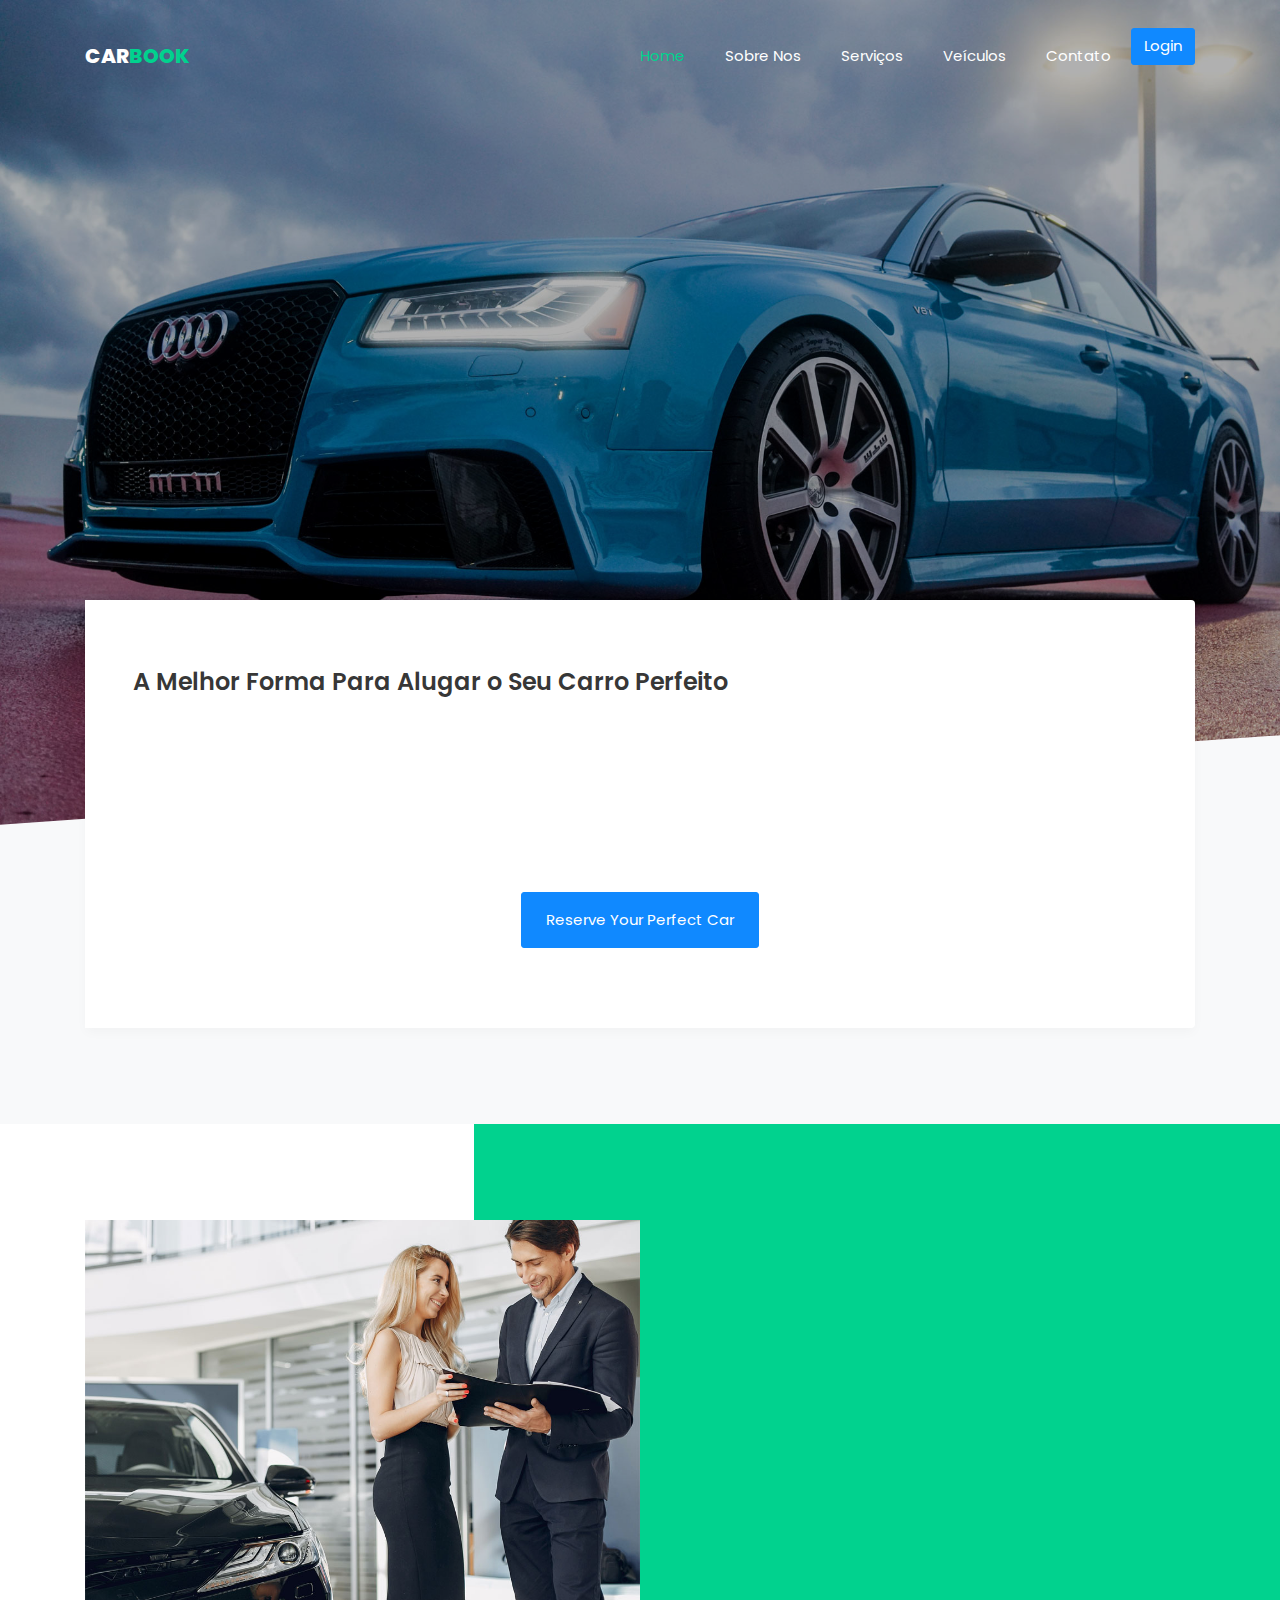
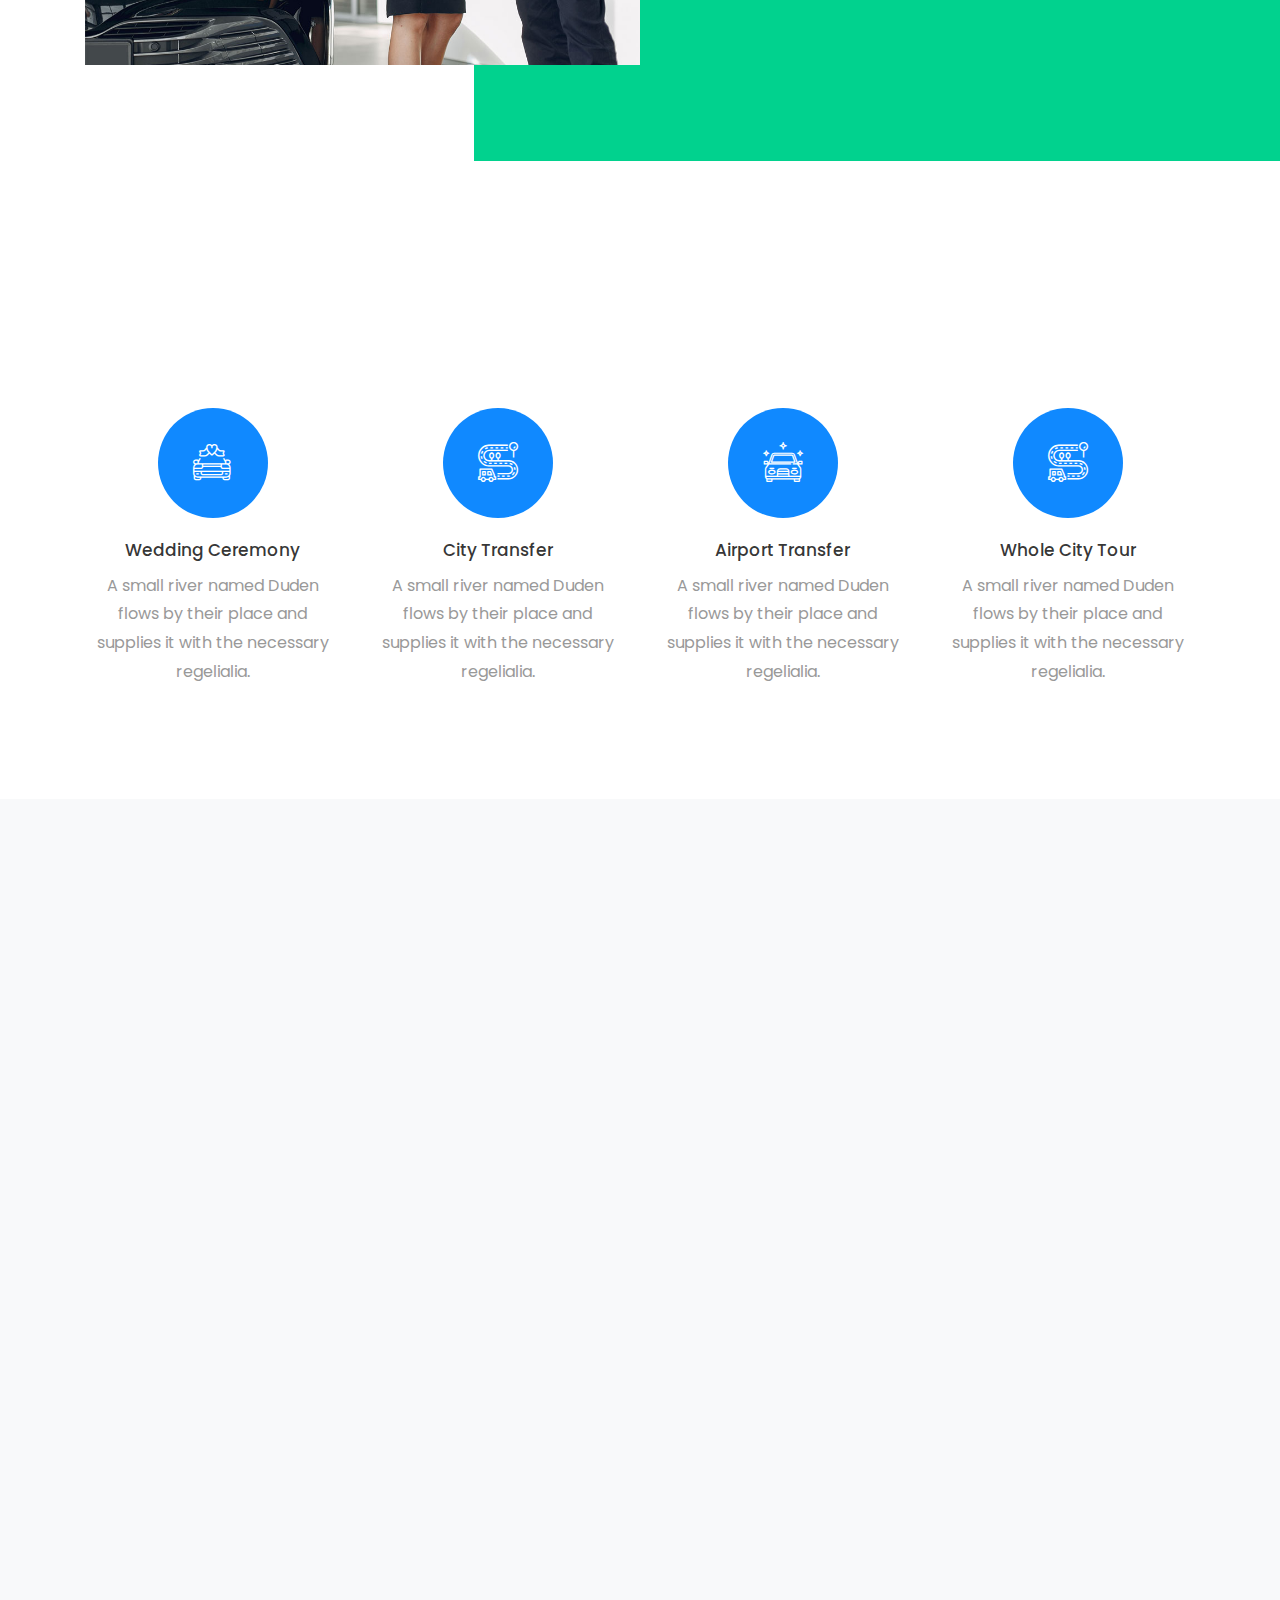
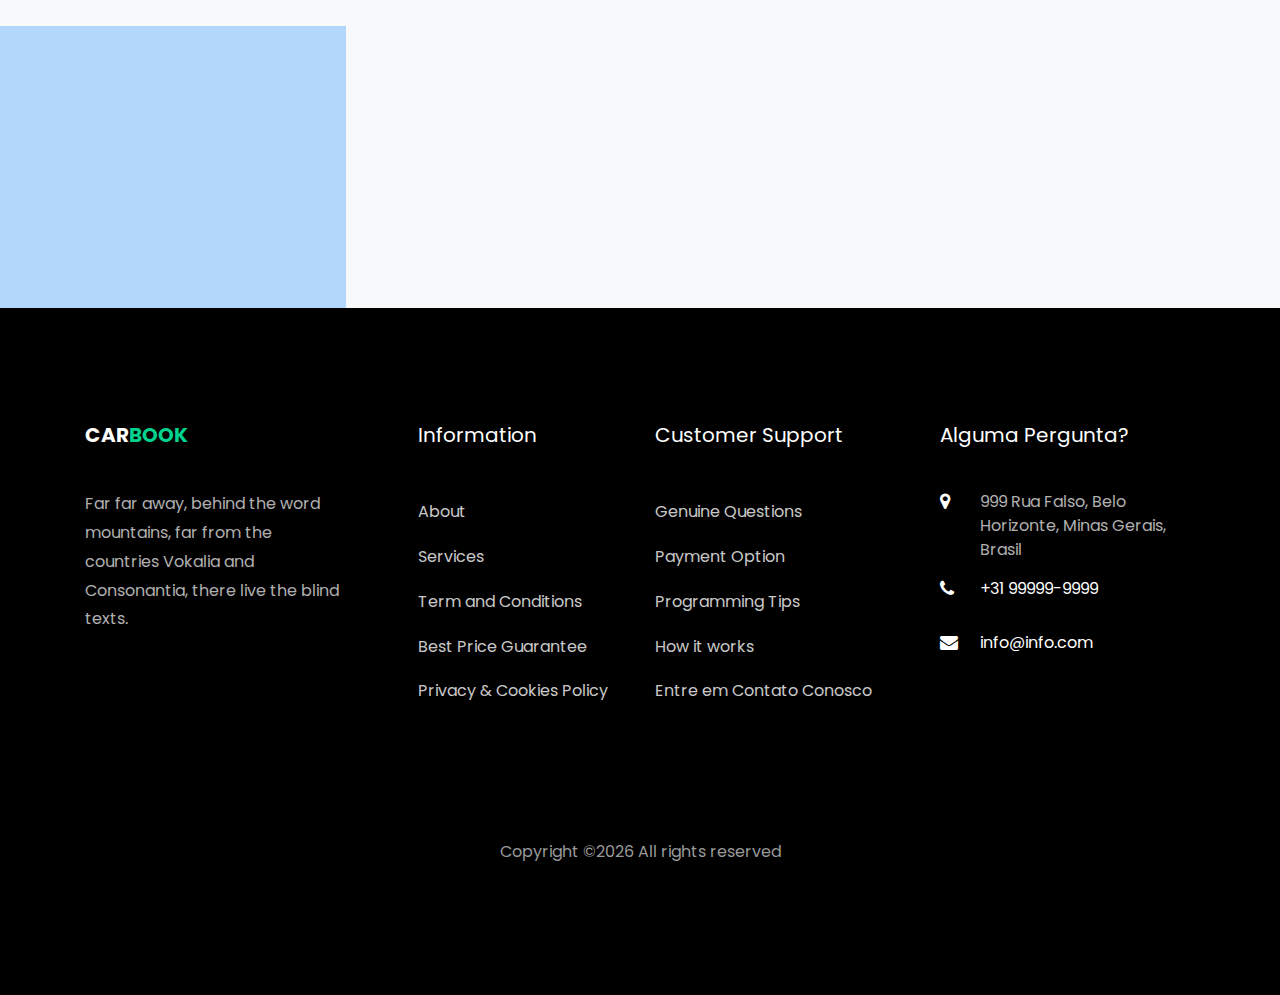
<file: Codigo/Frontend/src/index.html>
<!DOCTYPE html>
<html lang="pt">
    <head>
        <meta charset="utf-8">
        <meta http-equiv="X-UA-Compatible" content="IE=edge">
        <meta name="viewport" content="width=device-width, initial-scale=1, maximum-scale=1" />
        <title>Aluguel Carros</title>
        <link rel="stylesheet" href="css/open-iconic-bootstrap.min.css">
        <link rel="stylesheet" href="css/animate.css">       
        <link rel="stylesheet" href="css/owl.carousel.min.css">
        <link rel="stylesheet" href="css/owl.theme.default.min.css">
        <link rel="stylesheet" href="css/magnific-popup.css">
        <link rel="stylesheet" href="css/aos.css">
        <link rel="stylesheet" href="css/ionicons.min.css">
        <link rel="stylesheet" href="css/bootstrap-datepicker.css">
        <link rel="stylesheet" href="css/jquery.timepicker.css">
        <link rel="stylesheet" href="css/flaticon.css">
        <link rel="stylesheet" href="css/icomoon.css">
        <link rel="stylesheet" href="css/style.css">
        <link href="https://fonts.googleapis.com/css?family=Poppins:200,300,400,500,600,700,800&display=swap" rel="stylesheet">
    </head>
    <body onload="Loged()">

        <nav class="navbar navbar-expand-lg navbar-dark ftco_navbar bg-dark ftco-navbar-light" id="ftco-navbar">
            <div class="container">
                <a class="navbar-brand" href="index.html">Car<span>Book</span></a>
                <button class="navbar-toggler" type="button" data-toggle="collapse" data-target="#ftco-nav" aria-controls="ftco-nav" aria-expanded="false" aria-label="Toggle navigation">
                    <span class="oi oi-menu"></span> Menu
                </button>
        
                <div class="collapse navbar-collapse" id="ftco-nav">
                  <ul class="navbar-nav ml-auto">
                      <li class="nav-item active"><a href="index.html" class="nav-link">Home</a></li>
                      <li class="nav-item"><a href="#SobreNos" class="nav-link">Sobre Nos</a></li>
                      <li class="nav-item"><a href="#Servicos" class="nav-link">Serviços</a></li>
                      <li class="nav-item"><a href="#" onclick="VerifyAccessToCars()" class="nav-link">Veículos</a></li>
                      <li class="nav-item"><a href="#" class="nav-link">Contato</a></li>
                      <div id="Loged" class="dropdown"></div>
                  </ul>
              </div>
            </div>
        </nav>

        <div class="hero-wrap ftco-degree-bg" style="background-image: url('images/bg_1.jpg');" data-stellar-background-ratio="0.5">
            <div class="overlay"></div>
                <div class="container">
                    <div class="row no-gutters slider-text justify-content-start align-items-center justify-content-center">
                        <div class="col-lg-8 ftco-animate">
                            <div class="text w-100 text-center mb-md-5 pb-md-5">
                            <h1 class="mb-4">O Jeito Rápido &amp; Fácil de Alugar um Carro</h1>
                            <p style="font-size: 18px;">Lorem ipsum dolor sit amet, consectetur adipiscing elit, sed do eiusmod tempor incididunt ut labore et dolore magna aliqua. Ut enim ad minim veniam, quis nostrud exercitation ullamco laboris nisi ut aliquip ex ea commodo consequat. </p>
                            <a href="https://vimeo.com/45830194" class="icon-wrap popup-vimeo d-flex align-items-center mt-4 justify-content-center">
                                <div class="icon d-flex align-items-center justify-content-center">
                                    <span class="ion-ios-play"></span>
                                </div>
                                <div class="heading-title ml-5">
                                    <span>Passos fáceis em alugar um carro</span>
                                </div>
                            </a>
                        </div>
                    </div>
                </div>
            </div>
        </div>

        <section class="ftco-section ftco-no-pt bg-light">
            <div class="container">
                <div class="row no-gutters">
                    <div class="col-md-12	featured-top">
                        <div class="row no-gutters">
                                <div class="col d-flex align-items-center">
                                    <div class="services-wrap rounded-right w-100">
                                        <h3 class="heading-section mb-4">A Melhor Forma Para Alugar o Seu Carro Perfeito</h3>
                                        <div class="row d-flex mb-4">
                                    <div class="col-md-4 d-flex align-self-stretch ftco-animate">
                                        <div class="services w-100 text-center">
                                        <div class="icon d-flex align-items-center justify-content-center"><span class="flaticon-route"></span></div>
                                            <div class="text w-100">
                                                <h3 class="heading mb-2">Escolhe o Local de Pegada</h3>
                                            </div>
                                        </div>      
                                    </div>
                                    <div class="col-md-4 d-flex align-self-stretch ftco-animate">
                                        <div class="services w-100 text-center">
                                        <div class="icon d-flex align-items-center justify-content-center"><span class="flaticon-handshake"></span></div>
                                        <div class="text w-100">
                                            <h3 class="heading mb-2">Tenha as Melhores Ofertas</h3>
                                        </div>
                                        </div>      
                                    </div>
                                    <div class="col-md-4 d-flex align-self-stretch ftco-animate">
                                        <div class="services w-100 text-center">
                                        <div class="icon d-flex align-items-center justify-content-center"><span class="flaticon-rent"></span></div>
                                        <div class="text w-100">
                                            <h3 class="heading mb-2">Reserva o Seu Carro</h3>
                                        </div>
                                        </div>      
                                    </div>
                                    </div>
                                        <p class="text-center"><a href="#" onclick="VerifyAccessToCars()"  class="btn btn-primary py-3 px-4 ">Reserve Your Perfect Car</a></p>
                                    </div>
                                </div>
                          </div>
                    </div>
              </div>
        </section>
    
        <section class="ftco-section ftco-about" id="SobreNos">
			<div class="container">
				<div class="row no-gutters">
					<div class="col-md-6 p-md-5 img img-2 d-flex justify-content-center align-items-center" style="background-image: url(images/about.jpg);">
					</div>
					<div class="col-md-6 wrap-about ftco-animate">
	          <div class="heading-section heading-section-white pl-md-5">
	          	<span class="subheading">Sobre nos</span>
	            <h2 class="mb-4">Bem-Vindo ao Carbook</h2>

	            <p>Lorem ipsum dolor sit amet, consectetur adipiscing elit, sed do eiusmod tempor incididunt ut labore et dolore magna aliqua. Ut enim ad minim veniam, quis nostrud exercitation ullamco laboris nisi ut aliquip ex ea commodo consequat.</p>
	            <p>Lorem ipsum dolor sit amet, consectetur adipiscing elit, sed do eiusmod tempor incididunt ut labore et dolore magna aliqua. Ut enim ad minim veniam, quis nostrud exercitation ullamco laboris nisi ut aliquip ex ea commodo consequat.</p>
	            <p><a onclick="VerifyAccessToCars()" class="btn btn-primary py-3 px-4">Pesquisar Veiculo</a></p>
	            </div>
					</div>
				</div>
			</div>
		</section>

        <section class="ftco-section" id="Servicos">
			<div class="container">
				<div class="row justify-content-center mb-5">
          <div class="col-md-7 text-center heading-section ftco-animate">
          	<span class="subheading">Services</span>
            <h2 class="mb-3">Our Latest Services</h2>
          </div>
        </div>
				<div class="row">
					<div class="col-md-3">
						<div class="services services-2 w-100 text-center">
            	<div class="icon d-flex align-items-center justify-content-center"><span class="flaticon-wedding-car"></span></div>
            	<div class="text w-100">
                <h3 class="heading mb-2">Wedding Ceremony</h3>
                <p>A small river named Duden flows by their place and supplies it with the necessary regelialia.</p>
              </div>
            </div>
					</div>
					<div class="col-md-3">
						<div class="services services-2 w-100 text-center">
            	<div class="icon d-flex align-items-center justify-content-center"><span class="flaticon-transportation"></span></div>
            	<div class="text w-100">
                <h3 class="heading mb-2">City Transfer</h3>
                <p>A small river named Duden flows by their place and supplies it with the necessary regelialia.</p>
              </div>
            </div>
					</div>
					<div class="col-md-3">
						<div class="services services-2 w-100 text-center">
            	<div class="icon d-flex align-items-center justify-content-center"><span class="flaticon-car"></span></div>
            	<div class="text w-100">
                <h3 class="heading mb-2">Airport Transfer</h3>
                <p>A small river named Duden flows by their place and supplies it with the necessary regelialia.</p>
              </div>
            </div>
					</div>
					<div class="col-md-3">
						<div class="services services-2 w-100 text-center">
            	<div class="icon d-flex align-items-center justify-content-center"><span class="flaticon-transportation"></span></div>
            	<div class="text w-100">
                <h3 class="heading mb-2">Whole City Tour</h3>
                <p>A small river named Duden flows by their place and supplies it with the necessary regelialia.</p>
              </div>
            </div>
					</div>
				</div>
			</div>
		</section>

        <section class="ftco-section testimony-section bg-light">
            <div class="container">
              <div class="row justify-content-center mb-5">
                <div class="col-md-7 text-center heading-section ftco-animate">
                    <span class="subheading">Testimonial</span>
                  <h2 class="mb-3">Happy Clients</h2>
                </div>
              </div>
              <div class="row ftco-animate">
                <div class="col-md-12">
                  <div class="carousel-testimony owl-carousel ftco-owl">
                    <div class="item">
                      <div class="testimony-wrap rounded text-center py-4 pb-5">
                        <div class="user-img mb-2" style="background-image: url(images/person_1.jpg)">
                        </div>
                        <div class="text pt-4">
                          <p class="mb-4">Far far away, behind the word mountains, far from the countries Vokalia and Consonantia, there live the blind texts.</p>
                          <p class="name">Roger Scott</p>
                          <span class="position">Marketing Manager</span>
                        </div>
                      </div>
                    </div>
                    <div class="item">
                      <div class="testimony-wrap rounded text-center py-4 pb-5">
                        <div class="user-img mb-2" style="background-image: url(images/person_2.jpg)">
                        </div>
                        <div class="text pt-4">
                          <p class="mb-4">Far far away, behind the word mountains, far from the countries Vokalia and Consonantia, there live the blind texts.</p>
                          <p class="name">Roger Scott</p>
                          <span class="position">Interface Designer</span>
                        </div>
                      </div>
                    </div>
                    <div class="item">
                      <div class="testimony-wrap rounded text-center py-4 pb-5">
                        <div class="user-img mb-2" style="background-image: url(images/person_3.jpg)">
                        </div>
                        <div class="text pt-4">
                          <p class="mb-4">Far far away, behind the word mountains, far from the countries Vokalia and Consonantia, there live the blind texts.</p>
                          <p class="name">Roger Scott</p>
                          <span class="position">UI Designer</span>
                        </div>
                      </div>
                    </div>
                    <div class="item">
                      <div class="testimony-wrap rounded text-center py-4 pb-5">
                        <div class="user-img mb-2" style="background-image: url(images/person_1.jpg)">
                        </div>
                        <div class="text pt-4">
                          <p class="mb-4">Far far away, behind the word mountains, far from the countries Vokalia and Consonantia, there live the blind texts.</p>
                          <p class="name">Roger Scott</p>
                          <span class="position">Web Developer</span>
                        </div>
                      </div>
                    </div>
                    <div class="item">
                      <div class="testimony-wrap rounded text-center py-4 pb-5">
                        <div class="user-img mb-2" style="background-image: url(images/person_1.jpg)">
                        </div>
                        <div class="text pt-4">
                          <p class="mb-4">Far far away, behind the word mountains, far from the countries Vokalia and Consonantia, there live the blind texts.</p>
                          <p class="name">Roger Scott</p>
                          <span class="position">System Analyst</span>
                        </div>
                      </div>
                    </div>
                  </div>
                </div>
              </div>
            </div>
          </section>

        <section class="ftco-counter ftco-section img bg-light" id="section-counter">
			<div class="overlay"></div>
    	<div class="container">
    		<div class="row">
          <div class="col-md-6 col-lg-3 justify-content-center counter-wrap ftco-animate">
            <div class="block-18">
              <div class="text text-border d-flex align-items-center">
                <strong class="number" data-number="60">0</strong>
                <span>Year <br>Experienced</span>
              </div>
            </div>
          </div>
          <div class="col-md-6 col-lg-3 justify-content-center counter-wrap ftco-animate">
            <div class="block-18">
              <div class="text text-border d-flex align-items-center">
                <strong class="number" data-number="1090">0</strong>
                <span>Total <br>Cars</span>
              </div>
            </div>
          </div>
          <div class="col-md-6 col-lg-3 justify-content-center counter-wrap ftco-animate">
            <div class="block-18">
              <div class="text text-border d-flex align-items-center">
                <strong class="number" data-number="2590">0</strong>
                <span>Happy <br>Customers</span>
              </div>
            </div>
          </div>
          <div class="col-md-6 col-lg-3 justify-content-center counter-wrap ftco-animate">
            <div class="block-18">
              <div class="text d-flex align-items-center">
                <strong class="number" data-number="67">0</strong>
                <span>Total <br>Branches</span>
              </div>
            </div>
          </div>
        </div>
    	</div>
    </section>	

        <footer class="ftco-footer ftco-bg-dark ftco-section">
            <div class="container">
              <div class="row mb-5">
                <div class="col-md">
                  <div class="ftco-footer-widget mb-4">
                    <h2 class="ftco-heading-2"><a href="index.html" class="logo">Car<span>book</span></a></h2>
                    <p>Far far away, behind the word mountains, far from the countries Vokalia and Consonantia, there live the blind texts.</p>
                    <ul class="ftco-footer-social list-unstyled float-md-left float-lft mt-5">
                      <li class="ftco-animate"><a href="https://twitter.com/programerhumor?lang=en"><span class="icon-twitter"></span></a></li>
                      <li class="ftco-animate"><a href="https://www.facebook.com/jokesvala/"><span class="icon-facebook"></span></a></li>
                      <li class="ftco-animate"><a href="https://www.instagram.com/_programmerhumor_/?hl=en"><span class="icon-instagram"></span></a></li>
                    </ul>
                  </div>
                </div>
                <div class="col-md">
                  <div class="ftco-footer-widget mb-4 ml-md-5">
                    <h2 class="ftco-heading-2">Information</h2>
                    <ul class="list-unstyled">
                      <li><a href="https://www.youtube.com/watch?v=FZUcpVmEHuk&ab_channel=billwurtz" class="py-2 d-block">About</a></li>
                      <li><a href="https://www.youtube.com/watch?v=DcS8btLURLA&ab_channel=BrainyDude" class="py-2 d-block">Services</a></li>
                      <li><a href="https://www.youtube.com/watch?v=6E5tZMLbhVM&ab_channel=ShadKindaFunny" class="py-2 d-block">Term and Conditions</a></li>
                      <li><a href="https://www.youtube.com/shorts/vUKWKyz-vg4" class="py-2 d-block">Best Price Guarantee</a></li>
                      <li><a href="https://www.youtube.com/shorts/eAcG6_P1h80" class="py-2 d-block">Privacy &amp; Cookies Policy</a></li>
                    </ul>
                  </div>
                </div>
                <div class="col-md">
                   <div class="ftco-footer-widget mb-4">
                    <h2 class="ftco-heading-2">Customer Support</h2>
                    <ul class="list-unstyled">
                      <li><a href="https://www.youtube.com/watch?v=9S1EzkRpelY&ab_channel=ZaneGolia" class="py-2 d-block">Genuine Questions</a></li>
                      <li><a href="https://www.youtube.com/watch?v=isS5K9nOhd8&ab_channel=FamilyGuyFunnyMoments" class="py-2 d-block">Payment Option</a></li>
                      <li><a href="https://www.youtube.com/watch?v=ZNFdkTIzdXM&ab_channel=ThePrimeagen" class="py-2 d-block">Programming Tips</a></li>
                      <li><a href="https://www.youtube.com/watch?v=XcwB83MOmKc&list=PLLgqOez346ZPcqnmLsDkqr0kPjuRz5Rjo&ab_channel=FreeDocumentary" class="py-2 d-block">How it works</a></li>
                      <li><a href="#" class="py-2 d-block">Entre em Contato Conosco</a></li>
                    </ul>
                  </div>
                </div>
                <div class="col-md">
                  <div class="ftco-footer-widget mb-4">
                      <h2 class="ftco-heading-2">Alguma Pergunta?</h2>
                      <div class="block-23 mb-3">
                        <ul>
                          <li><span class="icon icon-map-marker"></span><span class="text">999 Rua Falso, Belo Horizonte, Minas Gerais, Brasil</span></li>
                          <li><a href="#"><span class="icon icon-phone"></span><span class="text">+31 99999-9999</span></a></li>
                          <li><a href="#"><span class="icon icon-envelope"></span><span class="text">info@info.com</span></a></li>
                        </ul>
                      </div>
                  </div>
                </div>
              </div>
              <div class="row">
                <div class="col-md-12 text-center">
      
                  <p></p>
                    Copyright &copy;<script>document.write(new Date().getFullYear());</script> All rights reserved
                </p>
                </div>
              </div>
            </div>
          </footer>
    </body>

    <script src="https://cdn.jsdelivr.net/npm/bootstrap@5.3.0-alpha1/dist/js/bootstrap.bundle.min.js" integrity="sha384-w76AqPfDkMBDXo30jS1Sgez6pr3x5MlQ1ZAGC+nuZB+EYdgRZgiwxhTBTkF7CXvN" crossorigin="anonymous"></script>
    <script src="js/IndexJS/jquery.min.js"></script>
    <script src="js/IndexJS/jquery-migrate-3.0.1.min.js"></script>
    <script src="js/IndexJS/popper.min.js"></script>
    <script src="js/IndexJS/bootstrap.min.js"></script>
    <script src="js/IndexJS/jquery.easing.1.3.js"></script>
    <script src="js/IndexJS/jquery.waypoints.min.js"></script>
    <script src="js/IndexJS/jquery.stellar.min.js"></script>
    <script src="js/IndexJS/owl.carousel.min.js"></script>
    <script src="js/IndexJS/jquery.magnific-popup.min.js"></script>
    <script src="js/IndexJS/aos.js"></script>
    <script src="js/IndexJS/jquery.animateNumber.min.js"></script>
    <script src="js/IndexJS/bootstrap-datepicker.js"></script>
    <script src="js/IndexJS/jquery.timepicker.min.js"></script>
    <script src="js/IndexJS/scrollax.min.js"></script>
    <script src="js/IndexJS/main.js"></script>
    <script src="js/LogedChecker.js"></script>
</html>
</file>
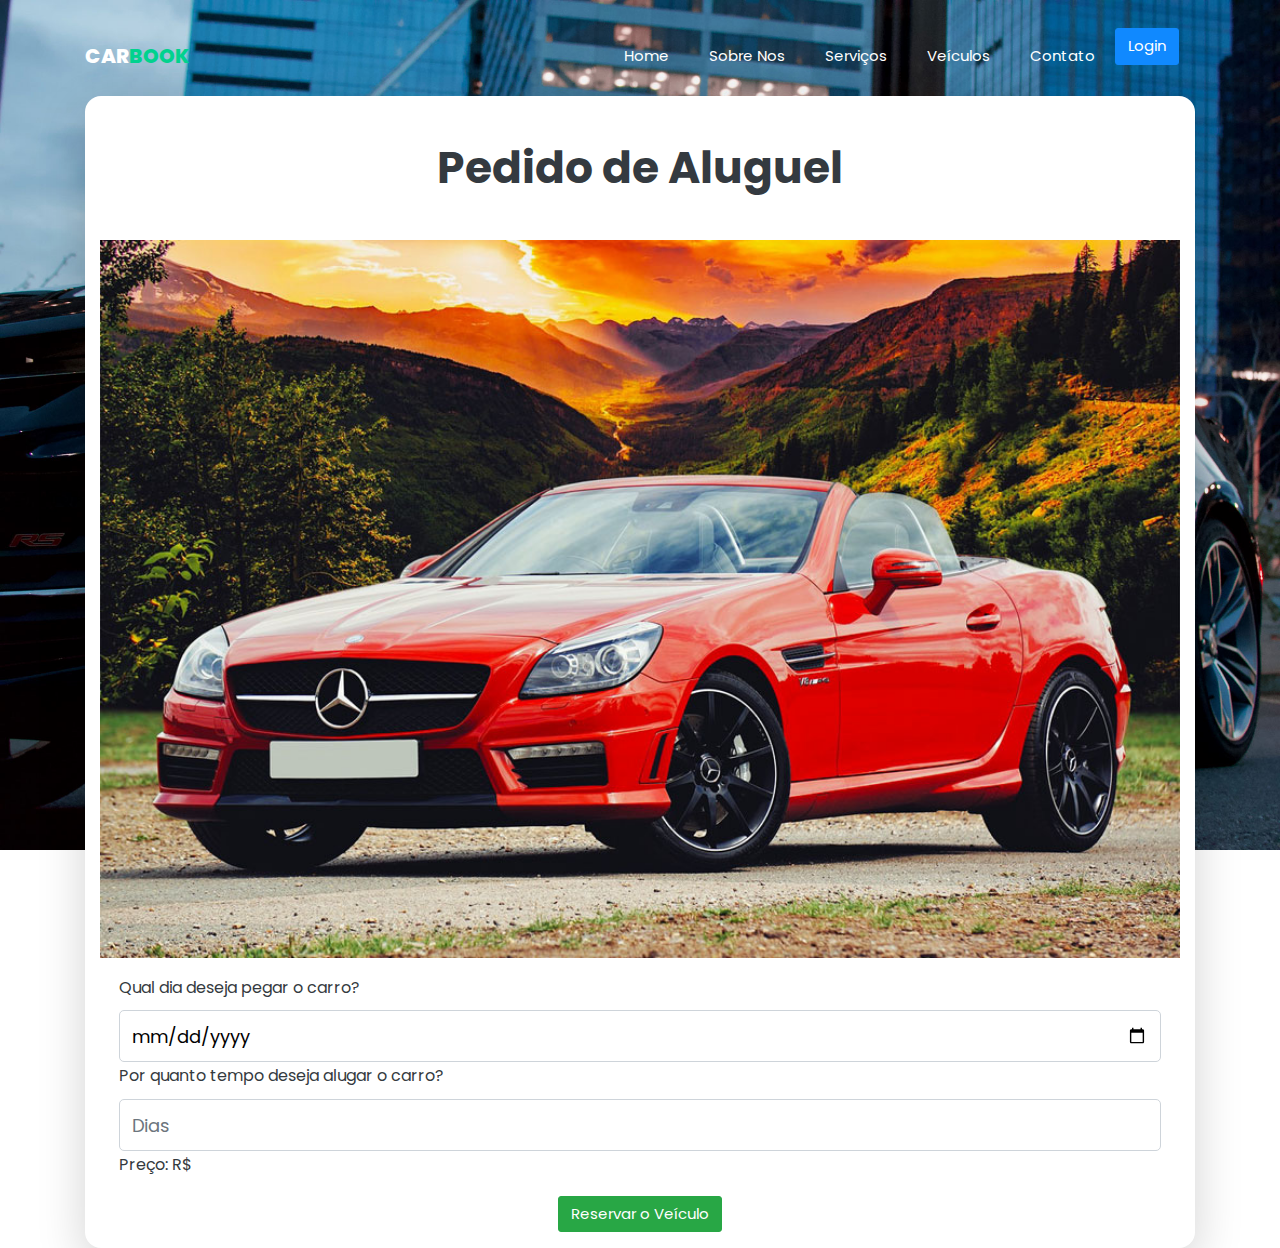
<file: Codigo/Frontend/src/aluguelCarro.html>
<!DOCTYPE html>
<html>
    <head>
        <meta charset="utf-8">
        <meta http-equiv="X-UA-Compatible" content="IE=edge">
        <meta name="viewport" content="width=device-width, initial-scale=1, maximum-scale=1" />
        <title>Aluguel Carros</title>
        <link rel="stylesheet" type="text/css" href="css/style.css" />
        <link rel="stylesheet" href="https://cdnjs.cloudflare.com/ajax/libs/twitter-bootstrap/5.2.0/css/bootstrap.min.css">
        <link rel="stylesheet" href="https://cdnjs.cloudflare.com/ajax/libs/font-awesome/4.7.0/css/font-awesome.min.css">
        <link href="https://cdn.datatables.net/1.13.4/css/dataTables.bootstrap5.min.css"  rel="stylesheet">
        <link rel="stylesheet" href="css/open-iconic-bootstrap.min.css">
        <link rel="stylesheet" href="css/animate.css">       
        <link rel="stylesheet" href="css/owl.carousel.min.css">
        <link rel="stylesheet" href="css/owl.theme.default.min.css">
        <link rel="stylesheet" href="css/magnific-popup.css">
        <link rel="stylesheet" href="css/aos.css">
        <link rel="stylesheet" href="css/ionicons.min.css">
        <link rel="stylesheet" href="css/bootstrap-datepicker.css">
        <link rel="stylesheet" href="css/jquery.timepicker.css">
        <link rel="stylesheet" href="css/flaticon.css">
        <link rel="stylesheet" href="css/icomoon.css">
        <link rel="stylesheet" href="css/style.css">
        <link href="https://fonts.googleapis.com/css?family=Poppins:200,300,400,500,600,700,800&display=swap" rel="stylesheet">
    </head>
    <body onload="Loged()">
        <div class="preloader-body">
            <div class="cssload-container">
                <div class="cssload-speeding-wheel"></div>
            </div>
        </div>

        <nav class="navbar navbar-expand-lg navbar-dark ftco_navbar bg-dark ftco-navbar-light" id="ftco-navbar">
            <div class="container">
                <a class="navbar-brand" href="index.html">Car<span>Book</span></a>
                <button class="navbar-toggler" type="button" data-toggle="collapse" data-target="#ftco-nav" aria-controls="ftco-nav" aria-expanded="false" aria-label="Toggle navigation">
                    <span class="oi oi-menu"></span> Menu
                </button>
        
                <div class="collapse navbar-collapse" id="ftco-nav">
                    <ul class="navbar-nav ml-auto">
                        <li class="nav-item"><a href="index.html" class="nav-link">Home</a></li>
                        <li class="nav-item"><a href="#SobreNos" class="nav-link">Sobre Nos</a></li>
                        <li class="nav-item"><a href="#Servicos" class="nav-link">Serviços</a></li>
                        <li class="nav-item"><a href="#" onclick="VerifyAccessToCars()" class="nav-link">Veículos</a></li>
                        <li class="nav-item"><a href="#" class="nav-link">Contato</a></li>
                        <div id="Loged" class="dropdown"></div>
                    </ul>
                </div>
            </div>
        </nav>

        <div class="hero-wrap" style="background-image: url('images/bg_2.jpg');" data-stellar-background-ratio="0.5">
            <div class="container">
                <div class="row no-gutters slider-text justify-content-start align-items-center justify-content-center ">
                    <div class="container mt-5"></div>
                    <div class="container shadow-lg rounded-4 mt-lg-5 bg-white">
                        <h1 class="display-1 text-center mt-5 mb-5 text-dark">Pedido de Aluguel</h1>
                        
                        <h1 id="NomeCarro"></h1>
                        <img class="hero-wrap mb-3" src="images/car-1.jpg" class="img-fluid mb-5">

                        <form>
                            <div class="row ms-1 me-1 text-dark">
                                <div class="col ">
                                    <label class="form-label-lg">Qual dia deseja pegar o carro?</label>
                                    <div class="form-outline">
                                        <input type="date" id="DatePickUp" class="form-control input-custom" required/>
                                    </div>
                                    <label class="form-label-lg">Por quanto tempo deseja alugar o carro?</label>
                                    <div class="form-outline">
                                        <input type="number" min="1" max="365" id="dia" class="form-control input-custom" placeholder="Dias" required/>
                                    </div>

                                    <label>Preço: R$<span id="Preco"></span></label>
                                </div>

                                <div class="d-flex justify-content-center">
                                    <a class="btn btn-success mt-2 mb-lg-3 text-white"id="senRentsToBack"  onclick="createRent()">Reservar o Veículo</a>
                                </div>
                            </div>
                        </form>
                    </div>
                </div>
            </div>
        </div>

    </body>

    <script src="https://cdn.jsdelivr.net/npm/bootstrap@5.3.0-alpha1/dist/js/bootstrap.bundle.min.js" integrity="sha384-w76AqPfDkMBDXo30jS1Sgez6pr3x5MlQ1ZAGC+nuZB+EYdgRZgiwxhTBTkF7CXvN" crossorigin="anonymous"></script>
    <script src="https://cdnjs.cloudflare.com/ajax/libs/popper.js/2.9.3/umd/popper.min.js"></script>
    <script src="https://cdnjs.cloudflare.com/ajax/libs/jquery/3.6.0/jquery.min.js"></script>
    <script src="https://code.jquery.com/jquery-3.5.1.js"></script>
    <script src="js/IndexJS/jquery.min.js"></script>
    <script src="js/IndexJS/jquery-migrate-3.0.1.min.js"></script>
    <script src="js/IndexJS/popper.min.js"></script>
    <script src="js/IndexJS/bootstrap.min.js"></script>
    <script src="js/IndexJS/jquery.easing.1.3.js"></script>
    <script src="js/IndexJS/jquery.waypoints.min.js"></script>
    <script src="js/IndexJS/jquery.stellar.min.js"></script>
    <script src="js/IndexJS/owl.carousel.min.js"></script>
    <script src="js/IndexJS/jquery.magnific-popup.min.js"></script>
    <script src="js/IndexJS/aos.js"></script>
    <script src="js/IndexJS/jquery.animateNumber.min.js"></script>
    <script src="js/IndexJS/bootstrap-datepicker.js"></script>
    <script src="js/IndexJS/jquery.timepicker.min.js"></script>
    <script src="js/IndexJS/scrollax.min.js"></script>
    <script src="js/IndexJS/main.js"></script>
    <script src="https://cdn.datatables.net/1.13.4/js/jquery.dataTables.min.js"></script>
    <script src="js/LogedChecker.js"></script>
    <script src="js/AlugarCarros.js"></script>
</html>
</file>
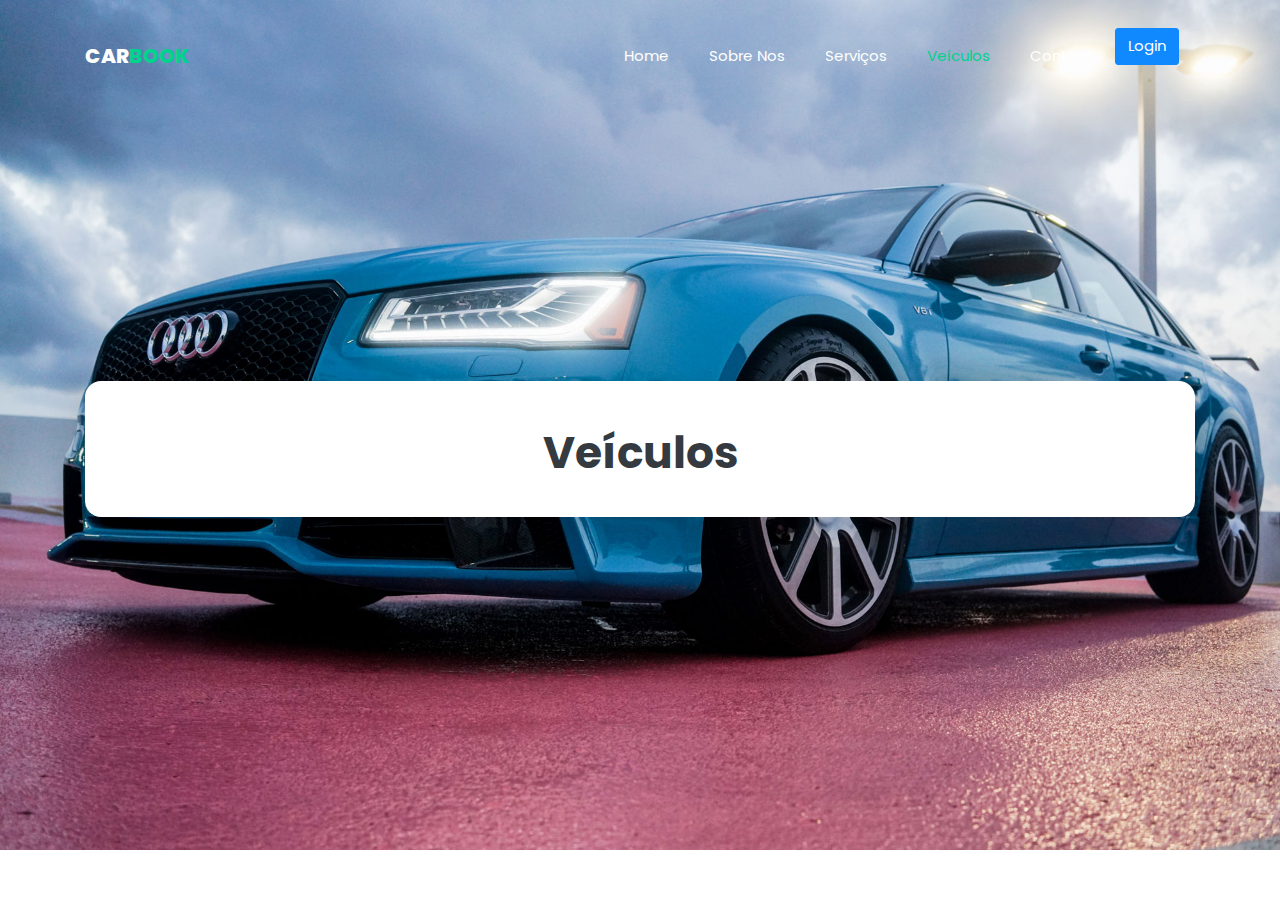
<file: Codigo/Frontend/src/Carros.html>
<!DOCTYPE html>
<html lang="pt-br">
    <head>
        <meta charset="utf-8">
        <meta http-equiv="X-UA-Compatible" content="IE=edge">
        <meta name="viewport" content="width=device-width, initial-scale=1, maximum-scale=1" />
        <title>Aluguel Carros</title>
        <link rel="stylesheet" type="text/css" href="css/style.css" />
        <link rel="stylesheet" href="https://cdnjs.cloudflare.com/ajax/libs/twitter-bootstrap/5.2.0/css/bootstrap.min.css">
        <link rel="stylesheet" href="https://cdnjs.cloudflare.com/ajax/libs/font-awesome/4.7.0/css/font-awesome.min.css">
        <link href="https://cdn.datatables.net/1.13.4/css/dataTables.bootstrap5.min.css"  rel="stylesheet">
        <link rel="stylesheet" href="css/open-iconic-bootstrap.min.css">
        <link rel="stylesheet" href="css/animate.css">       
        <link rel="stylesheet" href="css/owl.carousel.min.css">
        <link rel="stylesheet" href="css/owl.theme.default.min.css">
        <link rel="stylesheet" href="css/magnific-popup.css">
        <link rel="stylesheet" href="css/aos.css">
        <link rel="stylesheet" href="css/ionicons.min.css">
        <link rel="stylesheet" href="css/bootstrap-datepicker.css">
        <link rel="stylesheet" href="css/jquery.timepicker.css">
        <link rel="stylesheet" href="css/flaticon.css">
        <link rel="stylesheet" href="css/icomoon.css">
        <link rel="stylesheet" href="css/style.css">
        <link href="https://fonts.googleapis.com/css?family=Poppins:200,300,400,500,600,700,800&display=swap" rel="stylesheet">
    </head>
    <body onload="Loged()">
        <div class="preloader-body">
            <div class="cssload-container">
                <div class="cssload-speeding-wheel"></div>
            </div>
        </div>

        <nav class="navbar navbar-expand-lg navbar-dark ftco_navbar bg-dark ftco-navbar-light" id="ftco-navbar">
            <div class="container">
                <a class="navbar-brand" href="index.html">Car<span>Book</span></a>
                <button class="navbar-toggler" type="button" data-toggle="collapse" data-target="#ftco-nav" aria-controls="ftco-nav" aria-expanded="false" aria-label="Toggle navigation">
                    <span class="oi oi-menu"></span> Menu
                </button>
        
                <div class="collapse navbar-collapse" id="ftco-nav">
                    <ul class="navbar-nav ml-auto">
                        <li class="nav-item"><a href="index.html" class="nav-link">Home</a></li>
                        <li class="nav-item"><a href="#SobreNos" class="nav-link">Sobre Nos</a></li>
                        <li class="nav-item"><a href="#Servicos" class="nav-link">Serviços</a></li>
                        <li class="nav-item active"><a href="#" onclick="VerifyAccessToCars()" class="nav-link">Veículos</a></li>
                        <li class="nav-item"><a href="#" class="nav-link">Contato</a></li>
                        <div id="Loged" class="dropdown"></div>
                    </ul>
                </div>
            </div>
        </nav>

        <div class="hero-wrap" style="background-image: url('images/bg_1.jpg');" data-stellar-background-ratio="0.5">
            <div class="container">
                <div class="row no-gutters slider-text justify-content-start align-items-center justify-content-center ">               
                    <div class="container shadow-lg rounded-4 mt-lg-5 bg-white">
                        <h1 class="display-1 text-center mt-5 text-dark">Veículos</h1>

                        <div class="collapse" id="CreateVeiculo">
                            <form class="row ms-1 me-1">
                                <div class="form-outline mb-3">
                                    <input type="text" id="nome" class="form-control" placeholder="Nome do Veículo" required/>
                                </div>

                                <div class="form-outline mb-3">
                                    <input type="text" id="chassi" class="form-control" placeholder="Chassi do Veículo" required/>
                                </div>

                                <div class="form-outline mb-3">
                                    <input type="text" id="documentoLegal" class="form-control" placeholder="Documento Legal" required/>
                                </div>

                                <div class="form-outline mb-3">
                                    <input type="text" id="placa" class="form-control" placeholder="Placa" required/>
                                </div>

                                <div class="row  mb-3">
                                    <div class="col ">
                                        <div class="form-outline">
                                            <input type="number" min="1900" max="2023" id="manufacturedYear" class="form-control input-custom" placeholder="Ano de Fabricação" required/>
                                        </div>
                                    </div>
                                    <div class="col">
                                        <div class="form-outline ">
                                            <input type="text" id="manufacturer" class="form-control" placeholder="Fabricante" required>
                                        </div>
                                    </div>
                                </div>
                                <div class="d-flex justify-content-center">
                                    <button class="btn btn-success mt-2 mb-lg-3"id="senUsersToBack"  onclick="CreateVeiculo()">Cadastrar/Editar</a></button>
                                </div>
                            </form>
                        </div>

                        <div id="CarTable">
                            <table id="vehicles" class="table table-striped border mt-lg-4" style="width:100%">
                            </table>

                        </div>
                        <div class="centraliza" id="Pagination"></div>

                        
                    </div>
                </div>
            </div>
        </div>
        
    </body>

    <script src="https://cdn.jsdelivr.net/npm/bootstrap@5.3.0-alpha1/dist/js/bootstrap.bundle.min.js" integrity="sha384-w76AqPfDkMBDXo30jS1Sgez6pr3x5MlQ1ZAGC+nuZB+EYdgRZgiwxhTBTkF7CXvN" crossorigin="anonymous"></script>
    <script src="https://cdnjs.cloudflare.com/ajax/libs/popper.js/2.9.3/umd/popper.min.js"></script>
    <script src="https://cdnjs.cloudflare.com/ajax/libs/jquery/3.6.0/jquery.min.js"></script>
    <script src="https://code.jquery.com/jquery-3.5.1.js"></script>
    <script src="js/IndexJS/jquery.min.js"></script>
    <script src="js/IndexJS/jquery-migrate-3.0.1.min.js"></script>
    <script src="js/IndexJS/popper.min.js"></script>
    <script src="js/IndexJS/bootstrap.min.js"></script>
    <script src="js/IndexJS/jquery.easing.1.3.js"></script>
    <script src="js/IndexJS/jquery.waypoints.min.js"></script>
    <script src="js/IndexJS/jquery.stellar.min.js"></script>
    <script src="js/IndexJS/owl.carousel.min.js"></script>
    <script src="js/IndexJS/jquery.magnific-popup.min.js"></script>
    <script src="js/IndexJS/aos.js"></script>
    <script src="js/IndexJS/jquery.animateNumber.min.js"></script>
    <script src="js/IndexJS/bootstrap-datepicker.js"></script>
    <script src="js/IndexJS/jquery.timepicker.min.js"></script>
    <script src="js/IndexJS/scrollax.min.js"></script>
    <script src="js/IndexJS/main.js"></script>
    <script src="https://cdn.datatables.net/1.13.4/js/jquery.dataTables.min.js"></script>
    <script src="js/LogedChecker.js"></script>
    <script src="js/Carros.js"></script>
</html>
</file>
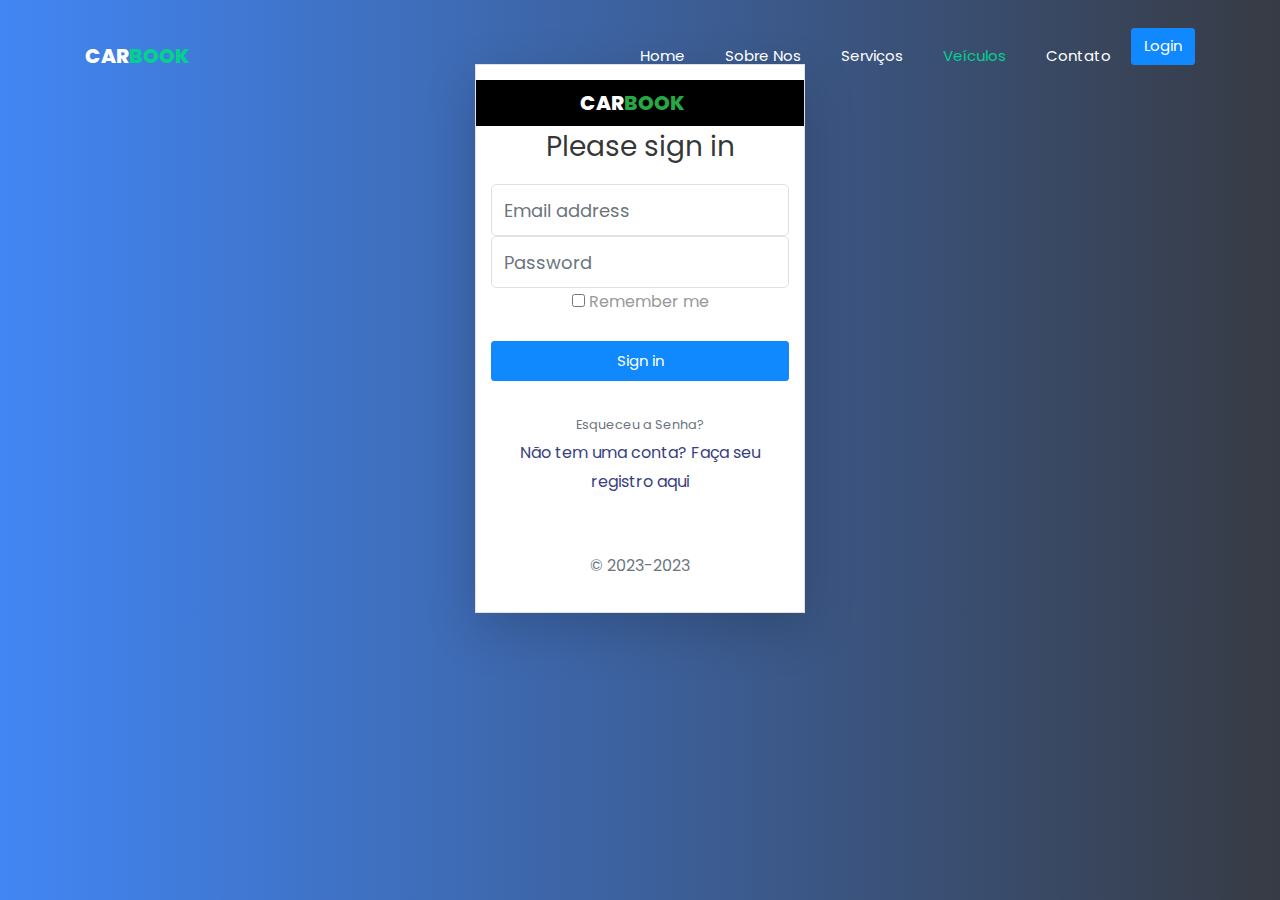
<file: Codigo/Frontend/src/login.html>
<!doctype html>
<html lang="port-br">
    <head>
        <meta charset="utf-8">
        <meta http-equiv="X-UA-Compatible" content="IE=edge">
        <meta name="viewport" content="width=device-width, initial-scale=1, maximum-scale=1" />
        <title>Aluguel Carros</title>
        <link rel="stylesheet" type="text/css" href="css/signIn.css" />
        <link rel="stylesheet" href="https://cdnjs.cloudflare.com/ajax/libs/font-awesome/4.7.0/css/font-awesome.min.css">
        <link rel="stylesheet" href="css/open-iconic-bootstrap.min.css">
        <link rel="stylesheet" href="css/animate.css">       
        <link rel="stylesheet" href="css/owl.carousel.min.css">
        <link rel="stylesheet" href="css/owl.theme.default.min.css">
        <link rel="stylesheet" href="css/magnific-popup.css">
        <link rel="stylesheet" href="css/aos.css">
        <link rel="stylesheet" href="css/ionicons.min.css">
        <link rel="stylesheet" href="css/bootstrap-datepicker.css">
        <link rel="stylesheet" href="css/jquery.timepicker.css">
        <link rel="stylesheet" href="css/flaticon.css">
        <link rel="stylesheet" href="css/icomoon.css">
        <link rel="stylesheet" href="css/style.css">
        <link href="https://fonts.googleapis.com/css?family=Poppins:200,300,400,500,600,700,800&display=swap" rel="stylesheet">
    </head>


    <body onload="Loged()" class="text-center" id="LoginBackground">
        <nav class="navbar navbar-expand-lg navbar-dark ftco_navbar bg-dark ftco-navbar-light" id="ftco-navbar">
            <div class="container">
                <a class="navbar-brand" href="index.html">Car<span>Book</span></a>
                <button class="navbar-toggler" type="button" data-toggle="collapse" data-target="#ftco-nav" aria-controls="ftco-nav" aria-expanded="false" aria-label="Toggle navigation">
                    <span class="oi oi-menu"></span> Menu
                </button>
        
                <div class="collapse navbar-collapse" id="ftco-nav">
                    <ul class="navbar-nav ml-auto">
                        <li class="nav-item"><a href="index.html" class="nav-link">Home</a></li>
                        <li class="nav-item"><a href="#SobreNos" class="nav-link">Sobre Nos</a></li>
                        <li class="nav-item"><a href="#Servicos" class="nav-link">Serviços</a></li>
                        <li class="nav-item active"><a href="#" onclick="VerifyAccessToCars()" class="nav-link">Veículos</a></li>
                        <li class="nav-item"><a href="#" class="nav-link">Contato</a></li>
                        <div id="Loged" class="dropdown"></div>
                    </ul>
                </div>
            </div>
        </nav>
        <form class="form-signin rounded-4 shadow-lg border " style="margin-top: 5%; background: #fff;">
            <div class="row bg-black  justify-content-center">
                <a class="navbar-brand text-white" href="index.html">Car<span class="text-success">Book</span></a>
            </div>
            <h1 class="h3 mb-3 font-weight-normal">Please sign in</h1>
            <input type="username" id="Username" class="border form-control shadow-lg" placeholder="Email address" required autofocus>
            <input type="password" id="Password" class="shadow-lg form-control border" placeholder="Password" required>
            <div class="checkbox mb-3">
                <label>
                    <input type="checkbox" value="remember-me"> Remember me
                </label>
            </div>
            <button class="btn btn-lg btn-primary btn-block" type="button" onclick="login()">Sign in</button><br/>
            <a class="small text-muted" href="#">Esqueceu a Senha?</a>
            <p class="mb-5 pb-lg-2" style="color: #393f81;">Não tem uma conta? <a href="Usuarios.html"
            style="color: #393f81;">Faça seu registro aqui</a></p>
            <p class="mt-5 mb-3 text-muted">&copy; 2023-2023</p>
        </form>
    </body>

    <script src="js/IndexJS/jquery.min.js"></script>
    <script src="js/IndexJS/jquery-migrate-3.0.1.min.js"></script>
    <script src="js/IndexJS/popper.min.js"></script>
    <script src="js/IndexJS/bootstrap.min.js"></script>
    <script src="js/IndexJS/jquery.easing.1.3.js"></script>
    <script src="js/IndexJS/jquery.waypoints.min.js"></script>
    <script src="js/IndexJS/jquery.stellar.min.js"></script>
    <script src="js/IndexJS/owl.carousel.min.js"></script>
    <script src="js/IndexJS/jquery.magnific-popup.min.js"></script>
    <script src="js/IndexJS/aos.js"></script>
    <script src="js/IndexJS/jquery.animateNumber.min.js"></script>
    <script src="js/IndexJS/bootstrap-datepicker.js"></script>
    <script src="js/IndexJS/jquery.timepicker.min.js"></script>
    <script src="js/IndexJS/scrollax.min.js"></script>
    <script src="js/IndexJS/main.js"></script>
    <script src="js/LogedChecker.js"></script>
    <script src="js/login.js"></script>
    <script src="js/LogedChecker.js"></script>
    <script src="https://cdn.jsdelivr.net/npm/bootstrap@5.3.0-alpha1/dist/js/bootstrap.bundle.min.js" integrity="sha384-w76AqPfDkMBDXo30jS1Sgez6pr3x5MlQ1ZAGC+nuZB+EYdgRZgiwxhTBTkF7CXvN" crossorigin="anonymous"></script>
</html>
</file>
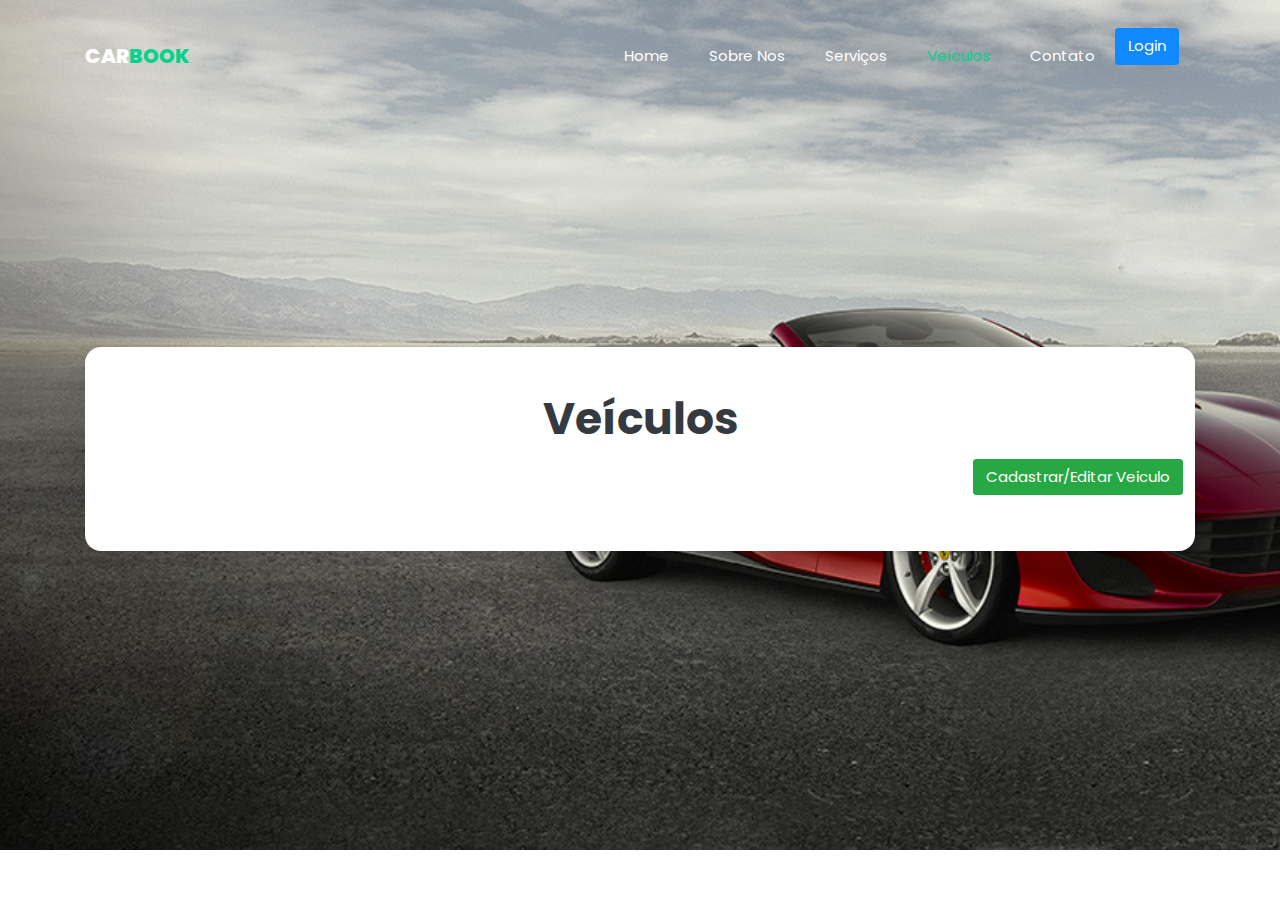
<file: Codigo/Frontend/src/RegistrarCarros.html>
<!DOCTYPE html>
<html>
    <head>
        <meta charset="utf-8">
        <meta http-equiv="X-UA-Compatible" content="IE=edge">
        <meta name="viewport" content="width=device-width, initial-scale=1, maximum-scale=1" />
        <title>Aluguel Carros</title>
        <link rel="stylesheet" type="text/css" href="css/style.css" />
        <link rel="stylesheet" href="https://cdnjs.cloudflare.com/ajax/libs/twitter-bootstrap/5.2.0/css/bootstrap.min.css">
        <link rel="stylesheet" href="https://cdnjs.cloudflare.com/ajax/libs/font-awesome/4.7.0/css/font-awesome.min.css">
        <link href="https://cdn.datatables.net/1.13.4/css/dataTables.bootstrap5.min.css"  rel="stylesheet">
        <link rel="stylesheet" href="css/open-iconic-bootstrap.min.css">
        <link rel="stylesheet" href="css/animate.css">       
        <link rel="stylesheet" href="css/owl.carousel.min.css">
        <link rel="stylesheet" href="css/owl.theme.default.min.css">
        <link rel="stylesheet" href="css/magnific-popup.css">
        <link rel="stylesheet" href="css/aos.css">
        <link rel="stylesheet" href="css/ionicons.min.css">
        <link rel="stylesheet" href="css/bootstrap-datepicker.css">
        <link rel="stylesheet" href="css/jquery.timepicker.css">
        <link rel="stylesheet" href="css/flaticon.css">
        <link rel="stylesheet" href="css/icomoon.css">
        <link rel="stylesheet" href="css/style.css">
        <link href="https://fonts.googleapis.com/css?family=Poppins:200,300,400,500,600,700,800&display=swap" rel="stylesheet">
    </head>
    <body onload="Loged()">
        <div class="preloader-body">
            <div class="cssload-container">
                <div class="cssload-speeding-wheel"></div>
            </div>
        </div>

        <nav class="navbar navbar-expand-lg navbar-dark ftco_navbar bg-dark ftco-navbar-light" id="ftco-navbar">
            <div class="container">
                <a class="navbar-brand" href="index.html">Car<span>Book</span></a>
                <button class="navbar-toggler" type="button" data-toggle="collapse" data-target="#ftco-nav" aria-controls="ftco-nav" aria-expanded="false" aria-label="Toggle navigation">
                    <span class="oi oi-menu"></span> Menu
                </button>
        
                <div class="collapse navbar-collapse" id="ftco-nav">
                    <ul class="navbar-nav ml-auto">
                        <li class="nav-item"><a href="index.html" class="nav-link">Home</a></li>
                        <li class="nav-item"><a href="#SobreNos" class="nav-link">Sobre Nos</a></li>
                        <li class="nav-item"><a href="#Servicos" class="nav-link">Serviços</a></li>
                        <li class="nav-item active"><a href="#" onclick="VerifyAccessToCars()" class="nav-link">Veículos</a></li>
                        <li class="nav-item"><a href="#" class="nav-link">Contato</a></li>
                        <div id="Loged" class="dropdown"></div>
                    </ul>
                </div>
            </div>
        </nav>

        <div class="hero-wrap" style="background-image: url('images/bg_4.jpg');" data-stellar-background-ratio="1">
            <div class="container">
                <div class="row no-gutters slider-text justify-content-start align-items-center justify-content-center ">

                    
                    <div class="container shadow-lg rounded-4 mt-lg-5 bg-white">
                        <h1 class="display-1 text-center mt-5 text-dark">Veículos</h1>
                        <div class="row">
                            <div class="d-flex align-items-end justify-content-end">
                                <a class="btn btn-success mt-2 mb-lg-3" data-bs-toggle="collapse" href="#CreateVeiculo" role="button" aria-expanded="false" aria-controls="CreateVeiculo">Cadastrar/Editar Veiculo</a>
                            </div>
                        </div>

                        <div class="collapse" id="CreateVeiculo">
                            <form class="row ms-1 me-1">
                                <div class="form-outline mb-3">
                                    <input type="text" id="nome" class="form-control" placeholder="Nome do Veículo" required/>
                                </div>

                                <div class="form-outline mb-3">
                                    <input type="text" id="chassi" class="form-control" placeholder="Chassi do Veículo" required/>
                                </div>

                                <div class="form-outline mb-3">
                                    <input type="text" id="documentoLegal" class="form-control" placeholder="Documento Legal" required/>
                                </div>

                                <div class="form-outline mb-3">
                                    <input type="text" id="placa" class="form-control" placeholder="Placa" required/>
                                </div>

                                <div class="row  mb-3">
                                    <div class="col ">
                                        <div class="form-outline">
                                            <input type="number" min="1900" max="2023" id="manufacturedYear" class="form-control input-custom" placeholder="Ano de Fabricação" required/>
                                        </div>
                                    </div>
                                    <div class="col">
                                        <div class="form-outline ">
                                            <input type="text" id="manufacturer" class="form-control" placeholder="Fabricante" required>
                                        </div>
                                    </div>
                                </div>
                                <div class="d-flex justify-content-center">
                                    <a class="btn btn-success mt-2 mb-lg-3 text-white"id="senUsersToBack"  onclick="createVehicle()">Cadastrar Veículo</a></button>
                                    <a class="btn btn-success mt-2 mb-lg-3 text-white ms-4"id="senUsersToBack"  onclick="editVehicle()">Editar Veículo</a></button>
                                </div>
                            </form>
                        </div>
                <div id="carTableRegister">
                    <table id="vehiclesTable" class="table table-striped border mt-lg-4" style="width:100%">
                    </table>
    
                </div>
                <div class="centraliza" id="carPagination"></div>
            </div>
                        
                    </div>
                </div>
            </div>
        </div>
        
    </body>

    <script src="https://cdn.jsdelivr.net/npm/bootstrap@5.3.0-alpha1/dist/js/bootstrap.bundle.min.js" integrity="sha384-w76AqPfDkMBDXo30jS1Sgez6pr3x5MlQ1ZAGC+nuZB+EYdgRZgiwxhTBTkF7CXvN" crossorigin="anonymous"></script>
    <script src="https://cdnjs.cloudflare.com/ajax/libs/popper.js/2.9.3/umd/popper.min.js"></script>
    <script src="https://cdnjs.cloudflare.com/ajax/libs/jquery/3.6.0/jquery.min.js"></script>
    <script src="https://code.jquery.com/jquery-3.5.1.js"></script>
    <script src="js/IndexJS/jquery.min.js"></script>
    <script src="js/IndexJS/jquery-migrate-3.0.1.min.js"></script>
    <script src="js/IndexJS/popper.min.js"></script>
    <script src="js/IndexJS/bootstrap.min.js"></script>
    <script src="js/IndexJS/jquery.easing.1.3.js"></script>
    <script src="js/IndexJS/jquery.waypoints.min.js"></script>
    <script src="js/IndexJS/jquery.stellar.min.js"></script>
    <script src="js/IndexJS/owl.carousel.min.js"></script>
    <script src="js/IndexJS/jquery.magnific-popup.min.js"></script>
    <script src="js/IndexJS/aos.js"></script>
    <script src="js/IndexJS/jquery.animateNumber.min.js"></script>
    <script src="js/IndexJS/bootstrap-datepicker.js"></script>
    <script src="js/IndexJS/jquery.timepicker.min.js"></script>
    <script src="js/IndexJS/scrollax.min.js"></script>
    <script src="js/IndexJS/main.js"></script>
    <script src="https://cdn.datatables.net/1.13.4/js/jquery.dataTables.min.js"></script>
    <script src="js/LogedChecker.js"></script>
    <script src="js/Carros.js"></script>
</html>
</file>
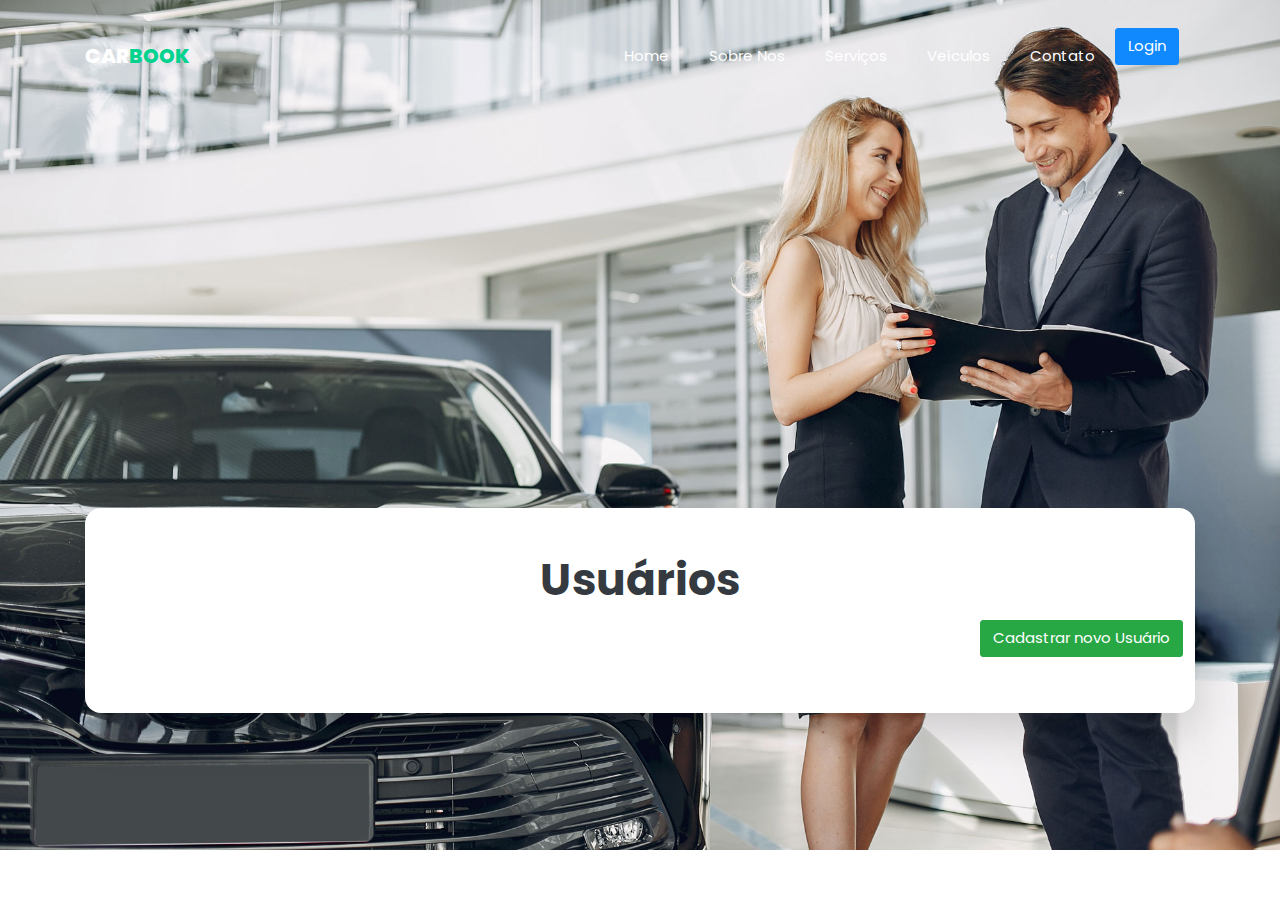
<file: Codigo/Frontend/src/Usuarios.html>
<!doctype html>
<html lang="port-br">
    <head>
        <meta charset="utf-8">
        <meta http-equiv="X-UA-Compatible" content="IE=edge">
        <meta name="viewport" content="width=device-width, initial-scale=1, maximum-scale=1" />
        <title>Aluguel Carros</title>
        <link rel="stylesheet" type="text/css" href="css/Usuarios.css" />
        <link rel="stylesheet" href="https://cdnjs.cloudflare.com/ajax/libs/twitter-bootstrap/5.2.0/css/bootstrap.min.css">
        <link rel="stylesheet" href="https://cdnjs.cloudflare.com/ajax/libs/font-awesome/4.7.0/css/font-awesome.min.css">
        <link href="https://cdn.datatables.net/1.13.4/css/dataTables.bootstrap5.min.css"  rel="stylesheet">
        <link rel="stylesheet" href="https://cdn.datatables.net/1.13.4/css/jquery.dataTables.css">
        <link rel="stylesheet" href="css/open-iconic-bootstrap.min.css">
        <link rel="stylesheet" href="css/animate.css">       
        <link rel="stylesheet" href="css/owl.carousel.min.css">
        <link rel="stylesheet" href="css/owl.theme.default.min.css">
        <link rel="stylesheet" href="css/magnific-popup.css">
        <link rel="stylesheet" href="css/aos.css">
        <link rel="stylesheet" href="css/ionicons.min.css">
        <link rel="stylesheet" href="css/bootstrap-datepicker.css">
        <link rel="stylesheet" href="css/jquery.timepicker.css">
        <link rel="stylesheet" href="css/flaticon.css">
        <link rel="stylesheet" href="css/icomoon.css">
        <link rel="stylesheet" href="css/style.css">
        <link href="https://fonts.googleapis.com/css?family=Poppins:200,300,400,500,600,700,800&display=swap" rel="stylesheet">
    </head>
    <body onload="Loged()">
        <div class="preloader-body">
            <div class="cssload-container">
                <div class="cssload-speeding-wheel"></div>
            </div>
        </div>
        <nav class="navbar navbar-expand-lg navbar-dark ftco_navbar bg-dark ftco-navbar-light" id="ftco-navbar">
            <div class="container">
                <a class="navbar-brand" href="index.html">Car<span>Book</span></a>
                <button class="navbar-toggler" type="button" data-toggle="collapse" data-target="#ftco-nav" aria-controls="ftco-nav" aria-expanded="false" aria-label="Toggle navigation">
                    <span class="oi oi-menu"></span> Menu
                </button>
        
                <div class="collapse navbar-collapse" id="ftco-nav">
                    <ul class="navbar-nav ml-auto">
                        <li class="nav-item"><a href="index.html" class="nav-link">Home</a></li>
                        <li class="nav-item"><a href="#SobreNos" class="nav-link">Sobre Nos</a></li>
                        <li class="nav-item"><a href="#Servicos" class="nav-link">Serviços</a></li>
                        <li class="nav-item"><a href="#" onclick="VerifyAccessToCars()" class="nav-link">Veículos</a></li>
                        <li class="nav-item"><a href="#" class="nav-link">Contato</a></li>
                        <div id="Loged" class="dropdown"></div>
                    </ul>
                </div>
            </div>
        </nav>

        <div class="hero-wrap " style="background-image: url('images/bg_3.jpg');" data-stellar-background-ratio="0.5">
            <div class="container">
                <div class="row no-gutters slider-text justify-content-start align-items-center justify-content-center ">
                    <div class="container mt-5"></div>
                    <div class="container shadow-lg rounded-4 mt-lg-5" style="background-color: white;">
                        <h1 class="display-1 text-center text-dark mt-5">Usuários</h1>
                        <div class="row">
                            <div class="d-flex align-items-end justify-content-end">
                                <a class="btn btn-success mt-2 mb-lg-3" data-bs-toggle="collapse" href="#CreateUser" role="button" aria-expanded="false" aria-controls="CreateUser">Cadastrar novo Usuário</a>
                            </div>
                        </div>

                        <div class="collapse" id="CreateUser">
                            <form class="row ms-1 me-1">
                                <div class="form-outline mb-3">
                                    <input type="text" id="nome" class="form-control" placeholder="Nome Completo" required/>
                                </div>
                                <div class="form-outline mb-3">
                                    <input type="email" id="email" class="form-control" placeholder="Email" required/>
                                </div>

                                <div class="form-outline mb-3">
                                    <input type="password" id="senha" class="form-control" placeholder="Senha" required />
                                </div>

                                <div class="form-outline mb-3">
                                    <select class="custom-select form-control" id="acesso" required>
                                        <option selected disabled value="">Nível de acesso: </option>
                                        <option value="ADMIN">Admin</option>
                                        <option value="CLIENT">Cliente</option>
                                        <option value="SELLERS">Vendedores</option>
                                        <option value="FINANCIAL">Financeiro</option>
                                        <option value="THIRDPARTY">Terceiro</option>
                                    </select>
                                </div>
                                
                                <label class="form-label-lg">Aniversário</label>
                                <div class="row  mb-3">
                                    <div class="col ">
                                        <div class="form-outline">
                                            <input type="number" min="1" max="31" id="dia" class="form-control input-custom" placeholder="Dia" required/>
                                        </div>
                                    </div>
                                    <div class="col">
                                        <select class="custom-select form-control" id="mes" required>
                                            <option selected disabled value="">mês: </option>
                                            <option value="1">Janeiro</option>
                                            <option value="2">Fevereiro</option>
                                            <option value="3">Março</option>
                                            <option value="4">Abril</option>
                                            <option value="5">Maio</option>
                                            <option value="6">Junho</option>
                                            <option value="7">Julho</option>
                                            <option value="8">Agosto</option>
                                            <option value="9">Setembro</option>
                                            <option value="10">Outubro</option>
                                            <option value="11">Novembro</option>
                                            <option value="12">Dezembro</option>
                                        </select>
                                    </div>
                                    <div class="col">
                                        <div class="form-outline">
                                            <input type="number" id="ano" min="1901" max="2023" class="form-control input-custom" placeholder="Ano" required/>
                                        </div>
                                    </div>
                                </div>

                                <div class="form-outline mb-3">
                                    <input type="text" id="documentoLegal" class="form-control" placeholder="Documento Legal" required/>
                                </div>

                                <div class="col form-outline mb-3">
                                    <input type="number" id="phone1" class="form-control" placeholder="Telefone 1" required/>
                                </div>
                                <div class="col form-outline mb-3">
                                    <input type="number" id="phone2" class="form-control" placeholder="Telefone 2"/>
                                </div>

                                <div class="form-outline mb-3">
                                    <select class="custom-select form-control" id="sexo" required>
                                        <option selected disabled value="">Sexo: </option>
                                        <option value="M">Masculino</option>
                                        <option value="F">Feminino</option>
                                    </select>
                                </div>

                                <label class="form-label">Endereço</label>
                                <div class="col form-outline mb-3">
                                    <select class="custom-select form-control" id="estado" required>
                                        <option selected disabled value="">Estado: </option>
                                        <option value="RO">Rondônia</option>
                                        <option value="AC">Acre</option>
                                        <option value="AM">Amazonas</option>
                                        <option value="RR">Roraima</option>
                                        <option value="PA">Pará</option>
                                        <option value="AP">Amapá</option>
                                        <option value="TO">Tocantins</option>
                                        <option value="MA">Maranhão</option>
                                        <option value="PI">Piauí</option>
                                        <option value="CE">Ceará</option>
                                        <option value="RN">Rio Grande do Norte</option>
                                        <option value="PB">Paraíba</option>
                                        <option value="PE">Pernambuco</option>
                                        <option value="AL">Alagoas</option>
                                        <option value="SE">Sergipe</option>
                                        <option value="BA">Bahia</option>
                                        <option value="MG">Minas Gerais</option>
                                        <option value="ES">Espírito Santo</option>
                                        <option value="RJ">Rio de Janeiro</option>
                                        <option value="SP">São Paulo</option>
                                        <option value="PR">Paraná</option>
                                        <option value="SC">Santa Catarina</option>
                                        <option value="RS">Rio Grande do Sul</option>
                                        <option value="MS">Mato Grosso do Sul</option>
                                        <option value="MT">Mato Grosso</option>
                                        <option value="GO">Goiás</option>
                                        <option value="DF">Destrito Federal</option>
                                    </select>
                                </div>
                                <div class="col form-outline mb-3">
                                    <input type="text" id="cidade" class="form-control" placeholder="Cidade" required/>
                                </div>

                                <div class="row">
                                    <div class="col form-outline mb-3">
                                        <input type="text" id="rua" class="form-control input-custom" placeholder="Rua" required/>
                                    </div>
                                    <div class="col form-outline mb-3">
                                        <input type="text" id="numeroCasa" class="form-control input-custom" placeholder="Numero" required/>
                                    </div>
                                </div>
                                
                                <div class="row">
                                    <div class="col form-outline mb-3">
                                        <input type="text" id="destrito" class="form-control input-custom" placeholder="Bairro" required/>
                                    </div>
                                    <div class="col form-outline mb-3">
                                        <input type="text" id="zip" class="form-control input-custom" placeholder="CEP" required />
                                    </div>
                                </div>
                                <div class="d-flex justify-content-center">
                                    <button class="btn btn-success mt-2 mb-lg-3"id="senUsersToBack" type="button" onclick="CreateUser()">Cadastrar novo Usuário</a></button>
                                    <button class="btn btn-success mt-2 mb-lg-3 ms-4"id="senExistUsersToBack" type="button" onclick="editUser()">Editar Usuário</a></button>
                                </div>
                                    

                            </form>
                            </div>
                            <div id="UserTable">
                                <table id="Usuarios" class="table table-striped border mt-lg-4" style="width:100%">
                                </table>
    
                            </div>
                            <div class="centraliza" id="Pagination"></div>
                        </div>

                        
                    </div>
                </div>
            </div>
        </div>

    </body>


    

    <script src="https://cdn.jsdelivr.net/npm/bootstrap@5.3.0-alpha1/dist/js/bootstrap.bundle.min.js" integrity="sha384-w76AqPfDkMBDXo30jS1Sgez6pr3x5MlQ1ZAGC+nuZB+EYdgRZgiwxhTBTkF7CXvN" crossorigin="anonymous"></script>
    <script src="https://cdnjs.cloudflare.com/ajax/libs/popper.js/2.9.3/umd/popper.min.js"></script>
    <script src="https://cdnjs.cloudflare.com/ajax/libs/jquery/3.6.0/jquery.min.js"></script>
    <script src="https://code.jquery.com/jquery-3.5.1.js"></script>
    <script src="https://cdn.datatables.net/1.13.4/js/jquery.dataTables.min.js"></script>
    <script src="js/IndexJS/jquery.min.js"></script>
    <script src="js/IndexJS/jquery-migrate-3.0.1.min.js"></script>
    <script src="js/IndexJS/popper.min.js"></script>
    <script src="js/IndexJS/bootstrap.min.js"></script>
    <script src="js/IndexJS/jquery.easing.1.3.js"></script>
    <script src="js/IndexJS/jquery.waypoints.min.js"></script>
    <script src="js/IndexJS/jquery.stellar.min.js"></script>
    <script src="js/IndexJS/owl.carousel.min.js"></script>
    <script src="js/IndexJS/jquery.magnific-popup.min.js"></script>
    <script src="js/IndexJS/jquery.timepicker.min.js"></script>
    <script src="js/IndexJS/scrollax.min.js"></script>
    <script src="js/IndexJS/jquery.animateNumber.min.js"></script>
    <script src="js/IndexJS/bootstrap-datepicker.js"></script>
    <script src="js/IndexJS/aos.js"></script>
    <script src="js/IndexJS/main.js"></script>
    <script src="js/Usuario.js"></script>
    <script src="js/LogedChecker.js"></script>
</html>
</file>
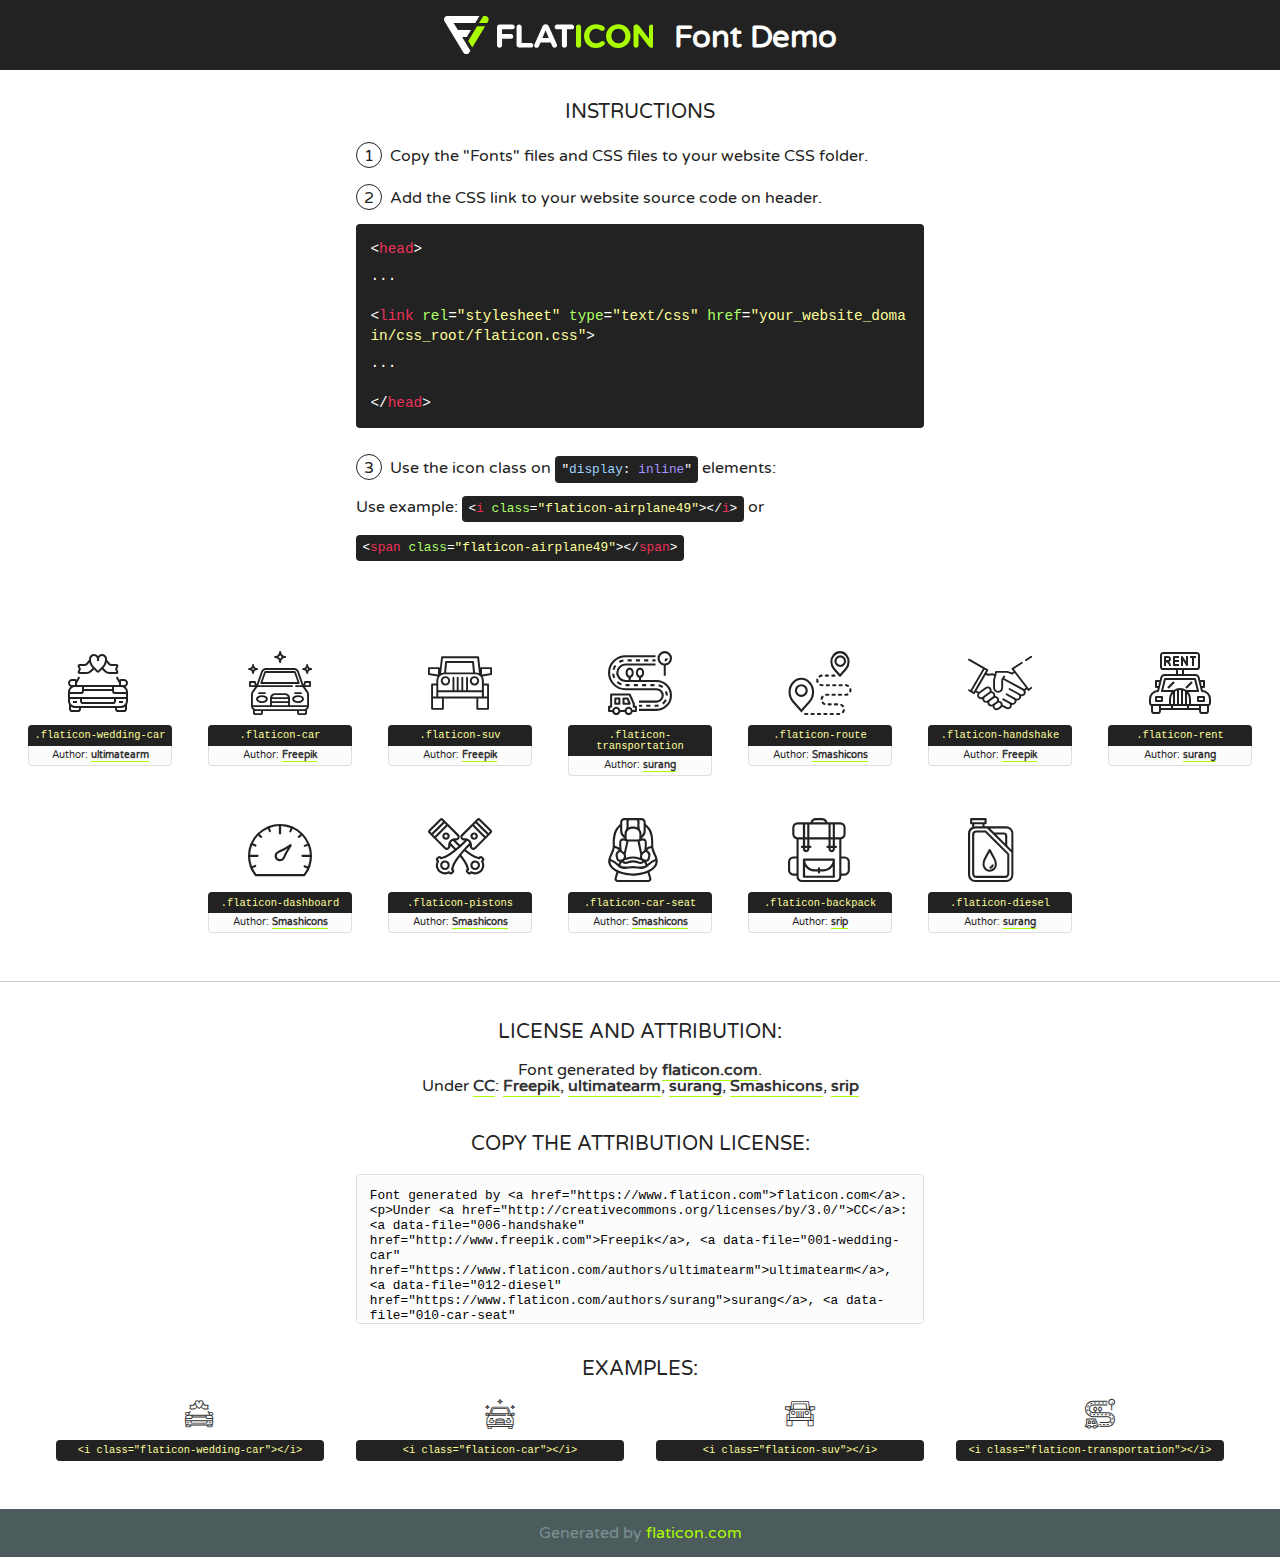
<file: Codigo/Frontend/src/fonts/flaticon/font/flaticon.html>
<!DOCTYPE html>
<!--
  Flaticon icon font: Flaticon
  Creation date: 29/10/2019 06:11
-->
<html>
<!DOCTYPE html>
<html>

<head>
    <title>Flaticon WebFont</title>
    <link href="http://fonts.googleapis.com/css?family=Varela+Round" rel="stylesheet" type="text/css" />
    <link rel="stylesheet" type="text/css" href="flaticon.css">
    <meta charset="UTF-8">
    <style>
    html, body, div, span, applet, object, iframe,
    h1, h2, h3, h4, h5, h6, p, blockquote, pre,
    a, abbr, acronym, address, big, cite, code,
    del, dfn, em, img, ins, kbd, q, s, samp,
    small, strike, strong, sub, sup, tt, var,
    b, u, i, center,
    dl, dt, dd, ol, ul, li,
    fieldset, form, label, legend,
    table, caption, tbody, tfoot, thead, tr, th, td,
    article, aside, canvas, details, embed, 
    figure, figcaption, footer, header, hgroup, 
    menu, nav, output, ruby, section, summary,
    time, mark, audio, video {
        margin: 0;
        padding: 0;
        border: 0;
        font-size: 100%;
        font: inherit;
        vertical-align: baseline;
    }
    /* HTML5 display-role reset for older browsers */
    article, aside, details, figcaption, figure, 
    footer, header, hgroup, menu, nav, section {
        display: block;
    }
    body {
        line-height: 1;
    }
    ol, ul {
        list-style: none;
    }
    blockquote, q {
        quotes: none;
    }
    blockquote:before, blockquote:after,
    q:before, q:after {
        content: '';
        content: none;
    }
    table {
        border-collapse: collapse;
        border-spacing: 0;
    }
    body {
        font-family: 'Varela Round', Helvetica, Arial, sans-serif;
        font-size: 16px;
        color: #222;
    }
    a {
        color: #333;
        border-bottom: 1px solid #a9fd00;
        font-weight: bold;
        text-decoration: none;
    }
    * {
        -moz-box-sizing: border-box;
        -webkit-box-sizing: border-box;
        box-sizing: border-box;
        margin: 0;
        padding: 0;
    }
    [class^="flaticon-"]:before, [class*=" flaticon-"]:before, [class^="flaticon-"]:after, [class*=" flaticon-"]:after {
        font-family: Flaticon;
        font-size: 30px;
        font-style: normal;
        margin-left: 20px;
        color: #333;
    }
    .wrapper {
        max-width: 600px;
        margin: auto;
        padding: 0 1em;
    }
    .title {
        font-size: 1.25em;
        text-align: center;
        margin-bottom: 1em;
        text-transform: uppercase;
    }
    header {
        text-align: center;
        background-color: #222;
        color: #fff;
        padding: 1em;
    }
    header .logo {
        width: 210px;
        height: 38px;
        display: inline-block;
        vertical-align: middle;
        margin-right: 1em;
        border: none;
    }
    header strong {
        font-size: 1.95em;
        font-weight: bold;
        vertical-align: middle;
        margin-top: 5px;
        display: inline-block;
    }
    .demo {
        margin: 2em auto;
        line-height: 1.25em;
    }
    .demo ul li {
        margin-bottom: 1em;
    }
    .demo ul li .num {
        color: #222;
        border-radius: 20px;
        display: inline-block;
        width: 26px;
        padding: 3px;
        height: 26px;
        text-align: center;
        margin-right: 0.5em;
        border: 1px solid #222;
    }
    .demo ul li code {
        background-color: #222;
        border-radius: 4px;
        padding: 0.25em 0.5em;
        display: inline-block;
        color: #fff;
        font-family: Consolas,Monaco,Lucida Console,Liberation Mono,DejaVu Sans Mono,Bitstream Vera Sans Mono,Courier New, monospace;
        font-weight: lighter;
        margin-top: 1em;
        font-size: 0.8em;
        word-break: break-all;
    }
    .demo ul li code.big {
        padding: 1em;
        font-size: 0.9em;
    }
    .demo ul li code .red {
        color: #EF3159;
    }
    .demo ul li code .green {
        color: #ACFF65;
    }
    .demo ul li code .yellow {
        color: #FFFF99;
    }
    .demo ul li code .blue {
        color: #99D3FF;
    }
    .demo ul li code .purple {
        color: #A295FF;
    }
    .demo ul li code .dots {
        margin-top: 0.5em;
        display: block;
    }
    #glyphs {
        border-bottom: 1px solid #ccc;
        padding: 2em 0;
        text-align: center;
    }
    .glyph {
        display: inline-block;
        width: 9em;
        margin: 1em;
        text-align: center;
        vertical-align: top;
        background: #FFF;
    }
    .glyph .glyph-icon {
        padding: 10px;
        display: block;
        font-family:"Flaticon";
        font-size: 64px;
        line-height: 1;
    }
    .glyph .glyph-icon:before {
        font-size: 64px;
        color: #222;
        margin-left: 0;
    }
    .class-name {
        font-size: 0.65em;
        background-color: #222;
        color: #fff;
        border-radius: 4px 4px 0 0;
        padding: 0.5em;
        color: #FFFF99;
        font-family: Consolas,Monaco,Lucida Console,Liberation Mono,DejaVu Sans Mono,Bitstream Vera Sans Mono,Courier New, monospace;
    }
    .author-name {
        font-size: 0.6em;
        background-color: #fcfcfd;
        border: 1px solid #DEDEE4;
        border-top: 0;
        border-radius: 0 0 4px 4px;
        padding: 0.5em;
    }
    .class-name:last-child {
        font-size: 10px;
        color:#888;
    }
    .class-name:last-child a {
        font-size: 10px;
        color:#555;
    }
    .class-name:last-child a:hover {
        color:#a9fd00;
    }
    .glyph > input {
        display: block;
        width: 100px;
        margin: 5px auto;
        text-align: center;
        font-size: 12px;
        cursor: text;
    }
    .glyph > input.icon-input {
        font-family:"Flaticon";
        font-size: 16px;
        margin-bottom: 10px;
    }
    .attribution .title {
        margin-top: 2em;
    }
    .attribution textarea {
        background-color: #fcfcfd;
        padding: 1em;
        border: none;
        box-shadow: none;
        border: 1px solid #DEDEE4;
        border-radius: 4px;
        resize: none;
        width: 100%;
        height: 150px;
        font-size: 0.8em;
        font-family: Consolas,Monaco,Lucida Console,Liberation Mono,DejaVu Sans Mono,Bitstream Vera Sans Mono,Courier New, monospace;
        -webkit-appearance: none;
    }
    .iconsuse {
        margin: 2em auto;
        text-align: center;
        max-width: 1200px;
    }
    .iconsuse:after {
        content: '';
        display: table;
        clear: both;
    }
    .iconsuse .image {
        float: left;
        width: 25%;
        padding: 0 1em;
    }
    .iconsuse .image p {
        margin-bottom: 1em;
    }
    .iconsuse .image span {
        display: block;
        font-size: 0.65em;
        background-color: #222;
        color: #fff;
        border-radius: 4px;
        padding: 0.5em;
        color: #FFFF99;
        margin-top: 1em;
        font-family: Consolas,Monaco,Lucida Console,Liberation Mono,DejaVu Sans Mono,Bitstream Vera Sans Mono,Courier New, monospace;
    }
    #footer {
        text-align: center;
        background-color: #4C5B5C;
        color: #7c9192;
        padding: 1em;
    }
    #footer a {
        border: none;
        color: #a9fd00;
        font-weight: normal;
    }
    @media (max-width: 960px) {
        .iconsuse .image {
            width: 50%;
        }
    }
    @media (max-width: 560px) {
        .iconsuse .image {
            width: 100%;
        }
    }
    </style>
</head>

<body class="characters-off">

    <header>
        <a href="https://www.flaticon.com" target="_blank" class="logo">
            <svg version="1.1" xmlns="http://www.w3.org/2000/svg" xmlns:xlink="http://www.w3.org/1999/xlink" xmlns:a="http://ns.adobe.com/AdobeSVGViewerExtensions/3.0/" viewBox="0 0 560.875 102.036" enable-background="new 0 0 560.875 102.036" xml:space="preserve">
                <defs>
                </defs>
                <g>
                    <g class="letters">
                        <path fill="#ffffff" d="M141.596,29.675c0-3.777,2.985-6.767,6.764-6.767h34.438c3.426,0,6.15,2.728,6.15,6.15
                        c0,3.43-2.724,6.149-6.15,6.149h-27.674v13.091h23.719c3.429,0,6.151,2.724,6.151,6.15c0,3.43-2.723,6.149-6.151,6.149h-23.719
                        v17.574c0,3.773-2.986,6.761-6.764,6.761c-3.779,0-6.764-2.989-6.764-6.761V29.675z"></path>
                        <path fill="#ffffff" d="M193.844,29.149c0-3.781,2.985-6.767,6.764-6.767c3.776,0,6.763,2.985,6.763,6.767v42.957h25.039
                        c3.426,0,6.149,2.726,6.149,6.153c0,3.425-2.723,6.15-6.149,6.15h-31.802c-3.779,0-6.764-2.986-6.764-6.768V29.149z"></path>
                        <path fill="#ffffff" d="M241.891,75.71l21.438-48.407c1.492-3.341,4.215-5.357,7.906-5.357h0.792
                        c3.686,0,6.323,2.017,7.815,5.357l21.439,48.407c0.436,0.967,0.701,1.845,0.701,2.723c0,3.602-2.809,6.501-6.414,6.501
                        c-3.161,0-5.269-1.845-6.499-4.655l-4.132-9.661h-27.059l-4.301,10.102c-1.144,2.631-3.426,4.214-6.237,4.214
                        c-3.517,0-6.24-2.81-6.24-6.325C241.1,77.64,241.451,76.677,241.891,75.71z M279.932,58.666l-8.521-20.297l-8.526,20.297H279.932
                        z"></path>
                        <path fill="#ffffff" d="M314.864,35.387H301.86c-3.429,0-6.239-2.813-6.239-6.238c0-3.429,2.811-6.24,6.239-6.24h39.533
                        c3.426,0,6.237,2.811,6.237,6.24c0,3.425-2.811,6.238-6.237,6.238h-13.001v42.785c0,3.773-2.99,6.761-6.764,6.761
                        c-3.779,0-6.764-2.989-6.764-6.761V35.387z"></path>
                        <path fill="#A9FD00" d="M352.615,29.149c0-3.781,2.985-6.767,6.767-6.767c3.774,0,6.761,2.985,6.761,6.767v49.024
                        c0,3.773-2.987,6.761-6.761,6.761c-3.781,0-6.767-2.989-6.767-6.761V29.149z"></path>
                        <path fill="#A9FD00" d="M374.132,53.836v-0.179c0-17.481,13.178-31.801,32.065-31.801c9.22,0,15.459,2.458,20.557,6.238
                        c1.402,1.054,2.637,2.985,2.637,5.357c0,3.692-2.985,6.59-6.681,6.59c-1.845,0-3.071-0.702-4.044-1.319
                        c-3.776-2.813-7.729-4.393-12.562-4.393c-10.364,0-17.831,8.611-17.831,19.154v0.173c0,10.542,7.291,19.329,17.831,19.329
                        c5.715,0,9.492-1.756,13.359-4.834c1.049-0.874,2.458-1.491,4.039-1.491c3.429,0,6.325,2.813,6.325,6.236
                        c0,2.106-1.056,3.78-2.282,4.834c-5.539,4.834-12.036,7.733-21.878,7.733C387.572,85.464,374.132,71.493,374.132,53.836z"></path>
                        <path fill="#A9FD00" d="M433.009,53.836v-0.179c0-17.481,13.79-31.801,32.766-31.801c18.981,0,32.592,14.143,32.592,31.628v0.173
                        c0,17.483-13.785,31.807-32.769,31.807C446.625,85.464,433.009,71.32,433.009,53.836z M484.224,53.836v-0.179
                        c0-10.539-7.725-19.326-18.626-19.326c-10.893,0-18.449,8.611-18.449,19.154v0.173c0,10.542,7.73,19.329,18.626,19.329
                        C476.676,72.986,484.224,64.378,484.224,53.836z"></path>
                        <path fill="#A9FD00" d="M506.233,29.321c0-3.774,2.99-6.763,6.767-6.763h1.401c3.252,0,5.183,1.583,7.029,3.953l26.093,34.265
                        V29.059c0-3.692,2.99-6.677,6.681-6.677c3.683,0,6.671,2.985,6.671,6.677v48.934c0,3.78-2.987,6.765-6.764,6.765h-0.436
                        c-3.257,0-5.188-1.581-7.034-3.953l-27.056-35.492v32.944c0,3.687-2.985,6.676-6.678,6.676c-3.683,0-6.673-2.989-6.673-6.676
                        V29.321z"></path>
                    </g>
                    <g class="insignia">
                        <path fill="#ffffff" d="M48.372,56.137h12.517l11.156-18.537H37.186L25.688,18.539h57.825L94.668,0H9.271
                        C5.925,0,2.842,1.801,1.198,4.716c-1.644,2.907-1.593,6.482,0.134,9.343l50.38,83.501c1.678,2.781,4.689,4.476,7.938,4.476
                        c3.246,0,6.257-1.695,7.935-4.476l2.898-4.804L48.372,56.137z"></path>
                        <g class="i">
                            <path fill="#A9FD00" d="M93.575,18.539h0.031v0.004l21.652,0.004l2.705-4.488c1.727-2.861,1.778-6.436,0.133-9.343
                            C116.454,1.801,113.371,0,110.026,0h-5.294L93.575,18.539z"></path>
                            <polygon fill="#A9FD00" points="88.291,27.356 64.725,66.486 75.519,84.404 109.942,27.356"></polygon>
                        </g>
                    </g>
                </g>
            </svg>
        </a>
        <strong>Font Demo</strong>
    </header>


    <section class="demo wrapper">

        <p class="title">Instructions</p>

        <ul>
            <li>
                <span class="num">1</span>Copy the "Fonts" files and CSS files to your website CSS folder.
            </li>
            <li>
                <span class="num">2</span>Add the CSS link to your website source code on header.
                <code class="big">
                    &lt;<span class="red">head</span>&gt;
                    <br/><span class="dots">...</span>
                    <br/>&lt;<span class="red">link</span> <span class="green">rel</span>=<span class="yellow">"stylesheet"</span> <span class="green">type</span>=<span class="yellow">"text/css"</span> <span class="green">href</span>=<span class="yellow">"your_website_domain/css_root/flaticon.css"</span>&gt;
                    <br/><span class="dots">...</span>
                    <br/>&lt;/<span class="red">head</span>&gt;
                </code>
            </li>

            <li>
                <p>
                    <span class="num">3</span>Use the icon class on <code>"<span class="blue">display</span>:<span class="purple"> inline</span>"</code> elements:
                    <br />
                    Use example: <code>&lt;<span class="red">i</span> <span class="green">class</span>=<span class="yellow">&quot;flaticon-airplane49&quot;</span>&gt;&lt;/<span class="red">i</span>&gt;</code> or <code>&lt;<span class="red">span</span> <span class="green">class</span>=<span class="yellow">&quot;flaticon-airplane49&quot;</span>&gt;&lt;/<span class="red">span</span>&gt;</code>
            </li>
        </ul>

    </section>




   <section id="glyphs">          
    
      
        <div class="glyph"><div class="glyph-icon flaticon-wedding-car"></div>
            <div class="class-name">.flaticon-wedding-car</div>
            <div class="author-name">Author: <a data-file="001-wedding-car" href="https://www.flaticon.com/authors/ultimatearm">ultimatearm</a> </div> 
        </div>        
        
        <div class="glyph"><div class="glyph-icon flaticon-car"></div>
            <div class="class-name">.flaticon-car</div>
            <div class="author-name">Author: <a data-file="002-car" href="http://www.freepik.com">Freepik</a> </div> 
        </div>        
        
        <div class="glyph"><div class="glyph-icon flaticon-suv"></div>
            <div class="class-name">.flaticon-suv</div>
            <div class="author-name">Author: <a data-file="003-suv" href="http://www.freepik.com">Freepik</a> </div> 
        </div>        
        
        <div class="glyph"><div class="glyph-icon flaticon-transportation"></div>
            <div class="class-name">.flaticon-transportation</div>
            <div class="author-name">Author: <a data-file="004-transportation" href="https://www.flaticon.com/authors/surang">surang</a> </div> 
        </div>        
        
        <div class="glyph"><div class="glyph-icon flaticon-route"></div>
            <div class="class-name">.flaticon-route</div>
            <div class="author-name">Author: <a data-file="005-route" href="https://www.flaticon.com/authors/smashicons">Smashicons</a> </div> 
        </div>        
        
        <div class="glyph"><div class="glyph-icon flaticon-handshake"></div>
            <div class="class-name">.flaticon-handshake</div>
            <div class="author-name">Author: <a data-file="006-handshake" href="http://www.freepik.com">Freepik</a> </div> 
        </div>        
        
        <div class="glyph"><div class="glyph-icon flaticon-rent"></div>
            <div class="class-name">.flaticon-rent</div>
            <div class="author-name">Author: <a data-file="007-rent" href="https://www.flaticon.com/authors/surang">surang</a> </div> 
        </div>        
        
        <div class="glyph"><div class="glyph-icon flaticon-dashboard"></div>
            <div class="class-name">.flaticon-dashboard</div>
            <div class="author-name">Author: <a data-file="008-dashboard" href="https://www.flaticon.com/authors/smashicons">Smashicons</a> </div> 
        </div>        
        
        <div class="glyph"><div class="glyph-icon flaticon-pistons"></div>
            <div class="class-name">.flaticon-pistons</div>
            <div class="author-name">Author: <a data-file="009-pistons" href="https://www.flaticon.com/authors/smashicons">Smashicons</a> </div> 
        </div>        
        
        <div class="glyph"><div class="glyph-icon flaticon-car-seat"></div>
            <div class="class-name">.flaticon-car-seat</div>
            <div class="author-name">Author: <a data-file="010-car-seat" href="https://www.flaticon.com/authors/smashicons">Smashicons</a> </div> 
        </div>        
        
        <div class="glyph"><div class="glyph-icon flaticon-backpack"></div>
            <div class="class-name">.flaticon-backpack</div>
            <div class="author-name">Author: <a data-file="011-backpack" href="https://www.flaticon.com/authors/srip">srip</a> </div> 
        </div>        
        
        <div class="glyph"><div class="glyph-icon flaticon-diesel"></div>
            <div class="class-name">.flaticon-diesel</div>
            <div class="author-name">Author: <a data-file="012-diesel" href="https://www.flaticon.com/authors/surang">surang</a> </div> 
        </div>        
        

    </section>



    <section class="attribution wrapper"   style="text-align:center;">

      <div class="title">License and attribution:</div><div class="attrDiv">Font generated by <a href="https://www.flaticon.com">flaticon.com</a>. <div><p>Under <a href="http://creativecommons.org/licenses/by/3.0/">CC</a>: <a data-file="006-handshake" href="http://www.freepik.com">Freepik</a>, <a data-file="001-wedding-car" href="https://www.flaticon.com/authors/ultimatearm">ultimatearm</a>, <a data-file="012-diesel" href="https://www.flaticon.com/authors/surang">surang</a>, <a data-file="010-car-seat" href="https://www.flaticon.com/authors/smashicons">Smashicons</a>, <a data-file="011-backpack" href="https://www.flaticon.com/authors/srip">srip</a></p>  </div>
      </div>
      <div class="title">Copy the Attribution License:</div>

    <textarea onclick="this.focus();this.select();">Font generated by &lt;a href=&quot;https://www.flaticon.com&quot;&gt;flaticon.com&lt;/a&gt;. <p>Under <a href="http://creativecommons.org/licenses/by/3.0/">CC</a>: <a data-file="006-handshake" href="http://www.freepik.com">Freepik</a>, <a data-file="001-wedding-car" href="https://www.flaticon.com/authors/ultimatearm">ultimatearm</a>, <a data-file="012-diesel" href="https://www.flaticon.com/authors/surang">surang</a>, <a data-file="010-car-seat" href="https://www.flaticon.com/authors/smashicons">Smashicons</a>, <a data-file="011-backpack" href="https://www.flaticon.com/authors/srip">srip</a></p>  
     </textarea>

    </section>

    <section class="iconsuse">

          <div class="title">Examples:</div>            
             
            <div class="image">
                <p>
                    <i class="glyph-icon flaticon-wedding-car"></i> 
                    <span>&lt;i class=&quot;flaticon-wedding-car&quot;&gt;&lt;/i&gt;</span>
                </p>
            </div>
            
            <div class="image">
                <p>
                    <i class="glyph-icon flaticon-car"></i> 
                    <span>&lt;i class=&quot;flaticon-car&quot;&gt;&lt;/i&gt;</span>
                </p>
            </div>
            
            <div class="image">
                <p>
                    <i class="glyph-icon flaticon-suv"></i> 
                    <span>&lt;i class=&quot;flaticon-suv&quot;&gt;&lt;/i&gt;</span>
                </p>
            </div>
            
            <div class="image">
                <p>
                    <i class="glyph-icon flaticon-transportation"></i> 
                    <span>&lt;i class=&quot;flaticon-transportation&quot;&gt;&lt;/i&gt;</span>
                </p>
            </div>
                       
        </div>
                            
    </section>

<div id="footer">
    <div>Generated by <a href="https://www.flaticon.com">flaticon.com</a>
    </div>
</div>



</body>
</html>
</file>
<file: Codigo/Frontend/src/css/flaticon.css>
/*
  	Flaticon icon font: Flaticon
  	Creation date: 04/01/2019 13:45
  	*/


@font-face {
  font-family: "Flaticon";
  src: url("../fonts/flaticon/font/Flaticon.eot");
  src: url("../fonts/flaticon/font/Flaticon.eot?#iefix") format("embedded-opentype"),
       url("../fonts/flaticon/font/Flaticon.woff") format("woff"),
       url("../fonts/flaticon/font/Flaticon.ttf") format("truetype"),
       url("../fonts/flaticon/font/Flaticon.svg#Flaticon") format("svg");
  font-weight: normal;
  font-style: normal;
}

@media screen and (-webkit-min-device-pixel-ratio:0) {
  @font-face {
    font-family: "Flaticon";
    src: url("../fonts/flaticon/font/Flaticon.svg#Flaticon") format("svg");
  }
}

[class^="flaticon-"]:before, [class*=" flaticon-"]:before,
[class^="flaticon-"]:after, [class*=" flaticon-"]:after {   
  font-family: Flaticon;
  font-style: normal;
  font-weight: normal;
  font-variant: normal;
  text-transform: none;
  line-height: 1;

  /* Better Font Rendering =========== */
  -webkit-font-smoothing: antialiased;
  -moz-osx-font-smoothing: grayscale;
}

.flaticon-wedding-car:before { content: "\f100"; }
.flaticon-car:before { content: "\f101"; }
.flaticon-suv:before { content: "\f102"; }
.flaticon-transportation:before { content: "\f103"; }
.flaticon-route:before { content: "\f104"; }
.flaticon-handshake:before { content: "\f105"; }
.flaticon-rent:before { content: "\f106"; }
.flaticon-dashboard:before { content: "\f107"; }
.flaticon-pistons:before { content: "\f108"; }
.flaticon-car-seat:before { content: "\f109"; }
.flaticon-backpack:before { content: "\f10a"; }
.flaticon-diesel:before { content: "\f10b"; }s
</file>
<file: Codigo/Frontend/src/css/icomoon.css>
@font-face {
  font-family: 'icomoon';
  src:  url('../fonts/icomoon/icomoon.eot?6tt51o');
  src:  url('../fonts/icomoon/icomoon.eot?6tt51o#iefix') format('embedded-opentype'),
    url('../fonts/icomoon/icomoon.ttf?6tt51o') format('truetype'),
    url('../fonts/icomoon/icomoon.woff?6tt51o') format('woff'),
    url('../fonts/icomoon/icomoon.svg?6tt51o#icomoon') format('svg');
  font-weight: normal;
  font-style: normal;
}

[class^="icon-"], [class*=" icon-"] {
  /* use !important to prevent issues with browser extensions that change fonts */
  font-family: 'icomoon' !important;
  speak: none;
  font-style: normal;
  font-weight: normal;
  font-variant: normal;
  text-transform: none;
  line-height: 1;

  /* Better Font Rendering =========== */
  -webkit-font-smoothing: antialiased;
  -moz-osx-font-smoothing: grayscale;
}

.icon-asterisk:before {
  content: "\f069";
}
.icon-plus:before {
  content: "\f067";
}
.icon-question:before {
  content: "\f128";
}
.icon-minus:before {
  content: "\f068";
}
.icon-glass:before {
  content: "\f000";
}
.icon-music:before {
  content: "\f001";
}
.icon-search:before {
  content: "\f002";
}
.icon-envelope-o:before {
  content: "\f003";
}
.icon-heart:before {
  content: "\f004";
}
.icon-star:before {
  content: "\f005";
}
.icon-star-o:before {
  content: "\f006";
}
.icon-user:before {
  content: "\f007";
}
.icon-film:before {
  content: "\f008";
}
.icon-th-large:before {
  content: "\f009";
}
.icon-th:before {
  content: "\f00a";
}
.icon-th-list:before {
  content: "\f00b";
}
.icon-check:before {
  content: "\f00c";
}
.icon-close:before {
  content: "\f00d";
}
.icon-remove:before {
  content: "\f00d";
}
.icon-times:before {
  content: "\f00d";
}
.icon-search-plus:before {
  content: "\f00e";
}
.icon-search-minus:before {
  content: "\f010";
}
.icon-power-off:before {
  content: "\f011";
}
.icon-signal:before {
  content: "\f012";
}
.icon-cog:before {
  content: "\f013";
}
.icon-gear:before {
  content: "\f013";
}
.icon-trash-o:before {
  content: "\f014";
}
.icon-home:before {
  content: "\f015";
}
.icon-file-o:before {
  content: "\f016";
}
.icon-clock-o:before {
  content: "\f017";
}
.icon-road:before {
  content: "\f018";
}
.icon-download:before {
  content: "\f019";
}
.icon-arrow-circle-o-down:before {
  content: "\f01a";
}
.icon-arrow-circle-o-up:before {
  content: "\f01b";
}
.icon-inbox:before {
  content: "\f01c";
}
.icon-play-circle-o:before {
  content: "\f01d";
}
.icon-repeat:before {
  content: "\f01e";
}
.icon-rotate-right:before {
  content: "\f01e";
}
.icon-refresh:before {
  content: "\f021";
}
.icon-list-alt:before {
  content: "\f022";
}
.icon-lock:before {
  content: "\f023";
}
.icon-flag:before {
  content: "\f024";
}
.icon-headphones:before {
  content: "\f025";
}
.icon-volume-off:before {
  content: "\f026";
}
.icon-volume-down:before {
  content: "\f027";
}
.icon-volume-up:before {
  content: "\f028";
}
.icon-qrcode:before {
  content: "\f029";
}
.icon-barcode:before {
  content: "\f02a";
}
.icon-tag:before {
  content: "\f02b";
}
.icon-tags:before {
  content: "\f02c";
}
.icon-book:before {
  content: "\f02d";
}
.icon-bookmark:before {
  content: "\f02e";
}
.icon-print:before {
  content: "\f02f";
}
.icon-camera:before {
  content: "\f030";
}
.icon-font:before {
  content: "\f031";
}
.icon-bold:before {
  content: "\f032";
}
.icon-italic:before {
  content: "\f033";
}
.icon-text-height:before {
  content: "\f034";
}
.icon-text-width:before {
  content: "\f035";
}
.icon-align-left:before {
  content: "\f036";
}
.icon-align-center:before {
  content: "\f037";
}
.icon-align-right:before {
  content: "\f038";
}
.icon-align-justify:before {
  content: "\f039";
}
.icon-list:before {
  content: "\f03a";
}
.icon-dedent:before {
  content: "\f03b";
}
.icon-outdent:before {
  content: "\f03b";
}
.icon-indent:before {
  content: "\f03c";
}
.icon-video-camera:before {
  content: "\f03d";
}
.icon-image:before {
  content: "\f03e";
}
.icon-photo:before {
  content: "\f03e";
}
.icon-picture-o:before {
  content: "\f03e";
}
.icon-pencil:before {
  content: "\f040";
}
.icon-map-marker:before {
  content: "\f041";
}
.icon-adjust:before {
  content: "\f042";
}
.icon-tint:before {
  content: "\f043";
}
.icon-edit:before {
  content: "\f044";
}
.icon-pencil-square-o:before {
  content: "\f044";
}
.icon-share-square-o:before {
  content: "\f045";
}
.icon-check-square-o:before {
  content: "\f046";
}
.icon-arrows:before {
  content: "\f047";
}
.icon-step-backward:before {
  content: "\f048";
}
.icon-fast-backward:before {
  content: "\f049";
}
.icon-backward:before {
  content: "\f04a";
}
.icon-play:before {
  content: "\f04b";
}
.icon-pause:before {
  content: "\f04c";
}
.icon-stop:before {
  content: "\f04d";
}
.icon-forward:before {
  content: "\f04e";
}
.icon-fast-forward:before {
  content: "\f050";
}
.icon-step-forward:before {
  content: "\f051";
}
.icon-eject:before {
  content: "\f052";
}
.icon-chevron-left:before {
  content: "\f053";
}
.icon-chevron-right:before {
  content: "\f054";
}
.icon-plus-circle:before {
  content: "\f055";
}
.icon-minus-circle:before {
  content: "\f056";
}
.icon-times-circle:before {
  content: "\f057";
}
.icon-check-circle:before {
  content: "\f058";
}
.icon-question-circle:before {
  content: "\f059";
}
.icon-info-circle:before {
  content: "\f05a";
}
.icon-crosshairs:before {
  content: "\f05b";
}
.icon-times-circle-o:before {
  content: "\f05c";
}
.icon-check-circle-o:before {
  content: "\f05d";
}
.icon-ban:before {
  content: "\f05e";
}
.icon-arrow-left:before {
  content: "\f060";
}
.icon-arrow-right:before {
  content: "\f061";
}
.icon-arrow-up:before {
  content: "\f062";
}
.icon-arrow-down:before {
  content: "\f063";
}
.icon-mail-forward:before {
  content: "\f064";
}
.icon-share:before {
  content: "\f064";
}
.icon-expand:before {
  content: "\f065";
}
.icon-compress:before {
  content: "\f066";
}
.icon-exclamation-circle:before {
  content: "\f06a";
}
.icon-gift:before {
  content: "\f06b";
}
.icon-leaf:before {
  content: "\f06c";
}
.icon-fire:before {
  content: "\f06d";
}
.icon-eye:before {
  content: "\f06e";
}
.icon-eye-slash:before {
  content: "\f070";
}
.icon-exclamation-triangle:before {
  content: "\f071";
}
.icon-warning:before {
  content: "\f071";
}
.icon-plane:before {
  content: "\f072";
}
.icon-calendar:before {
  content: "\f073";
}
.icon-random:before {
  content: "\f074";
}
.icon-comment:before {
  content: "\f075";
}
.icon-magnet:before {
  content: "\f076";
}
.icon-chevron-up:before {
  content: "\f077";
}
.icon-chevron-down:before {
  content: "\f078";
}
.icon-retweet:before {
  content: "\f079";
}
.icon-shopping-cart:before {
  content: "\f07a";
}
.icon-folder:before {
  content: "\f07b";
}
.icon-folder-open:before {
  content: "\f07c";
}
.icon-arrows-v:before {
  content: "\f07d";
}
.icon-arrows-h:before {
  content: "\f07e";
}
.icon-bar-chart:before {
  content: "\f080";
}
.icon-bar-chart-o:before {
  content: "\f080";
}
.icon-twitter-square:before {
  content: "\f081";
}
.icon-facebook-square:before {
  content: "\f082";
}
.icon-camera-retro:before {
  content: "\f083";
}
.icon-key:before {
  content: "\f084";
}
.icon-cogs:before {
  content: "\f085";
}
.icon-gears:before {
  content: "\f085";
}
.icon-comments:before {
  content: "\f086";
}
.icon-thumbs-o-up:before {
  content: "\f087";
}
.icon-thumbs-o-down:before {
  content: "\f088";
}
.icon-star-half:before {
  content: "\f089";
}
.icon-heart-o:before {
  content: "\f08a";
}
.icon-sign-out:before {
  content: "\f08b";
}
.icon-linkedin-square:before {
  content: "\f08c";
}
.icon-thumb-tack:before {
  content: "\f08d";
}
.icon-external-link:before {
  content: "\f08e";
}
.icon-sign-in:before {
  content: "\f090";
}
.icon-trophy:before {
  content: "\f091";
}
.icon-github-square:before {
  content: "\f092";
}
.icon-upload:before {
  content: "\f093";
}
.icon-lemon-o:before {
  content: "\f094";
}
.icon-phone:before {
  content: "\f095";
}
.icon-square-o:before {
  content: "\f096";
}
.icon-bookmark-o:before {
  content: "\f097";
}
.icon-phone-square:before {
  content: "\f098";
}
.icon-twitter:before {
  content: "\f099";
}
.icon-facebook:before {
  content: "\f09a";
}
.icon-facebook-f:before {
  content: "\f09a";
}
.icon-github:before {
  content: "\f09b";
}
.icon-unlock:before {
  content: "\f09c";
}
.icon-credit-card:before {
  content: "\f09d";
}
.icon-feed:before {
  content: "\f09e";
}
.icon-rss:before {
  content: "\f09e";
}
.icon-hdd-o:before {
  content: "\f0a0";
}
.icon-bullhorn:before {
  content: "\f0a1";
}
.icon-bell-o:before {
  content: "\f0a2";
}
.icon-certificate:before {
  content: "\f0a3";
}
.icon-hand-o-right:before {
  content: "\f0a4";
}
.icon-hand-o-left:before {
  content: "\f0a5";
}
.icon-hand-o-up:before {
  content: "\f0a6";
}
.icon-hand-o-down:before {
  content: "\f0a7";
}
.icon-arrow-circle-left:before {
  content: "\f0a8";
}
.icon-arrow-circle-right:before {
  content: "\f0a9";
}
.icon-arrow-circle-up:before {
  content: "\f0aa";
}
.icon-arrow-circle-down:before {
  content: "\f0ab";
}
.icon-globe:before {
  content: "\f0ac";
}
.icon-wrench:before {
  content: "\f0ad";
}
.icon-tasks:before {
  content: "\f0ae";
}
.icon-filter:before {
  content: "\f0b0";
}
.icon-briefcase:before {
  content: "\f0b1";
}
.icon-arrows-alt:before {
  content: "\f0b2";
}
.icon-group:before {
  content: "\f0c0";
}
.icon-users:before {
  content: "\f0c0";
}
.icon-chain:before {
  content: "\f0c1";
}
.icon-link:before {
  content: "\f0c1";
}
.icon-cloud:before {
  content: "\f0c2";
}
.icon-flask:before {
  content: "\f0c3";
}
.icon-cut:before {
  content: "\f0c4";
}
.icon-scissors:before {
  content: "\f0c4";
}
.icon-copy:before {
  content: "\f0c5";
}
.icon-files-o:before {
  content: "\f0c5";
}
.icon-paperclip:before {
  content: "\f0c6";
}
.icon-floppy-o:before {
  content: "\f0c7";
}
.icon-save:before {
  content: "\f0c7";
}
.icon-square:before {
  content: "\f0c8";
}
.icon-bars:before {
  content: "\f0c9";
}
.icon-navicon:before {
  content: "\f0c9";
}
.icon-reorder:before {
  content: "\f0c9";
}
.icon-list-ul:before {
  content: "\f0ca";
}
.icon-list-ol:before {
  content: "\f0cb";
}
.icon-strikethrough:before {
  content: "\f0cc";
}
.icon-underline:before {
  content: "\f0cd";
}
.icon-table:before {
  content: "\f0ce";
}
.icon-magic:before {
  content: "\f0d0";
}
.icon-truck:before {
  content: "\f0d1";
}
.icon-pinterest:before {
  content: "\f0d2";
}
.icon-pinterest-square:before {
  content: "\f0d3";
}
.icon-google-plus-square:before {
  content: "\f0d4";
}
.icon-google-plus:before {
  content: "\f0d5";
}
.icon-money:before {
  content: "\f0d6";
}
.icon-caret-down:before {
  content: "\f0d7";
}
.icon-caret-up:before {
  content: "\f0d8";
}
.icon-caret-left:before {
  content: "\f0d9";
}
.icon-caret-right:before {
  content: "\f0da";
}
.icon-columns:before {
  content: "\f0db";
}
.icon-sort:before {
  content: "\f0dc";
}
.icon-unsorted:before {
  content: "\f0dc";
}
.icon-sort-desc:before {
  content: "\f0dd";
}
.icon-sort-down:before {
  content: "\f0dd";
}
.icon-sort-asc:before {
  content: "\f0de";
}
.icon-sort-up:before {
  content: "\f0de";
}
.icon-envelope:before {
  content: "\f0e0";
}
.icon-linkedin:before {
  content: "\f0e1";
}
.icon-rotate-left:before {
  content: "\f0e2";
}
.icon-undo:before {
  content: "\f0e2";
}
.icon-gavel:before {
  content: "\f0e3";
}
.icon-legal:before {
  content: "\f0e3";
}
.icon-dashboard:before {
  content: "\f0e4";
}
.icon-tachometer:before {
  content: "\f0e4";
}
.icon-comment-o:before {
  content: "\f0e5";
}
.icon-comments-o:before {
  content: "\f0e6";
}
.icon-bolt:before {
  content: "\f0e7";
}
.icon-flash:before {
  content: "\f0e7";
}
.icon-sitemap:before {
  content: "\f0e8";
}
.icon-umbrella:before {
  content: "\f0e9";
}
.icon-clipboard:before {
  content: "\f0ea";
}
.icon-paste:before {
  content: "\f0ea";
}
.icon-lightbulb-o:before {
  content: "\f0eb";
}
.icon-exchange:before {
  content: "\f0ec";
}
.icon-cloud-download:before {
  content: "\f0ed";
}
.icon-cloud-upload:before {
  content: "\f0ee";
}
.icon-user-md:before {
  content: "\f0f0";
}
.icon-stethoscope:before {
  content: "\f0f1";
}
.icon-suitcase:before {
  content: "\f0f2";
}
.icon-bell:before {
  content: "\f0f3";
}
.icon-coffee:before {
  content: "\f0f4";
}
.icon-cutlery:before {
  content: "\f0f5";
}
.icon-file-text-o:before {
  content: "\f0f6";
}
.icon-building-o:before {
  content: "\f0f7";
}
.icon-hospital-o:before {
  content: "\f0f8";
}
.icon-ambulance:before {
  content: "\f0f9";
}
.icon-medkit:before {
  content: "\f0fa";
}
.icon-fighter-jet:before {
  content: "\f0fb";
}
.icon-beer:before {
  content: "\f0fc";
}
.icon-h-square:before {
  content: "\f0fd";
}
.icon-plus-square:before {
  content: "\f0fe";
}
.icon-angle-double-left:before {
  content: "\f100";
}
.icon-angle-double-right:before {
  content: "\f101";
}
.icon-angle-double-up:before {
  content: "\f102";
}
.icon-angle-double-down:before {
  content: "\f103";
}
.icon-angle-left:before {
  content: "\f104";
}
.icon-angle-right:before {
  content: "\f105";
}
.icon-angle-up:before {
  content: "\f106";
}
.icon-angle-down:before {
  content: "\f107";
}
.icon-desktop:before {
  content: "\f108";
}
.icon-laptop:before {
  content: "\f109";
}
.icon-tablet:before {
  content: "\f10a";
}
.icon-mobile:before {
  content: "\f10b";
}
.icon-mobile-phone:before {
  content: "\f10b";
}
.icon-circle-o:before {
  content: "\f10c";
}
.icon-quote-left:before {
  content: "\f10d";
}
.icon-quote-right:before {
  content: "\f10e";
}
.icon-spinner:before {
  content: "\f110";
}
.icon-circle:before {
  content: "\f111";
}
.icon-mail-reply:before {
  content: "\f112";
}
.icon-reply:before {
  content: "\f112";
}
.icon-github-alt:before {
  content: "\f113";
}
.icon-folder-o:before {
  content: "\f114";
}
.icon-folder-open-o:before {
  content: "\f115";
}
.icon-smile-o:before {
  content: "\f118";
}
.icon-frown-o:before {
  content: "\f119";
}
.icon-meh-o:before {
  content: "\f11a";
}
.icon-gamepad:before {
  content: "\f11b";
}
.icon-keyboard-o:before {
  content: "\f11c";
}
.icon-flag-o:before {
  content: "\f11d";
}
.icon-flag-checkered:before {
  content: "\f11e";
}
.icon-terminal:before {
  content: "\f120";
}
.icon-code:before {
  content: "\f121";
}
.icon-mail-reply-all:before {
  content: "\f122";
}
.icon-reply-all:before {
  content: "\f122";
}
.icon-star-half-empty:before {
  content: "\f123";
}
.icon-star-half-full:before {
  content: "\f123";
}
.icon-star-half-o:before {
  content: "\f123";
}
.icon-location-arrow:before {
  content: "\f124";
}
.icon-crop:before {
  content: "\f125";
}
.icon-code-fork:before {
  content: "\f126";
}
.icon-chain-broken:before {
  content: "\f127";
}
.icon-unlink:before {
  content: "\f127";
}
.icon-info:before {
  content: "\f129";
}
.icon-exclamation:before {
  content: "\f12a";
}
.icon-superscript:before {
  content: "\f12b";
}
.icon-subscript:before {
  content: "\f12c";
}
.icon-eraser:before {
  content: "\f12d";
}
.icon-puzzle-piece:before {
  content: "\f12e";
}
.icon-microphone:before {
  content: "\f130";
}
.icon-microphone-slash:before {
  content: "\f131";
}
.icon-shield:before {
  content: "\f132";
}
.icon-calendar-o:before {
  content: "\f133";
}
.icon-fire-extinguisher:before {
  content: "\f134";
}
.icon-rocket:before {
  content: "\f135";
}
.icon-maxcdn:before {
  content: "\f136";
}
.icon-chevron-circle-left:before {
  content: "\f137";
}
.icon-chevron-circle-right:before {
  content: "\f138";
}
.icon-chevron-circle-up:before {
  content: "\f139";
}
.icon-chevron-circle-down:before {
  content: "\f13a";
}
.icon-html5:before {
  content: "\f13b";
}
.icon-css3:before {
  content: "\f13c";
}
.icon-anchor:before {
  content: "\f13d";
}
.icon-unlock-alt:before {
  content: "\f13e";
}
.icon-bullseye:before {
  content: "\f140";
}
.icon-ellipsis-h:before {
  content: "\f141";
}
.icon-ellipsis-v:before {
  content: "\f142";
}
.icon-rss-square:before {
  content: "\f143";
}
.icon-play-circle:before {
  content: "\f144";
}
.icon-ticket:before {
  content: "\f145";
}
.icon-minus-square:before {
  content: "\f146";
}
.icon-minus-square-o:before {
  content: "\f147";
}
.icon-level-up:before {
  content: "\f148";
}
.icon-level-down:before {
  content: "\f149";
}
.icon-check-square:before {
  content: "\f14a";
}
.icon-pencil-square:before {
  content: "\f14b";
}
.icon-external-link-square:before {
  content: "\f14c";
}
.icon-share-square:before {
  content: "\f14d";
}
.icon-compass:before {
  content: "\f14e";
}
.icon-caret-square-o-down:before {
  content: "\f150";
}
.icon-toggle-down:before {
  content: "\f150";
}
.icon-caret-square-o-up:before {
  content: "\f151";
}
.icon-toggle-up:before {
  content: "\f151";
}
.icon-caret-square-o-right:before {
  content: "\f152";
}
.icon-toggle-right:before {
  content: "\f152";
}
.icon-eur:before {
  content: "\f153";
}
.icon-euro:before {
  content: "\f153";
}
.icon-gbp:before {
  content: "\f154";
}
.icon-dollar:before {
  content: "\f155";
}
.icon-usd:before {
  content: "\f155";
}
.icon-inr:before {
  content: "\f156";
}
.icon-rupee:before {
  content: "\f156";
}
.icon-cny:before {
  content: "\f157";
}
.icon-jpy:before {
  content: "\f157";
}
.icon-rmb:before {
  content: "\f157";
}
.icon-yen:before {
  content: "\f157";
}
.icon-rouble:before {
  content: "\f158";
}
.icon-rub:before {
  content: "\f158";
}
.icon-ruble:before {
  content: "\f158";
}
.icon-krw:before {
  content: "\f159";
}
.icon-won:before {
  content: "\f159";
}
.icon-bitcoin:before {
  content: "\f15a";
}
.icon-btc:before {
  content: "\f15a";
}
.icon-file:before {
  content: "\f15b";
}
.icon-file-text:before {
  content: "\f15c";
}
.icon-sort-alpha-asc:before {
  content: "\f15d";
}
.icon-sort-alpha-desc:before {
  content: "\f15e";
}
.icon-sort-amount-asc:before {
  content: "\f160";
}
.icon-sort-amount-desc:before {
  content: "\f161";
}
.icon-sort-numeric-asc:before {
  content: "\f162";
}
.icon-sort-numeric-desc:before {
  content: "\f163";
}
.icon-thumbs-up:before {
  content: "\f164";
}
.icon-thumbs-down:before {
  content: "\f165";
}
.icon-youtube-square:before {
  content: "\f166";
}
.icon-youtube:before {
  content: "\f167";
}
.icon-xing:before {
  content: "\f168";
}
.icon-xing-square:before {
  content: "\f169";
}
.icon-youtube-play:before {
  content: "\f16a";
}
.icon-dropbox:before {
  content: "\f16b";
}
.icon-stack-overflow:before {
  content: "\f16c";
}
.icon-instagram:before {
  content: "\f16d";
}
.icon-flickr:before {
  content: "\f16e";
}
.icon-adn:before {
  content: "\f170";
}
.icon-bitbucket:before {
  content: "\f171";
}
.icon-bitbucket-square:before {
  content: "\f172";
}
.icon-tumblr:before {
  content: "\f173";
}
.icon-tumblr-square:before {
  content: "\f174";
}
.icon-long-arrow-down:before {
  content: "\f175";
}
.icon-long-arrow-up:before {
  content: "\f176";
}
.icon-long-arrow-left:before {
  content: "\f177";
}
.icon-long-arrow-right:before {
  content: "\f178";
}
.icon-apple:before {
  content: "\f179";
}
.icon-windows:before {
  content: "\f17a";
}
.icon-android:before {
  content: "\f17b";
}
.icon-linux:before {
  content: "\f17c";
}
.icon-dribbble:before {
  content: "\f17d";
}
.icon-skype:before {
  content: "\f17e";
}
.icon-foursquare:before {
  content: "\f180";
}
.icon-trello:before {
  content: "\f181";
}
.icon-female:before {
  content: "\f182";
}
.icon-male:before {
  content: "\f183";
}
.icon-gittip:before {
  content: "\f184";
}
.icon-gratipay:before {
  content: "\f184";
}
.icon-sun-o:before {
  content: "\f185";
}
.icon-moon-o:before {
  content: "\f186";
}
.icon-archive:before {
  content: "\f187";
}
.icon-bug:before {
  content: "\f188";
}
.icon-vk:before {
  content: "\f189";
}
.icon-weibo:before {
  content: "\f18a";
}
.icon-renren:before {
  content: "\f18b";
}
.icon-pagelines:before {
  content: "\f18c";
}
.icon-stack-exchange:before {
  content: "\f18d";
}
.icon-arrow-circle-o-right:before {
  content: "\f18e";
}
.icon-arrow-circle-o-left:before {
  content: "\f190";
}
.icon-caret-square-o-left:before {
  content: "\f191";
}
.icon-toggle-left:before {
  content: "\f191";
}
.icon-dot-circle-o:before {
  content: "\f192";
}
.icon-wheelchair:before {
  content: "\f193";
}
.icon-vimeo-square:before {
  content: "\f194";
}
.icon-try:before {
  content: "\f195";
}
.icon-turkish-lira:before {
  content: "\f195";
}
.icon-plus-square-o:before {
  content: "\f196";
}
.icon-space-shuttle:before {
  content: "\f197";
}
.icon-slack:before {
  content: "\f198";
}
.icon-envelope-square:before {
  content: "\f199";
}
.icon-wordpress:before {
  content: "\f19a";
}
.icon-openid:before {
  content: "\f19b";
}
.icon-bank:before {
  content: "\f19c";
}
.icon-institution:before {
  content: "\f19c";
}
.icon-university:before {
  content: "\f19c";
}
.icon-graduation-cap:before {
  content: "\f19d";
}
.icon-mortar-board:before {
  content: "\f19d";
}
.icon-yahoo:before {
  content: "\f19e";
}
.icon-google:before {
  content: "\f1a0";
}
.icon-reddit:before {
  content: "\f1a1";
}
.icon-reddit-square:before {
  content: "\f1a2";
}
.icon-stumbleupon-circle:before {
  content: "\f1a3";
}
.icon-stumbleupon:before {
  content: "\f1a4";
}
.icon-delicious:before {
  content: "\f1a5";
}
.icon-digg:before {
  content: "\f1a6";
}
.icon-pied-piper-pp:before {
  content: "\f1a7";
}
.icon-pied-piper-alt:before {
  content: "\f1a8";
}
.icon-drupal:before {
  content: "\f1a9";
}
.icon-joomla:before {
  content: "\f1aa";
}
.icon-language:before {
  content: "\f1ab";
}
.icon-fax:before {
  content: "\f1ac";
}
.icon-building:before {
  content: "\f1ad";
}
.icon-child:before {
  content: "\f1ae";
}
.icon-paw:before {
  content: "\f1b0";
}
.icon-spoon:before {
  content: "\f1b1";
}
.icon-cube:before {
  content: "\f1b2";
}
.icon-cubes:before {
  content: "\f1b3";
}
.icon-behance:before {
  content: "\f1b4";
}
.icon-behance-square:before {
  content: "\f1b5";
}
.icon-steam:before {
  content: "\f1b6";
}
.icon-steam-square:before {
  content: "\f1b7";
}
.icon-recycle:before {
  content: "\f1b8";
}
.icon-automobile:before {
  content: "\f1b9";
}
.icon-car:before {
  content: "\f1b9";
}
.icon-cab:before {
  content: "\f1ba";
}
.icon-taxi:before {
  content: "\f1ba";
}
.icon-tree:before {
  content: "\f1bb";
}
.icon-spotify:before {
  content: "\f1bc";
}
.icon-deviantart:before {
  content: "\f1bd";
}
.icon-soundcloud:before {
  content: "\f1be";
}
.icon-database:before {
  content: "\f1c0";
}
.icon-file-pdf-o:before {
  content: "\f1c1";
}
.icon-file-word-o:before {
  content: "\f1c2";
}
.icon-file-excel-o:before {
  content: "\f1c3";
}
.icon-file-powerpoint-o:before {
  content: "\f1c4";
}
.icon-file-image-o:before {
  content: "\f1c5";
}
.icon-file-photo-o:before {
  content: "\f1c5";
}
.icon-file-picture-o:before {
  content: "\f1c5";
}
.icon-file-archive-o:before {
  content: "\f1c6";
}
.icon-file-zip-o:before {
  content: "\f1c6";
}
.icon-file-audio-o:before {
  content: "\f1c7";
}
.icon-file-sound-o:before {
  content: "\f1c7";
}
.icon-file-movie-o:before {
  content: "\f1c8";
}
.icon-file-video-o:before {
  content: "\f1c8";
}
.icon-file-code-o:before {
  content: "\f1c9";
}
.icon-vine:before {
  content: "\f1ca";
}
.icon-codepen:before {
  content: "\f1cb";
}
.icon-jsfiddle:before {
  content: "\f1cc";
}
.icon-life-bouy:before {
  content: "\f1cd";
}
.icon-life-buoy:before {
  content: "\f1cd";
}
.icon-life-ring:before {
  content: "\f1cd";
}
.icon-life-saver:before {
  content: "\f1cd";
}
.icon-support:before {
  content: "\f1cd";
}
.icon-circle-o-notch:before {
  content: "\f1ce";
}
.icon-ra:before {
  content: "\f1d0";
}
.icon-rebel:before {
  content: "\f1d0";
}
.icon-resistance:before {
  content: "\f1d0";
}
.icon-empire:before {
  content: "\f1d1";
}
.icon-ge:before {
  content: "\f1d1";
}
.icon-git-square:before {
  content: "\f1d2";
}
.icon-git:before {
  content: "\f1d3";
}
.icon-hacker-news:before {
  content: "\f1d4";
}
.icon-y-combinator-square:before {
  content: "\f1d4";
}
.icon-yc-square:before {
  content: "\f1d4";
}
.icon-tencent-weibo:before {
  content: "\f1d5";
}
.icon-qq:before {
  content: "\f1d6";
}
.icon-wechat:before {
  content: "\f1d7";
}
.icon-weixin:before {
  content: "\f1d7";
}
.icon-paper-plane:before {
  content: "\f1d8";
}
.icon-send:before {
  content: "\f1d8";
}
.icon-paper-plane-o:before {
  content: "\f1d9";
}
.icon-send-o:before {
  content: "\f1d9";
}
.icon-history:before {
  content: "\f1da";
}
.icon-circle-thin:before {
  content: "\f1db";
}
.icon-header:before {
  content: "\f1dc";
}
.icon-paragraph:before {
  content: "\f1dd";
}
.icon-sliders:before {
  content: "\f1de";
}
.icon-share-alt:before {
  content: "\f1e0";
}
.icon-share-alt-square:before {
  content: "\f1e1";
}
.icon-bomb:before {
  content: "\f1e2";
}
.icon-futbol-o:before {
  content: "\f1e3";
}
.icon-soccer-ball-o:before {
  content: "\f1e3";
}
.icon-tty:before {
  content: "\f1e4";
}
.icon-binoculars:before {
  content: "\f1e5";
}
.icon-plug:before {
  content: "\f1e6";
}
.icon-slideshare:before {
  content: "\f1e7";
}
.icon-twitch:before {
  content: "\f1e8";
}
.icon-yelp:before {
  content: "\f1e9";
}
.icon-newspaper-o:before {
  content: "\f1ea";
}
.icon-wifi:before {
  content: "\f1eb";
}
.icon-calculator:before {
  content: "\f1ec";
}
.icon-paypal:before {
  content: "\f1ed";
}
.icon-google-wallet:before {
  content: "\f1ee";
}
.icon-cc-visa:before {
  content: "\f1f0";
}
.icon-cc-mastercard:before {
  content: "\f1f1";
}
.icon-cc-discover:before {
  content: "\f1f2";
}
.icon-cc-amex:before {
  content: "\f1f3";
}
.icon-cc-paypal:before {
  content: "\f1f4";
}
.icon-cc-stripe:before {
  content: "\f1f5";
}
.icon-bell-slash:before {
  content: "\f1f6";
}
.icon-bell-slash-o:before {
  content: "\f1f7";
}
.icon-trash:before {
  content: "\f1f8";
}
.icon-copyright:before {
  content: "\f1f9";
}
.icon-at:before {
  content: "\f1fa";
}
.icon-eyedropper:before {
  content: "\f1fb";
}
.icon-paint-brush:before {
  content: "\f1fc";
}
.icon-birthday-cake:before {
  content: "\f1fd";
}
.icon-area-chart:before {
  content: "\f1fe";
}
.icon-pie-chart:before {
  content: "\f200";
}
.icon-line-chart:before {
  content: "\f201";
}
.icon-lastfm:before {
  content: "\f202";
}
.icon-lastfm-square:before {
  content: "\f203";
}
.icon-toggle-off:before {
  content: "\f204";
}
.icon-toggle-on:before {
  content: "\f205";
}
.icon-bicycle:before {
  content: "\f206";
}
.icon-bus:before {
  content: "\f207";
}
.icon-ioxhost:before {
  content: "\f208";
}
.icon-angellist:before {
  content: "\f209";
}
.icon-cc:before {
  content: "\f20a";
}
.icon-ils:before {
  content: "\f20b";
}
.icon-shekel:before {
  content: "\f20b";
}
.icon-sheqel:before {
  content: "\f20b";
}
.icon-meanpath:before {
  content: "\f20c";
}
.icon-buysellads:before {
  content: "\f20d";
}
.icon-connectdevelop:before {
  content: "\f20e";
}
.icon-dashcube:before {
  content: "\f210";
}
.icon-forumbee:before {
  content: "\f211";
}
.icon-leanpub:before {
  content: "\f212";
}
.icon-sellsy:before {
  content: "\f213";
}
.icon-shirtsinbulk:before {
  content: "\f214";
}
.icon-simplybuilt:before {
  content: "\f215";
}
.icon-skyatlas:before {
  content: "\f216";
}
.icon-cart-plus:before {
  content: "\f217";
}
.icon-cart-arrow-down:before {
  content: "\f218";
}
.icon-diamond:before {
  content: "\f219";
}
.icon-ship:before {
  content: "\f21a";
}
.icon-user-secret:before {
  content: "\f21b";
}
.icon-motorcycle:before {
  content: "\f21c";
}
.icon-street-view:before {
  content: "\f21d";
}
.icon-heartbeat:before {
  content: "\f21e";
}
.icon-venus:before {
  content: "\f221";
}
.icon-mars:before {
  content: "\f222";
}
.icon-mercury:before {
  content: "\f223";
}
.icon-intersex:before {
  content: "\f224";
}
.icon-transgender:before {
  content: "\f224";
}
.icon-transgender-alt:before {
  content: "\f225";
}
.icon-venus-double:before {
  content: "\f226";
}
.icon-mars-double:before {
  content: "\f227";
}
.icon-venus-mars:before {
  content: "\f228";
}
.icon-mars-stroke:before {
  content: "\f229";
}
.icon-mars-stroke-v:before {
  content: "\f22a";
}
.icon-mars-stroke-h:before {
  content: "\f22b";
}
.icon-neuter:before {
  content: "\f22c";
}
.icon-genderless:before {
  content: "\f22d";
}
.icon-facebook-official:before {
  content: "\f230";
}
.icon-pinterest-p:before {
  content: "\f231";
}
.icon-whatsapp:before {
  content: "\f232";
}
.icon-server:before {
  content: "\f233";
}
.icon-user-plus:before {
  content: "\f234";
}
.icon-user-times:before {
  content: "\f235";
}
.icon-bed:before {
  content: "\f236";
}
.icon-hotel:before {
  content: "\f236";
}
.icon-viacoin:before {
  content: "\f237";
}
.icon-train:before {
  content: "\f238";
}
.icon-subway:before {
  content: "\f239";
}
.icon-medium:before {
  content: "\f23a";
}
.icon-y-combinator:before {
  content: "\f23b";
}
.icon-yc:before {
  content: "\f23b";
}
.icon-optin-monster:before {
  content: "\f23c";
}
.icon-opencart:before {
  content: "\f23d";
}
.icon-expeditedssl:before {
  content: "\f23e";
}
.icon-battery:before {
  content: "\f240";
}
.icon-battery-4:before {
  content: "\f240";
}
.icon-battery-full:before {
  content: "\f240";
}
.icon-battery-3:before {
  content: "\f241";
}
.icon-battery-three-quarters:before {
  content: "\f241";
}
.icon-battery-2:before {
  content: "\f242";
}
.icon-battery-half:before {
  content: "\f242";
}
.icon-battery-1:before {
  content: "\f243";
}
.icon-battery-quarter:before {
  content: "\f243";
}
.icon-battery-0:before {
  content: "\f244";
}
.icon-battery-empty:before {
  content: "\f244";
}
.icon-mouse-pointer:before {
  content: "\f245";
}
.icon-i-cursor:before {
  content: "\f246";
}
.icon-object-group:before {
  content: "\f247";
}
.icon-object-ungroup:before {
  content: "\f248";
}
.icon-sticky-note:before {
  content: "\f249";
}
.icon-sticky-note-o:before {
  content: "\f24a";
}
.icon-cc-jcb:before {
  content: "\f24b";
}
.icon-cc-diners-club:before {
  content: "\f24c";
}
.icon-clone:before {
  content: "\f24d";
}
.icon-balance-scale:before {
  content: "\f24e";
}
.icon-hourglass-o:before {
  content: "\f250";
}
.icon-hourglass-1:before {
  content: "\f251";
}
.icon-hourglass-start:before {
  content: "\f251";
}
.icon-hourglass-2:before {
  content: "\f252";
}
.icon-hourglass-half:before {
  content: "\f252";
}
.icon-hourglass-3:before {
  content: "\f253";
}
.icon-hourglass-end:before {
  content: "\f253";
}
.icon-hourglass:before {
  content: "\f254";
}
.icon-hand-grab-o:before {
  content: "\f255";
}
.icon-hand-rock-o:before {
  content: "\f255";
}
.icon-hand-paper-o:before {
  content: "\f256";
}
.icon-hand-stop-o:before {
  content: "\f256";
}
.icon-hand-scissors-o:before {
  content: "\f257";
}
.icon-hand-lizard-o:before {
  content: "\f258";
}
.icon-hand-spock-o:before {
  content: "\f259";
}
.icon-hand-pointer-o:before {
  content: "\f25a";
}
.icon-hand-peace-o:before {
  content: "\f25b";
}
.icon-trademark:before {
  content: "\f25c";
}
.icon-registered:before {
  content: "\f25d";
}
.icon-creative-commons:before {
  content: "\f25e";
}
.icon-gg:before {
  content: "\f260";
}
.icon-gg-circle:before {
  content: "\f261";
}
.icon-tripadvisor:before {
  content: "\f262";
}
.icon-odnoklassniki:before {
  content: "\f263";
}
.icon-odnoklassniki-square:before {
  content: "\f264";
}
.icon-get-pocket:before {
  content: "\f265";
}
.icon-wikipedia-w:before {
  content: "\f266";
}
.icon-safari:before {
  content: "\f267";
}
.icon-chrome:before {
  content: "\f268";
}
.icon-firefox:before {
  content: "\f269";
}
.icon-opera:before {
  content: "\f26a";
}
.icon-internet-explorer:before {
  content: "\f26b";
}
.icon-television:before {
  content: "\f26c";
}
.icon-tv:before {
  content: "\f26c";
}
.icon-contao:before {
  content: "\f26d";
}
.icon-500px:before {
  content: "\f26e";
}
.icon-amazon:before {
  content: "\f270";
}
.icon-calendar-plus-o:before {
  content: "\f271";
}
.icon-calendar-minus-o:before {
  content: "\f272";
}
.icon-calendar-times-o:before {
  content: "\f273";
}
.icon-calendar-check-o:before {
  content: "\f274";
}
.icon-industry:before {
  content: "\f275";
}
.icon-map-pin:before {
  content: "\f276";
}
.icon-map-signs:before {
  content: "\f277";
}
.icon-map-o:before {
  content: "\f278";
}
.icon-map:before {
  content: "\f279";
}
.icon-commenting:before {
  content: "\f27a";
}
.icon-commenting-o:before {
  content: "\f27b";
}
.icon-houzz:before {
  content: "\f27c";
}
.icon-vimeo:before {
  content: "\f27d";
}
.icon-black-tie:before {
  content: "\f27e";
}
.icon-fonticons:before {
  content: "\f280";
}
.icon-reddit-alien:before {
  content: "\f281";
}
.icon-edge:before {
  content: "\f282";
}
.icon-credit-card-alt:before {
  content: "\f283";
}
.icon-codiepie:before {
  content: "\f284";
}
.icon-modx:before {
  content: "\f285";
}
.icon-fort-awesome:before {
  content: "\f286";
}
.icon-usb:before {
  content: "\f287";
}
.icon-product-hunt:before {
  content: "\f288";
}
.icon-mixcloud:before {
  content: "\f289";
}
.icon-scribd:before {
  content: "\f28a";
}
.icon-pause-circle:before {
  content: "\f28b";
}
.icon-pause-circle-o:before {
  content: "\f28c";
}
.icon-stop-circle:before {
  content: "\f28d";
}
.icon-stop-circle-o:before {
  content: "\f28e";
}
.icon-shopping-bag:before {
  content: "\f290";
}
.icon-shopping-basket:before {
  content: "\f291";
}
.icon-hashtag:before {
  content: "\f292";
}
.icon-bluetooth:before {
  content: "\f293";
}
.icon-bluetooth-b:before {
  content: "\f294";
}
.icon-percent:before {
  content: "\f295";
}
.icon-gitlab:before {
  content: "\f296";
}
.icon-wpbeginner:before {
  content: "\f297";
}
.icon-wpforms:before {
  content: "\f298";
}
.icon-envira:before {
  content: "\f299";
}
.icon-universal-access:before {
  content: "\f29a";
}
.icon-wheelchair-alt:before {
  content: "\f29b";
}
.icon-question-circle-o:before {
  content: "\f29c";
}
.icon-blind:before {
  content: "\f29d";
}
.icon-audio-description:before {
  content: "\f29e";
}
.icon-volume-control-phone:before {
  content: "\f2a0";
}
.icon-braille:before {
  content: "\f2a1";
}
.icon-assistive-listening-systems:before {
  content: "\f2a2";
}
.icon-american-sign-language-interpreting:before {
  content: "\f2a3";
}
.icon-asl-interpreting:before {
  content: "\f2a3";
}
.icon-deaf:before {
  content: "\f2a4";
}
.icon-deafness:before {
  content: "\f2a4";
}
.icon-hard-of-hearing:before {
  content: "\f2a4";
}
.icon-glide:before {
  content: "\f2a5";
}
.icon-glide-g:before {
  content: "\f2a6";
}
.icon-sign-language:before {
  content: "\f2a7";
}
.icon-signing:before {
  content: "\f2a7";
}
.icon-low-vision:before {
  content: "\f2a8";
}
.icon-viadeo:before {
  content: "\f2a9";
}
.icon-viadeo-square:before {
  content: "\f2aa";
}
.icon-snapchat:before {
  content: "\f2ab";
}
.icon-snapchat-ghost:before {
  content: "\f2ac";
}
.icon-snapchat-square:before {
  content: "\f2ad";
}
.icon-pied-piper:before {
  content: "\f2ae";
}
.icon-first-order:before {
  content: "\f2b0";
}
.icon-yoast:before {
  content: "\f2b1";
}
.icon-themeisle:before {
  content: "\f2b2";
}
.icon-google-plus-circle:before {
  content: "\f2b3";
}
.icon-google-plus-official:before {
  content: "\f2b3";
}
.icon-fa:before {
  content: "\f2b4";
}
.icon-font-awesome:before {
  content: "\f2b4";
}
.icon-handshake-o:before {
  content: "\f2b5";
}
.icon-envelope-open:before {
  content: "\f2b6";
}
.icon-envelope-open-o:before {
  content: "\f2b7";
}
.icon-linode:before {
  content: "\f2b8";
}
.icon-address-book:before {
  content: "\f2b9";
}
.icon-address-book-o:before {
  content: "\f2ba";
}
.icon-address-card:before {
  content: "\f2bb";
}
.icon-vcard:before {
  content: "\f2bb";
}
.icon-address-card-o:before {
  content: "\f2bc";
}
.icon-vcard-o:before {
  content: "\f2bc";
}
.icon-user-circle:before {
  content: "\f2bd";
}
.icon-user-circle-o:before {
  content: "\f2be";
}
.icon-user-o:before {
  content: "\f2c0";
}
.icon-id-badge:before {
  content: "\f2c1";
}
.icon-drivers-license:before {
  content: "\f2c2";
}
.icon-id-card:before {
  content: "\f2c2";
}
.icon-drivers-license-o:before {
  content: "\f2c3";
}
.icon-id-card-o:before {
  content: "\f2c3";
}
.icon-quora:before {
  content: "\f2c4";
}
.icon-free-code-camp:before {
  content: "\f2c5";
}
.icon-telegram:before {
  content: "\f2c6";
}
.icon-thermometer:before {
  content: "\f2c7";
}
.icon-thermometer-4:before {
  content: "\f2c7";
}
.icon-thermometer-full:before {
  content: "\f2c7";
}
.icon-thermometer-3:before {
  content: "\f2c8";
}
.icon-thermometer-three-quarters:before {
  content: "\f2c8";
}
.icon-thermometer-2:before {
  content: "\f2c9";
}
.icon-thermometer-half:before {
  content: "\f2c9";
}
.icon-thermometer-1:before {
  content: "\f2ca";
}
.icon-thermometer-quarter:before {
  content: "\f2ca";
}
.icon-thermometer-0:before {
  content: "\f2cb";
}
.icon-thermometer-empty:before {
  content: "\f2cb";
}
.icon-shower:before {
  content: "\f2cc";
}
.icon-bath:before {
  content: "\f2cd";
}
.icon-bathtub:before {
  content: "\f2cd";
}
.icon-s15:before {
  content: "\f2cd";
}
.icon-podcast:before {
  content: "\f2ce";
}
.icon-window-maximize:before {
  content: "\f2d0";
}
.icon-window-minimize:before {
  content: "\f2d1";
}
.icon-window-restore:before {
  content: "\f2d2";
}
.icon-times-rectangle:before {
  content: "\f2d3";
}
.icon-window-close:before {
  content: "\f2d3";
}
.icon-times-rectangle-o:before {
  content: "\f2d4";
}
.icon-window-close-o:before {
  content: "\f2d4";
}
.icon-bandcamp:before {
  content: "\f2d5";
}
.icon-grav:before {
  content: "\f2d6";
}
.icon-etsy:before {
  content: "\f2d7";
}
.icon-imdb:before {
  content: "\f2d8";
}
.icon-ravelry:before {
  content: "\f2d9";
}
.icon-eercast:before {
  content: "\f2da";
}
.icon-microchip:before {
  content: "\f2db";
}
.icon-snowflake-o:before {
  content: "\f2dc";
}
.icon-superpowers:before {
  content: "\f2dd";
}
.icon-wpexplorer:before {
  content: "\f2de";
}
.icon-meetup:before {
  content: "\f2e0";
}
.icon-3d_rotation:before {
  content: "\e84d";
}
.icon-ac_unit:before {
  content: "\eb3b";
}
.icon-alarm:before {
  content: "\e855";
}
.icon-access_alarms:before {
  content: "\e191";
}
.icon-schedule:before {
  content: "\e8b5";
}
.icon-accessibility:before {
  content: "\e84e";
}
.icon-accessible:before {
  content: "\e914";
}
.icon-account_balance:before {
  content: "\e84f";
}
.icon-account_balance_wallet:before {
  content: "\e850";
}
.icon-account_box:before {
  content: "\e851";
}
.icon-account_circle:before {
  content: "\e853";
}
.icon-adb:before {
  content: "\e60e";
}
.icon-add:before {
  content: "\e145";
}
.icon-add_a_photo:before {
  content: "\e439";
}
.icon-alarm_add:before {
  content: "\e856";
}
.icon-add_alert:before {
  content: "\e003";
}
.icon-add_box:before {
  content: "\e146";
}
.icon-add_circle:before {
  content: "\e147";
}
.icon-control_point:before {
  content: "\e3ba";
}
.icon-add_location:before {
  content: "\e567";
}
.icon-add_shopping_cart:before {
  content: "\e854";
}
.icon-queue:before {
  content: "\e03c";
}
.icon-add_to_queue:before {
  content: "\e05c";
}
.icon-adjust2:before {
  content: "\e39e";
}
.icon-airline_seat_flat:before {
  content: "\e630";
}
.icon-airline_seat_flat_angled:before {
  content: "\e631";
}
.icon-airline_seat_individual_suite:before {
  content: "\e632";
}
.icon-airline_seat_legroom_extra:before {
  content: "\e633";
}
.icon-airline_seat_legroom_normal:before {
  content: "\e634";
}
.icon-airline_seat_legroom_reduced:before {
  content: "\e635";
}
.icon-airline_seat_recline_extra:before {
  content: "\e636";
}
.icon-airline_seat_recline_normal:before {
  content: "\e637";
}
.icon-flight:before {
  content: "\e539";
}
.icon-airplanemode_inactive:before {
  content: "\e194";
}
.icon-airplay:before {
  content: "\e055";
}
.icon-airport_shuttle:before {
  content: "\eb3c";
}
.icon-alarm_off:before {
  content: "\e857";
}
.icon-alarm_on:before {
  content: "\e858";
}
.icon-album:before {
  content: "\e019";
}
.icon-all_inclusive:before {
  content: "\eb3d";
}
.icon-all_out:before {
  content: "\e90b";
}
.icon-android2:before {
  content: "\e859";
}
.icon-announcement:before {
  content: "\e85a";
}
.icon-apps:before {
  content: "\e5c3";
}
.icon-archive2:before {
  content: "\e149";
}
.icon-arrow_back:before {
  content: "\e5c4";
}
.icon-arrow_downward:before {
  content: "\e5db";
}
.icon-arrow_drop_down:before {
  content: "\e5c5";
}
.icon-arrow_drop_down_circle:before {
  content: "\e5c6";
}
.icon-arrow_drop_up:before {
  content: "\e5c7";
}
.icon-arrow_forward:before {
  content: "\e5c8";
}
.icon-arrow_upward:before {
  content: "\e5d8";
}
.icon-art_track:before {
  content: "\e060";
}
.icon-aspect_ratio:before {
  content: "\e85b";
}
.icon-poll:before {
  content: "\e801";
}
.icon-assignment:before {
  content: "\e85d";
}
.icon-assignment_ind:before {
  content: "\e85e";
}
.icon-assignment_late:before {
  content: "\e85f";
}
.icon-assignment_return:before {
  content: "\e860";
}
.icon-assignment_returned:before {
  content: "\e861";
}
.icon-assignment_turned_in:before {
  content: "\e862";
}
.icon-assistant:before {
  content: "\e39f";
}
.icon-flag2:before {
  content: "\e153";
}
.icon-attach_file:before {
  content: "\e226";
}
.icon-attach_money:before {
  content: "\e227";
}
.icon-attachment:before {
  content: "\e2bc";
}
.icon-audiotrack:before {
  content: "\e3a1";
}
.icon-autorenew:before {
  content: "\e863";
}
.icon-av_timer:before {
  content: "\e01b";
}
.icon-backspace:before {
  content: "\e14a";
}
.icon-cloud_upload:before {
  content: "\e2c3";
}
.icon-battery_alert:before {
  content: "\e19c";
}
.icon-battery_charging_full:before {
  content: "\e1a3";
}
.icon-battery_std:before {
  content: "\e1a5";
}
.icon-battery_unknown:before {
  content: "\e1a6";
}
.icon-beach_access:before {
  content: "\eb3e";
}
.icon-beenhere:before {
  content: "\e52d";
}
.icon-block:before {
  content: "\e14b";
}
.icon-bluetooth2:before {
  content: "\e1a7";
}
.icon-bluetooth_searching:before {
  content: "\e1aa";
}
.icon-bluetooth_connected:before {
  content: "\e1a8";
}
.icon-bluetooth_disabled:before {
  content: "\e1a9";
}
.icon-blur_circular:before {
  content: "\e3a2";
}
.icon-blur_linear:before {
  content: "\e3a3";
}
.icon-blur_off:before {
  content: "\e3a4";
}
.icon-blur_on:before {
  content: "\e3a5";
}
.icon-class:before {
  content: "\e86e";
}
.icon-turned_in:before {
  content: "\e8e6";
}
.icon-turned_in_not:before {
  content: "\e8e7";
}
.icon-border_all:before {
  content: "\e228";
}
.icon-border_bottom:before {
  content: "\e229";
}
.icon-border_clear:before {
  content: "\e22a";
}
.icon-border_color:before {
  content: "\e22b";
}
.icon-border_horizontal:before {
  content: "\e22c";
}
.icon-border_inner:before {
  content: "\e22d";
}
.icon-border_left:before {
  content: "\e22e";
}
.icon-border_outer:before {
  content: "\e22f";
}
.icon-border_right:before {
  content: "\e230";
}
.icon-border_style:before {
  content: "\e231";
}
.icon-border_top:before {
  content: "\e232";
}
.icon-border_vertical:before {
  content: "\e233";
}
.icon-branding_watermark:before {
  content: "\e06b";
}
.icon-brightness_1:before {
  content: "\e3a6";
}
.icon-brightness_2:before {
  content: "\e3a7";
}
.icon-brightness_3:before {
  content: "\e3a8";
}
.icon-brightness_4:before {
  content: "\e3a9";
}
.icon-brightness_low:before {
  content: "\e1ad";
}
.icon-brightness_medium:before {
  content: "\e1ae";
}
.icon-brightness_high:before {
  content: "\e1ac";
}
.icon-brightness_auto:before {
  content: "\e1ab";
}
.icon-broken_image:before {
  content: "\e3ad";
}
.icon-brush:before {
  content: "\e3ae";
}
.icon-bubble_chart:before {
  content: "\e6dd";
}
.icon-bug_report:before {
  content: "\e868";
}
.icon-build:before {
  content: "\e869";
}
.icon-burst_mode:before {
  content: "\e43c";
}
.icon-domain:before {
  content: "\e7ee";
}
.icon-business_center:before {
  content: "\eb3f";
}
.icon-cached:before {
  content: "\e86a";
}
.icon-cake:before {
  content: "\e7e9";
}
.icon-phone2:before {
  content: "\e0cd";
}
.icon-call_end:before {
  content: "\e0b1";
}
.icon-call_made:before {
  content: "\e0b2";
}
.icon-merge_type:before {
  content: "\e252";
}
.icon-call_missed:before {
  content: "\e0b4";
}
.icon-call_missed_outgoing:before {
  content: "\e0e4";
}
.icon-call_received:before {
  content: "\e0b5";
}
.icon-call_split:before {
  content: "\e0b6";
}
.icon-call_to_action:before {
  content: "\e06c";
}
.icon-camera2:before {
  content: "\e3af";
}
.icon-photo_camera:before {
  content: "\e412";
}
.icon-camera_enhance:before {
  content: "\e8fc";
}
.icon-camera_front:before {
  content: "\e3b1";
}
.icon-camera_rear:before {
  content: "\e3b2";
}
.icon-camera_roll:before {
  content: "\e3b3";
}
.icon-cancel:before {
  content: "\e5c9";
}
.icon-redeem:before {
  content: "\e8b1";
}
.icon-card_membership:before {
  content: "\e8f7";
}
.icon-card_travel:before {
  content: "\e8f8";
}
.icon-casino:before {
  content: "\eb40";
}
.icon-cast:before {
  content: "\e307";
}
.icon-cast_connected:before {
  content: "\e308";
}
.icon-center_focus_strong:before {
  content: "\e3b4";
}
.icon-center_focus_weak:before {
  content: "\e3b5";
}
.icon-change_history:before {
  content: "\e86b";
}
.icon-chat:before {
  content: "\e0b7";
}
.icon-chat_bubble:before {
  content: "\e0ca";
}
.icon-chat_bubble_outline:before {
  content: "\e0cb";
}
.icon-check2:before {
  content: "\e5ca";
}
.icon-check_box:before {
  content: "\e834";
}
.icon-check_box_outline_blank:before {
  content: "\e835";
}
.icon-check_circle:before {
  content: "\e86c";
}
.icon-navigate_before:before {
  content: "\e408";
}
.icon-navigate_next:before {
  content: "\e409";
}
.icon-child_care:before {
  content: "\eb41";
}
.icon-child_friendly:before {
  content: "\eb42";
}
.icon-chrome_reader_mode:before {
  content: "\e86d";
}
.icon-close2:before {
  content: "\e5cd";
}
.icon-clear_all:before {
  content: "\e0b8";
}
.icon-closed_caption:before {
  content: "\e01c";
}
.icon-wb_cloudy:before {
  content: "\e42d";
}
.icon-cloud_circle:before {
  content: "\e2be";
}
.icon-cloud_done:before {
  content: "\e2bf";
}
.icon-cloud_download:before {
  content: "\e2c0";
}
.icon-cloud_off:before {
  content: "\e2c1";
}
.icon-cloud_queue:before {
  content: "\e2c2";
}
.icon-code2:before {
  content: "\e86f";
}
.icon-photo_library:before {
  content: "\e413";
}
.icon-collections_bookmark:before {
  content: "\e431";
}
.icon-palette:before {
  content: "\e40a";
}
.icon-colorize:before {
  content: "\e3b8";
}
.icon-comment2:before {
  content: "\e0b9";
}
.icon-compare:before {
  content: "\e3b9";
}
.icon-compare_arrows:before {
  content: "\e915";
}
.icon-laptop2:before {
  content: "\e31e";
}
.icon-confirmation_number:before {
  content: "\e638";
}
.icon-contact_mail:before {
  content: "\e0d0";
}
.icon-contact_phone:before {
  content: "\e0cf";
}
.icon-contacts:before {
  content: "\e0ba";
}
.icon-content_copy:before {
  content: "\e14d";
}
.icon-content_cut:before {
  content: "\e14e";
}
.icon-content_paste:before {
  content: "\e14f";
}
.icon-control_point_duplicate:before {
  content: "\e3bb";
}
.icon-copyright2:before {
  content: "\e90c";
}
.icon-mode_edit:before {
  content: "\e254";
}
.icon-create_new_folder:before {
  content: "\e2cc";
}
.icon-payment:before {
  content: "\e8a1";
}
.icon-crop2:before {
  content: "\e3be";
}
.icon-crop_16_9:before {
  content: "\e3bc";
}
.icon-crop_3_2:before {
  content: "\e3bd";
}
.icon-crop_landscape:before {
  content: "\e3c3";
}
.icon-crop_7_5:before {
  content: "\e3c0";
}
.icon-crop_din:before {
  content: "\e3c1";
}
.icon-crop_free:before {
  content: "\e3c2";
}
.icon-crop_original:before {
  content: "\e3c4";
}
.icon-crop_portrait:before {
  content: "\e3c5";
}
.icon-crop_rotate:before {
  content: "\e437";
}
.icon-crop_square:before {
  content: "\e3c6";
}
.icon-dashboard2:before {
  content: "\e871";
}
.icon-data_usage:before {
  content: "\e1af";
}
.icon-date_range:before {
  content: "\e916";
}
.icon-dehaze:before {
  content: "\e3c7";
}
.icon-delete:before {
  content: "\e872";
}
.icon-delete_forever:before {
  content: "\e92b";
}
.icon-delete_sweep:before {
  content: "\e16c";
}
.icon-description:before {
  content: "\e873";
}
.icon-desktop_mac:before {
  content: "\e30b";
}
.icon-desktop_windows:before {
  content: "\e30c";
}
.icon-details:before {
  content: "\e3c8";
}
.icon-developer_board:before {
  content: "\e30d";
}
.icon-developer_mode:before {
  content: "\e1b0";
}
.icon-device_hub:before {
  content: "\e335";
}
.icon-phonelink:before {
  content: "\e326";
}
.icon-devices_other:before {
  content: "\e337";
}
.icon-dialer_sip:before {
  content: "\e0bb";
}
.icon-dialpad:before {
  content: "\e0bc";
}
.icon-directions:before {
  content: "\e52e";
}
.icon-directions_bike:before {
  content: "\e52f";
}
.icon-directions_boat:before {
  content: "\e532";
}
.icon-directions_bus:before {
  content: "\e530";
}
.icon-directions_car:before {
  content: "\e531";
}
.icon-directions_railway:before {
  content: "\e534";
}
.icon-directions_run:before {
  content: "\e566";
}
.icon-directions_transit:before {
  content: "\e535";
}
.icon-directions_walk:before {
  content: "\e536";
}
.icon-disc_full:before {
  content: "\e610";
}
.icon-dns:before {
  content: "\e875";
}
.icon-not_interested:before {
  content: "\e033";
}
.icon-do_not_disturb_alt:before {
  content: "\e611";
}
.icon-do_not_disturb_off:before {
  content: "\e643";
}
.icon-remove_circle:before {
  content: "\e15c";
}
.icon-dock:before {
  content: "\e30e";
}
.icon-done:before {
  content: "\e876";
}
.icon-done_all:before {
  content: "\e877";
}
.icon-donut_large:before {
  content: "\e917";
}
.icon-donut_small:before {
  content: "\e918";
}
.icon-drafts:before {
  content: "\e151";
}
.icon-drag_handle:before {
  content: "\e25d";
}
.icon-time_to_leave:before {
  content: "\e62c";
}
.icon-dvr:before {
  content: "\e1b2";
}
.icon-edit_location:before {
  content: "\e568";
}
.icon-eject2:before {
  content: "\e8fb";
}
.icon-markunread:before {
  content: "\e159";
}
.icon-enhanced_encryption:before {
  content: "\e63f";
}
.icon-equalizer:before {
  content: "\e01d";
}
.icon-error:before {
  content: "\e000";
}
.icon-error_outline:before {
  content: "\e001";
}
.icon-euro_symbol:before {
  content: "\e926";
}
.icon-ev_station:before {
  content: "\e56d";
}
.icon-insert_invitation:before {
  content: "\e24f";
}
.icon-event_available:before {
  content: "\e614";
}
.icon-event_busy:before {
  content: "\e615";
}
.icon-event_note:before {
  content: "\e616";
}
.icon-event_seat:before {
  content: "\e903";
}
.icon-exit_to_app:before {
  content: "\e879";
}
.icon-expand_less:before {
  content: "\e5ce";
}
.icon-expand_more:before {
  content: "\e5cf";
}
.icon-explicit:before {
  content: "\e01e";
}
.icon-explore:before {
  content: "\e87a";
}
.icon-exposure:before {
  content: "\e3ca";
}
.icon-exposure_neg_1:before {
  content: "\e3cb";
}
.icon-exposure_neg_2:before {
  content: "\e3cc";
}
.icon-exposure_plus_1:before {
  content: "\e3cd";
}
.icon-exposure_plus_2:before {
  content: "\e3ce";
}
.icon-exposure_zero:before {
  content: "\e3cf";
}
.icon-extension:before {
  content: "\e87b";
}
.icon-face:before {
  content: "\e87c";
}
.icon-fast_forward:before {
  content: "\e01f";
}
.icon-fast_rewind:before {
  content: "\e020";
}
.icon-favorite:before {
  content: "\e87d";
}
.icon-favorite_border:before {
  content: "\e87e";
}
.icon-featured_play_list:before {
  content: "\e06d";
}
.icon-featured_video:before {
  content: "\e06e";
}
.icon-sms_failed:before {
  content: "\e626";
}
.icon-fiber_dvr:before {
  content: "\e05d";
}
.icon-fiber_manual_record:before {
  content: "\e061";
}
.icon-fiber_new:before {
  content: "\e05e";
}
.icon-fiber_pin:before {
  content: "\e06a";
}
.icon-fiber_smart_record:before {
  content: "\e062";
}
.icon-get_app:before {
  content: "\e884";
}
.icon-file_upload:before {
  content: "\e2c6";
}
.icon-filter2:before {
  content: "\e3d3";
}
.icon-filter_1:before {
  content: "\e3d0";
}
.icon-filter_2:before {
  content: "\e3d1";
}
.icon-filter_3:before {
  content: "\e3d2";
}
.icon-filter_4:before {
  content: "\e3d4";
}
.icon-filter_5:before {
  content: "\e3d5";
}
.icon-filter_6:before {
  content: "\e3d6";
}
.icon-filter_7:before {
  content: "\e3d7";
}
.icon-filter_8:before {
  content: "\e3d8";
}
.icon-filter_9:before {
  content: "\e3d9";
}
.icon-filter_9_plus:before {
  content: "\e3da";
}
.icon-filter_b_and_w:before {
  content: "\e3db";
}
.icon-filter_center_focus:before {
  content: "\e3dc";
}
.icon-filter_drama:before {
  content: "\e3dd";
}
.icon-filter_frames:before {
  content: "\e3de";
}
.icon-terrain:before {
  content: "\e564";
}
.icon-filter_list:before {
  content: "\e152";
}
.icon-filter_none:before {
  content: "\e3e0";
}
.icon-filter_tilt_shift:before {
  content: "\e3e2";
}
.icon-filter_vintage:before {
  content: "\e3e3";
}
.icon-find_in_page:before {
  content: "\e880";
}
.icon-find_replace:before {
  content: "\e881";
}
.icon-fingerprint:before {
  content: "\e90d";
}
.icon-first_page:before {
  content: "\e5dc";
}
.icon-fitness_center:before {
  content: "\eb43";
}
.icon-flare:before {
  content: "\e3e4";
}
.icon-flash_auto:before {
  content: "\e3e5";
}
.icon-flash_off:before {
  content: "\e3e6";
}
.icon-flash_on:before {
  content: "\e3e7";
}
.icon-flight_land:before {
  content: "\e904";
}
.icon-flight_takeoff:before {
  content: "\e905";
}
.icon-flip:before {
  content: "\e3e8";
}
.icon-flip_to_back:before {
  content: "\e882";
}
.icon-flip_to_front:before {
  content: "\e883";
}
.icon-folder2:before {
  content: "\e2c7";
}
.icon-folder_open:before {
  content: "\e2c8";
}
.icon-folder_shared:before {
  content: "\e2c9";
}
.icon-folder_special:before {
  content: "\e617";
}
.icon-font_download:before {
  content: "\e167";
}
.icon-format_align_center:before {
  content: "\e234";
}
.icon-format_align_justify:before {
  content: "\e235";
}
.icon-format_align_left:before {
  content: "\e236";
}
.icon-format_align_right:before {
  content: "\e237";
}
.icon-format_bold:before {
  content: "\e238";
}
.icon-format_clear:before {
  content: "\e239";
}
.icon-format_color_fill:before {
  content: "\e23a";
}
.icon-format_color_reset:before {
  content: "\e23b";
}
.icon-format_color_text:before {
  content: "\e23c";
}
.icon-format_indent_decrease:before {
  content: "\e23d";
}
.icon-format_indent_increase:before {
  content: "\e23e";
}
.icon-format_italic:before {
  content: "\e23f";
}
.icon-format_line_spacing:before {
  content: "\e240";
}
.icon-format_list_bulleted:before {
  content: "\e241";
}
.icon-format_list_numbered:before {
  content: "\e242";
}
.icon-format_paint:before {
  content: "\e243";
}
.icon-format_quote:before {
  content: "\e244";
}
.icon-format_shapes:before {
  content: "\e25e";
}
.icon-format_size:before {
  content: "\e245";
}
.icon-format_strikethrough:before {
  content: "\e246";
}
.icon-format_textdirection_l_to_r:before {
  content: "\e247";
}
.icon-format_textdirection_r_to_l:before {
  content: "\e248";
}
.icon-format_underlined:before {
  content: "\e249";
}
.icon-question_answer:before {
  content: "\e8af";
}
.icon-forward2:before {
  content: "\e154";
}
.icon-forward_10:before {
  content: "\e056";
}
.icon-forward_30:before {
  content: "\e057";
}
.icon-forward_5:before {
  content: "\e058";
}
.icon-free_breakfast:before {
  content: "\eb44";
}
.icon-fullscreen:before {
  content: "\e5d0";
}
.icon-fullscreen_exit:before {
  content: "\e5d1";
}
.icon-functions:before {
  content: "\e24a";
}
.icon-g_translate:before {
  content: "\e927";
}
.icon-games:before {
  content: "\e021";
}
.icon-gavel2:before {
  content: "\e90e";
}
.icon-gesture:before {
  content: "\e155";
}
.icon-gif:before {
  content: "\e908";
}
.icon-goat:before {
  content: "\e900";
}
.icon-golf_course:before {
  content: "\eb45";
}
.icon-my_location:before {
  content: "\e55c";
}
.icon-location_searching:before {
  content: "\e1b7";
}
.icon-location_disabled:before {
  content: "\e1b6";
}
.icon-star2:before {
  content: "\e838";
}
.icon-gradient:before {
  content: "\e3e9";
}
.icon-grain:before {
  content: "\e3ea";
}
.icon-graphic_eq:before {
  content: "\e1b8";
}
.icon-grid_off:before {
  content: "\e3eb";
}
.icon-grid_on:before {
  content: "\e3ec";
}
.icon-people:before {
  content: "\e7fb";
}
.icon-group_add:before {
  content: "\e7f0";
}
.icon-group_work:before {
  content: "\e886";
}
.icon-hd:before {
  content: "\e052";
}
.icon-hdr_off:before {
  content: "\e3ed";
}
.icon-hdr_on:before {
  content: "\e3ee";
}
.icon-hdr_strong:before {
  content: "\e3f1";
}
.icon-hdr_weak:before {
  content: "\e3f2";
}
.icon-headset:before {
  content: "\e310";
}
.icon-headset_mic:before {
  content: "\e311";
}
.icon-healing:before {
  content: "\e3f3";
}
.icon-hearing:before {
  content: "\e023";
}
.icon-help:before {
  content: "\e887";
}
.icon-help_outline:before {
  content: "\e8fd";
}
.icon-high_quality:before {
  content: "\e024";
}
.icon-highlight:before {
  content: "\e25f";
}
.icon-highlight_off:before {
  content: "\e888";
}
.icon-restore:before {
  content: "\e8b3";
}
.icon-home2:before {
  content: "\e88a";
}
.icon-hot_tub:before {
  content: "\eb46";
}
.icon-local_hotel:before {
  content: "\e549";
}
.icon-hourglass_empty:before {
  content: "\e88b";
}
.icon-hourglass_full:before {
  content: "\e88c";
}
.icon-http:before {
  content: "\e902";
}
.icon-lock2:before {
  content: "\e897";
}
.icon-photo2:before {
  content: "\e410";
}
.icon-image_aspect_ratio:before {
  content: "\e3f5";
}
.icon-import_contacts:before {
  content: "\e0e0";
}
.icon-import_export:before {
  content: "\e0c3";
}
.icon-important_devices:before {
  content: "\e912";
}
.icon-inbox2:before {
  content: "\e156";
}
.icon-indeterminate_check_box:before {
  content: "\e909";
}
.icon-info2:before {
  content: "\e88e";
}
.icon-info_outline:before {
  content: "\e88f";
}
.icon-input:before {
  content: "\e890";
}
.icon-insert_comment:before {
  content: "\e24c";
}
.icon-insert_drive_file:before {
  content: "\e24d";
}
.icon-tag_faces:before {
  content: "\e420";
}
.icon-link2:before {
  content: "\e157";
}
.icon-invert_colors:before {
  content: "\e891";
}
.icon-invert_colors_off:before {
  content: "\e0c4";
}
.icon-iso:before {
  content: "\e3f6";
}
.icon-keyboard:before {
  content: "\e312";
}
.icon-keyboard_arrow_down:before {
  content: "\e313";
}
.icon-keyboard_arrow_left:before {
  content: "\e314";
}
.icon-keyboard_arrow_right:before {
  content: "\e315";
}
.icon-keyboard_arrow_up:before {
  content: "\e316";
}
.icon-keyboard_backspace:before {
  content: "\e317";
}
.icon-keyboard_capslock:before {
  content: "\e318";
}
.icon-keyboard_hide:before {
  content: "\e31a";
}
.icon-keyboard_return:before {
  content: "\e31b";
}
.icon-keyboard_tab:before {
  content: "\e31c";
}
.icon-keyboard_voice:before {
  content: "\e31d";
}
.icon-kitchen:before {
  content: "\eb47";
}
.icon-label:before {
  content: "\e892";
}
.icon-label_outline:before {
  content: "\e893";
}
.icon-language2:before {
  content: "\e894";
}
.icon-laptop_chromebook:before {
  content: "\e31f";
}
.icon-laptop_mac:before {
  content: "\e320";
}
.icon-laptop_windows:before {
  content: "\e321";
}
.icon-last_page:before {
  content: "\e5dd";
}
.icon-open_in_new:before {
  content: "\e89e";
}
.icon-layers:before {
  content: "\e53b";
}
.icon-layers_clear:before {
  content: "\e53c";
}
.icon-leak_add:before {
  content: "\e3f8";
}
.icon-leak_remove:before {
  content: "\e3f9";
}
.icon-lens:before {
  content: "\e3fa";
}
.icon-library_books:before {
  content: "\e02f";
}
.icon-library_music:before {
  content: "\e030";
}
.icon-lightbulb_outline:before {
  content: "\e90f";
}
.icon-line_style:before {
  content: "\e919";
}
.icon-line_weight:before {
  content: "\e91a";
}
.icon-linear_scale:before {
  content: "\e260";
}
.icon-linked_camera:before {
  content: "\e438";
}
.icon-list2:before {
  content: "\e896";
}
.icon-live_help:before {
  content: "\e0c6";
}
.icon-live_tv:before {
  content: "\e639";
}
.icon-local_play:before {
  content: "\e553";
}
.icon-local_airport:before {
  content: "\e53d";
}
.icon-local_atm:before {
  content: "\e53e";
}
.icon-local_bar:before {
  content: "\e540";
}
.icon-local_cafe:before {
  content: "\e541";
}
.icon-local_car_wash:before {
  content: "\e542";
}
.icon-local_convenience_store:before {
  content: "\e543";
}
.icon-restaurant_menu:before {
  content: "\e561";
}
.icon-local_drink:before {
  content: "\e544";
}
.icon-local_florist:before {
  content: "\e545";
}
.icon-local_gas_station:before {
  content: "\e546";
}
.icon-shopping_cart:before {
  content: "\e8cc";
}
.icon-local_hospital:before {
  content: "\e548";
}
.icon-local_laundry_service:before {
  content: "\e54a";
}
.icon-local_library:before {
  content: "\e54b";
}
.icon-local_mall:before {
  content: "\e54c";
}
.icon-theaters:before {
  content: "\e8da";
}
.icon-local_offer:before {
  content: "\e54e";
}
.icon-local_parking:before {
  content: "\e54f";
}
.icon-local_pharmacy:before {
  content: "\e550";
}
.icon-local_pizza:before {
  content: "\e552";
}
.icon-print2:before {
  content: "\e8ad";
}
.icon-local_shipping:before {
  content: "\e558";
}
.icon-local_taxi:before {
  content: "\e559";
}
.icon-location_city:before {
  content: "\e7f1";
}
.icon-location_off:before {
  content: "\e0c7";
}
.icon-room:before {
  content: "\e8b4";
}
.icon-lock_open:before {
  content: "\e898";
}
.icon-lock_outline:before {
  content: "\e899";
}
.icon-looks:before {
  content: "\e3fc";
}
.icon-looks_3:before {
  content: "\e3fb";
}
.icon-looks_4:before {
  content: "\e3fd";
}
.icon-looks_5:before {
  content: "\e3fe";
}
.icon-looks_6:before {
  content: "\e3ff";
}
.icon-looks_one:before {
  content: "\e400";
}
.icon-looks_two:before {
  content: "\e401";
}
.icon-sync:before {
  content: "\e627";
}
.icon-loupe:before {
  content: "\e402";
}
.icon-low_priority:before {
  content: "\e16d";
}
.icon-loyalty:before {
  content: "\e89a";
}
.icon-mail_outline:before {
  content: "\e0e1";
}
.icon-map2:before {
  content: "\e55b";
}
.icon-markunread_mailbox:before {
  content: "\e89b";
}
.icon-memory:before {
  content: "\e322";
}
.icon-menu:before {
  content: "\e5d2";
}
.icon-message:before {
  content: "\e0c9";
}
.icon-mic:before {
  content: "\e029";
}
.icon-mic_none:before {
  content: "\e02a";
}
.icon-mic_off:before {
  content: "\e02b";
}
.icon-mms:before {
  content: "\e618";
}
.icon-mode_comment:before {
  content: "\e253";
}
.icon-monetization_on:before {
  content: "\e263";
}
.icon-money_off:before {
  content: "\e25c";
}
.icon-monochrome_photos:before {
  content: "\e403";
}
.icon-mood_bad:before {
  content: "\e7f3";
}
.icon-more:before {
  content: "\e619";
}
.icon-more_horiz:before {
  content: "\e5d3";
}
.icon-more_vert:before {
  content: "\e5d4";
}
.icon-motorcycle2:before {
  content: "\e91b";
}
.icon-mouse:before {
  content: "\e323";
}
.icon-move_to_inbox:before {
  content: "\e168";
}
.icon-movie_creation:before {
  content: "\e404";
}
.icon-movie_filter:before {
  content: "\e43a";
}
.icon-multiline_chart:before {
  content: "\e6df";
}
.icon-music_note:before {
  content: "\e405";
}
.icon-music_video:before {
  content: "\e063";
}
.icon-nature:before {
  content: "\e406";
}
.icon-nature_people:before {
  content: "\e407";
}
.icon-navigation:before {
  content: "\e55d";
}
.icon-near_me:before {
  content: "\e569";
}
.icon-network_cell:before {
  content: "\e1b9";
}
.icon-network_check:before {
  content: "\e640";
}
.icon-network_locked:before {
  content: "\e61a";
}
.icon-network_wifi:before {
  content: "\e1ba";
}
.icon-new_releases:before {
  content: "\e031";
}
.icon-next_week:before {
  content: "\e16a";
}
.icon-nfc:before {
  content: "\e1bb";
}
.icon-no_encryption:before {
  content: "\e641";
}
.icon-signal_cellular_no_sim:before {
  content: "\e1ce";
}
.icon-note:before {
  content: "\e06f";
}
.icon-note_add:before {
  content: "\e89c";
}
.icon-notifications:before {
  content: "\e7f4";
}
.icon-notifications_active:before {
  content: "\e7f7";
}
.icon-notifications_none:before {
  content: "\e7f5";
}
.icon-notifications_off:before {
  content: "\e7f6";
}
.icon-notifications_paused:before {
  content: "\e7f8";
}
.icon-offline_pin:before {
  content: "\e90a";
}
.icon-ondemand_video:before {
  content: "\e63a";
}
.icon-opacity:before {
  content: "\e91c";
}
.icon-open_in_browser:before {
  content: "\e89d";
}
.icon-open_with:before {
  content: "\e89f";
}
.icon-pages:before {
  content: "\e7f9";
}
.icon-pageview:before {
  content: "\e8a0";
}
.icon-pan_tool:before {
  content: "\e925";
}
.icon-panorama:before {
  content: "\e40b";
}
.icon-radio_button_unchecked:before {
  content: "\e836";
}
.icon-panorama_horizontal:before {
  content: "\e40d";
}
.icon-panorama_vertical:before {
  content: "\e40e";
}
.icon-panorama_wide_angle:before {
  content: "\e40f";
}
.icon-party_mode:before {
  content: "\e7fa";
}
.icon-pause2:before {
  content: "\e034";
}
.icon-pause_circle_filled:before {
  content: "\e035";
}
.icon-pause_circle_outline:before {
  content: "\e036";
}
.icon-people_outline:before {
  content: "\e7fc";
}
.icon-perm_camera_mic:before {
  content: "\e8a2";
}
.icon-perm_contact_calendar:before {
  content: "\e8a3";
}
.icon-perm_data_setting:before {
  content: "\e8a4";
}
.icon-perm_device_information:before {
  content: "\e8a5";
}
.icon-person_outline:before {
  content: "\e7ff";
}
.icon-perm_media:before {
  content: "\e8a7";
}
.icon-perm_phone_msg:before {
  content: "\e8a8";
}
.icon-perm_scan_wifi:before {
  content: "\e8a9";
}
.icon-person:before {
  content: "\e7fd";
}
.icon-person_add:before {
  content: "\e7fe";
}
.icon-person_pin:before {
  content: "\e55a";
}
.icon-person_pin_circle:before {
  content: "\e56a";
}
.icon-personal_video:before {
  content: "\e63b";
}
.icon-pets:before {
  content: "\e91d";
}
.icon-phone_android:before {
  content: "\e324";
}
.icon-phone_bluetooth_speaker:before {
  content: "\e61b";
}
.icon-phone_forwarded:before {
  content: "\e61c";
}
.icon-phone_in_talk:before {
  content: "\e61d";
}
.icon-phone_iphone:before {
  content: "\e325";
}
.icon-phone_locked:before {
  content: "\e61e";
}
.icon-phone_missed:before {
  content: "\e61f";
}
.icon-phone_paused:before {
  content: "\e620";
}
.icon-phonelink_erase:before {
  content: "\e0db";
}
.icon-phonelink_lock:before {
  content: "\e0dc";
}
.icon-phonelink_off:before {
  content: "\e327";
}
.icon-phonelink_ring:before {
  content: "\e0dd";
}
.icon-phonelink_setup:before {
  content: "\e0de";
}
.icon-photo_album:before {
  content: "\e411";
}
.icon-photo_filter:before {
  content: "\e43b";
}
.icon-photo_size_select_actual:before {
  content: "\e432";
}
.icon-photo_size_select_large:before {
  content: "\e433";
}
.icon-photo_size_select_small:before {
  content: "\e434";
}
.icon-picture_as_pdf:before {
  content: "\e415";
}
.icon-picture_in_picture:before {
  content: "\e8aa";
}
.icon-picture_in_picture_alt:before {
  content: "\e911";
}
.icon-pie_chart:before {
  content: "\e6c4";
}
.icon-pie_chart_outlined:before {
  content: "\e6c5";
}
.icon-pin_drop:before {
  content: "\e55e";
}
.icon-play_arrow:before {
  content: "\e037";
}
.icon-play_circle_filled:before {
  content: "\e038";
}
.icon-play_circle_outline:before {
  content: "\e039";
}
.icon-play_for_work:before {
  content: "\e906";
}
.icon-playlist_add:before {
  content: "\e03b";
}
.icon-playlist_add_check:before {
  content: "\e065";
}
.icon-playlist_play:before {
  content: "\e05f";
}
.icon-plus_one:before {
  content: "\e800";
}
.icon-polymer:before {
  content: "\e8ab";
}
.icon-pool:before {
  content: "\eb48";
}
.icon-portable_wifi_off:before {
  content: "\e0ce";
}
.icon-portrait:before {
  content: "\e416";
}
.icon-power:before {
  content: "\e63c";
}
.icon-power_input:before {
  content: "\e336";
}
.icon-power_settings_new:before {
  content: "\e8ac";
}
.icon-pregnant_woman:before {
  content: "\e91e";
}
.icon-present_to_all:before {
  content: "\e0df";
}
.icon-priority_high:before {
  content: "\e645";
}
.icon-public:before {
  content: "\e80b";
}
.icon-publish:before {
  content: "\e255";
}
.icon-queue_music:before {
  content: "\e03d";
}
.icon-queue_play_next:before {
  content: "\e066";
}
.icon-radio:before {
  content: "\e03e";
}
.icon-radio_button_checked:before {
  content: "\e837";
}
.icon-rate_review:before {
  content: "\e560";
}
.icon-receipt:before {
  content: "\e8b0";
}
.icon-recent_actors:before {
  content: "\e03f";
}
.icon-record_voice_over:before {
  content: "\e91f";
}
.icon-redo:before {
  content: "\e15a";
}
.icon-refresh2:before {
  content: "\e5d5";
}
.icon-remove2:before {
  content: "\e15b";
}
.icon-remove_circle_outline:before {
  content: "\e15d";
}
.icon-remove_from_queue:before {
  content: "\e067";
}
.icon-visibility:before {
  content: "\e8f4";
}
.icon-remove_shopping_cart:before {
  content: "\e928";
}
.icon-reorder2:before {
  content: "\e8fe";
}
.icon-repeat2:before {
  content: "\e040";
}
.icon-repeat_one:before {
  content: "\e041";
}
.icon-replay:before {
  content: "\e042";
}
.icon-replay_10:before {
  content: "\e059";
}
.icon-replay_30:before {
  content: "\e05a";
}
.icon-replay_5:before {
  content: "\e05b";
}
.icon-reply2:before {
  content: "\e15e";
}
.icon-reply_all:before {
  content: "\e15f";
}
.icon-report:before {
  content: "\e160";
}
.icon-warning2:before {
  content: "\e002";
}
.icon-restaurant:before {
  content: "\e56c";
}
.icon-restore_page:before {
  content: "\e929";
}
.icon-ring_volume:before {
  content: "\e0d1";
}
.icon-room_service:before {
  content: "\eb49";
}
.icon-rotate_90_degrees_ccw:before {
  content: "\e418";
}
.icon-rotate_left:before {
  content: "\e419";
}
.icon-rotate_right:before {
  content: "\e41a";
}
.icon-rounded_corner:before {
  content: "\e920";
}
.icon-router:before {
  content: "\e328";
}
.icon-rowing:before {
  content: "\e921";
}
.icon-rss_feed:before {
  content: "\e0e5";
}
.icon-rv_hookup:before {
  content: "\e642";
}
.icon-satellite:before {
  content: "\e562";
}
.icon-save2:before {
  content: "\e161";
}
.icon-scanner:before {
  content: "\e329";
}
.icon-school:before {
  content: "\e80c";
}
.icon-screen_lock_landscape:before {
  content: "\e1be";
}
.icon-screen_lock_portrait:before {
  content: "\e1bf";
}
.icon-screen_lock_rotation:before {
  content: "\e1c0";
}
.icon-screen_rotation:before {
  content: "\e1c1";
}
.icon-screen_share:before {
  content: "\e0e2";
}
.icon-sd_storage:before {
  content: "\e1c2";
}
.icon-search2:before {
  content: "\e8b6";
}
.icon-security:before {
  content: "\e32a";
}
.icon-select_all:before {
  content: "\e162";
}
.icon-send2:before {
  content: "\e163";
}
.icon-sentiment_dissatisfied:before {
  content: "\e811";
}
.icon-sentiment_neutral:before {
  content: "\e812";
}
.icon-sentiment_satisfied:before {
  content: "\e813";
}
.icon-sentiment_very_dissatisfied:before {
  content: "\e814";
}
.icon-sentiment_very_satisfied:before {
  content: "\e815";
}
.icon-settings:before {
  content: "\e8b8";
}
.icon-settings_applications:before {
  content: "\e8b9";
}
.icon-settings_backup_restore:before {
  content: "\e8ba";
}
.icon-settings_bluetooth:before {
  content: "\e8bb";
}
.icon-settings_brightness:before {
  content: "\e8bd";
}
.icon-settings_cell:before {
  content: "\e8bc";
}
.icon-settings_ethernet:before {
  content: "\e8be";
}
.icon-settings_input_antenna:before {
  content: "\e8bf";
}
.icon-settings_input_composite:before {
  content: "\e8c1";
}
.icon-settings_input_hdmi:before {
  content: "\e8c2";
}
.icon-settings_input_svideo:before {
  content: "\e8c3";
}
.icon-settings_overscan:before {
  content: "\e8c4";
}
.icon-settings_phone:before {
  content: "\e8c5";
}
.icon-settings_power:before {
  content: "\e8c6";
}
.icon-settings_remote:before {
  content: "\e8c7";
}
.icon-settings_system_daydream:before {
  content: "\e1c3";
}
.icon-settings_voice:before {
  content: "\e8c8";
}
.icon-share2:before {
  content: "\e80d";
}
.icon-shop:before {
  content: "\e8c9";
}
.icon-shop_two:before {
  content: "\e8ca";
}
.icon-shopping_basket:before {
  content: "\e8cb";
}
.icon-short_text:before {
  content: "\e261";
}
.icon-show_chart:before {
  content: "\e6e1";
}
.icon-shuffle:before {
  content: "\e043";
}
.icon-signal_cellular_4_bar:before {
  content: "\e1c8";
}
.icon-signal_cellular_connected_no_internet_4_bar:before {
  content: "\e1cd";
}
.icon-signal_cellular_null:before {
  content: "\e1cf";
}
.icon-signal_cellular_off:before {
  content: "\e1d0";
}
.icon-signal_wifi_4_bar:before {
  content: "\e1d8";
}
.icon-signal_wifi_4_bar_lock:before {
  content: "\e1d9";
}
.icon-signal_wifi_off:before {
  content: "\e1da";
}
.icon-sim_card:before {
  content: "\e32b";
}
.icon-sim_card_alert:before {
  content: "\e624";
}
.icon-skip_next:before {
  content: "\e044";
}
.icon-skip_previous:before {
  content: "\e045";
}
.icon-slideshow:before {
  content: "\e41b";
}
.icon-slow_motion_video:before {
  content: "\e068";
}
.icon-stay_primary_portrait:before {
  content: "\e0d6";
}
.icon-smoke_free:before {
  content: "\eb4a";
}
.icon-smoking_rooms:before {
  content: "\eb4b";
}
.icon-textsms:before {
  content: "\e0d8";
}
.icon-snooze:before {
  content: "\e046";
}
.icon-sort2:before {
  content: "\e164";
}
.icon-sort_by_alpha:before {
  content: "\e053";
}
.icon-spa:before {
  content: "\eb4c";
}
.icon-space_bar:before {
  content: "\e256";
}
.icon-speaker:before {
  content: "\e32d";
}
.icon-speaker_group:before {
  content: "\e32e";
}
.icon-speaker_notes:before {
  content: "\e8cd";
}
.icon-speaker_notes_off:before {
  content: "\e92a";
}
.icon-speaker_phone:before {
  content: "\e0d2";
}
.icon-spellcheck:before {
  content: "\e8ce";
}
.icon-star_border:before {
  content: "\e83a";
}
.icon-star_half:before {
  content: "\e839";
}
.icon-stars:before {
  content: "\e8d0";
}
.icon-stay_primary_landscape:before {
  content: "\e0d5";
}
.icon-stop2:before {
  content: "\e047";
}
.icon-stop_screen_share:before {
  content: "\e0e3";
}
.icon-storage:before {
  content: "\e1db";
}
.icon-store_mall_directory:before {
  content: "\e563";
}
.icon-straighten:before {
  content: "\e41c";
}
.icon-streetview:before {
  content: "\e56e";
}
.icon-strikethrough_s:before {
  content: "\e257";
}
.icon-style:before {
  content: "\e41d";
}
.icon-subdirectory_arrow_left:before {
  content: "\e5d9";
}
.icon-subdirectory_arrow_right:before {
  content: "\e5da";
}
.icon-subject:before {
  content: "\e8d2";
}
.icon-subscriptions:before {
  content: "\e064";
}
.icon-subtitles:before {
  content: "\e048";
}
.icon-subway2:before {
  content: "\e56f";
}
.icon-supervisor_account:before {
  content: "\e8d3";
}
.icon-surround_sound:before {
  content: "\e049";
}
.icon-swap_calls:before {
  content: "\e0d7";
}
.icon-swap_horiz:before {
  content: "\e8d4";
}
.icon-swap_vert:before {
  content: "\e8d5";
}
.icon-swap_vertical_circle:before {
  content: "\e8d6";
}
.icon-switch_camera:before {
  content: "\e41e";
}
.icon-switch_video:before {
  content: "\e41f";
}
.icon-sync_disabled:before {
  content: "\e628";
}
.icon-sync_problem:before {
  content: "\e629";
}
.icon-system_update:before {
  content: "\e62a";
}
.icon-system_update_alt:before {
  content: "\e8d7";
}
.icon-tab:before {
  content: "\e8d8";
}
.icon-tab_unselected:before {
  content: "\e8d9";
}
.icon-tablet2:before {
  content: "\e32f";
}
.icon-tablet_android:before {
  content: "\e330";
}
.icon-tablet_mac:before {
  content: "\e331";
}
.icon-tap_and_play:before {
  content: "\e62b";
}
.icon-text_fields:before {
  content: "\e262";
}
.icon-text_format:before {
  content: "\e165";
}
.icon-texture:before {
  content: "\e421";
}
.icon-thumb_down:before {
  content: "\e8db";
}
.icon-thumb_up:before {
  content: "\e8dc";
}
.icon-thumbs_up_down:before {
  content: "\e8dd";
}
.icon-timelapse:before {
  content: "\e422";
}
.icon-timeline:before {
  content: "\e922";
}
.icon-timer:before {
  content: "\e425";
}
.icon-timer_10:before {
  content: "\e423";
}
.icon-timer_3:before {
  content: "\e424";
}
.icon-timer_off:before {
  content: "\e426";
}
.icon-title:before {
  content: "\e264";
}
.icon-toc:before {
  content: "\e8de";
}
.icon-today:before {
  content: "\e8df";
}
.icon-toll:before {
  content: "\e8e0";
}
.icon-tonality:before {
  content: "\e427";
}
.icon-touch_app:before {
  content: "\e913";
}
.icon-toys:before {
  content: "\e332";
}
.icon-track_changes:before {
  content: "\e8e1";
}
.icon-traffic:before {
  content: "\e565";
}
.icon-train2:before {
  content: "\e570";
}
.icon-tram:before {
  content: "\e571";
}
.icon-transfer_within_a_station:before {
  content: "\e572";
}
.icon-transform:before {
  content: "\e428";
}
.icon-translate:before {
  content: "\e8e2";
}
.icon-trending_down:before {
  content: "\e8e3";
}
.icon-trending_flat:before {
  content: "\e8e4";
}
.icon-trending_up:before {
  content: "\e8e5";
}
.icon-tune:before {
  content: "\e429";
}
.icon-tv2:before {
  content: "\e333";
}
.icon-unarchive:before {
  content: "\e169";
}
.icon-undo2:before {
  content: "\e166";
}
.icon-unfold_less:before {
  content: "\e5d6";
}
.icon-unfold_more:before {
  content: "\e5d7";
}
.icon-update:before {
  content: "\e923";
}
.icon-usb2:before {
  content: "\e1e0";
}
.icon-verified_user:before {
  content: "\e8e8";
}
.icon-vertical_align_bottom:before {
  content: "\e258";
}
.icon-vertical_align_center:before {
  content: "\e259";
}
.icon-vertical_align_top:before {
  content: "\e25a";
}
.icon-vibration:before {
  content: "\e62d";
}
.icon-video_call:before {
  content: "\e070";
}
.icon-video_label:before {
  content: "\e071";
}
.icon-video_library:before {
  content: "\e04a";
}
.icon-videocam:before {
  content: "\e04b";
}
.icon-videocam_off:before {
  content: "\e04c";
}
.icon-videogame_asset:before {
  content: "\e338";
}
.icon-view_agenda:before {
  content: "\e8e9";
}
.icon-view_array:before {
  content: "\e8ea";
}
.icon-view_carousel:before {
  content: "\e8eb";
}
.icon-view_column:before {
  content: "\e8ec";
}
.icon-view_comfy:before {
  content: "\e42a";
}
.icon-view_compact:before {
  content: "\e42b";
}
.icon-view_day:before {
  content: "\e8ed";
}
.icon-view_headline:before {
  content: "\e8ee";
}
.icon-view_list:before {
  content: "\e8ef";
}
.icon-view_module:before {
  content: "\e8f0";
}
.icon-view_quilt:before {
  content: "\e8f1";
}
.icon-view_stream:before {
  content: "\e8f2";
}
.icon-view_week:before {
  content: "\e8f3";
}
.icon-vignette:before {
  content: "\e435";
}
.icon-visibility_off:before {
  content: "\e8f5";
}
.icon-voice_chat:before {
  content: "\e62e";
}
.icon-voicemail:before {
  content: "\e0d9";
}
.icon-volume_down:before {
  content: "\e04d";
}
.icon-volume_mute:before {
  content: "\e04e";
}
.icon-volume_off:before {
  content: "\e04f";
}
.icon-volume_up:before {
  content: "\e050";
}
.icon-vpn_key:before {
  content: "\e0da";
}
.icon-vpn_lock:before {
  content: "\e62f";
}
.icon-wallpaper:before {
  content: "\e1bc";
}
.icon-watch:before {
  content: "\e334";
}
.icon-watch_later:before {
  content: "\e924";
}
.icon-wb_auto:before {
  content: "\e42c";
}
.icon-wb_incandescent:before {
  content: "\e42e";
}
.icon-wb_iridescent:before {
  content: "\e436";
}
.icon-wb_sunny:before {
  content: "\e430";
}
.icon-wc:before {
  content: "\e63d";
}
.icon-web:before {
  content: "\e051";
}
.icon-web_asset:before {
  content: "\e069";
}
.icon-weekend:before {
  content: "\e16b";
}
.icon-whatshot:before {
  content: "\e80e";
}
.icon-widgets:before {
  content: "\e1bd";
}
.icon-wifi2:before {
  content: "\e63e";
}
.icon-wifi_lock:before {
  content: "\e1e1";
}
.icon-wifi_tethering:before {
  content: "\e1e2";
}
.icon-work:before {
  content: "\e8f9";
}
.icon-wrap_text:before {
  content: "\e25b";
}
.icon-youtube_searched_for:before {
  content: "\e8fa";
}
.icon-zoom_in:before {
  content: "\e8ff";
}
.icon-zoom_out:before {
  content: "\e901";
}
.icon-zoom_out_map:before {
  content: "\e56b";
}
</file>
<file: Codigo/Frontend/src/css/signIn.css>
body {
    background-image: url("/src/imgs/bg/02.jpg");
    background-size: cover;
}

.form-signin {
    width: 100%;
    max-width: 330px;
    padding: 15px;
    margin: 0 auto;
    background-image: url("/src/imgs/bg/02.jpg");
}
</file>
<file: Codigo/Frontend/src/css/Usuarios.css>
.vertical-center {
    min-height: 100%;  /* Fallback for browsers do NOT support vh unit */
    min-height: 100vh; /* These two lines are counted as one :-)       */
  
    display: flex;
    align-items: center;
  }

.centraliza {
    display: flex;
    justify-content: center;
    align-items: center;
}
</file>
<file: Codigo/Frontend/src/fonts/flaticon/font/flaticon.css>
/*
  	Flaticon icon font: Flaticon
  	Creation date: 29/10/2019 06:11
  	*/

@font-face {
  font-family: "Flaticon";
  src: url("./Flaticon.eot");
  src: url("./Flaticon.eot?#iefix") format("embedded-opentype"),
       url("./Flaticon.woff2") format("woff2"),
       url("./Flaticon.woff") format("woff"),
       url("./Flaticon.ttf") format("truetype"),
       url("./Flaticon.svg#Flaticon") format("svg");
  font-weight: normal;
  font-style: normal;
}

@media screen and (-webkit-min-device-pixel-ratio:0) {
  @font-face {
    font-family: "Flaticon";
    src: url("./Flaticon.svg#Flaticon") format("svg");
  }
}

[class^="flaticon-"]:before, [class*=" flaticon-"]:before,
[class^="flaticon-"]:after, [class*=" flaticon-"]:after {   
  font-family: Flaticon;
        font-size: 20px;
font-style: normal;
margin-left: 20px;
}

.flaticon-wedding-car:before { content: "\f100"; }
.flaticon-car:before { content: "\f101"; }
.flaticon-suv:before { content: "\f102"; }
.flaticon-transportation:before { content: "\f103"; }
.flaticon-route:before { content: "\f104"; }
.flaticon-handshake:before { content: "\f105"; }
.flaticon-rent:before { content: "\f106"; }
.flaticon-dashboard:before { content: "\f107"; }
.flaticon-pistons:before { content: "\f108"; }
.flaticon-car-seat:before { content: "\f109"; }
.flaticon-backpack:before { content: "\f10a"; }
.flaticon-diesel:before { content: "\f10b"; }
</file>
<file: Codigo/Frontend/src/css/style.css>
.form-signin {
    width: 100%;
    max-width: 330px;
    padding: 15px;
    margin: 0 auto;
    background-image: url("/src/imgs/bg/02.jpg");
}

/*!
 * Bootstrap v4.3.1 (https://getbootstrap.com/)
 * Copyright 2011-2019 The Bootstrap Authors
 * Copyright 2011-2019 Twitter, Inc.
 * Licensed under MIT (https://github.com/twbs/bootstrap/blob/master/LICENSE)
 */
 :root {
    --blue: #007bff;
    --indigo: #6610f2;
    --purple: #6f42c1;
    --pink: #e83e8c;
    --red: #dc3545;
    --orange: #fd7e14;
    --yellow: #ffc107;
    --green: #28a745;
    --teal: #20c997;
    --cyan: #17a2b8;
    --white: #fff;
    --gray: #6c757d;
    --gray-dark: #343a40;
    --primary: #007bff;
    --secondary: #6c757d;
    --success: #28a745;
    --info: #17a2b8;
    --warning: #ffc107;
    --danger: #dc3545;
    --light: #f8f9fa;
    --dark: #343a40;
    --breakpoint-xs: 0;
    --breakpoint-sm: 576px;
    --breakpoint-md: 768px;
    --breakpoint-lg: 992px;
    --breakpoint-xl: 1200px;
    --font-family-sans-serif: -apple-system, BlinkMacSystemFont, "Segoe UI", Roboto, "Helvetica Neue", Arial, "Noto Sans", sans-serif, "Apple Color Emoji", "Segoe UI Emoji", "Segoe UI Symbol", "Noto Color Emoji";
    --font-family-monospace: SFMono-Regular, Menlo, Monaco, Consolas, "Liberation Mono", "Courier New", monospace; }
  
  *,
  *::before,
  *::after {
    -webkit-box-sizing: border-box;
    box-sizing: border-box; }
  
  html {
    font-family: sans-serif;
    line-height: 1.15;
    -webkit-text-size-adjust: 100%;
    -webkit-tap-highlight-color: rgba(0, 0, 0, 0); }
  
  article, aside, figcaption, figure, footer, header, hgroup, main, nav, section {
    display: block; }
  
  body {
    margin: 0;
    font-family: -apple-system, BlinkMacSystemFont, "Segoe UI", Roboto, "Helvetica Neue", Arial, "Noto Sans", sans-serif, "Apple Color Emoji", "Segoe UI Emoji", "Segoe UI Symbol", "Noto Color Emoji";
    font-size: 1rem;
    font-weight: 400;
    line-height: 1.5;
    color: #212529;
    text-align: left;
    background-color: #fff; }
  
  [tabindex="-1"]:focus {
    outline: 0 !important; }
  
  hr {
    -webkit-box-sizing: content-box;
    box-sizing: content-box;
    height: 0;
    overflow: visible; }
  
  h1, h2, h3, h4, h5, h6 {
    margin-top: 0;
    margin-bottom: 0.5rem; }
  
  p {
    margin-top: 0;
    margin-bottom: 1rem; }
  
  abbr[title],
  abbr[data-original-title] {
    text-decoration: underline;
    -webkit-text-decoration: underline dotted;
    text-decoration: underline dotted;
    cursor: help;
    border-bottom: 0;
    text-decoration-skip-ink: none; }
  
  address {
    margin-bottom: 1rem;
    font-style: normal;
    line-height: inherit; }
  
  ol,
  ul,
  dl {
    margin-top: 0;
    margin-bottom: 1rem; }
  
  ol ol,
  ul ul,
  ol ul,
  ul ol {
    margin-bottom: 0; }
  
  dt {
    font-weight: 700; }
  
  dd {
    margin-bottom: .5rem;
    margin-left: 0; }
  
  blockquote {
    margin: 0 0 1rem; }
  
  b,
  strong {
    font-weight: bolder; }
  
  small {
    font-size: 80%; }
  
  sub,
  sup {
    position: relative;
    font-size: 75%;
    line-height: 0;
    vertical-align: baseline; }
  
  sub {
    bottom: -.25em; }
  
  sup {
    top: -.5em; }
  
  a {
    color: #007bff;
    text-decoration: none;
    background-color: transparent; }
    a:hover {
      color: #0056b3;
      text-decoration: underline; }
  
  a:not([href]):not([tabindex]) {
    color: inherit;
    text-decoration: none; }
    a:not([href]):not([tabindex]):hover, a:not([href]):not([tabindex]):focus {
      color: inherit;
      text-decoration: none; }
    a:not([href]):not([tabindex]):focus {
      outline: 0; }
  
  pre,
  code,
  kbd,
  samp {
    font-family: SFMono-Regular, Menlo, Monaco, Consolas, "Liberation Mono", "Courier New", monospace;
    font-size: 1em; }
  
  pre {
    margin-top: 0;
    margin-bottom: 1rem;
    overflow: auto; }
  
  figure {
    margin: 0 0 1rem; }
  
  img {
    vertical-align: middle;
    border-style: none; }
  
  svg {
    overflow: hidden;
    vertical-align: middle; }
  
  table {
    border-collapse: collapse; }
  
  caption {
    padding-top: 0.75rem;
    padding-bottom: 0.75rem;
    color: #6c757d;
    text-align: left;
    caption-side: bottom; }
  
  th {
    text-align: inherit; }
  
  label {
    display: inline-block;
    margin-bottom: 0.5rem; }
  
  button {
    border-radius: 0; }
  
  button:focus {
    outline: 1px dotted;
    outline: 5px auto -webkit-focus-ring-color; }
  
  input,
  button,
  select,
  optgroup,
  textarea {
    margin: 0;
    font-family: inherit;
    font-size: inherit;
    line-height: inherit; }
  
  button,
  input {
    overflow: visible; }
  
  button,
  select {
    text-transform: none; }
  
  select {
    word-wrap: normal; }
  
  button,
  [type="button"],
  [type="reset"],
  [type="submit"] {
    -webkit-appearance: button; }
  
  button:not(:disabled),
  [type="button"]:not(:disabled),
  [type="reset"]:not(:disabled),
  [type="submit"]:not(:disabled) {
    cursor: pointer; }
  
  button::-moz-focus-inner,
  [type="button"]::-moz-focus-inner,
  [type="reset"]::-moz-focus-inner,
  [type="submit"]::-moz-focus-inner {
    padding: 0;
    border-style: none; }
  
  input[type="radio"],
  input[type="checkbox"] {
    -webkit-box-sizing: border-box;
    box-sizing: border-box;
    padding: 0; }
  
  input[type="date"],
  input[type="time"],
  input[type="datetime-local"],
  input[type="month"] {
    -webkit-appearance: listbox; }
  
  textarea {
    overflow: auto;
    resize: vertical; }
  
  fieldset {
    min-width: 0;
    padding: 0;
    margin: 0;
    border: 0; }
  
  legend {
    display: block;
    width: 100%;
    max-width: 100%;
    padding: 0;
    margin-bottom: .5rem;
    font-size: 1.5rem;
    line-height: inherit;
    color: inherit;
    white-space: normal; }
  
  progress {
    vertical-align: baseline; }
  
  [type="number"]::-webkit-inner-spin-button,
  [type="number"]::-webkit-outer-spin-button {
    height: auto; }
  
  [type="search"] {
    outline-offset: -2px;
    -webkit-appearance: none; }
  
  [type="search"]::-webkit-search-decoration {
    -webkit-appearance: none; }
  
  ::-webkit-file-upload-button {
    font: inherit;
    -webkit-appearance: button; }
  
  output {
    display: inline-block; }
  
  summary {
    display: list-item;
    cursor: pointer; }
  
  template {
    display: none; }
  
  [hidden] {
    display: none !important; }
  
  h1, h2, h3, h4, h5, h6,
  .h1, .h2, .h3, .h4, .h5, .h6 {
    margin-bottom: 0.5rem;
    font-weight: 500;
    line-height: 1.2; }
  
  h1, .h1 {
    font-size: 2.5rem; }
  
  h2, .h2 {
    font-size: 2rem; }
  
  h3, .h3 {
    font-size: 1.75rem; }
  
  h4, .h4 {
    font-size: 1.5rem; }
  
  h5, .h5 {
    font-size: 1.25rem; }
  
  h6, .h6 {
    font-size: 1rem; }
  
  .lead {
    font-size: 1.25rem;
    font-weight: 300; }
  
  .display-1 {
    font-size: 6rem;
    font-weight: 300;
    line-height: 1.2; }
  
  .display-2 {
    font-size: 5.5rem;
    font-weight: 300;
    line-height: 1.2; }
  
  .display-3 {
    font-size: 4.5rem;
    font-weight: 300;
    line-height: 1.2; }
  
  .display-4 {
    font-size: 3.5rem;
    font-weight: 300;
    line-height: 1.2; }
  
  hr {
    margin-top: 1rem;
    margin-bottom: 1rem;
    border: 0;
    border-top: 1px solid rgba(0, 0, 0, 0.1); }
  
  small,
  .small {
    font-size: 80%;
    font-weight: 400; }
  
  mark,
  .mark {
    padding: 0.2em;
    background-color: #fcf8e3; }
  
  .list-unstyled {
    padding-left: 0;
    list-style: none; }
  
  .list-inline {
    padding-left: 0;
    list-style: none; }
  
  .list-inline-item {
    display: inline-block; }
    .list-inline-item:not(:last-child) {
      margin-right: 0.5rem; }
  
  .initialism {
    font-size: 90%;
    text-transform: uppercase; }
  
  .blockquote {
    margin-bottom: 1rem;
    font-size: 1.25rem; }
  
  .blockquote-footer {
    display: block;
    font-size: 80%;
    color: #6c757d; }
    .blockquote-footer::before {
      content: "\2014\00A0"; }
  
  .img-fluid {
    max-width: 100%;
    height: auto; }
  
  .img-thumbnail {
    padding: 0.25rem;
    background-color: #fff;
    border: 1px solid #dee2e6;
    border-radius: 0.25rem;
    max-width: 100%;
    height: auto; }
  
  .figure {
    display: inline-block; }
  
  .figure-img {
    margin-bottom: 0.5rem;
    line-height: 1; }
  
  .figure-caption {
    font-size: 90%;
    color: #6c757d; }
  
  code {
    font-size: 87.5%;
    color: #e83e8c;
    word-break: break-word; }
    a > code {
      color: inherit; }
  
  kbd {
    padding: 0.2rem 0.4rem;
    font-size: 87.5%;
    color: #fff;
    background-color: #212529;
    border-radius: 0.2rem; }
    kbd kbd {
      padding: 0;
      font-size: 100%;
      font-weight: 700; }
  
  pre {
    display: block;
    font-size: 87.5%;
    color: #212529; }
    pre code {
      font-size: inherit;
      color: inherit;
      word-break: normal; }
  
  .pre-scrollable {
    max-height: 340px;
    overflow-y: scroll; }
  
  .container {
    width: 100%;
    padding-right: 15px;
    padding-left: 15px;
    margin-right: auto;
    margin-left: auto; }
    @media (min-width: 576px) {
      .container {
        max-width: 540px; } }
    @media (min-width: 768px) {
      .container {
        max-width: 720px; } }
    @media (min-width: 992px) {
      .container {
        max-width: 960px; } }
    @media (min-width: 1200px) {
      .container {
        max-width: 1140px; } }
  
  .container-fluid {
    width: 100%;
    padding-right: 15px;
    padding-left: 15px;
    margin-right: auto;
    margin-left: auto; }
  
  .row {
    display: -webkit-box;
    display: -ms-flexbox;
    display: flex;
    -ms-flex-wrap: wrap;
    flex-wrap: wrap;
    margin-right: -15px;
    margin-left: -15px; }
  
  .no-gutters {
    margin-right: 0;
    margin-left: 0; }
    .no-gutters > .col,
    .no-gutters > [class*="col-"] {
      padding-right: 0;
      padding-left: 0; }
  
  .col-1, .col-2, .col-3, .col-4, .col-5, .col-6, .col-7, .col-8, .col-9, .col-10, .col-11, .col-12, .col,
  .col-auto, .col-sm-1, .col-sm-2, .col-sm-3, .col-sm-4, .col-sm-5, .col-sm-6, .col-sm-7, .col-sm-8, .col-sm-9, .col-sm-10, .col-sm-11, .col-sm-12, .col-sm,
  .col-sm-auto, .col-md-1, .col-md-2, .col-md-3, .col-md-4, .col-md-5, .col-md-6, .col-md-7, .col-md-8, .col-md-9, .col-md-10, .col-md-11, .col-md-12, .col-md,
  .col-md-auto, .col-lg-1, .col-lg-2, .col-lg-3, .col-lg-4, .col-lg-5, .col-lg-6, .col-lg-7, .col-lg-8, .col-lg-9, .col-lg-10, .col-lg-11, .col-lg-12, .col-lg,
  .col-lg-auto, .col-xl-1, .col-xl-2, .col-xl-3, .col-xl-4, .col-xl-5, .col-xl-6, .col-xl-7, .col-xl-8, .col-xl-9, .col-xl-10, .col-xl-11, .col-xl-12, .col-xl,
  .col-xl-auto {
    position: relative;
    width: 100%;
    padding-right: 15px;
    padding-left: 15px; }
  
  .col {
    -ms-flex-preferred-size: 0;
    flex-basis: 0;
    -webkit-box-flex: 1;
    -ms-flex-positive: 1;
    flex-grow: 1;
    max-width: 100%; }
  
  .col-auto {
    -webkit-box-flex: 0;
    -ms-flex: 0 0 auto;
    flex: 0 0 auto;
    width: auto;
    max-width: 100%; }
  
  .col-1 {
    -webkit-box-flex: 0;
    -ms-flex: 0 0 8.33333%;
    flex: 0 0 8.33333%;
    max-width: 8.33333%; }
  
  .col-2 {
    -webkit-box-flex: 0;
    -ms-flex: 0 0 16.66667%;
    flex: 0 0 16.66667%;
    max-width: 16.66667%; }
  
  .col-3 {
    -webkit-box-flex: 0;
    -ms-flex: 0 0 25%;
    flex: 0 0 25%;
    max-width: 25%; }
  
  .col-4 {
    -webkit-box-flex: 0;
    -ms-flex: 0 0 33.33333%;
    flex: 0 0 33.33333%;
    max-width: 33.33333%; }
  
  .col-5 {
    -webkit-box-flex: 0;
    -ms-flex: 0 0 41.66667%;
    flex: 0 0 41.66667%;
    max-width: 41.66667%; }
  
  .col-6 {
    -webkit-box-flex: 0;
    -ms-flex: 0 0 50%;
    flex: 0 0 50%;
    max-width: 50%; }
  
  .col-7 {
    -webkit-box-flex: 0;
    -ms-flex: 0 0 58.33333%;
    flex: 0 0 58.33333%;
    max-width: 58.33333%; }
  
  .col-8 {
    -webkit-box-flex: 0;
    -ms-flex: 0 0 66.66667%;
    flex: 0 0 66.66667%;
    max-width: 66.66667%; }
  
  .col-9 {
    -webkit-box-flex: 0;
    -ms-flex: 0 0 75%;
    flex: 0 0 75%;
    max-width: 75%; }
  
  .col-10 {
    -webkit-box-flex: 0;
    -ms-flex: 0 0 83.33333%;
    flex: 0 0 83.33333%;
    max-width: 83.33333%; }
  
  .col-11 {
    -webkit-box-flex: 0;
    -ms-flex: 0 0 91.66667%;
    flex: 0 0 91.66667%;
    max-width: 91.66667%; }
  
  .col-12 {
    -webkit-box-flex: 0;
    -ms-flex: 0 0 100%;
    flex: 0 0 100%;
    max-width: 100%; }
  
  .order-first {
    -webkit-box-ordinal-group: 0;
    -ms-flex-order: -1;
    order: -1; }
  
  .order-last {
    -webkit-box-ordinal-group: 14;
    -ms-flex-order: 13;
    order: 13; }
  
  .order-0 {
    -webkit-box-ordinal-group: 1;
    -ms-flex-order: 0;
    order: 0; }
  
  .order-1 {
    -webkit-box-ordinal-group: 2;
    -ms-flex-order: 1;
    order: 1; }
  
  .order-2 {
    -webkit-box-ordinal-group: 3;
    -ms-flex-order: 2;
    order: 2; }
  
  .order-3 {
    -webkit-box-ordinal-group: 4;
    -ms-flex-order: 3;
    order: 3; }
  
  .order-4 {
    -webkit-box-ordinal-group: 5;
    -ms-flex-order: 4;
    order: 4; }
  
  .order-5 {
    -webkit-box-ordinal-group: 6;
    -ms-flex-order: 5;
    order: 5; }
  
  .order-6 {
    -webkit-box-ordinal-group: 7;
    -ms-flex-order: 6;
    order: 6; }
  
  .order-7 {
    -webkit-box-ordinal-group: 8;
    -ms-flex-order: 7;
    order: 7; }
  
  .order-8 {
    -webkit-box-ordinal-group: 9;
    -ms-flex-order: 8;
    order: 8; }
  
  .order-9 {
    -webkit-box-ordinal-group: 10;
    -ms-flex-order: 9;
    order: 9; }
  
  .order-10 {
    -webkit-box-ordinal-group: 11;
    -ms-flex-order: 10;
    order: 10; }
  
  .order-11 {
    -webkit-box-ordinal-group: 12;
    -ms-flex-order: 11;
    order: 11; }
  
  .order-12 {
    -webkit-box-ordinal-group: 13;
    -ms-flex-order: 12;
    order: 12; }
  
  .offset-1 {
    margin-left: 8.33333%; }
  
  .offset-2 {
    margin-left: 16.66667%; }
  
  .offset-3 {
    margin-left: 25%; }
  
  .offset-4 {
    margin-left: 33.33333%; }
  
  .offset-5 {
    margin-left: 41.66667%; }
  
  .offset-6 {
    margin-left: 50%; }
  
  .offset-7 {
    margin-left: 58.33333%; }
  
  .offset-8 {
    margin-left: 66.66667%; }
  
  .offset-9 {
    margin-left: 75%; }
  
  .offset-10 {
    margin-left: 83.33333%; }
  
  .offset-11 {
    margin-left: 91.66667%; }
  
  @media (min-width: 576px) {
    .col-sm {
      -ms-flex-preferred-size: 0;
      flex-basis: 0;
      -webkit-box-flex: 1;
      -ms-flex-positive: 1;
      flex-grow: 1;
      max-width: 100%; }
    .col-sm-auto {
      -webkit-box-flex: 0;
      -ms-flex: 0 0 auto;
      flex: 0 0 auto;
      width: auto;
      max-width: 100%; }
    .col-sm-1 {
      -webkit-box-flex: 0;
      -ms-flex: 0 0 8.33333%;
      flex: 0 0 8.33333%;
      max-width: 8.33333%; }
    .col-sm-2 {
      -webkit-box-flex: 0;
      -ms-flex: 0 0 16.66667%;
      flex: 0 0 16.66667%;
      max-width: 16.66667%; }
    .col-sm-3 {
      -webkit-box-flex: 0;
      -ms-flex: 0 0 25%;
      flex: 0 0 25%;
      max-width: 25%; }
    .col-sm-4 {
      -webkit-box-flex: 0;
      -ms-flex: 0 0 33.33333%;
      flex: 0 0 33.33333%;
      max-width: 33.33333%; }
    .col-sm-5 {
      -webkit-box-flex: 0;
      -ms-flex: 0 0 41.66667%;
      flex: 0 0 41.66667%;
      max-width: 41.66667%; }
    .col-sm-6 {
      -webkit-box-flex: 0;
      -ms-flex: 0 0 50%;
      flex: 0 0 50%;
      max-width: 50%; }
    .col-sm-7 {
      -webkit-box-flex: 0;
      -ms-flex: 0 0 58.33333%;
      flex: 0 0 58.33333%;
      max-width: 58.33333%; }
    .col-sm-8 {
      -webkit-box-flex: 0;
      -ms-flex: 0 0 66.66667%;
      flex: 0 0 66.66667%;
      max-width: 66.66667%; }
    .col-sm-9 {
      -webkit-box-flex: 0;
      -ms-flex: 0 0 75%;
      flex: 0 0 75%;
      max-width: 75%; }
    .col-sm-10 {
      -webkit-box-flex: 0;
      -ms-flex: 0 0 83.33333%;
      flex: 0 0 83.33333%;
      max-width: 83.33333%; }
    .col-sm-11 {
      -webkit-box-flex: 0;
      -ms-flex: 0 0 91.66667%;
      flex: 0 0 91.66667%;
      max-width: 91.66667%; }
    .col-sm-12 {
      -webkit-box-flex: 0;
      -ms-flex: 0 0 100%;
      flex: 0 0 100%;
      max-width: 100%; }
    .order-sm-first {
      -webkit-box-ordinal-group: 0;
      -ms-flex-order: -1;
      order: -1; }
    .order-sm-last {
      -webkit-box-ordinal-group: 14;
      -ms-flex-order: 13;
      order: 13; }
    .order-sm-0 {
      -webkit-box-ordinal-group: 1;
      -ms-flex-order: 0;
      order: 0; }
    .order-sm-1 {
      -webkit-box-ordinal-group: 2;
      -ms-flex-order: 1;
      order: 1; }
    .order-sm-2 {
      -webkit-box-ordinal-group: 3;
      -ms-flex-order: 2;
      order: 2; }
    .order-sm-3 {
      -webkit-box-ordinal-group: 4;
      -ms-flex-order: 3;
      order: 3; }
    .order-sm-4 {
      -webkit-box-ordinal-group: 5;
      -ms-flex-order: 4;
      order: 4; }
    .order-sm-5 {
      -webkit-box-ordinal-group: 6;
      -ms-flex-order: 5;
      order: 5; }
    .order-sm-6 {
      -webkit-box-ordinal-group: 7;
      -ms-flex-order: 6;
      order: 6; }
    .order-sm-7 {
      -webkit-box-ordinal-group: 8;
      -ms-flex-order: 7;
      order: 7; }
    .order-sm-8 {
      -webkit-box-ordinal-group: 9;
      -ms-flex-order: 8;
      order: 8; }
    .order-sm-9 {
      -webkit-box-ordinal-group: 10;
      -ms-flex-order: 9;
      order: 9; }
    .order-sm-10 {
      -webkit-box-ordinal-group: 11;
      -ms-flex-order: 10;
      order: 10; }
    .order-sm-11 {
      -webkit-box-ordinal-group: 12;
      -ms-flex-order: 11;
      order: 11; }
    .order-sm-12 {
      -webkit-box-ordinal-group: 13;
      -ms-flex-order: 12;
      order: 12; }
    .offset-sm-0 {
      margin-left: 0; }
    .offset-sm-1 {
      margin-left: 8.33333%; }
    .offset-sm-2 {
      margin-left: 16.66667%; }
    .offset-sm-3 {
      margin-left: 25%; }
    .offset-sm-4 {
      margin-left: 33.33333%; }
    .offset-sm-5 {
      margin-left: 41.66667%; }
    .offset-sm-6 {
      margin-left: 50%; }
    .offset-sm-7 {
      margin-left: 58.33333%; }
    .offset-sm-8 {
      margin-left: 66.66667%; }
    .offset-sm-9 {
      margin-left: 75%; }
    .offset-sm-10 {
      margin-left: 83.33333%; }
    .offset-sm-11 {
      margin-left: 91.66667%; } }
  
  @media (min-width: 768px) {
    .col-md {
      -ms-flex-preferred-size: 0;
      flex-basis: 0;
      -webkit-box-flex: 1;
      -ms-flex-positive: 1;
      flex-grow: 1;
      max-width: 100%; }
    .col-md-auto {
      -webkit-box-flex: 0;
      -ms-flex: 0 0 auto;
      flex: 0 0 auto;
      width: auto;
      max-width: 100%; }
    .col-md-1 {
      -webkit-box-flex: 0;
      -ms-flex: 0 0 8.33333%;
      flex: 0 0 8.33333%;
      max-width: 8.33333%; }
    .col-md-2 {
      -webkit-box-flex: 0;
      -ms-flex: 0 0 16.66667%;
      flex: 0 0 16.66667%;
      max-width: 16.66667%; }
    .col-md-3 {
      -webkit-box-flex: 0;
      -ms-flex: 0 0 25%;
      flex: 0 0 25%;
      max-width: 25%; }
    .col-md-4 {
      -webkit-box-flex: 0;
      -ms-flex: 0 0 33.33333%;
      flex: 0 0 33.33333%;
      max-width: 33.33333%; }
    .col-md-5 {
      -webkit-box-flex: 0;
      -ms-flex: 0 0 41.66667%;
      flex: 0 0 41.66667%;
      max-width: 41.66667%; }
    .col-md-6 {
      -webkit-box-flex: 0;
      -ms-flex: 0 0 50%;
      flex: 0 0 50%;
      max-width: 50%; }
    .col-md-7 {
      -webkit-box-flex: 0;
      -ms-flex: 0 0 58.33333%;
      flex: 0 0 58.33333%;
      max-width: 58.33333%; }
    .col-md-8 {
      -webkit-box-flex: 0;
      -ms-flex: 0 0 66.66667%;
      flex: 0 0 66.66667%;
      max-width: 66.66667%; }
    .col-md-9 {
      -webkit-box-flex: 0;
      -ms-flex: 0 0 75%;
      flex: 0 0 75%;
      max-width: 75%; }
    .col-md-10 {
      -webkit-box-flex: 0;
      -ms-flex: 0 0 83.33333%;
      flex: 0 0 83.33333%;
      max-width: 83.33333%; }
    .col-md-11 {
      -webkit-box-flex: 0;
      -ms-flex: 0 0 91.66667%;
      flex: 0 0 91.66667%;
      max-width: 91.66667%; }
    .col-md-12 {
      -webkit-box-flex: 0;
      -ms-flex: 0 0 100%;
      flex: 0 0 100%;
      max-width: 100%; }
    .order-md-first {
      -webkit-box-ordinal-group: 0;
      -ms-flex-order: -1;
      order: -1; }
    .order-md-last {
      -webkit-box-ordinal-group: 14;
      -ms-flex-order: 13;
      order: 13; }
    .order-md-0 {
      -webkit-box-ordinal-group: 1;
      -ms-flex-order: 0;
      order: 0; }
    .order-md-1 {
      -webkit-box-ordinal-group: 2;
      -ms-flex-order: 1;
      order: 1; }
    .order-md-2 {
      -webkit-box-ordinal-group: 3;
      -ms-flex-order: 2;
      order: 2; }
    .order-md-3 {
      -webkit-box-ordinal-group: 4;
      -ms-flex-order: 3;
      order: 3; }
    .order-md-4 {
      -webkit-box-ordinal-group: 5;
      -ms-flex-order: 4;
      order: 4; }
    .order-md-5 {
      -webkit-box-ordinal-group: 6;
      -ms-flex-order: 5;
      order: 5; }
    .order-md-6 {
      -webkit-box-ordinal-group: 7;
      -ms-flex-order: 6;
      order: 6; }
    .order-md-7 {
      -webkit-box-ordinal-group: 8;
      -ms-flex-order: 7;
      order: 7; }
    .order-md-8 {
      -webkit-box-ordinal-group: 9;
      -ms-flex-order: 8;
      order: 8; }
    .order-md-9 {
      -webkit-box-ordinal-group: 10;
      -ms-flex-order: 9;
      order: 9; }
    .order-md-10 {
      -webkit-box-ordinal-group: 11;
      -ms-flex-order: 10;
      order: 10; }
    .order-md-11 {
      -webkit-box-ordinal-group: 12;
      -ms-flex-order: 11;
      order: 11; }
    .order-md-12 {
      -webkit-box-ordinal-group: 13;
      -ms-flex-order: 12;
      order: 12; }
    .offset-md-0 {
      margin-left: 0; }
    .offset-md-1 {
      margin-left: 8.33333%; }
    .offset-md-2 {
      margin-left: 16.66667%; }
    .offset-md-3 {
      margin-left: 25%; }
    .offset-md-4 {
      margin-left: 33.33333%; }
    .offset-md-5 {
      margin-left: 41.66667%; }
    .offset-md-6 {
      margin-left: 50%; }
    .offset-md-7 {
      margin-left: 58.33333%; }
    .offset-md-8 {
      margin-left: 66.66667%; }
    .offset-md-9 {
      margin-left: 75%; }
    .offset-md-10 {
      margin-left: 83.33333%; }
    .offset-md-11 {
      margin-left: 91.66667%; } }
  
  @media (min-width: 992px) {
    .col-lg {
      -ms-flex-preferred-size: 0;
      flex-basis: 0;
      -webkit-box-flex: 1;
      -ms-flex-positive: 1;
      flex-grow: 1;
      max-width: 100%; }
    .col-lg-auto {
      -webkit-box-flex: 0;
      -ms-flex: 0 0 auto;
      flex: 0 0 auto;
      width: auto;
      max-width: 100%; }
    .col-lg-1 {
      -webkit-box-flex: 0;
      -ms-flex: 0 0 8.33333%;
      flex: 0 0 8.33333%;
      max-width: 8.33333%; }
    .col-lg-2 {
      -webkit-box-flex: 0;
      -ms-flex: 0 0 16.66667%;
      flex: 0 0 16.66667%;
      max-width: 16.66667%; }
    .col-lg-3 {
      -webkit-box-flex: 0;
      -ms-flex: 0 0 25%;
      flex: 0 0 25%;
      max-width: 25%; }
    .col-lg-4 {
      -webkit-box-flex: 0;
      -ms-flex: 0 0 33.33333%;
      flex: 0 0 33.33333%;
      max-width: 33.33333%; }
    .col-lg-5 {
      -webkit-box-flex: 0;
      -ms-flex: 0 0 41.66667%;
      flex: 0 0 41.66667%;
      max-width: 41.66667%; }
    .col-lg-6 {
      -webkit-box-flex: 0;
      -ms-flex: 0 0 50%;
      flex: 0 0 50%;
      max-width: 50%; }
    .col-lg-7 {
      -webkit-box-flex: 0;
      -ms-flex: 0 0 58.33333%;
      flex: 0 0 58.33333%;
      max-width: 58.33333%; }
    .col-lg-8 {
      -webkit-box-flex: 0;
      -ms-flex: 0 0 66.66667%;
      flex: 0 0 66.66667%;
      max-width: 66.66667%; }
    .col-lg-9 {
      -webkit-box-flex: 0;
      -ms-flex: 0 0 75%;
      flex: 0 0 75%;
      max-width: 75%; }
    .col-lg-10 {
      -webkit-box-flex: 0;
      -ms-flex: 0 0 83.33333%;
      flex: 0 0 83.33333%;
      max-width: 83.33333%; }
    .col-lg-11 {
      -webkit-box-flex: 0;
      -ms-flex: 0 0 91.66667%;
      flex: 0 0 91.66667%;
      max-width: 91.66667%; }
    .col-lg-12 {
      -webkit-box-flex: 0;
      -ms-flex: 0 0 100%;
      flex: 0 0 100%;
      max-width: 100%; }
    .order-lg-first {
      -webkit-box-ordinal-group: 0;
      -ms-flex-order: -1;
      order: -1; }
    .order-lg-last {
      -webkit-box-ordinal-group: 14;
      -ms-flex-order: 13;
      order: 13; }
    .order-lg-0 {
      -webkit-box-ordinal-group: 1;
      -ms-flex-order: 0;
      order: 0; }
    .order-lg-1 {
      -webkit-box-ordinal-group: 2;
      -ms-flex-order: 1;
      order: 1; }
    .order-lg-2 {
      -webkit-box-ordinal-group: 3;
      -ms-flex-order: 2;
      order: 2; }
    .order-lg-3 {
      -webkit-box-ordinal-group: 4;
      -ms-flex-order: 3;
      order: 3; }
    .order-lg-4 {
      -webkit-box-ordinal-group: 5;
      -ms-flex-order: 4;
      order: 4; }
    .order-lg-5 {
      -webkit-box-ordinal-group: 6;
      -ms-flex-order: 5;
      order: 5; }
    .order-lg-6 {
      -webkit-box-ordinal-group: 7;
      -ms-flex-order: 6;
      order: 6; }
    .order-lg-7 {
      -webkit-box-ordinal-group: 8;
      -ms-flex-order: 7;
      order: 7; }
    .order-lg-8 {
      -webkit-box-ordinal-group: 9;
      -ms-flex-order: 8;
      order: 8; }
    .order-lg-9 {
      -webkit-box-ordinal-group: 10;
      -ms-flex-order: 9;
      order: 9; }
    .order-lg-10 {
      -webkit-box-ordinal-group: 11;
      -ms-flex-order: 10;
      order: 10; }
    .order-lg-11 {
      -webkit-box-ordinal-group: 12;
      -ms-flex-order: 11;
      order: 11; }
    .order-lg-12 {
      -webkit-box-ordinal-group: 13;
      -ms-flex-order: 12;
      order: 12; }
    .offset-lg-0 {
      margin-left: 0; }
    .offset-lg-1 {
      margin-left: 8.33333%; }
    .offset-lg-2 {
      margin-left: 16.66667%; }
    .offset-lg-3 {
      margin-left: 25%; }
    .offset-lg-4 {
      margin-left: 33.33333%; }
    .offset-lg-5 {
      margin-left: 41.66667%; }
    .offset-lg-6 {
      margin-left: 50%; }
    .offset-lg-7 {
      margin-left: 58.33333%; }
    .offset-lg-8 {
      margin-left: 66.66667%; }
    .offset-lg-9 {
      margin-left: 75%; }
    .offset-lg-10 {
      margin-left: 83.33333%; }
    .offset-lg-11 {
      margin-left: 91.66667%; } }
  
  @media (min-width: 1200px) {
    .col-xl {
      -ms-flex-preferred-size: 0;
      flex-basis: 0;
      -webkit-box-flex: 1;
      -ms-flex-positive: 1;
      flex-grow: 1;
      max-width: 100%; }
    .col-xl-auto {
      -webkit-box-flex: 0;
      -ms-flex: 0 0 auto;
      flex: 0 0 auto;
      width: auto;
      max-width: 100%; }
    .col-xl-1 {
      -webkit-box-flex: 0;
      -ms-flex: 0 0 8.33333%;
      flex: 0 0 8.33333%;
      max-width: 8.33333%; }
    .col-xl-2 {
      -webkit-box-flex: 0;
      -ms-flex: 0 0 16.66667%;
      flex: 0 0 16.66667%;
      max-width: 16.66667%; }
    .col-xl-3 {
      -webkit-box-flex: 0;
      -ms-flex: 0 0 25%;
      flex: 0 0 25%;
      max-width: 25%; }
    .col-xl-4 {
      -webkit-box-flex: 0;
      -ms-flex: 0 0 33.33333%;
      flex: 0 0 33.33333%;
      max-width: 33.33333%; }
    .col-xl-5 {
      -webkit-box-flex: 0;
      -ms-flex: 0 0 41.66667%;
      flex: 0 0 41.66667%;
      max-width: 41.66667%; }
    .col-xl-6 {
      -webkit-box-flex: 0;
      -ms-flex: 0 0 50%;
      flex: 0 0 50%;
      max-width: 50%; }
    .col-xl-7 {
      -webkit-box-flex: 0;
      -ms-flex: 0 0 58.33333%;
      flex: 0 0 58.33333%;
      max-width: 58.33333%; }
    .col-xl-8 {
      -webkit-box-flex: 0;
      -ms-flex: 0 0 66.66667%;
      flex: 0 0 66.66667%;
      max-width: 66.66667%; }
    .col-xl-9 {
      -webkit-box-flex: 0;
      -ms-flex: 0 0 75%;
      flex: 0 0 75%;
      max-width: 75%; }
    .col-xl-10 {
      -webkit-box-flex: 0;
      -ms-flex: 0 0 83.33333%;
      flex: 0 0 83.33333%;
      max-width: 83.33333%; }
    .col-xl-11 {
      -webkit-box-flex: 0;
      -ms-flex: 0 0 91.66667%;
      flex: 0 0 91.66667%;
      max-width: 91.66667%; }
    .col-xl-12 {
      -webkit-box-flex: 0;
      -ms-flex: 0 0 100%;
      flex: 0 0 100%;
      max-width: 100%; }
    .order-xl-first {
      -webkit-box-ordinal-group: 0;
      -ms-flex-order: -1;
      order: -1; }
    .order-xl-last {
      -webkit-box-ordinal-group: 14;
      -ms-flex-order: 13;
      order: 13; }
    .order-xl-0 {
      -webkit-box-ordinal-group: 1;
      -ms-flex-order: 0;
      order: 0; }
    .order-xl-1 {
      -webkit-box-ordinal-group: 2;
      -ms-flex-order: 1;
      order: 1; }
    .order-xl-2 {
      -webkit-box-ordinal-group: 3;
      -ms-flex-order: 2;
      order: 2; }
    .order-xl-3 {
      -webkit-box-ordinal-group: 4;
      -ms-flex-order: 3;
      order: 3; }
    .order-xl-4 {
      -webkit-box-ordinal-group: 5;
      -ms-flex-order: 4;
      order: 4; }
    .order-xl-5 {
      -webkit-box-ordinal-group: 6;
      -ms-flex-order: 5;
      order: 5; }
    .order-xl-6 {
      -webkit-box-ordinal-group: 7;
      -ms-flex-order: 6;
      order: 6; }
    .order-xl-7 {
      -webkit-box-ordinal-group: 8;
      -ms-flex-order: 7;
      order: 7; }
    .order-xl-8 {
      -webkit-box-ordinal-group: 9;
      -ms-flex-order: 8;
      order: 8; }
    .order-xl-9 {
      -webkit-box-ordinal-group: 10;
      -ms-flex-order: 9;
      order: 9; }
    .order-xl-10 {
      -webkit-box-ordinal-group: 11;
      -ms-flex-order: 10;
      order: 10; }
    .order-xl-11 {
      -webkit-box-ordinal-group: 12;
      -ms-flex-order: 11;
      order: 11; }
    .order-xl-12 {
      -webkit-box-ordinal-group: 13;
      -ms-flex-order: 12;
      order: 12; }
    .offset-xl-0 {
      margin-left: 0; }
    .offset-xl-1 {
      margin-left: 8.33333%; }
    .offset-xl-2 {
      margin-left: 16.66667%; }
    .offset-xl-3 {
      margin-left: 25%; }
    .offset-xl-4 {
      margin-left: 33.33333%; }
    .offset-xl-5 {
      margin-left: 41.66667%; }
    .offset-xl-6 {
      margin-left: 50%; }
    .offset-xl-7 {
      margin-left: 58.33333%; }
    .offset-xl-8 {
      margin-left: 66.66667%; }
    .offset-xl-9 {
      margin-left: 75%; }
    .offset-xl-10 {
      margin-left: 83.33333%; }
    .offset-xl-11 {
      margin-left: 91.66667%; } }
  
  .table {
    width: 100%;
    margin-bottom: 1rem;
    color: #212529; }
    .table th,
    .table td {
      padding: 0.75rem;
      vertical-align: top;
      border-top: 1px solid #dee2e6; }
    .table thead th {
      vertical-align: bottom;
      border-bottom: 2px solid #dee2e6; }
    .table tbody + tbody {
      border-top: 2px solid #dee2e6; }
  
  .table-sm th,
  .table-sm td {
    padding: 0.3rem; }
  
  .table-bordered {
    border: 1px solid #dee2e6; }
    .table-bordered th,
    .table-bordered td {
      border: 1px solid #dee2e6; }
    .table-bordered thead th,
    .table-bordered thead td {
      border-bottom-width: 2px; }
  
  .table-borderless th,
  .table-borderless td,
  .table-borderless thead th,
  .table-borderless tbody + tbody {
    border: 0; }
  
  .table-striped tbody tr:nth-of-type(odd) {
    background-color: rgba(0, 0, 0, 0.05); }
  
  .table-hover tbody tr:hover {
    color: #212529;
    background-color: rgba(0, 0, 0, 0.075); }
  
  .table-primary,
  .table-primary > th,
  .table-primary > td {
    background-color: #b8daff; }
  
  .table-primary th,
  .table-primary td,
  .table-primary thead th,
  .table-primary tbody + tbody {
    border-color: #7abaff; }
  
  .table-hover .table-primary:hover {
    background-color: #9fcdff; }
    .table-hover .table-primary:hover > td,
    .table-hover .table-primary:hover > th {
      background-color: #9fcdff; }
  
  .table-secondary,
  .table-secondary > th,
  .table-secondary > td {
    background-color: #d6d8db; }
  
  .table-secondary th,
  .table-secondary td,
  .table-secondary thead th,
  .table-secondary tbody + tbody {
    border-color: #b3b7bb; }
  
  .table-hover .table-secondary:hover {
    background-color: #c8cbcf; }
    .table-hover .table-secondary:hover > td,
    .table-hover .table-secondary:hover > th {
      background-color: #c8cbcf; }
  
  .table-success,
  .table-success > th,
  .table-success > td {
    background-color: #c3e6cb; }
  
  .table-success th,
  .table-success td,
  .table-success thead th,
  .table-success tbody + tbody {
    border-color: #8fd19e; }
  
  .table-hover .table-success:hover {
    background-color: #b1dfbb; }
    .table-hover .table-success:hover > td,
    .table-hover .table-success:hover > th {
      background-color: #b1dfbb; }
  
  .table-info,
  .table-info > th,
  .table-info > td {
    background-color: #bee5eb; }
  
  .table-info th,
  .table-info td,
  .table-info thead th,
  .table-info tbody + tbody {
    border-color: #86cfda; }
  
  .table-hover .table-info:hover {
    background-color: #abdde5; }
    .table-hover .table-info:hover > td,
    .table-hover .table-info:hover > th {
      background-color: #abdde5; }
  
  .table-warning,
  .table-warning > th,
  .table-warning > td {
    background-color: #ffeeba; }
  
  .table-warning th,
  .table-warning td,
  .table-warning thead th,
  .table-warning tbody + tbody {
    border-color: #ffdf7e; }
  
  .table-hover .table-warning:hover {
    background-color: #ffe8a1; }
    .table-hover .table-warning:hover > td,
    .table-hover .table-warning:hover > th {
      background-color: #ffe8a1; }
  
  .table-danger,
  .table-danger > th,
  .table-danger > td {
    background-color: #f5c6cb; }
  
  .table-danger th,
  .table-danger td,
  .table-danger thead th,
  .table-danger tbody + tbody {
    border-color: #ed969e; }
  
  .table-hover .table-danger:hover {
    background-color: #f1b0b7; }
    .table-hover .table-danger:hover > td,
    .table-hover .table-danger:hover > th {
      background-color: #f1b0b7; }
  
  .table-light,
  .table-light > th,
  .table-light > td {
    background-color: #fdfdfe; }
  
  .table-light th,
  .table-light td,
  .table-light thead th,
  .table-light tbody + tbody {
    border-color: #fbfcfc; }
  
  .table-hover .table-light:hover {
    background-color: #ececf6; }
    .table-hover .table-light:hover > td,
    .table-hover .table-light:hover > th {
      background-color: #ececf6; }
  
  .table-dark,
  .table-dark > th,
  .table-dark > td {
    background-color: #c6c8ca; }
  
  .table-dark th,
  .table-dark td,
  .table-dark thead th,
  .table-dark tbody + tbody {
    border-color: #95999c; }
  
  .table-hover .table-dark:hover {
    background-color: #b9bbbe; }
    .table-hover .table-dark:hover > td,
    .table-hover .table-dark:hover > th {
      background-color: #b9bbbe; }
  
  .table-active,
  .table-active > th,
  .table-active > td {
    background-color: rgba(0, 0, 0, 0.075); }
  
  .table-hover .table-active:hover {
    background-color: rgba(0, 0, 0, 0.075); }
    .table-hover .table-active:hover > td,
    .table-hover .table-active:hover > th {
      background-color: rgba(0, 0, 0, 0.075); }
  
  .table .thead-dark th {
    color: #fff;
    background-color: #343a40;
    border-color: #454d55; }
  
  .table .thead-light th {
    color: #495057;
    background-color: #e9ecef;
    border-color: #dee2e6; }
  
  .table-dark {
    color: #fff;
    background-color: #343a40; }
    .table-dark th,
    .table-dark td,
    .table-dark thead th {
      border-color: #454d55; }
    .table-dark.table-bordered {
      border: 0; }
    .table-dark.table-striped tbody tr:nth-of-type(odd) {
      background-color: rgba(255, 255, 255, 0.05); }
    .table-dark.table-hover tbody tr:hover {
      color: #fff;
      background-color: rgba(255, 255, 255, 0.075); }
  
  @media (max-width: 575.98px) {
    .table-responsive-sm {
      display: block;
      width: 100%;
      overflow-x: auto;
      -webkit-overflow-scrolling: touch; }
      .table-responsive-sm > .table-bordered {
        border: 0; } }
  
  @media (max-width: 767.98px) {
    .table-responsive-md {
      display: block;
      width: 100%;
      overflow-x: auto;
      -webkit-overflow-scrolling: touch; }
      .table-responsive-md > .table-bordered {
        border: 0; } }
  
  @media (max-width: 991.98px) {
    .table-responsive-lg {
      display: block;
      width: 100%;
      overflow-x: auto;
      -webkit-overflow-scrolling: touch; }
      .table-responsive-lg > .table-bordered {
        border: 0; } }
  
  @media (max-width: 1199.98px) {
    .table-responsive-xl {
      display: block;
      width: 100%;
      overflow-x: auto;
      -webkit-overflow-scrolling: touch; }
      .table-responsive-xl > .table-bordered {
        border: 0; } }
  
  .table-responsive {
    display: block;
    width: 100%;
    overflow-x: auto;
    -webkit-overflow-scrolling: touch; }
    .table-responsive > .table-bordered {
      border: 0; }
  
  .form-control {
    display: block;
    width: 100%;
    height: calc(1.5em + 0.75rem + 2px);
    padding: 0.375rem 0.75rem;
    font-size: 1rem;
    font-weight: 400;
    line-height: 1.5;
    color: #495057;
    background-color: #fff;
    background-clip: padding-box;
    border: 1px solid #ced4da;
    border-radius: 0.25rem;
    -webkit-transition: border-color 0.15s ease-in-out, -webkit-box-shadow 0.15s ease-in-out;
    transition: border-color 0.15s ease-in-out, -webkit-box-shadow 0.15s ease-in-out;
    -o-transition: border-color 0.15s ease-in-out, box-shadow 0.15s ease-in-out;
    transition: border-color 0.15s ease-in-out, box-shadow 0.15s ease-in-out;
    transition: border-color 0.15s ease-in-out, box-shadow 0.15s ease-in-out, -webkit-box-shadow 0.15s ease-in-out; }
    @media (prefers-reduced-motion: reduce) {
      .form-control {
        -webkit-transition: none;
        -o-transition: none;
        transition: none; } }
    .form-control::-ms-expand {
      background-color: transparent;
      border: 0; }
    .form-control:focus {
      color: #495057;
      background-color: #fff;
      border-color: #80bdff;
      outline: 0;
      -webkit-box-shadow: 0 0 0 0.2rem rgba(0, 123, 255, 0.25);
      box-shadow: 0 0 0 0.2rem rgba(0, 123, 255, 0.25); }
    .form-control::-webkit-input-placeholder {
      color: #6c757d;
      opacity: 1; }
    .form-control:-ms-input-placeholder {
      color: #6c757d;
      opacity: 1; }
    .form-control::-ms-input-placeholder {
      color: #6c757d;
      opacity: 1; }
    .form-control::placeholder {
      color: #6c757d;
      opacity: 1; }
    .form-control:disabled, .form-control[readonly] {
      background-color: #e9ecef;
      opacity: 1; }
  
  select.form-control:focus::-ms-value {
    color: #495057;
    background-color: #fff; }
  
  .form-control-file,
  .form-control-range {
    display: block;
    width: 100%; }
  
  .col-form-label {
    padding-top: calc(0.375rem + 1px);
    padding-bottom: calc(0.375rem + 1px);
    margin-bottom: 0;
    font-size: inherit;
    line-height: 1.5; }
  
  .col-form-label-lg {
    padding-top: calc(0.5rem + 1px);
    padding-bottom: calc(0.5rem + 1px);
    font-size: 1.25rem;
    line-height: 1.5; }
  
  .col-form-label-sm {
    padding-top: calc(0.25rem + 1px);
    padding-bottom: calc(0.25rem + 1px);
    font-size: 0.875rem;
    line-height: 1.5; }
  
  .form-control-plaintext {
    display: block;
    width: 100%;
    padding-top: 0.375rem;
    padding-bottom: 0.375rem;
    margin-bottom: 0;
    line-height: 1.5;
    color: #212529;
    background-color: transparent;
    border: solid transparent;
    border-width: 1px 0; }
    .form-control-plaintext.form-control-sm, .form-control-plaintext.form-control-lg {
      padding-right: 0;
      padding-left: 0; }
  
  .form-control-sm {
    height: calc(1.5em + 0.5rem + 2px);
    padding: 0.25rem 0.5rem;
    font-size: 0.875rem;
    line-height: 1.5;
    border-radius: 0.2rem; }
  
  .form-control-lg {
    height: calc(1.5em + 1rem + 2px);
    padding: 0.5rem 1rem;
    font-size: 1.25rem;
    line-height: 1.5;
    border-radius: 0.3rem; }
  
  select.form-control[size], select.form-control[multiple] {
    height: auto; }
  
  textarea.form-control {
    height: auto; }
  
  .form-group {
    margin-bottom: 1rem; }
  
  .form-text {
    display: block;
    margin-top: 0.25rem; }
  
  .form-row {
    display: -webkit-box;
    display: -ms-flexbox;
    display: flex;
    -ms-flex-wrap: wrap;
    flex-wrap: wrap;
    margin-right: -5px;
    margin-left: -5px; }
    .form-row > .col,
    .form-row > [class*="col-"] {
      padding-right: 5px;
      padding-left: 5px; }
  
  .form-check {
    position: relative;
    display: block;
    padding-left: 1.25rem; }
  
  .form-check-input {
    position: absolute;
    margin-top: 0.3rem;
    margin-left: -1.25rem; }
    .form-check-input:disabled ~ .form-check-label {
      color: #6c757d; }
  
  .form-check-label {
    margin-bottom: 0; }
  
  .form-check-inline {
    display: -webkit-inline-box;
    display: -ms-inline-flexbox;
    display: inline-flex;
    -webkit-box-align: center;
    -ms-flex-align: center;
    align-items: center;
    padding-left: 0;
    margin-right: 0.75rem; }
    .form-check-inline .form-check-input {
      position: static;
      margin-top: 0;
      margin-right: 0.3125rem;
      margin-left: 0; }
  
  .valid-feedback {
    display: none;
    width: 100%;
    margin-top: 0.25rem;
    font-size: 80%;
    color: #28a745; }
  
  .valid-tooltip {
    position: absolute;
    top: 100%;
    z-index: 5;
    display: none;
    max-width: 100%;
    padding: 0.25rem 0.5rem;
    margin-top: .1rem;
    font-size: 0.875rem;
    line-height: 1.5;
    color: #fff;
    background-color: rgba(40, 167, 69, 0.9);
    border-radius: 0.25rem; }
  
  .was-validated .form-control:valid, .form-control.is-valid {
    border-color: #28a745;
    padding-right: calc(1.5em + 0.75rem);
    background-image: url("data:image/svg+xml,%3csvg xmlns='http://www.w3.org/2000/svg' viewBox='0 0 8 8'%3e%3cpath fill='%2328a745' d='M2.3 6.73L.6 4.53c-.4-1.04.46-1.4 1.1-.8l1.1 1.4 3.4-3.8c.6-.63 1.6-.27 1.2.7l-4 4.6c-.43.5-.8.4-1.1.1z'/%3e%3c/svg%3e");
    background-repeat: no-repeat;
    background-position: center right calc(0.375em + 0.1875rem);
    background-size: calc(0.75em + 0.375rem) calc(0.75em + 0.375rem); }
    .was-validated .form-control:valid:focus, .form-control.is-valid:focus {
      border-color: #28a745;
      -webkit-box-shadow: 0 0 0 0.2rem rgba(40, 167, 69, 0.25);
      box-shadow: 0 0 0 0.2rem rgba(40, 167, 69, 0.25); }
    .was-validated .form-control:valid ~ .valid-feedback,
    .was-validated .form-control:valid ~ .valid-tooltip, .form-control.is-valid ~ .valid-feedback,
    .form-control.is-valid ~ .valid-tooltip {
      display: block; }
  
  .was-validated textarea.form-control:valid, textarea.form-control.is-valid {
    padding-right: calc(1.5em + 0.75rem);
    background-position: top calc(0.375em + 0.1875rem) right calc(0.375em + 0.1875rem); }
  
  .was-validated .custom-select:valid, .custom-select.is-valid {
    border-color: #28a745;
    padding-right: calc((1em + 0.75rem) * 3 / 4 + 1.75rem);
    background: url("data:image/svg+xml,%3csvg xmlns='http://www.w3.org/2000/svg' viewBox='0 0 4 5'%3e%3cpath fill='%23343a40' d='M2 0L0 2h4zm0 5L0 3h4z'/%3e%3c/svg%3e") no-repeat right 0.75rem center/8px 10px, url("data:image/svg+xml,%3csvg xmlns='http://www.w3.org/2000/svg' viewBox='0 0 8 8'%3e%3cpath fill='%2328a745' d='M2.3 6.73L.6 4.53c-.4-1.04.46-1.4 1.1-.8l1.1 1.4 3.4-3.8c.6-.63 1.6-.27 1.2.7l-4 4.6c-.43.5-.8.4-1.1.1z'/%3e%3c/svg%3e") #fff no-repeat center right 1.75rem/calc(0.75em + 0.375rem) calc(0.75em + 0.375rem); }
    .was-validated .custom-select:valid:focus, .custom-select.is-valid:focus {
      border-color: #28a745;
      -webkit-box-shadow: 0 0 0 0.2rem rgba(40, 167, 69, 0.25);
      box-shadow: 0 0 0 0.2rem rgba(40, 167, 69, 0.25); }
    .was-validated .custom-select:valid ~ .valid-feedback,
    .was-validated .custom-select:valid ~ .valid-tooltip, .custom-select.is-valid ~ .valid-feedback,
    .custom-select.is-valid ~ .valid-tooltip {
      display: block; }
  
  .was-validated .form-control-file:valid ~ .valid-feedback,
  .was-validated .form-control-file:valid ~ .valid-tooltip, .form-control-file.is-valid ~ .valid-feedback,
  .form-control-file.is-valid ~ .valid-tooltip {
    display: block; }
  
  .was-validated .form-check-input:valid ~ .form-check-label, .form-check-input.is-valid ~ .form-check-label {
    color: #28a745; }
  
  .was-validated .form-check-input:valid ~ .valid-feedback,
  .was-validated .form-check-input:valid ~ .valid-tooltip, .form-check-input.is-valid ~ .valid-feedback,
  .form-check-input.is-valid ~ .valid-tooltip {
    display: block; }
  
  .was-validated .custom-control-input:valid ~ .custom-control-label, .custom-control-input.is-valid ~ .custom-control-label {
    color: #28a745; }
    .was-validated .custom-control-input:valid ~ .custom-control-label::before, .custom-control-input.is-valid ~ .custom-control-label::before {
      border-color: #28a745; }
  
  .was-validated .custom-control-input:valid ~ .valid-feedback,
  .was-validated .custom-control-input:valid ~ .valid-tooltip, .custom-control-input.is-valid ~ .valid-feedback,
  .custom-control-input.is-valid ~ .valid-tooltip {
    display: block; }
  
  .was-validated .custom-control-input:valid:checked ~ .custom-control-label::before, .custom-control-input.is-valid:checked ~ .custom-control-label::before {
    border-color: #34ce57;
    background-color: #34ce57; }
  
  .was-validated .custom-control-input:valid:focus ~ .custom-control-label::before, .custom-control-input.is-valid:focus ~ .custom-control-label::before {
    -webkit-box-shadow: 0 0 0 0.2rem rgba(40, 167, 69, 0.25);
    box-shadow: 0 0 0 0.2rem rgba(40, 167, 69, 0.25); }
  
  .was-validated .custom-control-input:valid:focus:not(:checked) ~ .custom-control-label::before, .custom-control-input.is-valid:focus:not(:checked) ~ .custom-control-label::before {
    border-color: #28a745; }
  
  .was-validated .custom-file-input:valid ~ .custom-file-label, .custom-file-input.is-valid ~ .custom-file-label {
    border-color: #28a745; }
  
  .was-validated .custom-file-input:valid ~ .valid-feedback,
  .was-validated .custom-file-input:valid ~ .valid-tooltip, .custom-file-input.is-valid ~ .valid-feedback,
  .custom-file-input.is-valid ~ .valid-tooltip {
    display: block; }
  
  .was-validated .custom-file-input:valid:focus ~ .custom-file-label, .custom-file-input.is-valid:focus ~ .custom-file-label {
    border-color: #28a745;
    -webkit-box-shadow: 0 0 0 0.2rem rgba(40, 167, 69, 0.25);
    box-shadow: 0 0 0 0.2rem rgba(40, 167, 69, 0.25); }
  
  .invalid-feedback {
    display: none;
    width: 100%;
    margin-top: 0.25rem;
    font-size: 80%;
    color: #dc3545; }
  
  .invalid-tooltip {
    position: absolute;
    top: 100%;
    z-index: 5;
    display: none;
    max-width: 100%;
    padding: 0.25rem 0.5rem;
    margin-top: .1rem;
    font-size: 0.875rem;
    line-height: 1.5;
    color: #fff;
    background-color: rgba(220, 53, 69, 0.9);
    border-radius: 0.25rem; }
  
  .was-validated .form-control:invalid, .form-control.is-invalid {
    border-color: #dc3545;
    padding-right: calc(1.5em + 0.75rem);
    background-image: url("data:image/svg+xml,%3csvg xmlns='http://www.w3.org/2000/svg' fill='%23dc3545' viewBox='-2 -2 7 7'%3e%3cpath stroke='%23dc3545' d='M0 0l3 3m0-3L0 3'/%3e%3ccircle r='.5'/%3e%3ccircle cx='3' r='.5'/%3e%3ccircle cy='3' r='.5'/%3e%3ccircle cx='3' cy='3' r='.5'/%3e%3c/svg%3E");
    background-repeat: no-repeat;
    background-position: center right calc(0.375em + 0.1875rem);
    background-size: calc(0.75em + 0.375rem) calc(0.75em + 0.375rem); }
    .was-validated .form-control:invalid:focus, .form-control.is-invalid:focus {
      border-color: #dc3545;
      -webkit-box-shadow: 0 0 0 0.2rem rgba(220, 53, 69, 0.25);
      box-shadow: 0 0 0 0.2rem rgba(220, 53, 69, 0.25); }
    .was-validated .form-control:invalid ~ .invalid-feedback,
    .was-validated .form-control:invalid ~ .invalid-tooltip, .form-control.is-invalid ~ .invalid-feedback,
    .form-control.is-invalid ~ .invalid-tooltip {
      display: block; }
  
  .was-validated textarea.form-control:invalid, textarea.form-control.is-invalid {
    padding-right: calc(1.5em + 0.75rem);
    background-position: top calc(0.375em + 0.1875rem) right calc(0.375em + 0.1875rem); }
  
  .was-validated .custom-select:invalid, .custom-select.is-invalid {
    border-color: #dc3545;
    padding-right: calc((1em + 0.75rem) * 3 / 4 + 1.75rem);
    background: url("data:image/svg+xml,%3csvg xmlns='http://www.w3.org/2000/svg' viewBox='0 0 4 5'%3e%3cpath fill='%23343a40' d='M2 0L0 2h4zm0 5L0 3h4z'/%3e%3c/svg%3e") no-repeat right 0.75rem center/8px 10px, url("data:image/svg+xml,%3csvg xmlns='http://www.w3.org/2000/svg' fill='%23dc3545' viewBox='-2 -2 7 7'%3e%3cpath stroke='%23dc3545' d='M0 0l3 3m0-3L0 3'/%3e%3ccircle r='.5'/%3e%3ccircle cx='3' r='.5'/%3e%3ccircle cy='3' r='.5'/%3e%3ccircle cx='3' cy='3' r='.5'/%3e%3c/svg%3E") #fff no-repeat center right 1.75rem/calc(0.75em + 0.375rem) calc(0.75em + 0.375rem); }
    .was-validated .custom-select:invalid:focus, .custom-select.is-invalid:focus {
      border-color: #dc3545;
      -webkit-box-shadow: 0 0 0 0.2rem rgba(220, 53, 69, 0.25);
      box-shadow: 0 0 0 0.2rem rgba(220, 53, 69, 0.25); }
    .was-validated .custom-select:invalid ~ .invalid-feedback,
    .was-validated .custom-select:invalid ~ .invalid-tooltip, .custom-select.is-invalid ~ .invalid-feedback,
    .custom-select.is-invalid ~ .invalid-tooltip {
      display: block; }
  
  .was-validated .form-control-file:invalid ~ .invalid-feedback,
  .was-validated .form-control-file:invalid ~ .invalid-tooltip, .form-control-file.is-invalid ~ .invalid-feedback,
  .form-control-file.is-invalid ~ .invalid-tooltip {
    display: block; }
  
  .was-validated .form-check-input:invalid ~ .form-check-label, .form-check-input.is-invalid ~ .form-check-label {
    color: #dc3545; }
  
  .was-validated .form-check-input:invalid ~ .invalid-feedback,
  .was-validated .form-check-input:invalid ~ .invalid-tooltip, .form-check-input.is-invalid ~ .invalid-feedback,
  .form-check-input.is-invalid ~ .invalid-tooltip {
    display: block; }
  
  .was-validated .custom-control-input:invalid ~ .custom-control-label, .custom-control-input.is-invalid ~ .custom-control-label {
    color: #dc3545; }
    .was-validated .custom-control-input:invalid ~ .custom-control-label::before, .custom-control-input.is-invalid ~ .custom-control-label::before {
      border-color: #dc3545; }
  
  .was-validated .custom-control-input:invalid ~ .invalid-feedback,
  .was-validated .custom-control-input:invalid ~ .invalid-tooltip, .custom-control-input.is-invalid ~ .invalid-feedback,
  .custom-control-input.is-invalid ~ .invalid-tooltip {
    display: block; }
  
  .was-validated .custom-control-input:invalid:checked ~ .custom-control-label::before, .custom-control-input.is-invalid:checked ~ .custom-control-label::before {
    border-color: #e4606d;
    background-color: #e4606d; }
  
  .was-validated .custom-control-input:invalid:focus ~ .custom-control-label::before, .custom-control-input.is-invalid:focus ~ .custom-control-label::before {
    -webkit-box-shadow: 0 0 0 0.2rem rgba(220, 53, 69, 0.25);
    box-shadow: 0 0 0 0.2rem rgba(220, 53, 69, 0.25); }
  
  .was-validated .custom-control-input:invalid:focus:not(:checked) ~ .custom-control-label::before, .custom-control-input.is-invalid:focus:not(:checked) ~ .custom-control-label::before {
    border-color: #dc3545; }
  
  .was-validated .custom-file-input:invalid ~ .custom-file-label, .custom-file-input.is-invalid ~ .custom-file-label {
    border-color: #dc3545; }
  
  .was-validated .custom-file-input:invalid ~ .invalid-feedback,
  .was-validated .custom-file-input:invalid ~ .invalid-tooltip, .custom-file-input.is-invalid ~ .invalid-feedback,
  .custom-file-input.is-invalid ~ .invalid-tooltip {
    display: block; }
  
  .was-validated .custom-file-input:invalid:focus ~ .custom-file-label, .custom-file-input.is-invalid:focus ~ .custom-file-label {
    border-color: #dc3545;
    -webkit-box-shadow: 0 0 0 0.2rem rgba(220, 53, 69, 0.25);
    box-shadow: 0 0 0 0.2rem rgba(220, 53, 69, 0.25); }
  
  .form-inline {
    display: -webkit-box;
    display: -ms-flexbox;
    display: flex;
    -webkit-box-orient: horizontal;
    -webkit-box-direction: normal;
    -ms-flex-flow: row wrap;
    flex-flow: row wrap;
    -webkit-box-align: center;
    -ms-flex-align: center;
    align-items: center; }
    .form-inline .form-check {
      width: 100%; }
    @media (min-width: 576px) {
      .form-inline label {
        display: -webkit-box;
        display: -ms-flexbox;
        display: flex;
        -webkit-box-align: center;
        -ms-flex-align: center;
        align-items: center;
        -webkit-box-pack: center;
        -ms-flex-pack: center;
        justify-content: center;
        margin-bottom: 0; }
      .form-inline .form-group {
        display: -webkit-box;
        display: -ms-flexbox;
        display: flex;
        -webkit-box-flex: 0;
        -ms-flex: 0 0 auto;
        flex: 0 0 auto;
        -webkit-box-orient: horizontal;
        -webkit-box-direction: normal;
        -ms-flex-flow: row wrap;
        flex-flow: row wrap;
        -webkit-box-align: center;
        -ms-flex-align: center;
        align-items: center;
        margin-bottom: 0; }
      .form-inline .form-control {
        display: inline-block;
        width: auto;
        vertical-align: middle; }
      .form-inline .form-control-plaintext {
        display: inline-block; }
      .form-inline .input-group,
      .form-inline .custom-select {
        width: auto; }
      .form-inline .form-check {
        display: -webkit-box;
        display: -ms-flexbox;
        display: flex;
        -webkit-box-align: center;
        -ms-flex-align: center;
        align-items: center;
        -webkit-box-pack: center;
        -ms-flex-pack: center;
        justify-content: center;
        width: auto;
        padding-left: 0; }
      .form-inline .form-check-input {
        position: relative;
        -ms-flex-negative: 0;
        flex-shrink: 0;
        margin-top: 0;
        margin-right: 0.25rem;
        margin-left: 0; }
      .form-inline .custom-control {
        -webkit-box-align: center;
        -ms-flex-align: center;
        align-items: center;
        -webkit-box-pack: center;
        -ms-flex-pack: center;
        justify-content: center; }
      .form-inline .custom-control-label {
        margin-bottom: 0; } }
  
  .btn {
    display: inline-block;
    font-weight: 400;
    color: #212529;
    text-align: center;
    vertical-align: middle;
    -webkit-user-select: none;
    -moz-user-select: none;
    -ms-user-select: none;
    user-select: none;
    background-color: transparent;
    border: 1px solid transparent;
    padding: 0.375rem 0.75rem;
    font-size: 1rem;
    line-height: 1.5;
    border-radius: 0.25rem;
    -webkit-transition: color 0.15s ease-in-out, background-color 0.15s ease-in-out, border-color 0.15s ease-in-out, -webkit-box-shadow 0.15s ease-in-out;
    transition: color 0.15s ease-in-out, background-color 0.15s ease-in-out, border-color 0.15s ease-in-out, -webkit-box-shadow 0.15s ease-in-out;
    -o-transition: color 0.15s ease-in-out, background-color 0.15s ease-in-out, border-color 0.15s ease-in-out, box-shadow 0.15s ease-in-out;
    transition: color 0.15s ease-in-out, background-color 0.15s ease-in-out, border-color 0.15s ease-in-out, box-shadow 0.15s ease-in-out;
    transition: color 0.15s ease-in-out, background-color 0.15s ease-in-out, border-color 0.15s ease-in-out, box-shadow 0.15s ease-in-out, -webkit-box-shadow 0.15s ease-in-out; }
    @media (prefers-reduced-motion: reduce) {
      .btn {
        -webkit-transition: none;
        -o-transition: none;
        transition: none; } }
    .btn:hover {
      color: #212529;
      text-decoration: none; }
    .btn:focus, .btn.focus {
      outline: 0;
      -webkit-box-shadow: 0 0 0 0.2rem rgba(0, 123, 255, 0.25);
      box-shadow: 0 0 0 0.2rem rgba(0, 123, 255, 0.25); }
    .btn.disabled, .btn:disabled {
      opacity: 0.65; }
  
  a.btn.disabled,
  fieldset:disabled a.btn {
    pointer-events: none; }
  
  .btn-primary {
    color: #fff;
    background-color: #007bff;
    border-color: #007bff; }
    .btn-primary:hover {
      color: #fff;
      background-color: #0069d9;
      border-color: #0062cc; }
    .btn-primary:focus, .btn-primary.focus {
      -webkit-box-shadow: 0 0 0 0.2rem rgba(38, 143, 255, 0.5);
      box-shadow: 0 0 0 0.2rem rgba(38, 143, 255, 0.5); }
    .btn-primary.disabled, .btn-primary:disabled {
      color: #fff;
      background-color: #007bff;
      border-color: #007bff; }
    .btn-primary:not(:disabled):not(.disabled):active, .btn-primary:not(:disabled):not(.disabled).active,
    .show > .btn-primary.dropdown-toggle {
      color: #fff;
      background-color: #0062cc;
      border-color: #005cbf; }
      .btn-primary:not(:disabled):not(.disabled):active:focus, .btn-primary:not(:disabled):not(.disabled).active:focus,
      .show > .btn-primary.dropdown-toggle:focus {
        -webkit-box-shadow: 0 0 0 0.2rem rgba(38, 143, 255, 0.5);
        box-shadow: 0 0 0 0.2rem rgba(38, 143, 255, 0.5); }
  
  .btn-secondary {
    color: #fff;
    background-color: #6c757d;
    border-color: #6c757d; }
    .btn-secondary:hover {
      color: #fff;
      background-color: #5a6268;
      border-color: #545b62; }
    .btn-secondary:focus, .btn-secondary.focus {
      -webkit-box-shadow: 0 0 0 0.2rem rgba(130, 138, 145, 0.5);
      box-shadow: 0 0 0 0.2rem rgba(130, 138, 145, 0.5); }
    .btn-secondary.disabled, .btn-secondary:disabled {
      color: #fff;
      background-color: #6c757d;
      border-color: #6c757d; }
    .btn-secondary:not(:disabled):not(.disabled):active, .btn-secondary:not(:disabled):not(.disabled).active,
    .show > .btn-secondary.dropdown-toggle {
      color: #fff;
      background-color: #545b62;
      border-color: #4e555b; }
      .btn-secondary:not(:disabled):not(.disabled):active:focus, .btn-secondary:not(:disabled):not(.disabled).active:focus,
      .show > .btn-secondary.dropdown-toggle:focus {
        -webkit-box-shadow: 0 0 0 0.2rem rgba(130, 138, 145, 0.5);
        box-shadow: 0 0 0 0.2rem rgba(130, 138, 145, 0.5); }
  
  .btn-success {
    color: #fff;
    background-color: #28a745;
    border-color: #28a745; }
    .btn-success:hover {
      color: #fff;
      background-color: #218838;
      border-color: #1e7e34; }
    .btn-success:focus, .btn-success.focus {
      -webkit-box-shadow: 0 0 0 0.2rem rgba(72, 180, 97, 0.5);
      box-shadow: 0 0 0 0.2rem rgba(72, 180, 97, 0.5); }
    .btn-success.disabled, .btn-success:disabled {
      color: #fff;
      background-color: #28a745;
      border-color: #28a745; }
    .btn-success:not(:disabled):not(.disabled):active, .btn-success:not(:disabled):not(.disabled).active,
    .show > .btn-success.dropdown-toggle {
      color: #fff;
      background-color: #1e7e34;
      border-color: #1c7430; }
      .btn-success:not(:disabled):not(.disabled):active:focus, .btn-success:not(:disabled):not(.disabled).active:focus,
      .show > .btn-success.dropdown-toggle:focus {
        -webkit-box-shadow: 0 0 0 0.2rem rgba(72, 180, 97, 0.5);
        box-shadow: 0 0 0 0.2rem rgba(72, 180, 97, 0.5); }
  
  .btn-info {
    color: #fff;
    background-color: #17a2b8;
    border-color: #17a2b8; }
    .btn-info:hover {
      color: #fff;
      background-color: #138496;
      border-color: #117a8b; }
    .btn-info:focus, .btn-info.focus {
      -webkit-box-shadow: 0 0 0 0.2rem rgba(58, 176, 195, 0.5);
      box-shadow: 0 0 0 0.2rem rgba(58, 176, 195, 0.5); }
    .btn-info.disabled, .btn-info:disabled {
      color: #fff;
      background-color: #17a2b8;
      border-color: #17a2b8; }
    .btn-info:not(:disabled):not(.disabled):active, .btn-info:not(:disabled):not(.disabled).active,
    .show > .btn-info.dropdown-toggle {
      color: #fff;
      background-color: #117a8b;
      border-color: #10707f; }
      .btn-info:not(:disabled):not(.disabled):active:focus, .btn-info:not(:disabled):not(.disabled).active:focus,
      .show > .btn-info.dropdown-toggle:focus {
        -webkit-box-shadow: 0 0 0 0.2rem rgba(58, 176, 195, 0.5);
        box-shadow: 0 0 0 0.2rem rgba(58, 176, 195, 0.5); }
  
  .btn-warning {
    color: #212529;
    background-color: #ffc107;
    border-color: #ffc107; }
    .btn-warning:hover {
      color: #212529;
      background-color: #e0a800;
      border-color: #d39e00; }
    .btn-warning:focus, .btn-warning.focus {
      -webkit-box-shadow: 0 0 0 0.2rem rgba(222, 170, 12, 0.5);
      box-shadow: 0 0 0 0.2rem rgba(222, 170, 12, 0.5); }
    .btn-warning.disabled, .btn-warning:disabled {
      color: #212529;
      background-color: #ffc107;
      border-color: #ffc107; }
    .btn-warning:not(:disabled):not(.disabled):active, .btn-warning:not(:disabled):not(.disabled).active,
    .show > .btn-warning.dropdown-toggle {
      color: #212529;
      background-color: #d39e00;
      border-color: #c69500; }
      .btn-warning:not(:disabled):not(.disabled):active:focus, .btn-warning:not(:disabled):not(.disabled).active:focus,
      .show > .btn-warning.dropdown-toggle:focus {
        -webkit-box-shadow: 0 0 0 0.2rem rgba(222, 170, 12, 0.5);
        box-shadow: 0 0 0 0.2rem rgba(222, 170, 12, 0.5); }
  
  .btn-danger {
    color: #fff;
    background-color: #dc3545;
    border-color: #dc3545; }
    .btn-danger:hover {
      color: #fff;
      background-color: #c82333;
      border-color: #bd2130; }
    .btn-danger:focus, .btn-danger.focus {
      -webkit-box-shadow: 0 0 0 0.2rem rgba(225, 83, 97, 0.5);
      box-shadow: 0 0 0 0.2rem rgba(225, 83, 97, 0.5); }
    .btn-danger.disabled, .btn-danger:disabled {
      color: #fff;
      background-color: #dc3545;
      border-color: #dc3545; }
    .btn-danger:not(:disabled):not(.disabled):active, .btn-danger:not(:disabled):not(.disabled).active,
    .show > .btn-danger.dropdown-toggle {
      color: #fff;
      background-color: #bd2130;
      border-color: #b21f2d; }
      .btn-danger:not(:disabled):not(.disabled):active:focus, .btn-danger:not(:disabled):not(.disabled).active:focus,
      .show > .btn-danger.dropdown-toggle:focus {
        -webkit-box-shadow: 0 0 0 0.2rem rgba(225, 83, 97, 0.5);
        box-shadow: 0 0 0 0.2rem rgba(225, 83, 97, 0.5); }
  
  .btn-light {
    color: #212529;
    background-color: #f8f9fa;
    border-color: #f8f9fa; }
    .btn-light:hover {
      color: #212529;
      background-color: #e2e6ea;
      border-color: #dae0e5; }
    .btn-light:focus, .btn-light.focus {
      -webkit-box-shadow: 0 0 0 0.2rem rgba(216, 217, 219, 0.5);
      box-shadow: 0 0 0 0.2rem rgba(216, 217, 219, 0.5); }
    .btn-light.disabled, .btn-light:disabled {
      color: #212529;
      background-color: #f8f9fa;
      border-color: #f8f9fa; }
    .btn-light:not(:disabled):not(.disabled):active, .btn-light:not(:disabled):not(.disabled).active,
    .show > .btn-light.dropdown-toggle {
      color: #212529;
      background-color: #dae0e5;
      border-color: #d3d9df; }
      .btn-light:not(:disabled):not(.disabled):active:focus, .btn-light:not(:disabled):not(.disabled).active:focus,
      .show > .btn-light.dropdown-toggle:focus {
        -webkit-box-shadow: 0 0 0 0.2rem rgba(216, 217, 219, 0.5);
        box-shadow: 0 0 0 0.2rem rgba(216, 217, 219, 0.5); }
  
  .btn-dark {
    color: #fff;
    background-color: #343a40;
    border-color: #343a40; }
    .btn-dark:hover {
      color: #fff;
      background-color: #23272b;
      border-color: #1d2124; }
    .btn-dark:focus, .btn-dark.focus {
      -webkit-box-shadow: 0 0 0 0.2rem rgba(82, 88, 93, 0.5);
      box-shadow: 0 0 0 0.2rem rgba(82, 88, 93, 0.5); }
    .btn-dark.disabled, .btn-dark:disabled {
      color: #fff;
      background-color: #343a40;
      border-color: #343a40; }
    .btn-dark:not(:disabled):not(.disabled):active, .btn-dark:not(:disabled):not(.disabled).active,
    .show > .btn-dark.dropdown-toggle {
      color: #fff;
      background-color: #1d2124;
      border-color: #171a1d; }
      .btn-dark:not(:disabled):not(.disabled):active:focus, .btn-dark:not(:disabled):not(.disabled).active:focus,
      .show > .btn-dark.dropdown-toggle:focus {
        -webkit-box-shadow: 0 0 0 0.2rem rgba(82, 88, 93, 0.5);
        box-shadow: 0 0 0 0.2rem rgba(82, 88, 93, 0.5); }
  
  .btn-outline-primary {
    color: #007bff;
    border-color: #007bff; }
    .btn-outline-primary:hover {
      color: #fff;
      background-color: #007bff;
      border-color: #007bff; }
    .btn-outline-primary:focus, .btn-outline-primary.focus {
      -webkit-box-shadow: 0 0 0 0.2rem rgba(0, 123, 255, 0.5);
      box-shadow: 0 0 0 0.2rem rgba(0, 123, 255, 0.5); }
    .btn-outline-primary.disabled, .btn-outline-primary:disabled {
      color: #007bff;
      background-color: transparent; }
    .btn-outline-primary:not(:disabled):not(.disabled):active, .btn-outline-primary:not(:disabled):not(.disabled).active,
    .show > .btn-outline-primary.dropdown-toggle {
      color: #fff;
      background-color: #007bff;
      border-color: #007bff; }
      .btn-outline-primary:not(:disabled):not(.disabled):active:focus, .btn-outline-primary:not(:disabled):not(.disabled).active:focus,
      .show > .btn-outline-primary.dropdown-toggle:focus {
        -webkit-box-shadow: 0 0 0 0.2rem rgba(0, 123, 255, 0.5);
        box-shadow: 0 0 0 0.2rem rgba(0, 123, 255, 0.5); }
  
  .btn-outline-secondary {
    color: #6c757d;
    border-color: #6c757d; }
    .btn-outline-secondary:hover {
      color: #fff;
      background-color: #6c757d;
      border-color: #6c757d; }
    .btn-outline-secondary:focus, .btn-outline-secondary.focus {
      -webkit-box-shadow: 0 0 0 0.2rem rgba(108, 117, 125, 0.5);
      box-shadow: 0 0 0 0.2rem rgba(108, 117, 125, 0.5); }
    .btn-outline-secondary.disabled, .btn-outline-secondary:disabled {
      color: #6c757d;
      background-color: transparent; }
    .btn-outline-secondary:not(:disabled):not(.disabled):active, .btn-outline-secondary:not(:disabled):not(.disabled).active,
    .show > .btn-outline-secondary.dropdown-toggle {
      color: #fff;
      background-color: #6c757d;
      border-color: #6c757d; }
      .btn-outline-secondary:not(:disabled):not(.disabled):active:focus, .btn-outline-secondary:not(:disabled):not(.disabled).active:focus,
      .show > .btn-outline-secondary.dropdown-toggle:focus {
        -webkit-box-shadow: 0 0 0 0.2rem rgba(108, 117, 125, 0.5);
        box-shadow: 0 0 0 0.2rem rgba(108, 117, 125, 0.5); }
  
  .btn-outline-success {
    color: #28a745;
    border-color: #28a745; }
    .btn-outline-success:hover {
      color: #fff;
      background-color: #28a745;
      border-color: #28a745; }
    .btn-outline-success:focus, .btn-outline-success.focus {
      -webkit-box-shadow: 0 0 0 0.2rem rgba(40, 167, 69, 0.5);
      box-shadow: 0 0 0 0.2rem rgba(40, 167, 69, 0.5); }
    .btn-outline-success.disabled, .btn-outline-success:disabled {
      color: #28a745;
      background-color: transparent; }
    .btn-outline-success:not(:disabled):not(.disabled):active, .btn-outline-success:not(:disabled):not(.disabled).active,
    .show > .btn-outline-success.dropdown-toggle {
      color: #fff;
      background-color: #28a745;
      border-color: #28a745; }
      .btn-outline-success:not(:disabled):not(.disabled):active:focus, .btn-outline-success:not(:disabled):not(.disabled).active:focus,
      .show > .btn-outline-success.dropdown-toggle:focus {
        -webkit-box-shadow: 0 0 0 0.2rem rgba(40, 167, 69, 0.5);
        box-shadow: 0 0 0 0.2rem rgba(40, 167, 69, 0.5); }
  
  .btn-outline-info {
    color: #17a2b8;
    border-color: #17a2b8; }
    .btn-outline-info:hover {
      color: #fff;
      background-color: #17a2b8;
      border-color: #17a2b8; }
    .btn-outline-info:focus, .btn-outline-info.focus {
      -webkit-box-shadow: 0 0 0 0.2rem rgba(23, 162, 184, 0.5);
      box-shadow: 0 0 0 0.2rem rgba(23, 162, 184, 0.5); }
    .btn-outline-info.disabled, .btn-outline-info:disabled {
      color: #17a2b8;
      background-color: transparent; }
    .btn-outline-info:not(:disabled):not(.disabled):active, .btn-outline-info:not(:disabled):not(.disabled).active,
    .show > .btn-outline-info.dropdown-toggle {
      color: #fff;
      background-color: #17a2b8;
      border-color: #17a2b8; }
      .btn-outline-info:not(:disabled):not(.disabled):active:focus, .btn-outline-info:not(:disabled):not(.disabled).active:focus,
      .show > .btn-outline-info.dropdown-toggle:focus {
        -webkit-box-shadow: 0 0 0 0.2rem rgba(23, 162, 184, 0.5);
        box-shadow: 0 0 0 0.2rem rgba(23, 162, 184, 0.5); }
  
  .btn-outline-warning {
    color: #ffc107;
    border-color: #ffc107; }
    .btn-outline-warning:hover {
      color: #212529;
      background-color: #ffc107;
      border-color: #ffc107; }
    .btn-outline-warning:focus, .btn-outline-warning.focus {
      -webkit-box-shadow: 0 0 0 0.2rem rgba(255, 193, 7, 0.5);
      box-shadow: 0 0 0 0.2rem rgba(255, 193, 7, 0.5); }
    .btn-outline-warning.disabled, .btn-outline-warning:disabled {
      color: #ffc107;
      background-color: transparent; }
    .btn-outline-warning:not(:disabled):not(.disabled):active, .btn-outline-warning:not(:disabled):not(.disabled).active,
    .show > .btn-outline-warning.dropdown-toggle {
      color: #212529;
      background-color: #ffc107;
      border-color: #ffc107; }
      .btn-outline-warning:not(:disabled):not(.disabled):active:focus, .btn-outline-warning:not(:disabled):not(.disabled).active:focus,
      .show > .btn-outline-warning.dropdown-toggle:focus {
        -webkit-box-shadow: 0 0 0 0.2rem rgba(255, 193, 7, 0.5);
        box-shadow: 0 0 0 0.2rem rgba(255, 193, 7, 0.5); }
  
  .btn-outline-danger {
    color: #dc3545;
    border-color: #dc3545; }
    .btn-outline-danger:hover {
      color: #fff;
      background-color: #dc3545;
      border-color: #dc3545; }
    .btn-outline-danger:focus, .btn-outline-danger.focus {
      -webkit-box-shadow: 0 0 0 0.2rem rgba(220, 53, 69, 0.5);
      box-shadow: 0 0 0 0.2rem rgba(220, 53, 69, 0.5); }
    .btn-outline-danger.disabled, .btn-outline-danger:disabled {
      color: #dc3545;
      background-color: transparent; }
    .btn-outline-danger:not(:disabled):not(.disabled):active, .btn-outline-danger:not(:disabled):not(.disabled).active,
    .show > .btn-outline-danger.dropdown-toggle {
      color: #fff;
      background-color: #dc3545;
      border-color: #dc3545; }
      .btn-outline-danger:not(:disabled):not(.disabled):active:focus, .btn-outline-danger:not(:disabled):not(.disabled).active:focus,
      .show > .btn-outline-danger.dropdown-toggle:focus {
        -webkit-box-shadow: 0 0 0 0.2rem rgba(220, 53, 69, 0.5);
        box-shadow: 0 0 0 0.2rem rgba(220, 53, 69, 0.5); }
  
  .btn-outline-light {
    color: #f8f9fa;
    border-color: #f8f9fa; }
    .btn-outline-light:hover {
      color: #212529;
      background-color: #f8f9fa;
      border-color: #f8f9fa; }
    .btn-outline-light:focus, .btn-outline-light.focus {
      -webkit-box-shadow: 0 0 0 0.2rem rgba(248, 249, 250, 0.5);
      box-shadow: 0 0 0 0.2rem rgba(248, 249, 250, 0.5); }
    .btn-outline-light.disabled, .btn-outline-light:disabled {
      color: #f8f9fa;
      background-color: transparent; }
    .btn-outline-light:not(:disabled):not(.disabled):active, .btn-outline-light:not(:disabled):not(.disabled).active,
    .show > .btn-outline-light.dropdown-toggle {
      color: #212529;
      background-color: #f8f9fa;
      border-color: #f8f9fa; }
      .btn-outline-light:not(:disabled):not(.disabled):active:focus, .btn-outline-light:not(:disabled):not(.disabled).active:focus,
      .show > .btn-outline-light.dropdown-toggle:focus {
        -webkit-box-shadow: 0 0 0 0.2rem rgba(248, 249, 250, 0.5);
        box-shadow: 0 0 0 0.2rem rgba(248, 249, 250, 0.5); }
  
  .btn-outline-dark {
    color: #343a40;
    border-color: #343a40; }
    .btn-outline-dark:hover {
      color: #fff;
      background-color: #343a40;
      border-color: #343a40; }
    .btn-outline-dark:focus, .btn-outline-dark.focus {
      -webkit-box-shadow: 0 0 0 0.2rem rgba(52, 58, 64, 0.5);
      box-shadow: 0 0 0 0.2rem rgba(52, 58, 64, 0.5); }
    .btn-outline-dark.disabled, .btn-outline-dark:disabled {
      color: #343a40;
      background-color: transparent; }
    .btn-outline-dark:not(:disabled):not(.disabled):active, .btn-outline-dark:not(:disabled):not(.disabled).active,
    .show > .btn-outline-dark.dropdown-toggle {
      color: #fff;
      background-color: #343a40;
      border-color: #343a40; }
      .btn-outline-dark:not(:disabled):not(.disabled):active:focus, .btn-outline-dark:not(:disabled):not(.disabled).active:focus,
      .show > .btn-outline-dark.dropdown-toggle:focus {
        -webkit-box-shadow: 0 0 0 0.2rem rgba(52, 58, 64, 0.5);
        box-shadow: 0 0 0 0.2rem rgba(52, 58, 64, 0.5); }
  
  .btn-link {
    font-weight: 400;
    color: #007bff;
    text-decoration: none; }
    .btn-link:hover {
      color: #0056b3;
      text-decoration: underline; }
    .btn-link:focus, .btn-link.focus {
      text-decoration: underline;
      -webkit-box-shadow: none;
      box-shadow: none; }
    .btn-link:disabled, .btn-link.disabled {
      color: #6c757d;
      pointer-events: none; }
  
  .btn-lg, .btn-group-lg > .btn {
    padding: 0.5rem 1rem;
    font-size: 1.25rem;
    line-height: 1.5;
    border-radius: 0.3rem; }
  
  .btn-sm, .btn-group-sm > .btn {
    padding: 0.25rem 0.5rem;
    font-size: 0.875rem;
    line-height: 1.5;
    border-radius: 0.2rem; }
  
  .btn-block {
    display: block;
    width: 100%; }
    .btn-block + .btn-block {
      margin-top: 0.5rem; }
  
  input[type="submit"].btn-block,
  input[type="reset"].btn-block,
  input[type="button"].btn-block {
    width: 100%; }
  
  .fade {
    -webkit-transition: opacity 0.15s linear;
    -o-transition: opacity 0.15s linear;
    transition: opacity 0.15s linear; }
    @media (prefers-reduced-motion: reduce) {
      .fade {
        -webkit-transition: none;
        -o-transition: none;
        transition: none; } }
    .fade:not(.show) {
      opacity: 0; }
  
  .collapse:not(.show) {
    display: none; }
  
  .collapsing {
    position: relative;
    height: 0;
    overflow: hidden;
    -webkit-transition: height 0.35s ease;
    -o-transition: height 0.35s ease;
    transition: height 0.35s ease; }
    @media (prefers-reduced-motion: reduce) {
      .collapsing {
        -webkit-transition: none;
        -o-transition: none;
        transition: none; } }
  
  .dropup,
  .dropright,
  .dropdown,
  .dropleft {
    position: relative; }
  
  .dropdown-toggle {
    white-space: nowrap; }
    .dropdown-toggle::after {
      display: inline-block;
      margin-left: 0.255em;
      vertical-align: 0.255em;
      content: "";
      border-top: 0.3em solid;
      border-right: 0.3em solid transparent;
      border-bottom: 0;
      border-left: 0.3em solid transparent; }
    .dropdown-toggle:empty::after {
      margin-left: 0; }
  
  .dropdown-menu {
    position: absolute;
    top: 100%;
    left: 0;
    z-index: 1000;
    display: none;
    float: left;
    min-width: 10rem;
    padding: 0.5rem 0;
    margin: 0.125rem 0 0;
    font-size: 1rem;
    color: #212529;
    text-align: left;
    list-style: none;
    background-color: #fff;
    background-clip: padding-box;
    border: 1px solid rgba(0, 0, 0, 0.15);
    border-radius: 0.25rem; }
  
  .dropdown-menu-left {
    right: auto;
    left: 0; }
  
  .dropdown-menu-right {
    right: 0;
    left: auto; }
  
  @media (min-width: 576px) {
    .dropdown-menu-sm-left {
      right: auto;
      left: 0; }
    .dropdown-menu-sm-right {
      right: 0;
      left: auto; } }
  
  @media (min-width: 768px) {
    .dropdown-menu-md-left {
      right: auto;
      left: 0; }
    .dropdown-menu-md-right {
      right: 0;
      left: auto; } }
  
  @media (min-width: 992px) {
    .dropdown-menu-lg-left {
      right: auto;
      left: 0; }
    .dropdown-menu-lg-right {
      right: 0;
      left: auto; } }
  
  @media (min-width: 1200px) {
    .dropdown-menu-xl-left {
      right: auto;
      left: 0; }
    .dropdown-menu-xl-right {
      right: 0;
      left: auto; } }
  
  .dropup .dropdown-menu {
    top: auto;
    bottom: 100%;
    margin-top: 0;
    margin-bottom: 0.125rem; }
  
  .dropup .dropdown-toggle::after {
    display: inline-block;
    margin-left: 0.255em;
    vertical-align: 0.255em;
    content: "";
    border-top: 0;
    border-right: 0.3em solid transparent;
    border-bottom: 0.3em solid;
    border-left: 0.3em solid transparent; }
  
  .dropup .dropdown-toggle:empty::after {
    margin-left: 0; }
  
  .dropright .dropdown-menu {
    top: 0;
    right: auto;
    left: 100%;
    margin-top: 0;
    margin-left: 0.125rem; }
  
  .dropright .dropdown-toggle::after {
    display: inline-block;
    margin-left: 0.255em;
    vertical-align: 0.255em;
    content: "";
    border-top: 0.3em solid transparent;
    border-right: 0;
    border-bottom: 0.3em solid transparent;
    border-left: 0.3em solid; }
  
  .dropright .dropdown-toggle:empty::after {
    margin-left: 0; }
  
  .dropright .dropdown-toggle::after {
    vertical-align: 0; }
  
  .dropleft .dropdown-menu {
    top: 0;
    right: 100%;
    left: auto;
    margin-top: 0;
    margin-right: 0.125rem; }
  
  .dropleft .dropdown-toggle::after {
    display: inline-block;
    margin-left: 0.255em;
    vertical-align: 0.255em;
    content: ""; }
  
  .dropleft .dropdown-toggle::after {
    display: none; }
  
  .dropleft .dropdown-toggle::before {
    display: inline-block;
    margin-right: 0.255em;
    vertical-align: 0.255em;
    content: "";
    border-top: 0.3em solid transparent;
    border-right: 0.3em solid;
    border-bottom: 0.3em solid transparent; }
  
  .dropleft .dropdown-toggle:empty::after {
    margin-left: 0; }
  
  .dropleft .dropdown-toggle::before {
    vertical-align: 0; }
  
  .dropdown-menu[x-placement^="top"], .dropdown-menu[x-placement^="right"], .dropdown-menu[x-placement^="bottom"], .dropdown-menu[x-placement^="left"] {
    right: auto;
    bottom: auto; }
  
  .dropdown-divider {
    height: 0;
    margin: 0.5rem 0;
    overflow: hidden;
    border-top: 1px solid #e9ecef; }
  
  .dropdown-item {
    display: block;
    width: 100%;
    padding: 0.25rem 1.5rem;
    clear: both;
    font-weight: 400;
    color: #212529;
    text-align: inherit;
    white-space: nowrap;
    background-color: transparent;
    border: 0; }
    .dropdown-item:hover, .dropdown-item:focus {
      color: #16181b;
      text-decoration: none;
      background-color: #f8f9fa; }
    .dropdown-item.active, .dropdown-item:active {
      color: #fff;
      text-decoration: none;
      background-color: #007bff; }
    .dropdown-item.disabled, .dropdown-item:disabled {
      color: #6c757d;
      pointer-events: none;
      background-color: transparent; }
  
  .dropdown-menu.show {
    display: block; }
  
  .dropdown-header {
    display: block;
    padding: 0.5rem 1.5rem;
    margin-bottom: 0;
    font-size: 0.875rem;
    color: #6c757d;
    white-space: nowrap; }
  
  .dropdown-item-text {
    display: block;
    padding: 0.25rem 1.5rem;
    color: #212529; }
  
  .btn-group,
  .btn-group-vertical {
    position: relative;
    display: -webkit-inline-box;
    display: -ms-inline-flexbox;
    display: inline-flex;
    vertical-align: middle; }
    .btn-group > .btn,
    .btn-group-vertical > .btn {
      position: relative;
      -webkit-box-flex: 1;
      -ms-flex: 1 1 auto;
      flex: 1 1 auto; }
      .btn-group > .btn:hover,
      .btn-group-vertical > .btn:hover {
        z-index: 1; }
      .btn-group > .btn:focus, .btn-group > .btn:active, .btn-group > .btn.active,
      .btn-group-vertical > .btn:focus,
      .btn-group-vertical > .btn:active,
      .btn-group-vertical > .btn.active {
        z-index: 1; }
  
  .btn-toolbar {
    display: -webkit-box;
    display: -ms-flexbox;
    display: flex;
    -ms-flex-wrap: wrap;
    flex-wrap: wrap;
    -webkit-box-pack: start;
    -ms-flex-pack: start;
    justify-content: flex-start; }
    .btn-toolbar .input-group {
      width: auto; }
  
  .btn-group > .btn:not(:first-child),
  .btn-group > .btn-group:not(:first-child) {
    margin-left: -1px; }
  
  .btn-group > .btn:not(:last-child):not(.dropdown-toggle),
  .btn-group > .btn-group:not(:last-child) > .btn {
    border-top-right-radius: 0;
    border-bottom-right-radius: 0; }
  
  .btn-group > .btn:not(:first-child),
  .btn-group > .btn-group:not(:first-child) > .btn {
    border-top-left-radius: 0;
    border-bottom-left-radius: 0; }
  
  .dropdown-toggle-split {
    padding-right: 0.5625rem;
    padding-left: 0.5625rem; }
    .dropdown-toggle-split::after,
    .dropup .dropdown-toggle-split::after,
    .dropright .dropdown-toggle-split::after {
      margin-left: 0; }
    .dropleft .dropdown-toggle-split::before {
      margin-right: 0; }
  
  .btn-sm + .dropdown-toggle-split, .btn-group-sm > .btn + .dropdown-toggle-split {
    padding-right: 0.375rem;
    padding-left: 0.375rem; }
  
  .btn-lg + .dropdown-toggle-split, .btn-group-lg > .btn + .dropdown-toggle-split {
    padding-right: 0.75rem;
    padding-left: 0.75rem; }
  
  .btn-group-vertical {
    -webkit-box-orient: vertical;
    -webkit-box-direction: normal;
    -ms-flex-direction: column;
    flex-direction: column;
    -webkit-box-align: start;
    -ms-flex-align: start;
    align-items: flex-start;
    -webkit-box-pack: center;
    -ms-flex-pack: center;
    justify-content: center; }
    .btn-group-vertical > .btn,
    .btn-group-vertical > .btn-group {
      width: 100%; }
    .btn-group-vertical > .btn:not(:first-child),
    .btn-group-vertical > .btn-group:not(:first-child) {
      margin-top: -1px; }
    .btn-group-vertical > .btn:not(:last-child):not(.dropdown-toggle),
    .btn-group-vertical > .btn-group:not(:last-child) > .btn {
      border-bottom-right-radius: 0;
      border-bottom-left-radius: 0; }
    .btn-group-vertical > .btn:not(:first-child),
    .btn-group-vertical > .btn-group:not(:first-child) > .btn {
      border-top-left-radius: 0;
      border-top-right-radius: 0; }
  
  .btn-group-toggle > .btn,
  .btn-group-toggle > .btn-group > .btn {
    margin-bottom: 0; }
    .btn-group-toggle > .btn input[type="radio"],
    .btn-group-toggle > .btn input[type="checkbox"],
    .btn-group-toggle > .btn-group > .btn input[type="radio"],
    .btn-group-toggle > .btn-group > .btn input[type="checkbox"] {
      position: absolute;
      clip: rect(0, 0, 0, 0);
      pointer-events: none; }
  
  .input-group {
    position: relative;
    display: -webkit-box;
    display: -ms-flexbox;
    display: flex;
    -ms-flex-wrap: wrap;
    flex-wrap: wrap;
    -webkit-box-align: stretch;
    -ms-flex-align: stretch;
    align-items: stretch;
    width: 100%; }
    .input-group > .form-control,
    .input-group > .form-control-plaintext,
    .input-group > .custom-select,
    .input-group > .custom-file {
      position: relative;
      -webkit-box-flex: 1;
      -ms-flex: 1 1 auto;
      flex: 1 1 auto;
      width: 1%;
      margin-bottom: 0; }
      .input-group > .form-control + .form-control,
      .input-group > .form-control + .custom-select,
      .input-group > .form-control + .custom-file,
      .input-group > .form-control-plaintext + .form-control,
      .input-group > .form-control-plaintext + .custom-select,
      .input-group > .form-control-plaintext + .custom-file,
      .input-group > .custom-select + .form-control,
      .input-group > .custom-select + .custom-select,
      .input-group > .custom-select + .custom-file,
      .input-group > .custom-file + .form-control,
      .input-group > .custom-file + .custom-select,
      .input-group > .custom-file + .custom-file {
        margin-left: -1px; }
    .input-group > .form-control:focus,
    .input-group > .custom-select:focus,
    .input-group > .custom-file .custom-file-input:focus ~ .custom-file-label {
      z-index: 3; }
    .input-group > .custom-file .custom-file-input:focus {
      z-index: 4; }
    .input-group > .form-control:not(:last-child),
    .input-group > .custom-select:not(:last-child) {
      border-top-right-radius: 0;
      border-bottom-right-radius: 0; }
    .input-group > .form-control:not(:first-child),
    .input-group > .custom-select:not(:first-child) {
      border-top-left-radius: 0;
      border-bottom-left-radius: 0; }
    .input-group > .custom-file {
      display: -webkit-box;
      display: -ms-flexbox;
      display: flex;
      -webkit-box-align: center;
      -ms-flex-align: center;
      align-items: center; }
      .input-group > .custom-file:not(:last-child) .custom-file-label,
      .input-group > .custom-file:not(:last-child) .custom-file-label::after {
        border-top-right-radius: 0;
        border-bottom-right-radius: 0; }
      .input-group > .custom-file:not(:first-child) .custom-file-label {
        border-top-left-radius: 0;
        border-bottom-left-radius: 0; }
  
  .input-group-prepend,
  .input-group-append {
    display: -webkit-box;
    display: -ms-flexbox;
    display: flex; }
    .input-group-prepend .btn,
    .input-group-append .btn {
      position: relative;
      z-index: 2; }
      .input-group-prepend .btn:focus,
      .input-group-append .btn:focus {
        z-index: 3; }
    .input-group-prepend .btn + .btn,
    .input-group-prepend .btn + .input-group-text,
    .input-group-prepend .input-group-text + .input-group-text,
    .input-group-prepend .input-group-text + .btn,
    .input-group-append .btn + .btn,
    .input-group-append .btn + .input-group-text,
    .input-group-append .input-group-text + .input-group-text,
    .input-group-append .input-group-text + .btn {
      margin-left: -1px; }
  
  .input-group-prepend {
    margin-right: -1px; }
  
  .input-group-append {
    margin-left: -1px; }
  
  .input-group-text {
    display: -webkit-box;
    display: -ms-flexbox;
    display: flex;
    -webkit-box-align: center;
    -ms-flex-align: center;
    align-items: center;
    padding: 0.375rem 0.75rem;
    margin-bottom: 0;
    font-size: 1rem;
    font-weight: 400;
    line-height: 1.5;
    color: #495057;
    text-align: center;
    white-space: nowrap;
    background-color: #e9ecef;
    border: 1px solid #ced4da;
    border-radius: 0.25rem; }
    .input-group-text input[type="radio"],
    .input-group-text input[type="checkbox"] {
      margin-top: 0; }
  
  .input-group-lg > .form-control:not(textarea),
  .input-group-lg > .custom-select {
    height: calc(1.5em + 1rem + 2px); }
  
  .input-group-lg > .form-control,
  .input-group-lg > .custom-select,
  .input-group-lg > .input-group-prepend > .input-group-text,
  .input-group-lg > .input-group-append > .input-group-text,
  .input-group-lg > .input-group-prepend > .btn,
  .input-group-lg > .input-group-append > .btn {
    padding: 0.5rem 1rem;
    font-size: 1.25rem;
    line-height: 1.5;
    border-radius: 0.3rem; }
  
  .input-group-sm > .form-control:not(textarea),
  .input-group-sm > .custom-select {
    height: calc(1.5em + 0.5rem + 2px); }
  
  .input-group-sm > .form-control,
  .input-group-sm > .custom-select,
  .input-group-sm > .input-group-prepend > .input-group-text,
  .input-group-sm > .input-group-append > .input-group-text,
  .input-group-sm > .input-group-prepend > .btn,
  .input-group-sm > .input-group-append > .btn {
    padding: 0.25rem 0.5rem;
    font-size: 0.875rem;
    line-height: 1.5;
    border-radius: 0.2rem; }
  
  .input-group-lg > .custom-select,
  .input-group-sm > .custom-select {
    padding-right: 1.75rem; }
  
  .input-group > .input-group-prepend > .btn,
  .input-group > .input-group-prepend > .input-group-text,
  .input-group > .input-group-append:not(:last-child) > .btn,
  .input-group > .input-group-append:not(:last-child) > .input-group-text,
  .input-group > .input-group-append:last-child > .btn:not(:last-child):not(.dropdown-toggle),
  .input-group > .input-group-append:last-child > .input-group-text:not(:last-child) {
    border-top-right-radius: 0;
    border-bottom-right-radius: 0; }
  
  .input-group > .input-group-append > .btn,
  .input-group > .input-group-append > .input-group-text,
  .input-group > .input-group-prepend:not(:first-child) > .btn,
  .input-group > .input-group-prepend:not(:first-child) > .input-group-text,
  .input-group > .input-group-prepend:first-child > .btn:not(:first-child),
  .input-group > .input-group-prepend:first-child > .input-group-text:not(:first-child) {
    border-top-left-radius: 0;
    border-bottom-left-radius: 0; }
  
  .custom-control {
    position: relative;
    display: block;
    min-height: 1.5rem;
    padding-left: 1.5rem; }
  
  .custom-control-inline {
    display: -webkit-inline-box;
    display: -ms-inline-flexbox;
    display: inline-flex;
    margin-right: 1rem; }
  
  .custom-control-input {
    position: absolute;
    z-index: -1;
    opacity: 0; }
    .custom-control-input:checked ~ .custom-control-label::before {
      color: #fff;
      border-color: #007bff;
      background-color: #007bff; }
    .custom-control-input:focus ~ .custom-control-label::before {
      -webkit-box-shadow: 0 0 0 0.2rem rgba(0, 123, 255, 0.25);
      box-shadow: 0 0 0 0.2rem rgba(0, 123, 255, 0.25); }
    .custom-control-input:focus:not(:checked) ~ .custom-control-label::before {
      border-color: #80bdff; }
    .custom-control-input:not(:disabled):active ~ .custom-control-label::before {
      color: #fff;
      background-color: #b3d7ff;
      border-color: #b3d7ff; }
    .custom-control-input:disabled ~ .custom-control-label {
      color: #6c757d; }
      .custom-control-input:disabled ~ .custom-control-label::before {
        background-color: #e9ecef; }
  
  .custom-control-label {
    position: relative;
    margin-bottom: 0;
    vertical-align: top; }
    .custom-control-label::before {
      position: absolute;
      top: 0.25rem;
      left: -1.5rem;
      display: block;
      width: 1rem;
      height: 1rem;
      pointer-events: none;
      content: "";
      background-color: #fff;
      border: #adb5bd solid 1px; }
    .custom-control-label::after {
      position: absolute;
      top: 0.25rem;
      left: -1.5rem;
      display: block;
      width: 1rem;
      height: 1rem;
      content: "";
      background: no-repeat 50% / 50% 50%; }
  
  .custom-checkbox .custom-control-label::before {
    border-radius: 0.25rem; }
  
  .custom-checkbox .custom-control-input:checked ~ .custom-control-label::after {
    background-image: url("data:image/svg+xml,%3csvg xmlns='http://www.w3.org/2000/svg' viewBox='0 0 8 8'%3e%3cpath fill='%23fff' d='M6.564.75l-3.59 3.612-1.538-1.55L0 4.26 2.974 7.25 8 2.193z'/%3e%3c/svg%3e"); }
  
  .custom-checkbox .custom-control-input:indeterminate ~ .custom-control-label::before {
    border-color: #007bff;
    background-color: #007bff; }
  
  .custom-checkbox .custom-control-input:indeterminate ~ .custom-control-label::after {
    background-image: url("data:image/svg+xml,%3csvg xmlns='http://www.w3.org/2000/svg' viewBox='0 0 4 4'%3e%3cpath stroke='%23fff' d='M0 2h4'/%3e%3c/svg%3e"); }
  
  .custom-checkbox .custom-control-input:disabled:checked ~ .custom-control-label::before {
    background-color: rgba(0, 123, 255, 0.5); }
  
  .custom-checkbox .custom-control-input:disabled:indeterminate ~ .custom-control-label::before {
    background-color: rgba(0, 123, 255, 0.5); }
  
  .custom-radio .custom-control-label::before {
    border-radius: 50%; }
  
  .custom-radio .custom-control-input:checked ~ .custom-control-label::after {
    background-image: url("data:image/svg+xml,%3csvg xmlns='http://www.w3.org/2000/svg' viewBox='-4 -4 8 8'%3e%3ccircle r='3' fill='%23fff'/%3e%3c/svg%3e"); }
  
  .custom-radio .custom-control-input:disabled:checked ~ .custom-control-label::before {
    background-color: rgba(0, 123, 255, 0.5); }
  
  .custom-switch {
    padding-left: 2.25rem; }
    .custom-switch .custom-control-label::before {
      left: -2.25rem;
      width: 1.75rem;
      pointer-events: all;
      border-radius: 0.5rem; }
    .custom-switch .custom-control-label::after {
      top: calc(0.25rem + 2px);
      left: calc(-2.25rem + 2px);
      width: calc(1rem - 4px);
      height: calc(1rem - 4px);
      background-color: #adb5bd;
      border-radius: 0.5rem;
      -webkit-transition: background-color 0.15s ease-in-out, border-color 0.15s ease-in-out, -webkit-transform 0.15s ease-in-out, -webkit-box-shadow 0.15s ease-in-out;
      transition: background-color 0.15s ease-in-out, border-color 0.15s ease-in-out, -webkit-transform 0.15s ease-in-out, -webkit-box-shadow 0.15s ease-in-out;
      -o-transition: transform 0.15s ease-in-out, background-color 0.15s ease-in-out, border-color 0.15s ease-in-out, box-shadow 0.15s ease-in-out;
      transition: transform 0.15s ease-in-out, background-color 0.15s ease-in-out, border-color 0.15s ease-in-out, box-shadow 0.15s ease-in-out;
      transition: transform 0.15s ease-in-out, background-color 0.15s ease-in-out, border-color 0.15s ease-in-out, box-shadow 0.15s ease-in-out, -webkit-transform 0.15s ease-in-out, -webkit-box-shadow 0.15s ease-in-out; }
      @media (prefers-reduced-motion: reduce) {
        .custom-switch .custom-control-label::after {
          -webkit-transition: none;
          -o-transition: none;
          transition: none; } }
    .custom-switch .custom-control-input:checked ~ .custom-control-label::after {
      background-color: #fff;
      -webkit-transform: translateX(0.75rem);
      -ms-transform: translateX(0.75rem);
      transform: translateX(0.75rem); }
    .custom-switch .custom-control-input:disabled:checked ~ .custom-control-label::before {
      background-color: rgba(0, 123, 255, 0.5); }
  
  .custom-select {
    display: inline-block;
    width: 100%;
    height: calc(1.5em + 0.75rem + 2px);
    padding: 0.375rem 1.75rem 0.375rem 0.75rem;
    font-size: 1rem;
    font-weight: 400;
    line-height: 1.5;
    color: #495057;
    vertical-align: middle;
    background: url("data:image/svg+xml,%3csvg xmlns='http://www.w3.org/2000/svg' viewBox='0 0 4 5'%3e%3cpath fill='%23343a40' d='M2 0L0 2h4zm0 5L0 3h4z'/%3e%3c/svg%3e") no-repeat right 0.75rem center/8px 10px;
    background-color: #fff;
    border: 1px solid #ced4da;
    border-radius: 0.25rem;
    -webkit-appearance: none;
    -moz-appearance: none;
    appearance: none; }
    .custom-select:focus {
      border-color: #80bdff;
      outline: 0;
      -webkit-box-shadow: 0 0 0 0.2rem rgba(0, 123, 255, 0.25);
      box-shadow: 0 0 0 0.2rem rgba(0, 123, 255, 0.25); }
      .custom-select:focus::-ms-value {
        color: #495057;
        background-color: #fff; }
    .custom-select[multiple], .custom-select[size]:not([size="1"]) {
      height: auto;
      padding-right: 0.75rem;
      background-image: none; }
    .custom-select:disabled {
      color: #6c757d;
      background-color: #e9ecef; }
    .custom-select::-ms-expand {
      display: none; }
  
  .custom-select-sm {
    height: calc(1.5em + 0.5rem + 2px);
    padding-top: 0.25rem;
    padding-bottom: 0.25rem;
    padding-left: 0.5rem;
    font-size: 0.875rem; }
  
  .custom-select-lg {
    height: calc(1.5em + 1rem + 2px);
    padding-top: 0.5rem;
    padding-bottom: 0.5rem;
    padding-left: 1rem;
    font-size: 1.25rem; }
  
  .custom-file {
    position: relative;
    display: inline-block;
    width: 100%;
    height: calc(1.5em + 0.75rem + 2px);
    margin-bottom: 0; }
  
  .custom-file-input {
    position: relative;
    z-index: 2;
    width: 100%;
    height: calc(1.5em + 0.75rem + 2px);
    margin: 0;
    opacity: 0; }
    .custom-file-input:focus ~ .custom-file-label {
      border-color: #80bdff;
      -webkit-box-shadow: 0 0 0 0.2rem rgba(0, 123, 255, 0.25);
      box-shadow: 0 0 0 0.2rem rgba(0, 123, 255, 0.25); }
    .custom-file-input:disabled ~ .custom-file-label {
      background-color: #e9ecef; }
    .custom-file-input:lang(en) ~ .custom-file-label::after {
      content: "Browse"; }
    .custom-file-input ~ .custom-file-label[data-browse]::after {
      content: attr(data-browse); }
  
  .custom-file-label {
    position: absolute;
    top: 0;
    right: 0;
    left: 0;
    z-index: 1;
    height: calc(1.5em + 0.75rem + 2px);
    padding: 0.375rem 0.75rem;
    font-weight: 400;
    line-height: 1.5;
    color: #495057;
    background-color: #fff;
    border: 1px solid #ced4da;
    border-radius: 0.25rem; }
    .custom-file-label::after {
      position: absolute;
      top: 0;
      right: 0;
      bottom: 0;
      z-index: 3;
      display: block;
      height: calc(1.5em + 0.75rem);
      padding: 0.375rem 0.75rem;
      line-height: 1.5;
      color: #495057;
      content: "Browse";
      background-color: #e9ecef;
      border-left: inherit;
      border-radius: 0 0.25rem 0.25rem 0; }
  
  .custom-range {
    width: 100%;
    height: calc(1rem + 0.4rem);
    padding: 0;
    background-color: transparent;
    -webkit-appearance: none;
    -moz-appearance: none;
    appearance: none; }
    .custom-range:focus {
      outline: none; }
      .custom-range:focus::-webkit-slider-thumb {
        -webkit-box-shadow: 0 0 0 1px #fff, 0 0 0 0.2rem rgba(0, 123, 255, 0.25);
        box-shadow: 0 0 0 1px #fff, 0 0 0 0.2rem rgba(0, 123, 255, 0.25); }
      .custom-range:focus::-moz-range-thumb {
        box-shadow: 0 0 0 1px #fff, 0 0 0 0.2rem rgba(0, 123, 255, 0.25); }
      .custom-range:focus::-ms-thumb {
        box-shadow: 0 0 0 1px #fff, 0 0 0 0.2rem rgba(0, 123, 255, 0.25); }
    .custom-range::-moz-focus-outer {
      border: 0; }
    .custom-range::-webkit-slider-thumb {
      width: 1rem;
      height: 1rem;
      margin-top: -0.25rem;
      background-color: #007bff;
      border: 0;
      border-radius: 1rem;
      -webkit-transition: background-color 0.15s ease-in-out, border-color 0.15s ease-in-out, -webkit-box-shadow 0.15s ease-in-out;
      transition: background-color 0.15s ease-in-out, border-color 0.15s ease-in-out, -webkit-box-shadow 0.15s ease-in-out;
      -o-transition: background-color 0.15s ease-in-out, border-color 0.15s ease-in-out, box-shadow 0.15s ease-in-out;
      transition: background-color 0.15s ease-in-out, border-color 0.15s ease-in-out, box-shadow 0.15s ease-in-out;
      transition: background-color 0.15s ease-in-out, border-color 0.15s ease-in-out, box-shadow 0.15s ease-in-out, -webkit-box-shadow 0.15s ease-in-out;
      -webkit-appearance: none;
      appearance: none; }
      @media (prefers-reduced-motion: reduce) {
        .custom-range::-webkit-slider-thumb {
          -webkit-transition: none;
          -o-transition: none;
          transition: none; } }
      .custom-range::-webkit-slider-thumb:active {
        background-color: #b3d7ff; }
    .custom-range::-webkit-slider-runnable-track {
      width: 100%;
      height: 0.5rem;
      color: transparent;
      cursor: pointer;
      background-color: #dee2e6;
      border-color: transparent;
      border-radius: 1rem; }
    .custom-range::-moz-range-thumb {
      width: 1rem;
      height: 1rem;
      background-color: #007bff;
      border: 0;
      border-radius: 1rem;
      -webkit-transition: background-color 0.15s ease-in-out, border-color 0.15s ease-in-out, -webkit-box-shadow 0.15s ease-in-out;
      transition: background-color 0.15s ease-in-out, border-color 0.15s ease-in-out, -webkit-box-shadow 0.15s ease-in-out;
      -o-transition: background-color 0.15s ease-in-out, border-color 0.15s ease-in-out, box-shadow 0.15s ease-in-out;
      transition: background-color 0.15s ease-in-out, border-color 0.15s ease-in-out, box-shadow 0.15s ease-in-out;
      transition: background-color 0.15s ease-in-out, border-color 0.15s ease-in-out, box-shadow 0.15s ease-in-out, -webkit-box-shadow 0.15s ease-in-out;
      -moz-appearance: none;
      appearance: none; }
      @media (prefers-reduced-motion: reduce) {
        .custom-range::-moz-range-thumb {
          -webkit-transition: none;
          -o-transition: none;
          transition: none; } }
      .custom-range::-moz-range-thumb:active {
        background-color: #b3d7ff; }
    .custom-range::-moz-range-track {
      width: 100%;
      height: 0.5rem;
      color: transparent;
      cursor: pointer;
      background-color: #dee2e6;
      border-color: transparent;
      border-radius: 1rem; }
    .custom-range::-ms-thumb {
      width: 1rem;
      height: 1rem;
      margin-top: 0;
      margin-right: 0.2rem;
      margin-left: 0.2rem;
      background-color: #007bff;
      border: 0;
      border-radius: 1rem;
      -webkit-transition: background-color 0.15s ease-in-out, border-color 0.15s ease-in-out, -webkit-box-shadow 0.15s ease-in-out;
      transition: background-color 0.15s ease-in-out, border-color 0.15s ease-in-out, -webkit-box-shadow 0.15s ease-in-out;
      -o-transition: background-color 0.15s ease-in-out, border-color 0.15s ease-in-out, box-shadow 0.15s ease-in-out;
      transition: background-color 0.15s ease-in-out, border-color 0.15s ease-in-out, box-shadow 0.15s ease-in-out;
      transition: background-color 0.15s ease-in-out, border-color 0.15s ease-in-out, box-shadow 0.15s ease-in-out, -webkit-box-shadow 0.15s ease-in-out;
      appearance: none; }
      @media (prefers-reduced-motion: reduce) {
        .custom-range::-ms-thumb {
          -webkit-transition: none;
          -o-transition: none;
          transition: none; } }
      .custom-range::-ms-thumb:active {
        background-color: #b3d7ff; }
    .custom-range::-ms-track {
      width: 100%;
      height: 0.5rem;
      color: transparent;
      cursor: pointer;
      background-color: transparent;
      border-color: transparent;
      border-width: 0.5rem; }
    .custom-range::-ms-fill-lower {
      background-color: #dee2e6;
      border-radius: 1rem; }
    .custom-range::-ms-fill-upper {
      margin-right: 15px;
      background-color: #dee2e6;
      border-radius: 1rem; }
    .custom-range:disabled::-webkit-slider-thumb {
      background-color: #adb5bd; }
    .custom-range:disabled::-webkit-slider-runnable-track {
      cursor: default; }
    .custom-range:disabled::-moz-range-thumb {
      background-color: #adb5bd; }
    .custom-range:disabled::-moz-range-track {
      cursor: default; }
    .custom-range:disabled::-ms-thumb {
      background-color: #adb5bd; }
  
  .custom-control-label::before,
  .custom-file-label,
  .custom-select {
    -webkit-transition: background-color 0.15s ease-in-out, border-color 0.15s ease-in-out, -webkit-box-shadow 0.15s ease-in-out;
    transition: background-color 0.15s ease-in-out, border-color 0.15s ease-in-out, -webkit-box-shadow 0.15s ease-in-out;
    -o-transition: background-color 0.15s ease-in-out, border-color 0.15s ease-in-out, box-shadow 0.15s ease-in-out;
    transition: background-color 0.15s ease-in-out, border-color 0.15s ease-in-out, box-shadow 0.15s ease-in-out;
    transition: background-color 0.15s ease-in-out, border-color 0.15s ease-in-out, box-shadow 0.15s ease-in-out, -webkit-box-shadow 0.15s ease-in-out; }
    @media (prefers-reduced-motion: reduce) {
      .custom-control-label::before,
      .custom-file-label,
      .custom-select {
        -webkit-transition: none;
        -o-transition: none;
        transition: none; } }
  
  .nav {
    display: -webkit-box;
    display: -ms-flexbox;
    display: flex;
    -ms-flex-wrap: wrap;
    flex-wrap: wrap;
    padding-left: 0;
    margin-bottom: 0;
    list-style: none; }
  
  .nav-link {
    display: block;
    padding: 0.5rem 1rem; }
    .nav-link:hover, .nav-link:focus {
      text-decoration: none; }
    .nav-link.disabled {
      color: #6c757d;
      pointer-events: none;
      cursor: default; }
  
  .nav-tabs {
    border-bottom: 1px solid #dee2e6; }
    .nav-tabs .nav-item {
      margin-bottom: -1px; }
    .nav-tabs .nav-link {
      border: 1px solid transparent;
      border-top-left-radius: 0.25rem;
      border-top-right-radius: 0.25rem; }
      .nav-tabs .nav-link:hover, .nav-tabs .nav-link:focus {
        border-color: #e9ecef #e9ecef #dee2e6; }
      .nav-tabs .nav-link.disabled {
        color: #6c757d;
        background-color: transparent;
        border-color: transparent; }
    .nav-tabs .nav-link.active,
    .nav-tabs .nav-item.show .nav-link {
      color: #495057;
      background-color: #fff;
      border-color: #dee2e6 #dee2e6 #fff; }
    .nav-tabs .dropdown-menu {
      margin-top: -1px;
      border-top-left-radius: 0;
      border-top-right-radius: 0; }
  
  .nav-pills .nav-link {
    border-radius: 0.25rem; }
  
  .nav-pills .nav-link.active,
  .nav-pills .show > .nav-link {
    color: #fff;
    background-color: #007bff; }
  
  .nav-fill .nav-item {
    -webkit-box-flex: 1;
    -ms-flex: 1 1 auto;
    flex: 1 1 auto;
    text-align: center; }
  
  .nav-justified .nav-item {
    -ms-flex-preferred-size: 0;
    flex-basis: 0;
    -webkit-box-flex: 1;
    -ms-flex-positive: 1;
    flex-grow: 1;
    text-align: center; }
  
  .tab-content > .tab-pane {
    display: none; }
  
  .tab-content > .active {
    display: block; }
  
  .navbar {
    position: relative;
    display: -webkit-box;
    display: -ms-flexbox;
    display: flex;
    -ms-flex-wrap: wrap;
    flex-wrap: wrap;
    -webkit-box-align: center;
    -ms-flex-align: center;
    align-items: center;
    -webkit-box-pack: justify;
    -ms-flex-pack: justify;
    justify-content: space-between;
    padding: 0.5rem 1rem; }
    .navbar > .container,
    .navbar > .container-fluid {
      display: -webkit-box;
      display: -ms-flexbox;
      display: flex;
      -ms-flex-wrap: wrap;
      flex-wrap: wrap;
      -webkit-box-align: center;
      -ms-flex-align: center;
      align-items: center;
      -webkit-box-pack: justify;
      -ms-flex-pack: justify;
      justify-content: space-between; }
  
  .navbar-brand {
    display: inline-block;
    padding-top: 0.3125rem;
    padding-bottom: 0.3125rem;
    margin-right: 1rem;
    font-size: 1.25rem;
    line-height: inherit;
    white-space: nowrap; }
    .navbar-brand:hover, .navbar-brand:focus {
      text-decoration: none; }
  
  .navbar-nav {
    display: -webkit-box;
    display: -ms-flexbox;
    display: flex;
    -webkit-box-orient: vertical;
    -webkit-box-direction: normal;
    -ms-flex-direction: column;
    flex-direction: column;
    padding-left: 0;
    margin-bottom: 0;
    list-style: none; }
    .navbar-nav .nav-link {
      padding-right: 0;
      padding-left: 0; }
    .navbar-nav .dropdown-menu {
      position: static;
      float: none; }
  
  .navbar-text {
    display: inline-block;
    padding-top: 0.5rem;
    padding-bottom: 0.5rem; }
  
  .navbar-collapse {
    -ms-flex-preferred-size: 100%;
    flex-basis: 100%;
    -webkit-box-flex: 1;
    -ms-flex-positive: 1;
    flex-grow: 1;
    -webkit-box-align: center;
    -ms-flex-align: center;
    align-items: center; }
  
  .navbar-toggler {
    padding: 0.25rem 0.75rem;
    font-size: 1.25rem;
    line-height: 1;
    background-color: transparent;
    border: 1px solid transparent;
    border-radius: 0.25rem; }
    .navbar-toggler:hover, .navbar-toggler:focus {
      text-decoration: none; }
  
  .navbar-toggler-icon {
    display: inline-block;
    width: 1.5em;
    height: 1.5em;
    vertical-align: middle;
    content: "";
    background: no-repeat center center;
    background-size: 100% 100%; }
  
  @media (max-width: 575.98px) {
    .navbar-expand-sm > .container,
    .navbar-expand-sm > .container-fluid {
      padding-right: 0;
      padding-left: 0; } }
  
  @media (min-width: 576px) {
    .navbar-expand-sm {
      -webkit-box-orient: horizontal;
      -webkit-box-direction: normal;
      -ms-flex-flow: row nowrap;
      flex-flow: row nowrap;
      -webkit-box-pack: start;
      -ms-flex-pack: start;
      justify-content: flex-start; }
      .navbar-expand-sm .navbar-nav {
        -webkit-box-orient: horizontal;
        -webkit-box-direction: normal;
        -ms-flex-direction: row;
        flex-direction: row; }
        .navbar-expand-sm .navbar-nav .dropdown-menu {
          position: absolute; }
        .navbar-expand-sm .navbar-nav .nav-link {
          padding-right: 0.5rem;
          padding-left: 0.5rem; }
      .navbar-expand-sm > .container,
      .navbar-expand-sm > .container-fluid {
        -ms-flex-wrap: nowrap;
        flex-wrap: nowrap; }
      .navbar-expand-sm .navbar-collapse {
        display: -webkit-box !important;
        display: -ms-flexbox !important;
        display: flex !important;
        -ms-flex-preferred-size: auto;
        flex-basis: auto; }
      .navbar-expand-sm .navbar-toggler {
        display: none; } }
  
  @media (max-width: 767.98px) {
    .navbar-expand-md > .container,
    .navbar-expand-md > .container-fluid {
      padding-right: 0;
      padding-left: 0; } }
  
  @media (min-width: 768px) {
    .navbar-expand-md {
      -webkit-box-orient: horizontal;
      -webkit-box-direction: normal;
      -ms-flex-flow: row nowrap;
      flex-flow: row nowrap;
      -webkit-box-pack: start;
      -ms-flex-pack: start;
      justify-content: flex-start; }
      .navbar-expand-md .navbar-nav {
        -webkit-box-orient: horizontal;
        -webkit-box-direction: normal;
        -ms-flex-direction: row;
        flex-direction: row; }
        .navbar-expand-md .navbar-nav .dropdown-menu {
          position: absolute; }
        .navbar-expand-md .navbar-nav .nav-link {
          padding-right: 0.5rem;
          padding-left: 0.5rem; }
      .navbar-expand-md > .container,
      .navbar-expand-md > .container-fluid {
        -ms-flex-wrap: nowrap;
        flex-wrap: nowrap; }
      .navbar-expand-md .navbar-collapse {
        display: -webkit-box !important;
        display: -ms-flexbox !important;
        display: flex !important;
        -ms-flex-preferred-size: auto;
        flex-basis: auto; }
      .navbar-expand-md .navbar-toggler {
        display: none; } }
  
  @media (max-width: 991.98px) {
    .navbar-expand-lg > .container,
    .navbar-expand-lg > .container-fluid {
      padding-right: 0;
      padding-left: 0; } }
  
  @media (min-width: 992px) {
    .navbar-expand-lg {
      -webkit-box-orient: horizontal;
      -webkit-box-direction: normal;
      -ms-flex-flow: row nowrap;
      flex-flow: row nowrap;
      -webkit-box-pack: start;
      -ms-flex-pack: start;
      justify-content: flex-start; }
      .navbar-expand-lg .navbar-nav {
        -webkit-box-orient: horizontal;
        -webkit-box-direction: normal;
        -ms-flex-direction: row;
        flex-direction: row; }
        .navbar-expand-lg .navbar-nav .dropdown-menu {
          position: absolute; }
        .navbar-expand-lg .navbar-nav .nav-link {
          padding-right: 0.5rem;
          padding-left: 0.5rem; }
      .navbar-expand-lg > .container,
      .navbar-expand-lg > .container-fluid {
        -ms-flex-wrap: nowrap;
        flex-wrap: nowrap; }
      .navbar-expand-lg .navbar-collapse {
        display: -webkit-box !important;
        display: -ms-flexbox !important;
        display: flex !important;
        -ms-flex-preferred-size: auto;
        flex-basis: auto; }
      .navbar-expand-lg .navbar-toggler {
        display: none; } }
  
  @media (max-width: 1199.98px) {
    .navbar-expand-xl > .container,
    .navbar-expand-xl > .container-fluid {
      padding-right: 0;
      padding-left: 0; } }
  
  @media (min-width: 1200px) {
    .navbar-expand-xl {
      -webkit-box-orient: horizontal;
      -webkit-box-direction: normal;
      -ms-flex-flow: row nowrap;
      flex-flow: row nowrap;
      -webkit-box-pack: start;
      -ms-flex-pack: start;
      justify-content: flex-start; }
      .navbar-expand-xl .navbar-nav {
        -webkit-box-orient: horizontal;
        -webkit-box-direction: normal;
        -ms-flex-direction: row;
        flex-direction: row; }
        .navbar-expand-xl .navbar-nav .dropdown-menu {
          position: absolute; }
        .navbar-expand-xl .navbar-nav .nav-link {
          padding-right: 0.5rem;
          padding-left: 0.5rem; }
      .navbar-expand-xl > .container,
      .navbar-expand-xl > .container-fluid {
        -ms-flex-wrap: nowrap;
        flex-wrap: nowrap; }
      .navbar-expand-xl .navbar-collapse {
        display: -webkit-box !important;
        display: -ms-flexbox !important;
        display: flex !important;
        -ms-flex-preferred-size: auto;
        flex-basis: auto; }
      .navbar-expand-xl .navbar-toggler {
        display: none; } }
  
  .navbar-expand {
    -webkit-box-orient: horizontal;
    -webkit-box-direction: normal;
    -ms-flex-flow: row nowrap;
    flex-flow: row nowrap;
    -webkit-box-pack: start;
    -ms-flex-pack: start;
    justify-content: flex-start; }
    .navbar-expand > .container,
    .navbar-expand > .container-fluid {
      padding-right: 0;
      padding-left: 0; }
    .navbar-expand .navbar-nav {
      -webkit-box-orient: horizontal;
      -webkit-box-direction: normal;
      -ms-flex-direction: row;
      flex-direction: row; }
      .navbar-expand .navbar-nav .dropdown-menu {
        position: absolute; }
      .navbar-expand .navbar-nav .nav-link {
        padding-right: 0.5rem;
        padding-left: 0.5rem; }
    .navbar-expand > .container,
    .navbar-expand > .container-fluid {
      -ms-flex-wrap: nowrap;
      flex-wrap: nowrap; }
    .navbar-expand .navbar-collapse {
      display: -webkit-box !important;
      display: -ms-flexbox !important;
      display: flex !important;
      -ms-flex-preferred-size: auto;
      flex-basis: auto; }
    .navbar-expand .navbar-toggler {
      display: none; }
  
  .navbar-light .navbar-brand {
    color: rgba(0, 0, 0, 0.9); }
    .navbar-light .navbar-brand:hover, .navbar-light .navbar-brand:focus {
      color: rgba(0, 0, 0, 0.9); }
  
  .navbar-light .navbar-nav .nav-link {
    color: rgba(0, 0, 0, 0.5); }
    .navbar-light .navbar-nav .nav-link:hover, .navbar-light .navbar-nav .nav-link:focus {
      color: rgba(0, 0, 0, 0.7); }
    .navbar-light .navbar-nav .nav-link.disabled {
      color: rgba(0, 0, 0, 0.3); }
  
  .navbar-light .navbar-nav .show > .nav-link,
  .navbar-light .navbar-nav .active > .nav-link,
  .navbar-light .navbar-nav .nav-link.show,
  .navbar-light .navbar-nav .nav-link.active {
    color: rgba(0, 0, 0, 0.9); }
  
  .navbar-light .navbar-toggler {
    color: rgba(0, 0, 0, 0.5);
    border-color: rgba(0, 0, 0, 0.1); }
  
  .navbar-light .navbar-toggler-icon {
    background-image: url("data:image/svg+xml,%3csvg viewBox='0 0 30 30' xmlns='http://www.w3.org/2000/svg'%3e%3cpath stroke='rgba(0, 0, 0, 0.5)' stroke-width='2' stroke-linecap='round' stroke-miterlimit='10' d='M4 7h22M4 15h22M4 23h22'/%3e%3c/svg%3e"); }
  
  .navbar-light .navbar-text {
    color: rgba(0, 0, 0, 0.5); }
    .navbar-light .navbar-text a {
      color: rgba(0, 0, 0, 0.9); }
      .navbar-light .navbar-text a:hover, .navbar-light .navbar-text a:focus {
        color: rgba(0, 0, 0, 0.9); }
  
  .navbar-dark .navbar-brand {
    color: #fff; }
    .navbar-dark .navbar-brand:hover, .navbar-dark .navbar-brand:focus {
      color: #fff; }
  
  .navbar-dark .navbar-nav .nav-link {
    color: rgba(255, 255, 255, 0.5); }
    .navbar-dark .navbar-nav .nav-link:hover, .navbar-dark .navbar-nav .nav-link:focus {
      color: rgba(255, 255, 255, 0.75); }
    .navbar-dark .navbar-nav .nav-link.disabled {
      color: rgba(255, 255, 255, 0.25); }
  
  .navbar-dark .navbar-nav .show > .nav-link,
  .navbar-dark .navbar-nav .active > .nav-link,
  .navbar-dark .navbar-nav .nav-link.show,
  .navbar-dark .navbar-nav .nav-link.active {
    color: #fff; }
  
  .navbar-dark .navbar-toggler {
    color: rgba(255, 255, 255, 0.5);
    border-color: rgba(255, 255, 255, 0.1); }
  
  .navbar-dark .navbar-toggler-icon {
    background-image: url("data:image/svg+xml,%3csvg viewBox='0 0 30 30' xmlns='http://www.w3.org/2000/svg'%3e%3cpath stroke='rgba(255, 255, 255, 0.5)' stroke-width='2' stroke-linecap='round' stroke-miterlimit='10' d='M4 7h22M4 15h22M4 23h22'/%3e%3c/svg%3e"); }
  
  .navbar-dark .navbar-text {
    color: rgba(255, 255, 255, 0.5); }
    .navbar-dark .navbar-text a {
      color: #fff; }
      .navbar-dark .navbar-text a:hover, .navbar-dark .navbar-text a:focus {
        color: #fff; }
  
  .card {
    position: relative;
    display: -webkit-box;
    display: -ms-flexbox;
    display: flex;
    -webkit-box-orient: vertical;
    -webkit-box-direction: normal;
    -ms-flex-direction: column;
    flex-direction: column;
    min-width: 0;
    word-wrap: break-word;
    background-color: #fff;
    background-clip: border-box;
    border: 1px solid rgba(0, 0, 0, 0.125);
    border-radius: 0.25rem; }
    .card > hr {
      margin-right: 0;
      margin-left: 0; }
    .card > .list-group:first-child .list-group-item:first-child {
      border-top-left-radius: 0.25rem;
      border-top-right-radius: 0.25rem; }
    .card > .list-group:last-child .list-group-item:last-child {
      border-bottom-right-radius: 0.25rem;
      border-bottom-left-radius: 0.25rem; }
  
  .card-body {
    -webkit-box-flex: 1;
    -ms-flex: 1 1 auto;
    flex: 1 1 auto;
    padding: 1.25rem; }
  
  .card-title {
    margin-bottom: 0.75rem; }
  
  .card-subtitle {
    margin-top: -0.375rem;
    margin-bottom: 0; }
  
  .card-text:last-child {
    margin-bottom: 0; }
  
  .card-link:hover {
    text-decoration: none; }
  
  .card-link + .card-link {
    margin-left: 1.25rem; }
  
  .card-header {
    padding: 0.75rem 1.25rem;
    margin-bottom: 0;
    background-color: rgba(0, 0, 0, 0.03);
    border-bottom: 1px solid rgba(0, 0, 0, 0.125); }
    .card-header:first-child {
      border-radius: calc(0.25rem - 1px) calc(0.25rem - 1px) 0 0; }
    .card-header + .list-group .list-group-item:first-child {
      border-top: 0; }
  
  .card-footer {
    padding: 0.75rem 1.25rem;
    background-color: rgba(0, 0, 0, 0.03);
    border-top: 1px solid rgba(0, 0, 0, 0.125); }
    .card-footer:last-child {
      border-radius: 0 0 calc(0.25rem - 1px) calc(0.25rem - 1px); }
  
  .card-header-tabs {
    margin-right: -0.625rem;
    margin-bottom: -0.75rem;
    margin-left: -0.625rem;
    border-bottom: 0; }
  
  .card-header-pills {
    margin-right: -0.625rem;
    margin-left: -0.625rem; }
  
  .card-img-overlay {
    position: absolute;
    top: 0;
    right: 0;
    bottom: 0;
    left: 0;
    padding: 1.25rem; }
  
  .card-img {
    width: 100%;
    border-radius: calc(0.25rem - 1px); }
  
  .card-img-top {
    width: 100%;
    border-top-left-radius: calc(0.25rem - 1px);
    border-top-right-radius: calc(0.25rem - 1px); }
  
  .card-img-bottom {
    width: 100%;
    border-bottom-right-radius: calc(0.25rem - 1px);
    border-bottom-left-radius: calc(0.25rem - 1px); }
  
  .card-deck {
    display: -webkit-box;
    display: -ms-flexbox;
    display: flex;
    -webkit-box-orient: vertical;
    -webkit-box-direction: normal;
    -ms-flex-direction: column;
    flex-direction: column; }
    .card-deck .card {
      margin-bottom: 15px; }
    @media (min-width: 576px) {
      .card-deck {
        -webkit-box-orient: horizontal;
        -webkit-box-direction: normal;
        -ms-flex-flow: row wrap;
        flex-flow: row wrap;
        margin-right: -15px;
        margin-left: -15px; }
        .card-deck .card {
          display: -webkit-box;
          display: -ms-flexbox;
          display: flex;
          -webkit-box-flex: 1;
          -ms-flex: 1 0 0%;
          flex: 1 0 0%;
          -webkit-box-orient: vertical;
          -webkit-box-direction: normal;
          -ms-flex-direction: column;
          flex-direction: column;
          margin-right: 15px;
          margin-bottom: 0;
          margin-left: 15px; } }
  
  .card-group {
    display: -webkit-box;
    display: -ms-flexbox;
    display: flex;
    -webkit-box-orient: vertical;
    -webkit-box-direction: normal;
    -ms-flex-direction: column;
    flex-direction: column; }
    .card-group > .card {
      margin-bottom: 15px; }
    @media (min-width: 576px) {
      .card-group {
        -webkit-box-orient: horizontal;
        -webkit-box-direction: normal;
        -ms-flex-flow: row wrap;
        flex-flow: row wrap; }
        .card-group > .card {
          -webkit-box-flex: 1;
          -ms-flex: 1 0 0%;
          flex: 1 0 0%;
          margin-bottom: 0; }
          .card-group > .card + .card {
            margin-left: 0;
            border-left: 0; }
          .card-group > .card:not(:last-child) {
            border-top-right-radius: 0;
            border-bottom-right-radius: 0; }
            .card-group > .card:not(:last-child) .card-img-top,
            .card-group > .card:not(:last-child) .card-header {
              border-top-right-radius: 0; }
            .card-group > .card:not(:last-child) .card-img-bottom,
            .card-group > .card:not(:last-child) .card-footer {
              border-bottom-right-radius: 0; }
          .card-group > .card:not(:first-child) {
            border-top-left-radius: 0;
            border-bottom-left-radius: 0; }
            .card-group > .card:not(:first-child) .card-img-top,
            .card-group > .card:not(:first-child) .card-header {
              border-top-left-radius: 0; }
            .card-group > .card:not(:first-child) .card-img-bottom,
            .card-group > .card:not(:first-child) .card-footer {
              border-bottom-left-radius: 0; } }
  
  .card-columns .card {
    margin-bottom: 0.75rem; }
  
  @media (min-width: 576px) {
    .card-columns {
      -webkit-column-count: 3;
      column-count: 3;
      -webkit-column-gap: 1.25rem;
      column-gap: 1.25rem;
      orphans: 1;
      widows: 1; }
      .card-columns .card {
        display: inline-block;
        width: 100%; } }
  
  .accordion > .card {
    overflow: hidden; }
    .accordion > .card:not(:first-of-type) .card-header:first-child {
      border-radius: 0; }
    .accordion > .card:not(:first-of-type):not(:last-of-type) {
      border-bottom: 0;
      border-radius: 0; }
    .accordion > .card:first-of-type {
      border-bottom: 0;
      border-bottom-right-radius: 0;
      border-bottom-left-radius: 0; }
    .accordion > .card:last-of-type {
      border-top-left-radius: 0;
      border-top-right-radius: 0; }
    .accordion > .card .card-header {
      margin-bottom: -1px; }
  
  .breadcrumb {
    display: -webkit-box;
    display: -ms-flexbox;
    display: flex;
    -ms-flex-wrap: wrap;
    flex-wrap: wrap;
    padding: 0.75rem 1rem;
    margin-bottom: 1rem;
    list-style: none;
    background-color: #e9ecef;
    border-radius: 0.25rem; }
  
  .breadcrumb-item + .breadcrumb-item {
    padding-left: 0.5rem; }
    .breadcrumb-item + .breadcrumb-item::before {
      display: inline-block;
      padding-right: 0.5rem;
      color: #6c757d;
      content: "/"; }
  
  .breadcrumb-item + .breadcrumb-item:hover::before {
    text-decoration: underline; }
  
  .breadcrumb-item + .breadcrumb-item:hover::before {
    text-decoration: none; }
  
  .breadcrumb-item.active {
    color: #6c757d; }
  
  .pagination {
    display: -webkit-box;
    display: -ms-flexbox;
    display: flex;
    padding-left: 0;
    list-style: none;
    border-radius: 0.25rem; }
  
  .page-link {
    position: relative;
    display: block;
    padding: 0.5rem 0.75rem;
    margin-left: -1px;
    line-height: 1.25;
    color: #007bff;
    background-color: #fff;
    border: 1px solid #dee2e6; }
    .page-link:hover {
      z-index: 2;
      color: #0056b3;
      text-decoration: none;
      background-color: #e9ecef;
      border-color: #dee2e6; }
    .page-link:focus {
      z-index: 2;
      outline: 0;
      -webkit-box-shadow: 0 0 0 0.2rem rgba(0, 123, 255, 0.25);
      box-shadow: 0 0 0 0.2rem rgba(0, 123, 255, 0.25); }
  
  .page-item:first-child .page-link {
    margin-left: 0;
    border-top-left-radius: 0.25rem;
    border-bottom-left-radius: 0.25rem; }
  
  .page-item:last-child .page-link {
    border-top-right-radius: 0.25rem;
    border-bottom-right-radius: 0.25rem; }
  
  .page-item.active .page-link {
    z-index: 1;
    color: #fff;
    background-color: #007bff;
    border-color: #007bff; }
  
  .page-item.disabled .page-link {
    color: #6c757d;
    pointer-events: none;
    cursor: auto;
    background-color: #fff;
    border-color: #dee2e6; }
  
  .pagination-lg .page-link {
    padding: 0.75rem 1.5rem;
    font-size: 1.25rem;
    line-height: 1.5; }
  
  .pagination-lg .page-item:first-child .page-link {
    border-top-left-radius: 0.3rem;
    border-bottom-left-radius: 0.3rem; }
  
  .pagination-lg .page-item:last-child .page-link {
    border-top-right-radius: 0.3rem;
    border-bottom-right-radius: 0.3rem; }
  
  .pagination-sm .page-link {
    padding: 0.25rem 0.5rem;
    font-size: 0.875rem;
    line-height: 1.5; }
  
  .pagination-sm .page-item:first-child .page-link {
    border-top-left-radius: 0.2rem;
    border-bottom-left-radius: 0.2rem; }
  
  .pagination-sm .page-item:last-child .page-link {
    border-top-right-radius: 0.2rem;
    border-bottom-right-radius: 0.2rem; }
  
  .badge {
    display: inline-block;
    padding: 0.25em 0.4em;
    font-size: 75%;
    font-weight: 700;
    line-height: 1;
    text-align: center;
    white-space: nowrap;
    vertical-align: baseline;
    border-radius: 0.25rem;
    -webkit-transition: color 0.15s ease-in-out, background-color 0.15s ease-in-out, border-color 0.15s ease-in-out, -webkit-box-shadow 0.15s ease-in-out;
    transition: color 0.15s ease-in-out, background-color 0.15s ease-in-out, border-color 0.15s ease-in-out, -webkit-box-shadow 0.15s ease-in-out;
    -o-transition: color 0.15s ease-in-out, background-color 0.15s ease-in-out, border-color 0.15s ease-in-out, box-shadow 0.15s ease-in-out;
    transition: color 0.15s ease-in-out, background-color 0.15s ease-in-out, border-color 0.15s ease-in-out, box-shadow 0.15s ease-in-out;
    transition: color 0.15s ease-in-out, background-color 0.15s ease-in-out, border-color 0.15s ease-in-out, box-shadow 0.15s ease-in-out, -webkit-box-shadow 0.15s ease-in-out; }
    @media (prefers-reduced-motion: reduce) {
      .badge {
        -webkit-transition: none;
        -o-transition: none;
        transition: none; } }
    a.badge:hover, a.badge:focus {
      text-decoration: none; }
    .badge:empty {
      display: none; }
  
  .btn .badge {
    position: relative;
    top: -1px; }
  
  .badge-pill {
    padding-right: 0.6em;
    padding-left: 0.6em;
    border-radius: 10rem; }
  
  .badge-primary {
    color: #fff;
    background-color: #007bff; }
    a.badge-primary:hover, a.badge-primary:focus {
      color: #fff;
      background-color: #0062cc; }
    a.badge-primary:focus, a.badge-primary.focus {
      outline: 0;
      -webkit-box-shadow: 0 0 0 0.2rem rgba(0, 123, 255, 0.5);
      box-shadow: 0 0 0 0.2rem rgba(0, 123, 255, 0.5); }
  
  .badge-secondary {
    color: #fff;
    background-color: #6c757d; }
    a.badge-secondary:hover, a.badge-secondary:focus {
      color: #fff;
      background-color: #545b62; }
    a.badge-secondary:focus, a.badge-secondary.focus {
      outline: 0;
      -webkit-box-shadow: 0 0 0 0.2rem rgba(108, 117, 125, 0.5);
      box-shadow: 0 0 0 0.2rem rgba(108, 117, 125, 0.5); }
  
  .badge-success {
    color: #fff;
    background-color: #28a745; }
    a.badge-success:hover, a.badge-success:focus {
      color: #fff;
      background-color: #1e7e34; }
    a.badge-success:focus, a.badge-success.focus {
      outline: 0;
      -webkit-box-shadow: 0 0 0 0.2rem rgba(40, 167, 69, 0.5);
      box-shadow: 0 0 0 0.2rem rgba(40, 167, 69, 0.5); }
  
  .badge-info {
    color: #fff;
    background-color: #17a2b8; }
    a.badge-info:hover, a.badge-info:focus {
      color: #fff;
      background-color: #117a8b; }
    a.badge-info:focus, a.badge-info.focus {
      outline: 0;
      -webkit-box-shadow: 0 0 0 0.2rem rgba(23, 162, 184, 0.5);
      box-shadow: 0 0 0 0.2rem rgba(23, 162, 184, 0.5); }
  
  .badge-warning {
    color: #212529;
    background-color: #ffc107; }
    a.badge-warning:hover, a.badge-warning:focus {
      color: #212529;
      background-color: #d39e00; }
    a.badge-warning:focus, a.badge-warning.focus {
      outline: 0;
      -webkit-box-shadow: 0 0 0 0.2rem rgba(255, 193, 7, 0.5);
      box-shadow: 0 0 0 0.2rem rgba(255, 193, 7, 0.5); }
  
  .badge-danger {
    color: #fff;
    background-color: #dc3545; }
    a.badge-danger:hover, a.badge-danger:focus {
      color: #fff;
      background-color: #bd2130; }
    a.badge-danger:focus, a.badge-danger.focus {
      outline: 0;
      -webkit-box-shadow: 0 0 0 0.2rem rgba(220, 53, 69, 0.5);
      box-shadow: 0 0 0 0.2rem rgba(220, 53, 69, 0.5); }
  
  .badge-light {
    color: #212529;
    background-color: #f8f9fa; }
    a.badge-light:hover, a.badge-light:focus {
      color: #212529;
      background-color: #dae0e5; }
    a.badge-light:focus, a.badge-light.focus {
      outline: 0;
      -webkit-box-shadow: 0 0 0 0.2rem rgba(248, 249, 250, 0.5);
      box-shadow: 0 0 0 0.2rem rgba(248, 249, 250, 0.5); }
  
  .badge-dark {
    color: #fff;
    background-color: #343a40; }
    a.badge-dark:hover, a.badge-dark:focus {
      color: #fff;
      background-color: #1d2124; }
    a.badge-dark:focus, a.badge-dark.focus {
      outline: 0;
      -webkit-box-shadow: 0 0 0 0.2rem rgba(52, 58, 64, 0.5);
      box-shadow: 0 0 0 0.2rem rgba(52, 58, 64, 0.5); }
  
  .jumbotron {
    padding: 2rem 1rem;
    margin-bottom: 2rem;
    background-color: #e9ecef;
    border-radius: 0.3rem; }
    @media (min-width: 576px) {
      .jumbotron {
        padding: 4rem 2rem; } }
  
  .jumbotron-fluid {
    padding-right: 0;
    padding-left: 0;
    border-radius: 0; }
  
  .alert {
    position: relative;
    padding: 0.75rem 1.25rem;
    margin-bottom: 1rem;
    border: 1px solid transparent;
    border-radius: 0.25rem; }
  
  .alert-heading {
    color: inherit; }
  
  .alert-link {
    font-weight: 700; }
  
  .alert-dismissible {
    padding-right: 4rem; }
    .alert-dismissible .close {
      position: absolute;
      top: 0;
      right: 0;
      padding: 0.75rem 1.25rem;
      color: inherit; }
  
  .alert-primary {
    color: #004085;
    background-color: #cce5ff;
    border-color: #b8daff; }
    .alert-primary hr {
      border-top-color: #9fcdff; }
    .alert-primary .alert-link {
      color: #002752; }
  
  .alert-secondary {
    color: #383d41;
    background-color: #e2e3e5;
    border-color: #d6d8db; }
    .alert-secondary hr {
      border-top-color: #c8cbcf; }
    .alert-secondary .alert-link {
      color: #202326; }
  
  .alert-success {
    color: #155724;
    background-color: #d4edda;
    border-color: #c3e6cb; }
    .alert-success hr {
      border-top-color: #b1dfbb; }
    .alert-success .alert-link {
      color: #0b2e13; }
  
  .alert-info {
    color: #0c5460;
    background-color: #d1ecf1;
    border-color: #bee5eb; }
    .alert-info hr {
      border-top-color: #abdde5; }
    .alert-info .alert-link {
      color: #062c33; }
  
  .alert-warning {
    color: #856404;
    background-color: #fff3cd;
    border-color: #ffeeba; }
    .alert-warning hr {
      border-top-color: #ffe8a1; }
    .alert-warning .alert-link {
      color: #533f03; }
  
  .alert-danger {
    color: #721c24;
    background-color: #f8d7da;
    border-color: #f5c6cb; }
    .alert-danger hr {
      border-top-color: #f1b0b7; }
    .alert-danger .alert-link {
      color: #491217; }
  
  .alert-light {
    color: #818182;
    background-color: #fefefe;
    border-color: #fdfdfe; }
    .alert-light hr {
      border-top-color: #ececf6; }
    .alert-light .alert-link {
      color: #686868; }
  
  .alert-dark {
    color: #1b1e21;
    background-color: #d6d8d9;
    border-color: #c6c8ca; }
    .alert-dark hr {
      border-top-color: #b9bbbe; }
    .alert-dark .alert-link {
      color: #040505; }
  
  @-webkit-keyframes progress-bar-stripes {
    from {
      background-position: 1rem 0; }
    to {
      background-position: 0 0; } }
  
  @keyframes progress-bar-stripes {
    from {
      background-position: 1rem 0; }
    to {
      background-position: 0 0; } }
  
  .progress {
    display: -webkit-box;
    display: -ms-flexbox;
    display: flex;
    height: 1rem;
    overflow: hidden;
    font-size: 0.75rem;
    background-color: #e9ecef;
    border-radius: 0.25rem; }
  
  .progress-bar {
    display: -webkit-box;
    display: -ms-flexbox;
    display: flex;
    -webkit-box-orient: vertical;
    -webkit-box-direction: normal;
    -ms-flex-direction: column;
    flex-direction: column;
    -webkit-box-pack: center;
    -ms-flex-pack: center;
    justify-content: center;
    color: #fff;
    text-align: center;
    white-space: nowrap;
    background-color: #007bff;
    -webkit-transition: width 0.6s ease;
    -o-transition: width 0.6s ease;
    transition: width 0.6s ease; }
    @media (prefers-reduced-motion: reduce) {
      .progress-bar {
        -webkit-transition: none;
        -o-transition: none;
        transition: none; } }
  
  .progress-bar-striped {
    background-image: -webkit-linear-gradient(45deg, rgba(255, 255, 255, 0.15) 25%, transparent 25%, transparent 50%, rgba(255, 255, 255, 0.15) 50%, rgba(255, 255, 255, 0.15) 75%, transparent 75%, transparent);
    background-image: -o-linear-gradient(45deg, rgba(255, 255, 255, 0.15) 25%, transparent 25%, transparent 50%, rgba(255, 255, 255, 0.15) 50%, rgba(255, 255, 255, 0.15) 75%, transparent 75%, transparent);
    background-image: linear-gradient(45deg, rgba(255, 255, 255, 0.15) 25%, transparent 25%, transparent 50%, rgba(255, 255, 255, 0.15) 50%, rgba(255, 255, 255, 0.15) 75%, transparent 75%, transparent);
    background-size: 1rem 1rem; }
  
  .progress-bar-animated {
    -webkit-animation: progress-bar-stripes 1s linear infinite;
    animation: progress-bar-stripes 1s linear infinite; }
    @media (prefers-reduced-motion: reduce) {
      .progress-bar-animated {
        -webkit-animation: none;
        animation: none; } }
  
  .media {
    display: -webkit-box;
    display: -ms-flexbox;
    display: flex;
    -webkit-box-align: start;
    -ms-flex-align: start;
    align-items: flex-start; }
  
  .media-body {
    -webkit-box-flex: 1;
    -ms-flex: 1;
    flex: 1; }
  
  .list-group {
    display: -webkit-box;
    display: -ms-flexbox;
    display: flex;
    -webkit-box-orient: vertical;
    -webkit-box-direction: normal;
    -ms-flex-direction: column;
    flex-direction: column;
    padding-left: 0;
    margin-bottom: 0; }
  
  .list-group-item-action {
    width: 100%;
    color: #495057;
    text-align: inherit; }
    .list-group-item-action:hover, .list-group-item-action:focus {
      z-index: 1;
      color: #495057;
      text-decoration: none;
      background-color: #f8f9fa; }
    .list-group-item-action:active {
      color: #212529;
      background-color: #e9ecef; }
  
  .list-group-item {
    position: relative;
    display: block;
    padding: 0.75rem 1.25rem;
    margin-bottom: -1px;
    background-color: #fff;
    border: 1px solid rgba(0, 0, 0, 0.125); }
    .list-group-item:first-child {
      border-top-left-radius: 0.25rem;
      border-top-right-radius: 0.25rem; }
    .list-group-item:last-child {
      margin-bottom: 0;
      border-bottom-right-radius: 0.25rem;
      border-bottom-left-radius: 0.25rem; }
    .list-group-item.disabled, .list-group-item:disabled {
      color: #6c757d;
      pointer-events: none;
      background-color: #fff; }
    .list-group-item.active {
      z-index: 2;
      color: #fff;
      background-color: #007bff;
      border-color: #007bff; }
  
  .list-group-horizontal {
    -webkit-box-orient: horizontal;
    -webkit-box-direction: normal;
    -ms-flex-direction: row;
    flex-direction: row; }
    .list-group-horizontal .list-group-item {
      margin-right: -1px;
      margin-bottom: 0; }
      .list-group-horizontal .list-group-item:first-child {
        border-top-left-radius: 0.25rem;
        border-bottom-left-radius: 0.25rem;
        border-top-right-radius: 0; }
      .list-group-horizontal .list-group-item:last-child {
        margin-right: 0;
        border-top-right-radius: 0.25rem;
        border-bottom-right-radius: 0.25rem;
        border-bottom-left-radius: 0; }
  
  @media (min-width: 576px) {
    .list-group-horizontal-sm {
      -webkit-box-orient: horizontal;
      -webkit-box-direction: normal;
      -ms-flex-direction: row;
      flex-direction: row; }
      .list-group-horizontal-sm .list-group-item {
        margin-right: -1px;
        margin-bottom: 0; }
        .list-group-horizontal-sm .list-group-item:first-child {
          border-top-left-radius: 0.25rem;
          border-bottom-left-radius: 0.25rem;
          border-top-right-radius: 0; }
        .list-group-horizontal-sm .list-group-item:last-child {
          margin-right: 0;
          border-top-right-radius: 0.25rem;
          border-bottom-right-radius: 0.25rem;
          border-bottom-left-radius: 0; } }
  
  @media (min-width: 768px) {
    .list-group-horizontal-md {
      -webkit-box-orient: horizontal;
      -webkit-box-direction: normal;
      -ms-flex-direction: row;
      flex-direction: row; }
      .list-group-horizontal-md .list-group-item {
        margin-right: -1px;
        margin-bottom: 0; }
        .list-group-horizontal-md .list-group-item:first-child {
          border-top-left-radius: 0.25rem;
          border-bottom-left-radius: 0.25rem;
          border-top-right-radius: 0; }
        .list-group-horizontal-md .list-group-item:last-child {
          margin-right: 0;
          border-top-right-radius: 0.25rem;
          border-bottom-right-radius: 0.25rem;
          border-bottom-left-radius: 0; } }
  
  @media (min-width: 992px) {
    .list-group-horizontal-lg {
      -webkit-box-orient: horizontal;
      -webkit-box-direction: normal;
      -ms-flex-direction: row;
      flex-direction: row; }
      .list-group-horizontal-lg .list-group-item {
        margin-right: -1px;
        margin-bottom: 0; }
        .list-group-horizontal-lg .list-group-item:first-child {
          border-top-left-radius: 0.25rem;
          border-bottom-left-radius: 0.25rem;
          border-top-right-radius: 0; }
        .list-group-horizontal-lg .list-group-item:last-child {
          margin-right: 0;
          border-top-right-radius: 0.25rem;
          border-bottom-right-radius: 0.25rem;
          border-bottom-left-radius: 0; } }
  
  @media (min-width: 1200px) {
    .list-group-horizontal-xl {
      -webkit-box-orient: horizontal;
      -webkit-box-direction: normal;
      -ms-flex-direction: row;
      flex-direction: row; }
      .list-group-horizontal-xl .list-group-item {
        margin-right: -1px;
        margin-bottom: 0; }
        .list-group-horizontal-xl .list-group-item:first-child {
          border-top-left-radius: 0.25rem;
          border-bottom-left-radius: 0.25rem;
          border-top-right-radius: 0; }
        .list-group-horizontal-xl .list-group-item:last-child {
          margin-right: 0;
          border-top-right-radius: 0.25rem;
          border-bottom-right-radius: 0.25rem;
          border-bottom-left-radius: 0; } }
  
  .list-group-flush .list-group-item {
    border-right: 0;
    border-left: 0;
    border-radius: 0; }
    .list-group-flush .list-group-item:last-child {
      margin-bottom: -1px; }
  
  .list-group-flush:first-child .list-group-item:first-child {
    border-top: 0; }
  
  .list-group-flush:last-child .list-group-item:last-child {
    margin-bottom: 0;
    border-bottom: 0; }
  
  .list-group-item-primary {
    color: #004085;
    background-color: #b8daff; }
    .list-group-item-primary.list-group-item-action:hover, .list-group-item-primary.list-group-item-action:focus {
      color: #004085;
      background-color: #9fcdff; }
    .list-group-item-primary.list-group-item-action.active {
      color: #fff;
      background-color: #004085;
      border-color: #004085; }
  
  .list-group-item-secondary {
    color: #383d41;
    background-color: #d6d8db; }
    .list-group-item-secondary.list-group-item-action:hover, .list-group-item-secondary.list-group-item-action:focus {
      color: #383d41;
      background-color: #c8cbcf; }
    .list-group-item-secondary.list-group-item-action.active {
      color: #fff;
      background-color: #383d41;
      border-color: #383d41; }
  
  .list-group-item-success {
    color: #155724;
    background-color: #c3e6cb; }
    .list-group-item-success.list-group-item-action:hover, .list-group-item-success.list-group-item-action:focus {
      color: #155724;
      background-color: #b1dfbb; }
    .list-group-item-success.list-group-item-action.active {
      color: #fff;
      background-color: #155724;
      border-color: #155724; }
  
  .list-group-item-info {
    color: #0c5460;
    background-color: #bee5eb; }
    .list-group-item-info.list-group-item-action:hover, .list-group-item-info.list-group-item-action:focus {
      color: #0c5460;
      background-color: #abdde5; }
    .list-group-item-info.list-group-item-action.active {
      color: #fff;
      background-color: #0c5460;
      border-color: #0c5460; }
  
  .list-group-item-warning {
    color: #856404;
    background-color: #ffeeba; }
    .list-group-item-warning.list-group-item-action:hover, .list-group-item-warning.list-group-item-action:focus {
      color: #856404;
      background-color: #ffe8a1; }
    .list-group-item-warning.list-group-item-action.active {
      color: #fff;
      background-color: #856404;
      border-color: #856404; }
  
  .list-group-item-danger {
    color: #721c24;
    background-color: #f5c6cb; }
    .list-group-item-danger.list-group-item-action:hover, .list-group-item-danger.list-group-item-action:focus {
      color: #721c24;
      background-color: #f1b0b7; }
    .list-group-item-danger.list-group-item-action.active {
      color: #fff;
      background-color: #721c24;
      border-color: #721c24; }
  
  .list-group-item-light {
    color: #818182;
    background-color: #fdfdfe; }
    .list-group-item-light.list-group-item-action:hover, .list-group-item-light.list-group-item-action:focus {
      color: #818182;
      background-color: #ececf6; }
    .list-group-item-light.list-group-item-action.active {
      color: #fff;
      background-color: #818182;
      border-color: #818182; }
  
  .list-group-item-dark {
    color: #1b1e21;
    background-color: #c6c8ca; }
    .list-group-item-dark.list-group-item-action:hover, .list-group-item-dark.list-group-item-action:focus {
      color: #1b1e21;
      background-color: #b9bbbe; }
    .list-group-item-dark.list-group-item-action.active {
      color: #fff;
      background-color: #1b1e21;
      border-color: #1b1e21; }
  
  .close {
    float: right;
    font-size: 1.5rem;
    font-weight: 700;
    line-height: 1;
    color: #000;
    text-shadow: 0 1px 0 #fff;
    opacity: .5; }
    .close:hover {
      color: #000;
      text-decoration: none; }
    .close:not(:disabled):not(.disabled):hover, .close:not(:disabled):not(.disabled):focus {
      opacity: .75; }
  
  button.close {
    padding: 0;
    background-color: transparent;
    border: 0;
    -webkit-appearance: none;
    -moz-appearance: none;
    appearance: none; }
  
  a.close.disabled {
    pointer-events: none; }
  
  .toast {
    max-width: 350px;
    overflow: hidden;
    font-size: 0.875rem;
    background-color: rgba(255, 255, 255, 0.85);
    background-clip: padding-box;
    border: 1px solid rgba(0, 0, 0, 0.1);
    -webkit-box-shadow: 0 0.25rem 0.75rem rgba(0, 0, 0, 0.1);
    box-shadow: 0 0.25rem 0.75rem rgba(0, 0, 0, 0.1);
    -webkit-backdrop-filter: blur(10px);
    backdrop-filter: blur(10px);
    opacity: 0;
    border-radius: 0.25rem; }
    .toast:not(:last-child) {
      margin-bottom: 0.75rem; }
    .toast.showing {
      opacity: 1; }
    .toast.show {
      display: block;
      opacity: 1; }
    .toast.hide {
      display: none; }
  
  .toast-header {
    display: -webkit-box;
    display: -ms-flexbox;
    display: flex;
    -webkit-box-align: center;
    -ms-flex-align: center;
    align-items: center;
    padding: 0.25rem 0.75rem;
    color: #6c757d;
    background-color: rgba(255, 255, 255, 0.85);
    background-clip: padding-box;
    border-bottom: 1px solid rgba(0, 0, 0, 0.05); }
  
  .toast-body {
    padding: 0.75rem; }
  
  .modal-open {
    overflow: hidden; }
    .modal-open .modal {
      overflow-x: hidden;
      overflow-y: auto; }
  
  .modal {
    position: fixed;
    top: 0;
    left: 0;
    z-index: 1050;
    display: none;
    width: 100%;
    height: 100%;
    overflow: hidden;
    outline: 0; }
  
  .modal-dialog {
    position: relative;
    width: auto;
    margin: 0.5rem;
    pointer-events: none; }
    .modal.fade .modal-dialog {
      -webkit-transition: -webkit-transform 0.3s ease-out;
      transition: -webkit-transform 0.3s ease-out;
      -o-transition: transform 0.3s ease-out;
      transition: transform 0.3s ease-out;
      transition: transform 0.3s ease-out, -webkit-transform 0.3s ease-out;
      -webkit-transform: translate(0, -50px);
      -ms-transform: translate(0, -50px);
      transform: translate(0, -50px); }
      @media (prefers-reduced-motion: reduce) {
        .modal.fade .modal-dialog {
          -webkit-transition: none;
          -o-transition: none;
          transition: none; } }
    .modal.show .modal-dialog {
      -webkit-transform: none;
      -ms-transform: none;
      transform: none; }
  
  .modal-dialog-scrollable {
    display: -webkit-box;
    display: -ms-flexbox;
    display: flex;
    max-height: calc(100% - 1rem); }
    .modal-dialog-scrollable .modal-content {
      max-height: calc(100vh - 1rem);
      overflow: hidden; }
    .modal-dialog-scrollable .modal-header,
    .modal-dialog-scrollable .modal-footer {
      -ms-flex-negative: 0;
      flex-shrink: 0; }
    .modal-dialog-scrollable .modal-body {
      overflow-y: auto; }
  
  .modal-dialog-centered {
    display: -webkit-box;
    display: -ms-flexbox;
    display: flex;
    -webkit-box-align: center;
    -ms-flex-align: center;
    align-items: center;
    min-height: calc(100% - 1rem); }
    .modal-dialog-centered::before {
      display: block;
      height: calc(100vh - 1rem);
      content: ""; }
    .modal-dialog-centered.modal-dialog-scrollable {
      -webkit-box-orient: vertical;
      -webkit-box-direction: normal;
      -ms-flex-direction: column;
      flex-direction: column;
      -webkit-box-pack: center;
      -ms-flex-pack: center;
      justify-content: center;
      height: 100%; }
      .modal-dialog-centered.modal-dialog-scrollable .modal-content {
        max-height: none; }
      .modal-dialog-centered.modal-dialog-scrollable::before {
        content: none; }
  
  .modal-content {
    position: relative;
    display: -webkit-box;
    display: -ms-flexbox;
    display: flex;
    -webkit-box-orient: vertical;
    -webkit-box-direction: normal;
    -ms-flex-direction: column;
    flex-direction: column;
    width: 100%;
    pointer-events: auto;
    background-color: #fff;
    background-clip: padding-box;
    border: 1px solid rgba(0, 0, 0, 0.2);
    border-radius: 0.3rem;
    outline: 0; }
  
  .modal-backdrop {
    position: fixed;
    top: 0;
    left: 0;
    z-index: 1040;
    width: 100vw;
    height: 100vh;
    background-color: #000; }
    .modal-backdrop.fade {
      opacity: 0; }
    .modal-backdrop.show {
      opacity: 0.5; }
  
  .modal-header {
    display: -webkit-box;
    display: -ms-flexbox;
    display: flex;
    -webkit-box-align: start;
    -ms-flex-align: start;
    align-items: flex-start;
    -webkit-box-pack: justify;
    -ms-flex-pack: justify;
    justify-content: space-between;
    padding: 1rem 1rem;
    border-bottom: 1px solid #dee2e6;
    border-top-left-radius: 0.3rem;
    border-top-right-radius: 0.3rem; }
    .modal-header .close {
      padding: 1rem 1rem;
      margin: -1rem -1rem -1rem auto; }
  
  .modal-title {
    margin-bottom: 0;
    line-height: 1.5; }
  
  .modal-body {
    position: relative;
    -webkit-box-flex: 1;
    -ms-flex: 1 1 auto;
    flex: 1 1 auto;
    padding: 1rem; }
  
  .modal-footer {
    display: -webkit-box;
    display: -ms-flexbox;
    display: flex;
    -webkit-box-align: center;
    -ms-flex-align: center;
    align-items: center;
    -webkit-box-pack: end;
    -ms-flex-pack: end;
    justify-content: flex-end;
    padding: 1rem;
    border-top: 1px solid #dee2e6;
    border-bottom-right-radius: 0.3rem;
    border-bottom-left-radius: 0.3rem; }
    .modal-footer > :not(:first-child) {
      margin-left: .25rem; }
    .modal-footer > :not(:last-child) {
      margin-right: .25rem; }
  
  .modal-scrollbar-measure {
    position: absolute;
    top: -9999px;
    width: 50px;
    height: 50px;
    overflow: scroll; }
  
  @media (min-width: 576px) {
    .modal-dialog {
      max-width: 500px;
      margin: 1.75rem auto; }
    .modal-dialog-scrollable {
      max-height: calc(100% - 3.5rem); }
      .modal-dialog-scrollable .modal-content {
        max-height: calc(100vh - 3.5rem); }
    .modal-dialog-centered {
      min-height: calc(100% - 3.5rem); }
      .modal-dialog-centered::before {
        height: calc(100vh - 3.5rem); }
    .modal-sm {
      max-width: 300px; } }
  
  @media (min-width: 992px) {
    .modal-lg,
    .modal-xl {
      max-width: 800px; } }
  
  @media (min-width: 1200px) {
    .modal-xl {
      max-width: 1140px; } }
  
  .tooltip {
    position: absolute;
    z-index: 1070;
    display: block;
    margin: 0;
    font-family: -apple-system, BlinkMacSystemFont, "Segoe UI", Roboto, "Helvetica Neue", Arial, "Noto Sans", sans-serif, "Apple Color Emoji", "Segoe UI Emoji", "Segoe UI Symbol", "Noto Color Emoji";
    font-style: normal;
    font-weight: 400;
    line-height: 1.5;
    text-align: left;
    text-align: start;
    text-decoration: none;
    text-shadow: none;
    text-transform: none;
    letter-spacing: normal;
    word-break: normal;
    word-spacing: normal;
    white-space: normal;
    line-break: auto;
    font-size: 0.875rem;
    word-wrap: break-word;
    opacity: 0; }
    .tooltip.show {
      opacity: 0.9; }
    .tooltip .arrow {
      position: absolute;
      display: block;
      width: 0.8rem;
      height: 0.4rem; }
      .tooltip .arrow::before {
        position: absolute;
        content: "";
        border-color: transparent;
        border-style: solid; }
  
  .bs-tooltip-top, .bs-tooltip-auto[x-placement^="top"] {
    padding: 0.4rem 0; }
    .bs-tooltip-top .arrow, .bs-tooltip-auto[x-placement^="top"] .arrow {
      bottom: 0; }
      .bs-tooltip-top .arrow::before, .bs-tooltip-auto[x-placement^="top"] .arrow::before {
        top: 0;
        border-width: 0.4rem 0.4rem 0;
        border-top-color: #000; }
  
  .bs-tooltip-right, .bs-tooltip-auto[x-placement^="right"] {
    padding: 0 0.4rem; }
    .bs-tooltip-right .arrow, .bs-tooltip-auto[x-placement^="right"] .arrow {
      left: 0;
      width: 0.4rem;
      height: 0.8rem; }
      .bs-tooltip-right .arrow::before, .bs-tooltip-auto[x-placement^="right"] .arrow::before {
        right: 0;
        border-width: 0.4rem 0.4rem 0.4rem 0;
        border-right-color: #000; }
  
  .bs-tooltip-bottom, .bs-tooltip-auto[x-placement^="bottom"] {
    padding: 0.4rem 0; }
    .bs-tooltip-bottom .arrow, .bs-tooltip-auto[x-placement^="bottom"] .arrow {
      top: 0; }
      .bs-tooltip-bottom .arrow::before, .bs-tooltip-auto[x-placement^="bottom"] .arrow::before {
        bottom: 0;
        border-width: 0 0.4rem 0.4rem;
        border-bottom-color: #000; }
  
  .bs-tooltip-left, .bs-tooltip-auto[x-placement^="left"] {
    padding: 0 0.4rem; }
    .bs-tooltip-left .arrow, .bs-tooltip-auto[x-placement^="left"] .arrow {
      right: 0;
      width: 0.4rem;
      height: 0.8rem; }
      .bs-tooltip-left .arrow::before, .bs-tooltip-auto[x-placement^="left"] .arrow::before {
        left: 0;
        border-width: 0.4rem 0 0.4rem 0.4rem;
        border-left-color: #000; }
  
  .tooltip-inner {
    max-width: 200px;
    padding: 0.25rem 0.5rem;
    color: #fff;
    text-align: center;
    background-color: #000;
    border-radius: 0.25rem; }
  
  .popover {
    position: absolute;
    top: 0;
    left: 0;
    z-index: 1060;
    display: block;
    max-width: 276px;
    font-family: -apple-system, BlinkMacSystemFont, "Segoe UI", Roboto, "Helvetica Neue", Arial, "Noto Sans", sans-serif, "Apple Color Emoji", "Segoe UI Emoji", "Segoe UI Symbol", "Noto Color Emoji";
    font-style: normal;
    font-weight: 400;
    line-height: 1.5;
    text-align: left;
    text-align: start;
    text-decoration: none;
    text-shadow: none;
    text-transform: none;
    letter-spacing: normal;
    word-break: normal;
    word-spacing: normal;
    white-space: normal;
    line-break: auto;
    font-size: 0.875rem;
    word-wrap: break-word;
    background-color: #fff;
    background-clip: padding-box;
    border: 1px solid rgba(0, 0, 0, 0.2);
    border-radius: 0.3rem; }
    .popover .arrow {
      position: absolute;
      display: block;
      width: 1rem;
      height: 0.5rem;
      margin: 0 0.3rem; }
      .popover .arrow::before, .popover .arrow::after {
        position: absolute;
        display: block;
        content: "";
        border-color: transparent;
        border-style: solid; }
  
  .bs-popover-top, .bs-popover-auto[x-placement^="top"] {
    margin-bottom: 0.5rem; }
    .bs-popover-top > .arrow, .bs-popover-auto[x-placement^="top"] > .arrow {
      bottom: calc((0.5rem + 1px) * -1); }
      .bs-popover-top > .arrow::before, .bs-popover-auto[x-placement^="top"] > .arrow::before {
        bottom: 0;
        border-width: 0.5rem 0.5rem 0;
        border-top-color: rgba(0, 0, 0, 0.25); }
      .bs-popover-top > .arrow::after, .bs-popover-auto[x-placement^="top"] > .arrow::after {
        bottom: 1px;
        border-width: 0.5rem 0.5rem 0;
        border-top-color: #fff; }
  
  .bs-popover-right, .bs-popover-auto[x-placement^="right"] {
    margin-left: 0.5rem; }
    .bs-popover-right > .arrow, .bs-popover-auto[x-placement^="right"] > .arrow {
      left: calc((0.5rem + 1px) * -1);
      width: 0.5rem;
      height: 1rem;
      margin: 0.3rem 0; }
      .bs-popover-right > .arrow::before, .bs-popover-auto[x-placement^="right"] > .arrow::before {
        left: 0;
        border-width: 0.5rem 0.5rem 0.5rem 0;
        border-right-color: rgba(0, 0, 0, 0.25); }
      .bs-popover-right > .arrow::after, .bs-popover-auto[x-placement^="right"] > .arrow::after {
        left: 1px;
        border-width: 0.5rem 0.5rem 0.5rem 0;
        border-right-color: #fff; }
  
  .bs-popover-bottom, .bs-popover-auto[x-placement^="bottom"] {
    margin-top: 0.5rem; }
    .bs-popover-bottom > .arrow, .bs-popover-auto[x-placement^="bottom"] > .arrow {
      top: calc((0.5rem + 1px) * -1); }
      .bs-popover-bottom > .arrow::before, .bs-popover-auto[x-placement^="bottom"] > .arrow::before {
        top: 0;
        border-width: 0 0.5rem 0.5rem 0.5rem;
        border-bottom-color: rgba(0, 0, 0, 0.25); }
      .bs-popover-bottom > .arrow::after, .bs-popover-auto[x-placement^="bottom"] > .arrow::after {
        top: 1px;
        border-width: 0 0.5rem 0.5rem 0.5rem;
        border-bottom-color: #fff; }
    .bs-popover-bottom .popover-header::before, .bs-popover-auto[x-placement^="bottom"] .popover-header::before {
      position: absolute;
      top: 0;
      left: 50%;
      display: block;
      width: 1rem;
      margin-left: -0.5rem;
      content: "";
      border-bottom: 1px solid #f7f7f7; }
  
  .bs-popover-left, .bs-popover-auto[x-placement^="left"] {
    margin-right: 0.5rem; }
    .bs-popover-left > .arrow, .bs-popover-auto[x-placement^="left"] > .arrow {
      right: calc((0.5rem + 1px) * -1);
      width: 0.5rem;
      height: 1rem;
      margin: 0.3rem 0; }
      .bs-popover-left > .arrow::before, .bs-popover-auto[x-placement^="left"] > .arrow::before {
        right: 0;
        border-width: 0.5rem 0 0.5rem 0.5rem;
        border-left-color: rgba(0, 0, 0, 0.25); }
      .bs-popover-left > .arrow::after, .bs-popover-auto[x-placement^="left"] > .arrow::after {
        right: 1px;
        border-width: 0.5rem 0 0.5rem 0.5rem;
        border-left-color: #fff; }
  
  .popover-header {
    padding: 0.5rem 0.75rem;
    margin-bottom: 0;
    font-size: 1rem;
    background-color: #f7f7f7;
    border-bottom: 1px solid #ebebeb;
    border-top-left-radius: calc(0.3rem - 1px);
    border-top-right-radius: calc(0.3rem - 1px); }
    .popover-header:empty {
      display: none; }
  
  .popover-body {
    padding: 0.5rem 0.75rem;
    color: #212529; }
  
  .carousel {
    position: relative; }
  
  .carousel.pointer-event {
    -ms-touch-action: pan-y;
    touch-action: pan-y; }
  
  .carousel-inner {
    position: relative;
    width: 100%;
    overflow: hidden; }
    .carousel-inner::after {
      display: block;
      clear: both;
      content: ""; }
  
  .carousel-item {
    position: relative;
    display: none;
    float: left;
    width: 100%;
    margin-right: -100%;
    -webkit-backface-visibility: hidden;
    backface-visibility: hidden;
    -webkit-transition: -webkit-transform 0.6s ease-in-out;
    transition: -webkit-transform 0.6s ease-in-out;
    -o-transition: transform 0.6s ease-in-out;
    transition: transform 0.6s ease-in-out;
    transition: transform 0.6s ease-in-out, -webkit-transform 0.6s ease-in-out; }
    @media (prefers-reduced-motion: reduce) {
      .carousel-item {
        -webkit-transition: none;
        -o-transition: none;
        transition: none; } }
  
  .carousel-item.active,
  .carousel-item-next,
  .carousel-item-prev {
    display: block; }
  
  .carousel-item-next:not(.carousel-item-left),
  .active.carousel-item-right {
    -webkit-transform: translateX(100%);
    -ms-transform: translateX(100%);
    transform: translateX(100%); }
  
  .carousel-item-prev:not(.carousel-item-right),
  .active.carousel-item-left {
    -webkit-transform: translateX(-100%);
    -ms-transform: translateX(-100%);
    transform: translateX(-100%); }
  
  .carousel-fade .carousel-item {
    opacity: 0;
    -webkit-transition-property: opacity;
    -o-transition-property: opacity;
    transition-property: opacity;
    -webkit-transform: none;
    -ms-transform: none;
    transform: none; }
  
  .carousel-fade .carousel-item.active,
  .carousel-fade .carousel-item-next.carousel-item-left,
  .carousel-fade .carousel-item-prev.carousel-item-right {
    z-index: 1;
    opacity: 1; }
  
  .carousel-fade .active.carousel-item-left,
  .carousel-fade .active.carousel-item-right {
    z-index: 0;
    opacity: 0;
    -webkit-transition: 0s 0.6s opacity;
    -o-transition: 0s 0.6s opacity;
    transition: 0s 0.6s opacity; }
    @media (prefers-reduced-motion: reduce) {
      .carousel-fade .active.carousel-item-left,
      .carousel-fade .active.carousel-item-right {
        -webkit-transition: none;
        -o-transition: none;
        transition: none; } }
  
  .carousel-control-prev,
  .carousel-control-next {
    position: absolute;
    top: 0;
    bottom: 0;
    z-index: 1;
    display: -webkit-box;
    display: -ms-flexbox;
    display: flex;
    -webkit-box-align: center;
    -ms-flex-align: center;
    align-items: center;
    -webkit-box-pack: center;
    -ms-flex-pack: center;
    justify-content: center;
    width: 15%;
    color: #fff;
    text-align: center;
    opacity: 0.5;
    -webkit-transition: opacity 0.15s ease;
    -o-transition: opacity 0.15s ease;
    transition: opacity 0.15s ease; }
    @media (prefers-reduced-motion: reduce) {
      .carousel-control-prev,
      .carousel-control-next {
        -webkit-transition: none;
        -o-transition: none;
        transition: none; } }
    .carousel-control-prev:hover, .carousel-control-prev:focus,
    .carousel-control-next:hover,
    .carousel-control-next:focus {
      color: #fff;
      text-decoration: none;
      outline: 0;
      opacity: 0.9; }
  
  .carousel-control-prev {
    left: 0; }
  
  .carousel-control-next {
    right: 0; }
  
  .carousel-control-prev-icon,
  .carousel-control-next-icon {
    display: inline-block;
    width: 20px;
    height: 20px;
    background: no-repeat 50% / 100% 100%; }
  
  .carousel-control-prev-icon {
    background-image: url("data:image/svg+xml,%3csvg xmlns='http://www.w3.org/2000/svg' fill='%23fff' viewBox='0 0 8 8'%3e%3cpath d='M5.25 0l-4 4 4 4 1.5-1.5-2.5-2.5 2.5-2.5-1.5-1.5z'/%3e%3c/svg%3e"); }
  
  .carousel-control-next-icon {
    background-image: url("data:image/svg+xml,%3csvg xmlns='http://www.w3.org/2000/svg' fill='%23fff' viewBox='0 0 8 8'%3e%3cpath d='M2.75 0l-1.5 1.5 2.5 2.5-2.5 2.5 1.5 1.5 4-4-4-4z'/%3e%3c/svg%3e"); }
  
  .carousel-indicators {
    position: absolute;
    right: 0;
    bottom: 0;
    left: 0;
    z-index: 15;
    display: -webkit-box;
    display: -ms-flexbox;
    display: flex;
    -webkit-box-pack: center;
    -ms-flex-pack: center;
    justify-content: center;
    padding-left: 0;
    margin-right: 15%;
    margin-left: 15%;
    list-style: none; }
    .carousel-indicators li {
      -webkit-box-sizing: content-box;
      box-sizing: content-box;
      -webkit-box-flex: 0;
      -ms-flex: 0 1 auto;
      flex: 0 1 auto;
      width: 30px;
      height: 3px;
      margin-right: 3px;
      margin-left: 3px;
      text-indent: -999px;
      cursor: pointer;
      background-color: #fff;
      background-clip: padding-box;
      border-top: 10px solid transparent;
      border-bottom: 10px solid transparent;
      opacity: .5;
      -webkit-transition: opacity 0.6s ease;
      -o-transition: opacity 0.6s ease;
      transition: opacity 0.6s ease; }
      @media (prefers-reduced-motion: reduce) {
        .carousel-indicators li {
          -webkit-transition: none;
          -o-transition: none;
          transition: none; } }
    .carousel-indicators .active {
      opacity: 1; }
  
  .carousel-caption {
    position: absolute;
    right: 15%;
    bottom: 20px;
    left: 15%;
    z-index: 10;
    padding-top: 20px;
    padding-bottom: 20px;
    color: #fff;
    text-align: center; }
  
  @-webkit-keyframes spinner-border {
    to {
      -webkit-transform: rotate(360deg);
      transform: rotate(360deg); } }
  
  @keyframes spinner-border {
    to {
      -webkit-transform: rotate(360deg);
      transform: rotate(360deg); } }
  
  .spinner-border {
    display: inline-block;
    width: 2rem;
    height: 2rem;
    vertical-align: text-bottom;
    border: 0.25em solid currentColor;
    border-right-color: transparent;
    border-radius: 50%;
    -webkit-animation: spinner-border .75s linear infinite;
    animation: spinner-border .75s linear infinite; }
  
  .spinner-border-sm {
    width: 1rem;
    height: 1rem;
    border-width: 0.2em; }
  
  @-webkit-keyframes spinner-grow {
    0% {
      -webkit-transform: scale(0);
      transform: scale(0); }
    50% {
      opacity: 1; } }
  
  @keyframes spinner-grow {
    0% {
      -webkit-transform: scale(0);
      transform: scale(0); }
    50% {
      opacity: 1; } }
  
  .spinner-grow {
    display: inline-block;
    width: 2rem;
    height: 2rem;
    vertical-align: text-bottom;
    background-color: currentColor;
    border-radius: 50%;
    opacity: 0;
    -webkit-animation: spinner-grow .75s linear infinite;
    animation: spinner-grow .75s linear infinite; }
  
  .spinner-grow-sm {
    width: 1rem;
    height: 1rem; }
  
  .align-baseline {
    vertical-align: baseline !important; }
  
  .align-top {
    vertical-align: top !important; }
  
  .align-middle {
    vertical-align: middle !important; }
  
  .align-bottom {
    vertical-align: bottom !important; }
  
  .align-text-bottom {
    vertical-align: text-bottom !important; }
  
  .align-text-top {
    vertical-align: text-top !important; }
  
  .bg-primary {
    background-color: #007bff !important; }
  
  a.bg-primary:hover, a.bg-primary:focus,
  button.bg-primary:hover,
  button.bg-primary:focus {
    background-color: #0062cc !important; }
  
  .bg-secondary {
    background-color: #6c757d !important; }
  
  a.bg-secondary:hover, a.bg-secondary:focus,
  button.bg-secondary:hover,
  button.bg-secondary:focus {
    background-color: #545b62 !important; }
  
  .bg-success {
    background-color: #28a745 !important; }
  
  a.bg-success:hover, a.bg-success:focus,
  button.bg-success:hover,
  button.bg-success:focus {
    background-color: #1e7e34 !important; }
  
  .bg-info {
    background-color: #17a2b8 !important; }
  
  a.bg-info:hover, a.bg-info:focus,
  button.bg-info:hover,
  button.bg-info:focus {
    background-color: #117a8b !important; }
  
  .bg-warning {
    background-color: #ffc107 !important; }
  
  a.bg-warning:hover, a.bg-warning:focus,
  button.bg-warning:hover,
  button.bg-warning:focus {
    background-color: #d39e00 !important; }
  
  .bg-danger {
    background-color: #dc3545 !important; }
  
  a.bg-danger:hover, a.bg-danger:focus,
  button.bg-danger:hover,
  button.bg-danger:focus {
    background-color: #bd2130 !important; }
  
  .bg-light {
    background-color: #f8f9fa !important; }
  
  a.bg-light:hover, a.bg-light:focus,
  button.bg-light:hover,
  button.bg-light:focus {
    background-color: #dae0e5 !important; }
  
  .bg-dark {
    background-color: #343a40 !important; }
  
  a.bg-dark:hover, a.bg-dark:focus,
  button.bg-dark:hover,
  button.bg-dark:focus {
    background-color: #1d2124 !important; }
  
  .bg-white {
    background-color: #fff !important; }
  
  .bg-transparent {
    background-color: transparent !important; }
  
  .border {
    border: 1px solid #dee2e6 !important; }
  
  .border-top {
    border-top: 1px solid #dee2e6 !important; }
  
  .border-right {
    border-right: 1px solid #dee2e6 !important; }
  
  .border-bottom {
    border-bottom: 1px solid #dee2e6 !important; }
  
  .border-left {
    border-left: 1px solid #dee2e6 !important; }
  
  .border-0 {
    border: 0 !important; }
  
  .border-top-0 {
    border-top: 0 !important; }
  
  .border-right-0 {
    border-right: 0 !important; }
  
  .border-bottom-0 {
    border-bottom: 0 !important; }
  
  .border-left-0 {
    border-left: 0 !important; }
  
  .border-primary {
    border-color: #007bff !important; }
  
  .border-secondary {
    border-color: #6c757d !important; }
  
  .border-success {
    border-color: #28a745 !important; }
  
  .border-info {
    border-color: #17a2b8 !important; }
  
  .border-warning {
    border-color: #ffc107 !important; }
  
  .border-danger {
    border-color: #dc3545 !important; }
  
  .border-light {
    border-color: #f8f9fa !important; }
  
  .border-dark {
    border-color: #343a40 !important; }
  
  .border-white {
    border-color: #fff !important; }
  
  .rounded-sm {
    border-radius: 0.2rem !important; }
  
  .rounded {
    border-radius: 0.25rem !important; }
  
  .rounded-top {
    border-top-left-radius: 0.25rem !important;
    border-top-right-radius: 0.25rem !important; }
  
  .rounded-right {
    border-top-right-radius: 0.25rem !important;
    border-bottom-right-radius: 0.25rem !important; }
  
  .rounded-bottom {
    border-bottom-right-radius: 0.25rem !important;
    border-bottom-left-radius: 0.25rem !important; }
  
  .rounded-left {
    border-top-left-radius: 0.25rem !important;
    border-bottom-left-radius: 0.25rem !important; }
  
  .rounded-lg {
    border-radius: 0.3rem !important; }
  
  .rounded-circle {
    border-radius: 50% !important; }
  
  .rounded-pill {
    border-radius: 50rem !important; }
  
  .rounded-0 {
    border-radius: 0 !important; }
  
  .clearfix::after {
    display: block;
    clear: both;
    content: ""; }
  
  .d-none {
    display: none !important; }
  
  .d-inline {
    display: inline !important; }
  
  .d-inline-block {
    display: inline-block !important; }
  
  .d-block {
    display: block !important; }
  
  .d-table {
    display: table !important; }
  
  .d-table-row {
    display: table-row !important; }
  
  .d-table-cell {
    display: table-cell !important; }
  
  .d-flex {
    display: -webkit-box !important;
    display: -ms-flexbox !important;
    display: flex !important; }
  
  .d-inline-flex {
    display: -webkit-inline-box !important;
    display: -ms-inline-flexbox !important;
    display: inline-flex !important; }
  
  @media (min-width: 576px) {
    .d-sm-none {
      display: none !important; }
    .d-sm-inline {
      display: inline !important; }
    .d-sm-inline-block {
      display: inline-block !important; }
    .d-sm-block {
      display: block !important; }
    .d-sm-table {
      display: table !important; }
    .d-sm-table-row {
      display: table-row !important; }
    .d-sm-table-cell {
      display: table-cell !important; }
    .d-sm-flex {
      display: -webkit-box !important;
      display: -ms-flexbox !important;
      display: flex !important; }
    .d-sm-inline-flex {
      display: -webkit-inline-box !important;
      display: -ms-inline-flexbox !important;
      display: inline-flex !important; } }
  
  @media (min-width: 768px) {
    .d-md-none {
      display: none !important; }
    .d-md-inline {
      display: inline !important; }
    .d-md-inline-block {
      display: inline-block !important; }
    .d-md-block {
      display: block !important; }
    .d-md-table {
      display: table !important; }
    .d-md-table-row {
      display: table-row !important; }
    .d-md-table-cell {
      display: table-cell !important; }
    .d-md-flex {
      display: -webkit-box !important;
      display: -ms-flexbox !important;
      display: flex !important; }
    .d-md-inline-flex {
      display: -webkit-inline-box !important;
      display: -ms-inline-flexbox !important;
      display: inline-flex !important; } }
  
  @media (min-width: 992px) {
    .d-lg-none {
      display: none !important; }
    .d-lg-inline {
      display: inline !important; }
    .d-lg-inline-block {
      display: inline-block !important; }
    .d-lg-block {
      display: block !important; }
    .d-lg-table {
      display: table !important; }
    .d-lg-table-row {
      display: table-row !important; }
    .d-lg-table-cell {
      display: table-cell !important; }
    .d-lg-flex {
      display: -webkit-box !important;
      display: -ms-flexbox !important;
      display: flex !important; }
    .d-lg-inline-flex {
      display: -webkit-inline-box !important;
      display: -ms-inline-flexbox !important;
      display: inline-flex !important; } }
  
  @media (min-width: 1200px) {
    .d-xl-none {
      display: none !important; }
    .d-xl-inline {
      display: inline !important; }
    .d-xl-inline-block {
      display: inline-block !important; }
    .d-xl-block {
      display: block !important; }
    .d-xl-table {
      display: table !important; }
    .d-xl-table-row {
      display: table-row !important; }
    .d-xl-table-cell {
      display: table-cell !important; }
    .d-xl-flex {
      display: -webkit-box !important;
      display: -ms-flexbox !important;
      display: flex !important; }
    .d-xl-inline-flex {
      display: -webkit-inline-box !important;
      display: -ms-inline-flexbox !important;
      display: inline-flex !important; } }
  
  @media print {
    .d-print-none {
      display: none !important; }
    .d-print-inline {
      display: inline !important; }
    .d-print-inline-block {
      display: inline-block !important; }
    .d-print-block {
      display: block !important; }
    .d-print-table {
      display: table !important; }
    .d-print-table-row {
      display: table-row !important; }
    .d-print-table-cell {
      display: table-cell !important; }
    .d-print-flex {
      display: -webkit-box !important;
      display: -ms-flexbox !important;
      display: flex !important; }
    .d-print-inline-flex {
      display: -webkit-inline-box !important;
      display: -ms-inline-flexbox !important;
      display: inline-flex !important; } }
  
  .embed-responsive {
    position: relative;
    display: block;
    width: 100%;
    padding: 0;
    overflow: hidden; }
    .embed-responsive::before {
      display: block;
      content: ""; }
    .embed-responsive .embed-responsive-item,
    .embed-responsive iframe,
    .embed-responsive embed,
    .embed-responsive object,
    .embed-responsive video {
      position: absolute;
      top: 0;
      bottom: 0;
      left: 0;
      width: 100%;
      height: 100%;
      border: 0; }
  
  .embed-responsive-21by9::before {
    padding-top: 42.85714%; }
  
  .embed-responsive-16by9::before {
    padding-top: 56.25%; }
  
  .embed-responsive-4by3::before {
    padding-top: 75%; }
  
  .embed-responsive-1by1::before {
    padding-top: 100%; }
  
  .flex-row {
    -webkit-box-orient: horizontal !important;
    -webkit-box-direction: normal !important;
    -ms-flex-direction: row !important;
    flex-direction: row !important; }
  
  .flex-column {
    -webkit-box-orient: vertical !important;
    -webkit-box-direction: normal !important;
    -ms-flex-direction: column !important;
    flex-direction: column !important; }
  
  .flex-row-reverse {
    -webkit-box-orient: horizontal !important;
    -webkit-box-direction: reverse !important;
    -ms-flex-direction: row-reverse !important;
    flex-direction: row-reverse !important; }
  
  .flex-column-reverse {
    -webkit-box-orient: vertical !important;
    -webkit-box-direction: reverse !important;
    -ms-flex-direction: column-reverse !important;
    flex-direction: column-reverse !important; }
  
  .flex-wrap {
    -ms-flex-wrap: wrap !important;
    flex-wrap: wrap !important; }
  
  .flex-nowrap {
    -ms-flex-wrap: nowrap !important;
    flex-wrap: nowrap !important; }
  
  .flex-wrap-reverse {
    -ms-flex-wrap: wrap-reverse !important;
    flex-wrap: wrap-reverse !important; }
  
  .flex-fill {
    -webkit-box-flex: 1 !important;
    -ms-flex: 1 1 auto !important;
    flex: 1 1 auto !important; }
  
  .flex-grow-0 {
    -webkit-box-flex: 0 !important;
    -ms-flex-positive: 0 !important;
    flex-grow: 0 !important; }
  
  .flex-grow-1 {
    -webkit-box-flex: 1 !important;
    -ms-flex-positive: 1 !important;
    flex-grow: 1 !important; }
  
  .flex-shrink-0 {
    -ms-flex-negative: 0 !important;
    flex-shrink: 0 !important; }
  
  .flex-shrink-1 {
    -ms-flex-negative: 1 !important;
    flex-shrink: 1 !important; }
  
  .justify-content-start {
    -webkit-box-pack: start !important;
    -ms-flex-pack: start !important;
    justify-content: flex-start !important; }
  
  .justify-content-end {
    -webkit-box-pack: end !important;
    -ms-flex-pack: end !important;
    justify-content: flex-end !important; }
  
  .justify-content-center {
    -webkit-box-pack: center !important;
    -ms-flex-pack: center !important;
    justify-content: center !important; }
  
  .justify-content-between {
    -webkit-box-pack: justify !important;
    -ms-flex-pack: justify !important;
    justify-content: space-between !important; }
  
  .justify-content-around {
    -ms-flex-pack: distribute !important;
    justify-content: space-around !important; }
  
  .align-items-start {
    -webkit-box-align: start !important;
    -ms-flex-align: start !important;
    align-items: flex-start !important; }
  
  .align-items-end {
    -webkit-box-align: end !important;
    -ms-flex-align: end !important;
    align-items: flex-end !important; }
  
  .align-items-center {
    -webkit-box-align: center !important;
    -ms-flex-align: center !important;
    align-items: center !important; }
  
  .align-items-baseline {
    -webkit-box-align: baseline !important;
    -ms-flex-align: baseline !important;
    align-items: baseline !important; }
  
  .align-items-stretch {
    -webkit-box-align: stretch !important;
    -ms-flex-align: stretch !important;
    align-items: stretch !important; }
  
  .align-content-start {
    -ms-flex-line-pack: start !important;
    align-content: flex-start !important; }
  
  .align-content-end {
    -ms-flex-line-pack: end !important;
    align-content: flex-end !important; }
  
  .align-content-center {
    -ms-flex-line-pack: center !important;
    align-content: center !important; }
  
  .align-content-between {
    -ms-flex-line-pack: justify !important;
    align-content: space-between !important; }
  
  .align-content-around {
    -ms-flex-line-pack: distribute !important;
    align-content: space-around !important; }
  
  .align-content-stretch {
    -ms-flex-line-pack: stretch !important;
    align-content: stretch !important; }
  
  .align-self-auto {
    -ms-flex-item-align: auto !important;
    -ms-grid-row-align: auto !important;
    align-self: auto !important; }
  
  .align-self-start {
    -ms-flex-item-align: start !important;
    align-self: flex-start !important; }
  
  .align-self-end {
    -ms-flex-item-align: end !important;
    align-self: flex-end !important; }
  
  .align-self-center {
    -ms-flex-item-align: center !important;
    -ms-grid-row-align: center !important;
    align-self: center !important; }
  
  .align-self-baseline {
    -ms-flex-item-align: baseline !important;
    align-self: baseline !important; }
  
  .align-self-stretch {
    -ms-flex-item-align: stretch !important;
    -ms-grid-row-align: stretch !important;
    align-self: stretch !important; }
  
  @media (min-width: 576px) {
    .flex-sm-row {
      -webkit-box-orient: horizontal !important;
      -webkit-box-direction: normal !important;
      -ms-flex-direction: row !important;
      flex-direction: row !important; }
    .flex-sm-column {
      -webkit-box-orient: vertical !important;
      -webkit-box-direction: normal !important;
      -ms-flex-direction: column !important;
      flex-direction: column !important; }
    .flex-sm-row-reverse {
      -webkit-box-orient: horizontal !important;
      -webkit-box-direction: reverse !important;
      -ms-flex-direction: row-reverse !important;
      flex-direction: row-reverse !important; }
    .flex-sm-column-reverse {
      -webkit-box-orient: vertical !important;
      -webkit-box-direction: reverse !important;
      -ms-flex-direction: column-reverse !important;
      flex-direction: column-reverse !important; }
    .flex-sm-wrap {
      -ms-flex-wrap: wrap !important;
      flex-wrap: wrap !important; }
    .flex-sm-nowrap {
      -ms-flex-wrap: nowrap !important;
      flex-wrap: nowrap !important; }
    .flex-sm-wrap-reverse {
      -ms-flex-wrap: wrap-reverse !important;
      flex-wrap: wrap-reverse !important; }
    .flex-sm-fill {
      -webkit-box-flex: 1 !important;
      -ms-flex: 1 1 auto !important;
      flex: 1 1 auto !important; }
    .flex-sm-grow-0 {
      -webkit-box-flex: 0 !important;
      -ms-flex-positive: 0 !important;
      flex-grow: 0 !important; }
    .flex-sm-grow-1 {
      -webkit-box-flex: 1 !important;
      -ms-flex-positive: 1 !important;
      flex-grow: 1 !important; }
    .flex-sm-shrink-0 {
      -ms-flex-negative: 0 !important;
      flex-shrink: 0 !important; }
    .flex-sm-shrink-1 {
      -ms-flex-negative: 1 !important;
      flex-shrink: 1 !important; }
    .justify-content-sm-start {
      -webkit-box-pack: start !important;
      -ms-flex-pack: start !important;
      justify-content: flex-start !important; }
    .justify-content-sm-end {
      -webkit-box-pack: end !important;
      -ms-flex-pack: end !important;
      justify-content: flex-end !important; }
    .justify-content-sm-center {
      -webkit-box-pack: center !important;
      -ms-flex-pack: center !important;
      justify-content: center !important; }
    .justify-content-sm-between {
      -webkit-box-pack: justify !important;
      -ms-flex-pack: justify !important;
      justify-content: space-between !important; }
    .justify-content-sm-around {
      -ms-flex-pack: distribute !important;
      justify-content: space-around !important; }
    .align-items-sm-start {
      -webkit-box-align: start !important;
      -ms-flex-align: start !important;
      align-items: flex-start !important; }
    .align-items-sm-end {
      -webkit-box-align: end !important;
      -ms-flex-align: end !important;
      align-items: flex-end !important; }
    .align-items-sm-center {
      -webkit-box-align: center !important;
      -ms-flex-align: center !important;
      align-items: center !important; }
    .align-items-sm-baseline {
      -webkit-box-align: baseline !important;
      -ms-flex-align: baseline !important;
      align-items: baseline !important; }
    .align-items-sm-stretch {
      -webkit-box-align: stretch !important;
      -ms-flex-align: stretch !important;
      align-items: stretch !important; }
    .align-content-sm-start {
      -ms-flex-line-pack: start !important;
      align-content: flex-start !important; }
    .align-content-sm-end {
      -ms-flex-line-pack: end !important;
      align-content: flex-end !important; }
    .align-content-sm-center {
      -ms-flex-line-pack: center !important;
      align-content: center !important; }
    .align-content-sm-between {
      -ms-flex-line-pack: justify !important;
      align-content: space-between !important; }
    .align-content-sm-around {
      -ms-flex-line-pack: distribute !important;
      align-content: space-around !important; }
    .align-content-sm-stretch {
      -ms-flex-line-pack: stretch !important;
      align-content: stretch !important; }
    .align-self-sm-auto {
      -ms-flex-item-align: auto !important;
      -ms-grid-row-align: auto !important;
      align-self: auto !important; }
    .align-self-sm-start {
      -ms-flex-item-align: start !important;
      align-self: flex-start !important; }
    .align-self-sm-end {
      -ms-flex-item-align: end !important;
      align-self: flex-end !important; }
    .align-self-sm-center {
      -ms-flex-item-align: center !important;
      -ms-grid-row-align: center !important;
      align-self: center !important; }
    .align-self-sm-baseline {
      -ms-flex-item-align: baseline !important;
      align-self: baseline !important; }
    .align-self-sm-stretch {
      -ms-flex-item-align: stretch !important;
      -ms-grid-row-align: stretch !important;
      align-self: stretch !important; } }
  
  @media (min-width: 768px) {
    .flex-md-row {
      -webkit-box-orient: horizontal !important;
      -webkit-box-direction: normal !important;
      -ms-flex-direction: row !important;
      flex-direction: row !important; }
    .flex-md-column {
      -webkit-box-orient: vertical !important;
      -webkit-box-direction: normal !important;
      -ms-flex-direction: column !important;
      flex-direction: column !important; }
    .flex-md-row-reverse {
      -webkit-box-orient: horizontal !important;
      -webkit-box-direction: reverse !important;
      -ms-flex-direction: row-reverse !important;
      flex-direction: row-reverse !important; }
    .flex-md-column-reverse {
      -webkit-box-orient: vertical !important;
      -webkit-box-direction: reverse !important;
      -ms-flex-direction: column-reverse !important;
      flex-direction: column-reverse !important; }
    .flex-md-wrap {
      -ms-flex-wrap: wrap !important;
      flex-wrap: wrap !important; }
    .flex-md-nowrap {
      -ms-flex-wrap: nowrap !important;
      flex-wrap: nowrap !important; }
    .flex-md-wrap-reverse {
      -ms-flex-wrap: wrap-reverse !important;
      flex-wrap: wrap-reverse !important; }
    .flex-md-fill {
      -webkit-box-flex: 1 !important;
      -ms-flex: 1 1 auto !important;
      flex: 1 1 auto !important; }
    .flex-md-grow-0 {
      -webkit-box-flex: 0 !important;
      -ms-flex-positive: 0 !important;
      flex-grow: 0 !important; }
    .flex-md-grow-1 {
      -webkit-box-flex: 1 !important;
      -ms-flex-positive: 1 !important;
      flex-grow: 1 !important; }
    .flex-md-shrink-0 {
      -ms-flex-negative: 0 !important;
      flex-shrink: 0 !important; }
    .flex-md-shrink-1 {
      -ms-flex-negative: 1 !important;
      flex-shrink: 1 !important; }
    .justify-content-md-start {
      -webkit-box-pack: start !important;
      -ms-flex-pack: start !important;
      justify-content: flex-start !important; }
    .justify-content-md-end {
      -webkit-box-pack: end !important;
      -ms-flex-pack: end !important;
      justify-content: flex-end !important; }
    .justify-content-md-center {
      -webkit-box-pack: center !important;
      -ms-flex-pack: center !important;
      justify-content: center !important; }
    .justify-content-md-between {
      -webkit-box-pack: justify !important;
      -ms-flex-pack: justify !important;
      justify-content: space-between !important; }
    .justify-content-md-around {
      -ms-flex-pack: distribute !important;
      justify-content: space-around !important; }
    .align-items-md-start {
      -webkit-box-align: start !important;
      -ms-flex-align: start !important;
      align-items: flex-start !important; }
    .align-items-md-end {
      -webkit-box-align: end !important;
      -ms-flex-align: end !important;
      align-items: flex-end !important; }
    .align-items-md-center {
      -webkit-box-align: center !important;
      -ms-flex-align: center !important;
      align-items: center !important; }
    .align-items-md-baseline {
      -webkit-box-align: baseline !important;
      -ms-flex-align: baseline !important;
      align-items: baseline !important; }
    .align-items-md-stretch {
      -webkit-box-align: stretch !important;
      -ms-flex-align: stretch !important;
      align-items: stretch !important; }
    .align-content-md-start {
      -ms-flex-line-pack: start !important;
      align-content: flex-start !important; }
    .align-content-md-end {
      -ms-flex-line-pack: end !important;
      align-content: flex-end !important; }
    .align-content-md-center {
      -ms-flex-line-pack: center !important;
      align-content: center !important; }
    .align-content-md-between {
      -ms-flex-line-pack: justify !important;
      align-content: space-between !important; }
    .align-content-md-around {
      -ms-flex-line-pack: distribute !important;
      align-content: space-around !important; }
    .align-content-md-stretch {
      -ms-flex-line-pack: stretch !important;
      align-content: stretch !important; }
    .align-self-md-auto {
      -ms-flex-item-align: auto !important;
      -ms-grid-row-align: auto !important;
      align-self: auto !important; }
    .align-self-md-start {
      -ms-flex-item-align: start !important;
      align-self: flex-start !important; }
    .align-self-md-end {
      -ms-flex-item-align: end !important;
      align-self: flex-end !important; }
    .align-self-md-center {
      -ms-flex-item-align: center !important;
      -ms-grid-row-align: center !important;
      align-self: center !important; }
    .align-self-md-baseline {
      -ms-flex-item-align: baseline !important;
      align-self: baseline !important; }
    .align-self-md-stretch {
      -ms-flex-item-align: stretch !important;
      -ms-grid-row-align: stretch !important;
      align-self: stretch !important; } }
  
  @media (min-width: 992px) {
    .flex-lg-row {
      -webkit-box-orient: horizontal !important;
      -webkit-box-direction: normal !important;
      -ms-flex-direction: row !important;
      flex-direction: row !important; }
    .flex-lg-column {
      -webkit-box-orient: vertical !important;
      -webkit-box-direction: normal !important;
      -ms-flex-direction: column !important;
      flex-direction: column !important; }
    .flex-lg-row-reverse {
      -webkit-box-orient: horizontal !important;
      -webkit-box-direction: reverse !important;
      -ms-flex-direction: row-reverse !important;
      flex-direction: row-reverse !important; }
    .flex-lg-column-reverse {
      -webkit-box-orient: vertical !important;
      -webkit-box-direction: reverse !important;
      -ms-flex-direction: column-reverse !important;
      flex-direction: column-reverse !important; }
    .flex-lg-wrap {
      -ms-flex-wrap: wrap !important;
      flex-wrap: wrap !important; }
    .flex-lg-nowrap {
      -ms-flex-wrap: nowrap !important;
      flex-wrap: nowrap !important; }
    .flex-lg-wrap-reverse {
      -ms-flex-wrap: wrap-reverse !important;
      flex-wrap: wrap-reverse !important; }
    .flex-lg-fill {
      -webkit-box-flex: 1 !important;
      -ms-flex: 1 1 auto !important;
      flex: 1 1 auto !important; }
    .flex-lg-grow-0 {
      -webkit-box-flex: 0 !important;
      -ms-flex-positive: 0 !important;
      flex-grow: 0 !important; }
    .flex-lg-grow-1 {
      -webkit-box-flex: 1 !important;
      -ms-flex-positive: 1 !important;
      flex-grow: 1 !important; }
    .flex-lg-shrink-0 {
      -ms-flex-negative: 0 !important;
      flex-shrink: 0 !important; }
    .flex-lg-shrink-1 {
      -ms-flex-negative: 1 !important;
      flex-shrink: 1 !important; }
    .justify-content-lg-start {
      -webkit-box-pack: start !important;
      -ms-flex-pack: start !important;
      justify-content: flex-start !important; }
    .justify-content-lg-end {
      -webkit-box-pack: end !important;
      -ms-flex-pack: end !important;
      justify-content: flex-end !important; }
    .justify-content-lg-center {
      -webkit-box-pack: center !important;
      -ms-flex-pack: center !important;
      justify-content: center !important; }
    .justify-content-lg-between {
      -webkit-box-pack: justify !important;
      -ms-flex-pack: justify !important;
      justify-content: space-between !important; }
    .justify-content-lg-around {
      -ms-flex-pack: distribute !important;
      justify-content: space-around !important; }
    .align-items-lg-start {
      -webkit-box-align: start !important;
      -ms-flex-align: start !important;
      align-items: flex-start !important; }
    .align-items-lg-end {
      -webkit-box-align: end !important;
      -ms-flex-align: end !important;
      align-items: flex-end !important; }
    .align-items-lg-center {
      -webkit-box-align: center !important;
      -ms-flex-align: center !important;
      align-items: center !important; }
    .align-items-lg-baseline {
      -webkit-box-align: baseline !important;
      -ms-flex-align: baseline !important;
      align-items: baseline !important; }
    .align-items-lg-stretch {
      -webkit-box-align: stretch !important;
      -ms-flex-align: stretch !important;
      align-items: stretch !important; }
    .align-content-lg-start {
      -ms-flex-line-pack: start !important;
      align-content: flex-start !important; }
    .align-content-lg-end {
      -ms-flex-line-pack: end !important;
      align-content: flex-end !important; }
    .align-content-lg-center {
      -ms-flex-line-pack: center !important;
      align-content: center !important; }
    .align-content-lg-between {
      -ms-flex-line-pack: justify !important;
      align-content: space-between !important; }
    .align-content-lg-around {
      -ms-flex-line-pack: distribute !important;
      align-content: space-around !important; }
    .align-content-lg-stretch {
      -ms-flex-line-pack: stretch !important;
      align-content: stretch !important; }
    .align-self-lg-auto {
      -ms-flex-item-align: auto !important;
      -ms-grid-row-align: auto !important;
      align-self: auto !important; }
    .align-self-lg-start {
      -ms-flex-item-align: start !important;
      align-self: flex-start !important; }
    .align-self-lg-end {
      -ms-flex-item-align: end !important;
      align-self: flex-end !important; }
    .align-self-lg-center {
      -ms-flex-item-align: center !important;
      -ms-grid-row-align: center !important;
      align-self: center !important; }
    .align-self-lg-baseline {
      -ms-flex-item-align: baseline !important;
      align-self: baseline !important; }
    .align-self-lg-stretch {
      -ms-flex-item-align: stretch !important;
      -ms-grid-row-align: stretch !important;
      align-self: stretch !important; } }
  
  @media (min-width: 1200px) {
    .flex-xl-row {
      -webkit-box-orient: horizontal !important;
      -webkit-box-direction: normal !important;
      -ms-flex-direction: row !important;
      flex-direction: row !important; }
    .flex-xl-column {
      -webkit-box-orient: vertical !important;
      -webkit-box-direction: normal !important;
      -ms-flex-direction: column !important;
      flex-direction: column !important; }
    .flex-xl-row-reverse {
      -webkit-box-orient: horizontal !important;
      -webkit-box-direction: reverse !important;
      -ms-flex-direction: row-reverse !important;
      flex-direction: row-reverse !important; }
    .flex-xl-column-reverse {
      -webkit-box-orient: vertical !important;
      -webkit-box-direction: reverse !important;
      -ms-flex-direction: column-reverse !important;
      flex-direction: column-reverse !important; }
    .flex-xl-wrap {
      -ms-flex-wrap: wrap !important;
      flex-wrap: wrap !important; }
    .flex-xl-nowrap {
      -ms-flex-wrap: nowrap !important;
      flex-wrap: nowrap !important; }
    .flex-xl-wrap-reverse {
      -ms-flex-wrap: wrap-reverse !important;
      flex-wrap: wrap-reverse !important; }
    .flex-xl-fill {
      -webkit-box-flex: 1 !important;
      -ms-flex: 1 1 auto !important;
      flex: 1 1 auto !important; }
    .flex-xl-grow-0 {
      -webkit-box-flex: 0 !important;
      -ms-flex-positive: 0 !important;
      flex-grow: 0 !important; }
    .flex-xl-grow-1 {
      -webkit-box-flex: 1 !important;
      -ms-flex-positive: 1 !important;
      flex-grow: 1 !important; }
    .flex-xl-shrink-0 {
      -ms-flex-negative: 0 !important;
      flex-shrink: 0 !important; }
    .flex-xl-shrink-1 {
      -ms-flex-negative: 1 !important;
      flex-shrink: 1 !important; }
    .justify-content-xl-start {
      -webkit-box-pack: start !important;
      -ms-flex-pack: start !important;
      justify-content: flex-start !important; }
    .justify-content-xl-end {
      -webkit-box-pack: end !important;
      -ms-flex-pack: end !important;
      justify-content: flex-end !important; }
    .justify-content-xl-center {
      -webkit-box-pack: center !important;
      -ms-flex-pack: center !important;
      justify-content: center !important; }
    .justify-content-xl-between {
      -webkit-box-pack: justify !important;
      -ms-flex-pack: justify !important;
      justify-content: space-between !important; }
    .justify-content-xl-around {
      -ms-flex-pack: distribute !important;
      justify-content: space-around !important; }
    .align-items-xl-start {
      -webkit-box-align: start !important;
      -ms-flex-align: start !important;
      align-items: flex-start !important; }
    .align-items-xl-end {
      -webkit-box-align: end !important;
      -ms-flex-align: end !important;
      align-items: flex-end !important; }
    .align-items-xl-center {
      -webkit-box-align: center !important;
      -ms-flex-align: center !important;
      align-items: center !important; }
    .align-items-xl-baseline {
      -webkit-box-align: baseline !important;
      -ms-flex-align: baseline !important;
      align-items: baseline !important; }
    .align-items-xl-stretch {
      -webkit-box-align: stretch !important;
      -ms-flex-align: stretch !important;
      align-items: stretch !important; }
    .align-content-xl-start {
      -ms-flex-line-pack: start !important;
      align-content: flex-start !important; }
    .align-content-xl-end {
      -ms-flex-line-pack: end !important;
      align-content: flex-end !important; }
    .align-content-xl-center {
      -ms-flex-line-pack: center !important;
      align-content: center !important; }
    .align-content-xl-between {
      -ms-flex-line-pack: justify !important;
      align-content: space-between !important; }
    .align-content-xl-around {
      -ms-flex-line-pack: distribute !important;
      align-content: space-around !important; }
    .align-content-xl-stretch {
      -ms-flex-line-pack: stretch !important;
      align-content: stretch !important; }
    .align-self-xl-auto {
      -ms-flex-item-align: auto !important;
      -ms-grid-row-align: auto !important;
      align-self: auto !important; }
    .align-self-xl-start {
      -ms-flex-item-align: start !important;
      align-self: flex-start !important; }
    .align-self-xl-end {
      -ms-flex-item-align: end !important;
      align-self: flex-end !important; }
    .align-self-xl-center {
      -ms-flex-item-align: center !important;
      -ms-grid-row-align: center !important;
      align-self: center !important; }
    .align-self-xl-baseline {
      -ms-flex-item-align: baseline !important;
      align-self: baseline !important; }
    .align-self-xl-stretch {
      -ms-flex-item-align: stretch !important;
      -ms-grid-row-align: stretch !important;
      align-self: stretch !important; } }
  
  .float-left {
    float: left !important; }
  
  .float-right {
    float: right !important; }
  
  .float-none {
    float: none !important; }
  
  @media (min-width: 576px) {
    .float-sm-left {
      float: left !important; }
    .float-sm-right {
      float: right !important; }
    .float-sm-none {
      float: none !important; } }
  
  @media (min-width: 768px) {
    .float-md-left {
      float: left !important; }
    .float-md-right {
      float: right !important; }
    .float-md-none {
      float: none !important; } }
  
  @media (min-width: 992px) {
    .float-lg-left {
      float: left !important; }
    .float-lg-right {
      float: right !important; }
    .float-lg-none {
      float: none !important; } }
  
  @media (min-width: 1200px) {
    .float-xl-left {
      float: left !important; }
    .float-xl-right {
      float: right !important; }
    .float-xl-none {
      float: none !important; } }
  
  .overflow-auto {
    overflow: auto !important; }
  
  .overflow-hidden {
    overflow: hidden !important; }
  
  .position-static {
    position: static !important; }
  
  .position-relative {
    position: relative !important; }
  
  .position-absolute {
    position: absolute !important; }
  
  .position-fixed {
    position: fixed !important; }
  
  .position-sticky {
    position: -webkit-sticky !important;
    position: sticky !important; }
  
  .fixed-top {
    position: fixed;
    top: 0;
    right: 0;
    left: 0;
    z-index: 1030; }
  
  .fixed-bottom {
    position: fixed;
    right: 0;
    bottom: 0;
    left: 0;
    z-index: 1030; }
  
  @supports ((position: -webkit-sticky) or (position: sticky)) {
    .sticky-top {
      position: -webkit-sticky;
      position: sticky;
      top: 0;
      z-index: 1020; } }
  
  .sr-only {
    position: absolute;
    width: 1px;
    height: 1px;
    padding: 0;
    overflow: hidden;
    clip: rect(0, 0, 0, 0);
    white-space: nowrap;
    border: 0; }
  
  .sr-only-focusable:active, .sr-only-focusable:focus {
    position: static;
    width: auto;
    height: auto;
    overflow: visible;
    clip: auto;
    white-space: normal; }
  
  .shadow-sm {
    -webkit-box-shadow: 0 0.125rem 0.25rem rgba(0, 0, 0, 0.075) !important;
    box-shadow: 0 0.125rem 0.25rem rgba(0, 0, 0, 0.075) !important; }
  
  .shadow {
    -webkit-box-shadow: 0 0.5rem 1rem rgba(0, 0, 0, 0.15) !important;
    box-shadow: 0 0.5rem 1rem rgba(0, 0, 0, 0.15) !important; }
  
  .shadow-lg {
    -webkit-box-shadow: 0 1rem 3rem rgba(0, 0, 0, 0.175) !important;
    box-shadow: 0 1rem 3rem rgba(0, 0, 0, 0.175) !important; }
  
  .shadow-none {
    -webkit-box-shadow: none !important;
    box-shadow: none !important; }
  
  .w-25 {
    width: 25% !important; }
  
  .w-50 {
    width: 50% !important; }
  
  .w-75 {
    width: 75% !important; }
  
  .w-100 {
    width: 100% !important; }
  
  .w-auto {
    width: auto !important; }
  
  .h-25 {
    height: 25% !important; }
  
  .h-50 {
    height: 50% !important; }
  
  .h-75 {
    height: 75% !important; }
  
  .h-100 {
    height: 100% !important; }
  
  .h-auto {
    height: auto !important; }
  
  .mw-100 {
    max-width: 100% !important; }
  
  .mh-100 {
    max-height: 100% !important; }
  
  .min-vw-100 {
    min-width: 100vw !important; }
  
  .min-vh-100 {
    min-height: 100vh !important; }
  
  .vw-100 {
    width: 100vw !important; }
  
  .vh-100 {
    height: 100vh !important; }
  
  .stretched-link::after {
    position: absolute;
    top: 0;
    right: 0;
    bottom: 0;
    left: 0;
    z-index: 1;
    pointer-events: auto;
    content: "";
    background-color: rgba(0, 0, 0, 0); }
  
  .m-0 {
    margin: 0 !important; }
  
  .mt-0,
  .my-0 {
    margin-top: 0 !important; }
  
  .mr-0,
  .mx-0 {
    margin-right: 0 !important; }
  
  .mb-0,
  .my-0 {
    margin-bottom: 0 !important; }
  
  .ml-0,
  .mx-0 {
    margin-left: 0 !important; }
  
  .m-1 {
    margin: 0.25rem !important; }
  
  .mt-1,
  .my-1 {
    margin-top: 0.25rem !important; }
  
  .mr-1,
  .mx-1 {
    margin-right: 0.25rem !important; }
  
  .mb-1,
  .my-1 {
    margin-bottom: 0.25rem !important; }
  
  .ml-1,
  .mx-1 {
    margin-left: 0.25rem !important; }
  
  .m-2 {
    margin: 0.5rem !important; }
  
  .mt-2,
  .my-2 {
    margin-top: 0.5rem !important; }
  
  .mr-2,
  .mx-2 {
    margin-right: 0.5rem !important; }
  
  .mb-2,
  .my-2 {
    margin-bottom: 0.5rem !important; }
  
  .ml-2,
  .mx-2 {
    margin-left: 0.5rem !important; }
  
  .m-3 {
    margin: 1rem !important; }
  
  .mt-3,
  .my-3 {
    margin-top: 1rem !important; }
  
  .mr-3,
  .mx-3 {
    margin-right: 1rem !important; }
  
  .mb-3,
  .my-3 {
    margin-bottom: 1rem !important; }
  
  .ml-3,
  .mx-3 {
    margin-left: 1rem !important; }
  
  .m-4 {
    margin: 1.5rem !important; }
  
  .mt-4,
  .my-4 {
    margin-top: 1.5rem !important; }
  
  .mr-4,
  .mx-4 {
    margin-right: 1.5rem !important; }
  
  .mb-4,
  .my-4 {
    margin-bottom: 1.5rem !important; }
  
  .ml-4,
  .mx-4 {
    margin-left: 1.5rem !important; }
  
  .m-5 {
    margin: 3rem !important; }
  
  .mt-5,
  .my-5 {
    margin-top: 3rem !important; }
  
  .mr-5,
  .mx-5 {
    margin-right: 3rem !important; }
  
  .mb-5,
  .my-5 {
    margin-bottom: 3rem !important; }
  
  .ml-5,
  .mx-5 {
    margin-left: 3rem !important; }
  
  .p-0 {
    padding: 0 !important; }
  
  .pt-0,
  .py-0 {
    padding-top: 0 !important; }
  
  .pr-0,
  .px-0 {
    padding-right: 0 !important; }
  
  .pb-0,
  .py-0 {
    padding-bottom: 0 !important; }
  
  .pl-0,
  .px-0 {
    padding-left: 0 !important; }
  
  .p-1 {
    padding: 0.25rem !important; }
  
  .pt-1,
  .py-1 {
    padding-top: 0.25rem !important; }
  
  .pr-1,
  .px-1 {
    padding-right: 0.25rem !important; }
  
  .pb-1,
  .py-1 {
    padding-bottom: 0.25rem !important; }
  
  .pl-1,
  .px-1 {
    padding-left: 0.25rem !important; }
  
  .p-2 {
    padding: 0.5rem !important; }
  
  .pt-2,
  .py-2 {
    padding-top: 0.5rem !important; }
  
  .pr-2,
  .px-2 {
    padding-right: 0.5rem !important; }
  
  .pb-2,
  .py-2 {
    padding-bottom: 0.5rem !important; }
  
  .pl-2,
  .px-2 {
    padding-left: 0.5rem !important; }
  
  .p-3 {
    padding: 1rem !important; }
  
  .pt-3,
  .py-3 {
    padding-top: 1rem !important; }
  
  .pr-3,
  .px-3 {
    padding-right: 1rem !important; }
  
  .pb-3,
  .py-3 {
    padding-bottom: 1rem !important; }
  
  .pl-3,
  .px-3 {
    padding-left: 1rem !important; }
  
  .p-4 {
    padding: 1.5rem !important; }
  
  .pt-4,
  .py-4 {
    padding-top: 1.5rem !important; }
  
  .pr-4,
  .px-4 {
    padding-right: 1.5rem !important; }
  
  .pb-4,
  .py-4 {
    padding-bottom: 1.5rem !important; }
  
  .pl-4,
  .px-4 {
    padding-left: 1.5rem !important; }
  
  .p-5 {
    padding: 3rem !important; }
  
  .pt-5,
  .py-5 {
    padding-top: 3rem !important; }
  
  .pr-5,
  .px-5 {
    padding-right: 3rem !important; }
  
  .pb-5,
  .py-5 {
    padding-bottom: 3rem !important; }
  
  .pl-5,
  .px-5 {
    padding-left: 3rem !important; }
  
  .m-n1 {
    margin: -0.25rem !important; }
  
  .mt-n1,
  .my-n1 {
    margin-top: -0.25rem !important; }
  
  .mr-n1,
  .mx-n1 {
    margin-right: -0.25rem !important; }
  
  .mb-n1,
  .my-n1 {
    margin-bottom: -0.25rem !important; }
  
  .ml-n1,
  .mx-n1 {
    margin-left: -0.25rem !important; }
  
  .m-n2 {
    margin: -0.5rem !important; }
  
  .mt-n2,
  .my-n2 {
    margin-top: -0.5rem !important; }
  
  .mr-n2,
  .mx-n2 {
    margin-right: -0.5rem !important; }
  
  .mb-n2,
  .my-n2 {
    margin-bottom: -0.5rem !important; }
  
  .ml-n2,
  .mx-n2 {
    margin-left: -0.5rem !important; }
  
  .m-n3 {
    margin: -1rem !important; }
  
  .mt-n3,
  .my-n3 {
    margin-top: -1rem !important; }
  
  .mr-n3,
  .mx-n3 {
    margin-right: -1rem !important; }
  
  .mb-n3,
  .my-n3 {
    margin-bottom: -1rem !important; }
  
  .ml-n3,
  .mx-n3 {
    margin-left: -1rem !important; }
  
  .m-n4 {
    margin: -1.5rem !important; }
  
  .mt-n4,
  .my-n4 {
    margin-top: -1.5rem !important; }
  
  .mr-n4,
  .mx-n4 {
    margin-right: -1.5rem !important; }
  
  .mb-n4,
  .my-n4 {
    margin-bottom: -1.5rem !important; }
  
  .ml-n4,
  .mx-n4 {
    margin-left: -1.5rem !important; }
  
  .m-n5 {
    margin: -3rem !important; }
  
  .mt-n5,
  .my-n5 {
    margin-top: -3rem !important; }
  
  .mr-n5,
  .mx-n5 {
    margin-right: -3rem !important; }
  
  .mb-n5,
  .my-n5 {
    margin-bottom: -3rem !important; }
  
  .ml-n5,
  .mx-n5 {
    margin-left: -3rem !important; }
  
  .m-auto {
    margin: auto !important; }
  
  .mt-auto,
  .my-auto {
    margin-top: auto !important; }
  
  .mr-auto,
  .mx-auto {
    margin-right: auto !important; }
  
  .mb-auto,
  .my-auto {
    margin-bottom: auto !important; }
  
  .ml-auto,
  .mx-auto {
    margin-left: auto !important; }
  
  @media (min-width: 576px) {
    .m-sm-0 {
      margin: 0 !important; }
    .mt-sm-0,
    .my-sm-0 {
      margin-top: 0 !important; }
    .mr-sm-0,
    .mx-sm-0 {
      margin-right: 0 !important; }
    .mb-sm-0,
    .my-sm-0 {
      margin-bottom: 0 !important; }
    .ml-sm-0,
    .mx-sm-0 {
      margin-left: 0 !important; }
    .m-sm-1 {
      margin: 0.25rem !important; }
    .mt-sm-1,
    .my-sm-1 {
      margin-top: 0.25rem !important; }
    .mr-sm-1,
    .mx-sm-1 {
      margin-right: 0.25rem !important; }
    .mb-sm-1,
    .my-sm-1 {
      margin-bottom: 0.25rem !important; }
    .ml-sm-1,
    .mx-sm-1 {
      margin-left: 0.25rem !important; }
    .m-sm-2 {
      margin: 0.5rem !important; }
    .mt-sm-2,
    .my-sm-2 {
      margin-top: 0.5rem !important; }
    .mr-sm-2,
    .mx-sm-2 {
      margin-right: 0.5rem !important; }
    .mb-sm-2,
    .my-sm-2 {
      margin-bottom: 0.5rem !important; }
    .ml-sm-2,
    .mx-sm-2 {
      margin-left: 0.5rem !important; }
    .m-sm-3 {
      margin: 1rem !important; }
    .mt-sm-3,
    .my-sm-3 {
      margin-top: 1rem !important; }
    .mr-sm-3,
    .mx-sm-3 {
      margin-right: 1rem !important; }
    .mb-sm-3,
    .my-sm-3 {
      margin-bottom: 1rem !important; }
    .ml-sm-3,
    .mx-sm-3 {
      margin-left: 1rem !important; }
    .m-sm-4 {
      margin: 1.5rem !important; }
    .mt-sm-4,
    .my-sm-4 {
      margin-top: 1.5rem !important; }
    .mr-sm-4,
    .mx-sm-4 {
      margin-right: 1.5rem !important; }
    .mb-sm-4,
    .my-sm-4 {
      margin-bottom: 1.5rem !important; }
    .ml-sm-4,
    .mx-sm-4 {
      margin-left: 1.5rem !important; }
    .m-sm-5 {
      margin: 3rem !important; }
    .mt-sm-5,
    .my-sm-5 {
      margin-top: 3rem !important; }
    .mr-sm-5,
    .mx-sm-5 {
      margin-right: 3rem !important; }
    .mb-sm-5,
    .my-sm-5 {
      margin-bottom: 3rem !important; }
    .ml-sm-5,
    .mx-sm-5 {
      margin-left: 3rem !important; }
    .p-sm-0 {
      padding: 0 !important; }
    .pt-sm-0,
    .py-sm-0 {
      padding-top: 0 !important; }
    .pr-sm-0,
    .px-sm-0 {
      padding-right: 0 !important; }
    .pb-sm-0,
    .py-sm-0 {
      padding-bottom: 0 !important; }
    .pl-sm-0,
    .px-sm-0 {
      padding-left: 0 !important; }
    .p-sm-1 {
      padding: 0.25rem !important; }
    .pt-sm-1,
    .py-sm-1 {
      padding-top: 0.25rem !important; }
    .pr-sm-1,
    .px-sm-1 {
      padding-right: 0.25rem !important; }
    .pb-sm-1,
    .py-sm-1 {
      padding-bottom: 0.25rem !important; }
    .pl-sm-1,
    .px-sm-1 {
      padding-left: 0.25rem !important; }
    .p-sm-2 {
      padding: 0.5rem !important; }
    .pt-sm-2,
    .py-sm-2 {
      padding-top: 0.5rem !important; }
    .pr-sm-2,
    .px-sm-2 {
      padding-right: 0.5rem !important; }
    .pb-sm-2,
    .py-sm-2 {
      padding-bottom: 0.5rem !important; }
    .pl-sm-2,
    .px-sm-2 {
      padding-left: 0.5rem !important; }
    .p-sm-3 {
      padding: 1rem !important; }
    .pt-sm-3,
    .py-sm-3 {
      padding-top: 1rem !important; }
    .pr-sm-3,
    .px-sm-3 {
      padding-right: 1rem !important; }
    .pb-sm-3,
    .py-sm-3 {
      padding-bottom: 1rem !important; }
    .pl-sm-3,
    .px-sm-3 {
      padding-left: 1rem !important; }
    .p-sm-4 {
      padding: 1.5rem !important; }
    .pt-sm-4,
    .py-sm-4 {
      padding-top: 1.5rem !important; }
    .pr-sm-4,
    .px-sm-4 {
      padding-right: 1.5rem !important; }
    .pb-sm-4,
    .py-sm-4 {
      padding-bottom: 1.5rem !important; }
    .pl-sm-4,
    .px-sm-4 {
      padding-left: 1.5rem !important; }
    .p-sm-5 {
      padding: 3rem !important; }
    .pt-sm-5,
    .py-sm-5 {
      padding-top: 3rem !important; }
    .pr-sm-5,
    .px-sm-5 {
      padding-right: 3rem !important; }
    .pb-sm-5,
    .py-sm-5 {
      padding-bottom: 3rem !important; }
    .pl-sm-5,
    .px-sm-5 {
      padding-left: 3rem !important; }
    .m-sm-n1 {
      margin: -0.25rem !important; }
    .mt-sm-n1,
    .my-sm-n1 {
      margin-top: -0.25rem !important; }
    .mr-sm-n1,
    .mx-sm-n1 {
      margin-right: -0.25rem !important; }
    .mb-sm-n1,
    .my-sm-n1 {
      margin-bottom: -0.25rem !important; }
    .ml-sm-n1,
    .mx-sm-n1 {
      margin-left: -0.25rem !important; }
    .m-sm-n2 {
      margin: -0.5rem !important; }
    .mt-sm-n2,
    .my-sm-n2 {
      margin-top: -0.5rem !important; }
    .mr-sm-n2,
    .mx-sm-n2 {
      margin-right: -0.5rem !important; }
    .mb-sm-n2,
    .my-sm-n2 {
      margin-bottom: -0.5rem !important; }
    .ml-sm-n2,
    .mx-sm-n2 {
      margin-left: -0.5rem !important; }
    .m-sm-n3 {
      margin: -1rem !important; }
    .mt-sm-n3,
    .my-sm-n3 {
      margin-top: -1rem !important; }
    .mr-sm-n3,
    .mx-sm-n3 {
      margin-right: -1rem !important; }
    .mb-sm-n3,
    .my-sm-n3 {
      margin-bottom: -1rem !important; }
    .ml-sm-n3,
    .mx-sm-n3 {
      margin-left: -1rem !important; }
    .m-sm-n4 {
      margin: -1.5rem !important; }
    .mt-sm-n4,
    .my-sm-n4 {
      margin-top: -1.5rem !important; }
    .mr-sm-n4,
    .mx-sm-n4 {
      margin-right: -1.5rem !important; }
    .mb-sm-n4,
    .my-sm-n4 {
      margin-bottom: -1.5rem !important; }
    .ml-sm-n4,
    .mx-sm-n4 {
      margin-left: -1.5rem !important; }
    .m-sm-n5 {
      margin: -3rem !important; }
    .mt-sm-n5,
    .my-sm-n5 {
      margin-top: -3rem !important; }
    .mr-sm-n5,
    .mx-sm-n5 {
      margin-right: -3rem !important; }
    .mb-sm-n5,
    .my-sm-n5 {
      margin-bottom: -3rem !important; }
    .ml-sm-n5,
    .mx-sm-n5 {
      margin-left: -3rem !important; }
    .m-sm-auto {
      margin: auto !important; }
    .mt-sm-auto,
    .my-sm-auto {
      margin-top: auto !important; }
    .mr-sm-auto,
    .mx-sm-auto {
      margin-right: auto !important; }
    .mb-sm-auto,
    .my-sm-auto {
      margin-bottom: auto !important; }
    .ml-sm-auto,
    .mx-sm-auto {
      margin-left: auto !important; } }
  
  @media (min-width: 768px) {
    .m-md-0 {
      margin: 0 !important; }
    .mt-md-0,
    .my-md-0 {
      margin-top: 0 !important; }
    .mr-md-0,
    .mx-md-0 {
      margin-right: 0 !important; }
    .mb-md-0,
    .my-md-0 {
      margin-bottom: 0 !important; }
    .ml-md-0,
    .mx-md-0 {
      margin-left: 0 !important; }
    .m-md-1 {
      margin: 0.25rem !important; }
    .mt-md-1,
    .my-md-1 {
      margin-top: 0.25rem !important; }
    .mr-md-1,
    .mx-md-1 {
      margin-right: 0.25rem !important; }
    .mb-md-1,
    .my-md-1 {
      margin-bottom: 0.25rem !important; }
    .ml-md-1,
    .mx-md-1 {
      margin-left: 0.25rem !important; }
    .m-md-2 {
      margin: 0.5rem !important; }
    .mt-md-2,
    .my-md-2 {
      margin-top: 0.5rem !important; }
    .mr-md-2,
    .mx-md-2 {
      margin-right: 0.5rem !important; }
    .mb-md-2,
    .my-md-2 {
      margin-bottom: 0.5rem !important; }
    .ml-md-2,
    .mx-md-2 {
      margin-left: 0.5rem !important; }
    .m-md-3 {
      margin: 1rem !important; }
    .mt-md-3,
    .my-md-3 {
      margin-top: 1rem !important; }
    .mr-md-3,
    .mx-md-3 {
      margin-right: 1rem !important; }
    .mb-md-3,
    .my-md-3 {
      margin-bottom: 1rem !important; }
    .ml-md-3,
    .mx-md-3 {
      margin-left: 1rem !important; }
    .m-md-4 {
      margin: 1.5rem !important; }
    .mt-md-4,
    .my-md-4 {
      margin-top: 1.5rem !important; }
    .mr-md-4,
    .mx-md-4 {
      margin-right: 1.5rem !important; }
    .mb-md-4,
    .my-md-4 {
      margin-bottom: 1.5rem !important; }
    .ml-md-4,
    .mx-md-4 {
      margin-left: 1.5rem !important; }
    .m-md-5 {
      margin: 3rem !important; }
    .mt-md-5,
    .my-md-5 {
      margin-top: 3rem !important; }
    .mr-md-5,
    .mx-md-5 {
      margin-right: 3rem !important; }
    .mb-md-5,
    .my-md-5 {
      margin-bottom: 3rem !important; }
    .ml-md-5,
    .mx-md-5 {
      margin-left: 3rem !important; }
    .p-md-0 {
      padding: 0 !important; }
    .pt-md-0,
    .py-md-0 {
      padding-top: 0 !important; }
    .pr-md-0,
    .px-md-0 {
      padding-right: 0 !important; }
    .pb-md-0,
    .py-md-0 {
      padding-bottom: 0 !important; }
    .pl-md-0,
    .px-md-0 {
      padding-left: 0 !important; }
    .p-md-1 {
      padding: 0.25rem !important; }
    .pt-md-1,
    .py-md-1 {
      padding-top: 0.25rem !important; }
    .pr-md-1,
    .px-md-1 {
      padding-right: 0.25rem !important; }
    .pb-md-1,
    .py-md-1 {
      padding-bottom: 0.25rem !important; }
    .pl-md-1,
    .px-md-1 {
      padding-left: 0.25rem !important; }
    .p-md-2 {
      padding: 0.5rem !important; }
    .pt-md-2,
    .py-md-2 {
      padding-top: 0.5rem !important; }
    .pr-md-2,
    .px-md-2 {
      padding-right: 0.5rem !important; }
    .pb-md-2,
    .py-md-2 {
      padding-bottom: 0.5rem !important; }
    .pl-md-2,
    .px-md-2 {
      padding-left: 0.5rem !important; }
    .p-md-3 {
      padding: 1rem !important; }
    .pt-md-3,
    .py-md-3 {
      padding-top: 1rem !important; }
    .pr-md-3,
    .px-md-3 {
      padding-right: 1rem !important; }
    .pb-md-3,
    .py-md-3 {
      padding-bottom: 1rem !important; }
    .pl-md-3,
    .px-md-3 {
      padding-left: 1rem !important; }
    .p-md-4 {
      padding: 1.5rem !important; }
    .pt-md-4,
    .py-md-4 {
      padding-top: 1.5rem !important; }
    .pr-md-4,
    .px-md-4 {
      padding-right: 1.5rem !important; }
    .pb-md-4,
    .py-md-4 {
      padding-bottom: 1.5rem !important; }
    .pl-md-4,
    .px-md-4 {
      padding-left: 1.5rem !important; }
    .p-md-5 {
      padding: 3rem !important; }
    .pt-md-5,
    .py-md-5 {
      padding-top: 3rem !important; }
    .pr-md-5,
    .px-md-5 {
      padding-right: 3rem !important; }
    .pb-md-5,
    .py-md-5 {
      padding-bottom: 3rem !important; }
    .pl-md-5,
    .px-md-5 {
      padding-left: 3rem !important; }
    .m-md-n1 {
      margin: -0.25rem !important; }
    .mt-md-n1,
    .my-md-n1 {
      margin-top: -0.25rem !important; }
    .mr-md-n1,
    .mx-md-n1 {
      margin-right: -0.25rem !important; }
    .mb-md-n1,
    .my-md-n1 {
      margin-bottom: -0.25rem !important; }
    .ml-md-n1,
    .mx-md-n1 {
      margin-left: -0.25rem !important; }
    .m-md-n2 {
      margin: -0.5rem !important; }
    .mt-md-n2,
    .my-md-n2 {
      margin-top: -0.5rem !important; }
    .mr-md-n2,
    .mx-md-n2 {
      margin-right: -0.5rem !important; }
    .mb-md-n2,
    .my-md-n2 {
      margin-bottom: -0.5rem !important; }
    .ml-md-n2,
    .mx-md-n2 {
      margin-left: -0.5rem !important; }
    .m-md-n3 {
      margin: -1rem !important; }
    .mt-md-n3,
    .my-md-n3 {
      margin-top: -1rem !important; }
    .mr-md-n3,
    .mx-md-n3 {
      margin-right: -1rem !important; }
    .mb-md-n3,
    .my-md-n3 {
      margin-bottom: -1rem !important; }
    .ml-md-n3,
    .mx-md-n3 {
      margin-left: -1rem !important; }
    .m-md-n4 {
      margin: -1.5rem !important; }
    .mt-md-n4,
    .my-md-n4 {
      margin-top: -1.5rem !important; }
    .mr-md-n4,
    .mx-md-n4 {
      margin-right: -1.5rem !important; }
    .mb-md-n4,
    .my-md-n4 {
      margin-bottom: -1.5rem !important; }
    .ml-md-n4,
    .mx-md-n4 {
      margin-left: -1.5rem !important; }
    .m-md-n5 {
      margin: -3rem !important; }
    .mt-md-n5,
    .my-md-n5 {
      margin-top: -3rem !important; }
    .mr-md-n5,
    .mx-md-n5 {
      margin-right: -3rem !important; }
    .mb-md-n5,
    .my-md-n5 {
      margin-bottom: -3rem !important; }
    .ml-md-n5,
    .mx-md-n5 {
      margin-left: -3rem !important; }
    .m-md-auto {
      margin: auto !important; }
    .mt-md-auto,
    .my-md-auto {
      margin-top: auto !important; }
    .mr-md-auto,
    .mx-md-auto {
      margin-right: auto !important; }
    .mb-md-auto,
    .my-md-auto {
      margin-bottom: auto !important; }
    .ml-md-auto,
    .mx-md-auto {
      margin-left: auto !important; } }
  
  @media (min-width: 992px) {
    .m-lg-0 {
      margin: 0 !important; }
    .mt-lg-0,
    .my-lg-0 {
      margin-top: 0 !important; }
    .mr-lg-0,
    .mx-lg-0 {
      margin-right: 0 !important; }
    .mb-lg-0,
    .my-lg-0 {
      margin-bottom: 0 !important; }
    .ml-lg-0,
    .mx-lg-0 {
      margin-left: 0 !important; }
    .m-lg-1 {
      margin: 0.25rem !important; }
    .mt-lg-1,
    .my-lg-1 {
      margin-top: 0.25rem !important; }
    .mr-lg-1,
    .mx-lg-1 {
      margin-right: 0.25rem !important; }
    .mb-lg-1,
    .my-lg-1 {
      margin-bottom: 0.25rem !important; }
    .ml-lg-1,
    .mx-lg-1 {
      margin-left: 0.25rem !important; }
    .m-lg-2 {
      margin: 0.5rem !important; }
    .mt-lg-2,
    .my-lg-2 {
      margin-top: 0.5rem !important; }
    .mr-lg-2,
    .mx-lg-2 {
      margin-right: 0.5rem !important; }
    .mb-lg-2,
    .my-lg-2 {
      margin-bottom: 0.5rem !important; }
    .ml-lg-2,
    .mx-lg-2 {
      margin-left: 0.5rem !important; }
    .m-lg-3 {
      margin: 1rem !important; }
    .mt-lg-3,
    .my-lg-3 {
      margin-top: 1rem !important; }
    .mr-lg-3,
    .mx-lg-3 {
      margin-right: 1rem !important; }
    .mb-lg-3,
    .my-lg-3 {
      margin-bottom: 1rem !important; }
    .ml-lg-3,
    .mx-lg-3 {
      margin-left: 1rem !important; }
    .m-lg-4 {
      margin: 1.5rem !important; }
    .mt-lg-4,
    .my-lg-4 {
      margin-top: 1.5rem !important; }
    .mr-lg-4,
    .mx-lg-4 {
      margin-right: 1.5rem !important; }
    .mb-lg-4,
    .my-lg-4 {
      margin-bottom: 1.5rem !important; }
    .ml-lg-4,
    .mx-lg-4 {
      margin-left: 1.5rem !important; }
    .m-lg-5 {
      margin: 3rem !important; }
    .mt-lg-5,
    .my-lg-5 {
      margin-top: 3rem !important; }
    .mr-lg-5,
    .mx-lg-5 {
      margin-right: 3rem !important; }
    .mb-lg-5,
    .my-lg-5 {
      margin-bottom: 3rem !important; }
    .ml-lg-5,
    .mx-lg-5 {
      margin-left: 3rem !important; }
    .p-lg-0 {
      padding: 0 !important; }
    .pt-lg-0,
    .py-lg-0 {
      padding-top: 0 !important; }
    .pr-lg-0,
    .px-lg-0 {
      padding-right: 0 !important; }
    .pb-lg-0,
    .py-lg-0 {
      padding-bottom: 0 !important; }
    .pl-lg-0,
    .px-lg-0 {
      padding-left: 0 !important; }
    .p-lg-1 {
      padding: 0.25rem !important; }
    .pt-lg-1,
    .py-lg-1 {
      padding-top: 0.25rem !important; }
    .pr-lg-1,
    .px-lg-1 {
      padding-right: 0.25rem !important; }
    .pb-lg-1,
    .py-lg-1 {
      padding-bottom: 0.25rem !important; }
    .pl-lg-1,
    .px-lg-1 {
      padding-left: 0.25rem !important; }
    .p-lg-2 {
      padding: 0.5rem !important; }
    .pt-lg-2,
    .py-lg-2 {
      padding-top: 0.5rem !important; }
    .pr-lg-2,
    .px-lg-2 {
      padding-right: 0.5rem !important; }
    .pb-lg-2,
    .py-lg-2 {
      padding-bottom: 0.5rem !important; }
    .pl-lg-2,
    .px-lg-2 {
      padding-left: 0.5rem !important; }
    .p-lg-3 {
      padding: 1rem !important; }
    .pt-lg-3,
    .py-lg-3 {
      padding-top: 1rem !important; }
    .pr-lg-3,
    .px-lg-3 {
      padding-right: 1rem !important; }
    .pb-lg-3,
    .py-lg-3 {
      padding-bottom: 1rem !important; }
    .pl-lg-3,
    .px-lg-3 {
      padding-left: 1rem !important; }
    .p-lg-4 {
      padding: 1.5rem !important; }
    .pt-lg-4,
    .py-lg-4 {
      padding-top: 1.5rem !important; }
    .pr-lg-4,
    .px-lg-4 {
      padding-right: 1.5rem !important; }
    .pb-lg-4,
    .py-lg-4 {
      padding-bottom: 1.5rem !important; }
    .pl-lg-4,
    .px-lg-4 {
      padding-left: 1.5rem !important; }
    .p-lg-5 {
      padding: 3rem !important; }
    .pt-lg-5,
    .py-lg-5 {
      padding-top: 3rem !important; }
    .pr-lg-5,
    .px-lg-5 {
      padding-right: 3rem !important; }
    .pb-lg-5,
    .py-lg-5 {
      padding-bottom: 3rem !important; }
    .pl-lg-5,
    .px-lg-5 {
      padding-left: 3rem !important; }
    .m-lg-n1 {
      margin: -0.25rem !important; }
    .mt-lg-n1,
    .my-lg-n1 {
      margin-top: -0.25rem !important; }
    .mr-lg-n1,
    .mx-lg-n1 {
      margin-right: -0.25rem !important; }
    .mb-lg-n1,
    .my-lg-n1 {
      margin-bottom: -0.25rem !important; }
    .ml-lg-n1,
    .mx-lg-n1 {
      margin-left: -0.25rem !important; }
    .m-lg-n2 {
      margin: -0.5rem !important; }
    .mt-lg-n2,
    .my-lg-n2 {
      margin-top: -0.5rem !important; }
    .mr-lg-n2,
    .mx-lg-n2 {
      margin-right: -0.5rem !important; }
    .mb-lg-n2,
    .my-lg-n2 {
      margin-bottom: -0.5rem !important; }
    .ml-lg-n2,
    .mx-lg-n2 {
      margin-left: -0.5rem !important; }
    .m-lg-n3 {
      margin: -1rem !important; }
    .mt-lg-n3,
    .my-lg-n3 {
      margin-top: -1rem !important; }
    .mr-lg-n3,
    .mx-lg-n3 {
      margin-right: -1rem !important; }
    .mb-lg-n3,
    .my-lg-n3 {
      margin-bottom: -1rem !important; }
    .ml-lg-n3,
    .mx-lg-n3 {
      margin-left: -1rem !important; }
    .m-lg-n4 {
      margin: -1.5rem !important; }
    .mt-lg-n4,
    .my-lg-n4 {
      margin-top: -1.5rem !important; }
    .mr-lg-n4,
    .mx-lg-n4 {
      margin-right: -1.5rem !important; }
    .mb-lg-n4,
    .my-lg-n4 {
      margin-bottom: -1.5rem !important; }
    .ml-lg-n4,
    .mx-lg-n4 {
      margin-left: -1.5rem !important; }
    .m-lg-n5 {
      margin: -3rem !important; }
    .mt-lg-n5,
    .my-lg-n5 {
      margin-top: -3rem !important; }
    .mr-lg-n5,
    .mx-lg-n5 {
      margin-right: -3rem !important; }
    .mb-lg-n5,
    .my-lg-n5 {
      margin-bottom: -3rem !important; }
    .ml-lg-n5,
    .mx-lg-n5 {
      margin-left: -3rem !important; }
    .m-lg-auto {
      margin: auto !important; }
    .mt-lg-auto,
    .my-lg-auto {
      margin-top: auto !important; }
    .mr-lg-auto,
    .mx-lg-auto {
      margin-right: auto !important; }
    .mb-lg-auto,
    .my-lg-auto {
      margin-bottom: auto !important; }
    .ml-lg-auto,
    .mx-lg-auto {
      margin-left: auto !important; } }
  
  @media (min-width: 1200px) {
    .m-xl-0 {
      margin: 0 !important; }
    .mt-xl-0,
    .my-xl-0 {
      margin-top: 0 !important; }
    .mr-xl-0,
    .mx-xl-0 {
      margin-right: 0 !important; }
    .mb-xl-0,
    .my-xl-0 {
      margin-bottom: 0 !important; }
    .ml-xl-0,
    .mx-xl-0 {
      margin-left: 0 !important; }
    .m-xl-1 {
      margin: 0.25rem !important; }
    .mt-xl-1,
    .my-xl-1 {
      margin-top: 0.25rem !important; }
    .mr-xl-1,
    .mx-xl-1 {
      margin-right: 0.25rem !important; }
    .mb-xl-1,
    .my-xl-1 {
      margin-bottom: 0.25rem !important; }
    .ml-xl-1,
    .mx-xl-1 {
      margin-left: 0.25rem !important; }
    .m-xl-2 {
      margin: 0.5rem !important; }
    .mt-xl-2,
    .my-xl-2 {
      margin-top: 0.5rem !important; }
    .mr-xl-2,
    .mx-xl-2 {
      margin-right: 0.5rem !important; }
    .mb-xl-2,
    .my-xl-2 {
      margin-bottom: 0.5rem !important; }
    .ml-xl-2,
    .mx-xl-2 {
      margin-left: 0.5rem !important; }
    .m-xl-3 {
      margin: 1rem !important; }
    .mt-xl-3,
    .my-xl-3 {
      margin-top: 1rem !important; }
    .mr-xl-3,
    .mx-xl-3 {
      margin-right: 1rem !important; }
    .mb-xl-3,
    .my-xl-3 {
      margin-bottom: 1rem !important; }
    .ml-xl-3,
    .mx-xl-3 {
      margin-left: 1rem !important; }
    .m-xl-4 {
      margin: 1.5rem !important; }
    .mt-xl-4,
    .my-xl-4 {
      margin-top: 1.5rem !important; }
    .mr-xl-4,
    .mx-xl-4 {
      margin-right: 1.5rem !important; }
    .mb-xl-4,
    .my-xl-4 {
      margin-bottom: 1.5rem !important; }
    .ml-xl-4,
    .mx-xl-4 {
      margin-left: 1.5rem !important; }
    .m-xl-5 {
      margin: 3rem !important; }
    .mt-xl-5,
    .my-xl-5 {
      margin-top: 3rem !important; }
    .mr-xl-5,
    .mx-xl-5 {
      margin-right: 3rem !important; }
    .mb-xl-5,
    .my-xl-5 {
      margin-bottom: 3rem !important; }
    .ml-xl-5,
    .mx-xl-5 {
      margin-left: 3rem !important; }
    .p-xl-0 {
      padding: 0 !important; }
    .pt-xl-0,
    .py-xl-0 {
      padding-top: 0 !important; }
    .pr-xl-0,
    .px-xl-0 {
      padding-right: 0 !important; }
    .pb-xl-0,
    .py-xl-0 {
      padding-bottom: 0 !important; }
    .pl-xl-0,
    .px-xl-0 {
      padding-left: 0 !important; }
    .p-xl-1 {
      padding: 0.25rem !important; }
    .pt-xl-1,
    .py-xl-1 {
      padding-top: 0.25rem !important; }
    .pr-xl-1,
    .px-xl-1 {
      padding-right: 0.25rem !important; }
    .pb-xl-1,
    .py-xl-1 {
      padding-bottom: 0.25rem !important; }
    .pl-xl-1,
    .px-xl-1 {
      padding-left: 0.25rem !important; }
    .p-xl-2 {
      padding: 0.5rem !important; }
    .pt-xl-2,
    .py-xl-2 {
      padding-top: 0.5rem !important; }
    .pr-xl-2,
    .px-xl-2 {
      padding-right: 0.5rem !important; }
    .pb-xl-2,
    .py-xl-2 {
      padding-bottom: 0.5rem !important; }
    .pl-xl-2,
    .px-xl-2 {
      padding-left: 0.5rem !important; }
    .p-xl-3 {
      padding: 1rem !important; }
    .pt-xl-3,
    .py-xl-3 {
      padding-top: 1rem !important; }
    .pr-xl-3,
    .px-xl-3 {
      padding-right: 1rem !important; }
    .pb-xl-3,
    .py-xl-3 {
      padding-bottom: 1rem !important; }
    .pl-xl-3,
    .px-xl-3 {
      padding-left: 1rem !important; }
    .p-xl-4 {
      padding: 1.5rem !important; }
    .pt-xl-4,
    .py-xl-4 {
      padding-top: 1.5rem !important; }
    .pr-xl-4,
    .px-xl-4 {
      padding-right: 1.5rem !important; }
    .pb-xl-4,
    .py-xl-4 {
      padding-bottom: 1.5rem !important; }
    .pl-xl-4,
    .px-xl-4 {
      padding-left: 1.5rem !important; }
    .p-xl-5 {
      padding: 3rem !important; }
    .pt-xl-5,
    .py-xl-5 {
      padding-top: 3rem !important; }
    .pr-xl-5,
    .px-xl-5 {
      padding-right: 3rem !important; }
    .pb-xl-5,
    .py-xl-5 {
      padding-bottom: 3rem !important; }
    .pl-xl-5,
    .px-xl-5 {
      padding-left: 3rem !important; }
    .m-xl-n1 {
      margin: -0.25rem !important; }
    .mt-xl-n1,
    .my-xl-n1 {
      margin-top: -0.25rem !important; }
    .mr-xl-n1,
    .mx-xl-n1 {
      margin-right: -0.25rem !important; }
    .mb-xl-n1,
    .my-xl-n1 {
      margin-bottom: -0.25rem !important; }
    .ml-xl-n1,
    .mx-xl-n1 {
      margin-left: -0.25rem !important; }
    .m-xl-n2 {
      margin: -0.5rem !important; }
    .mt-xl-n2,
    .my-xl-n2 {
      margin-top: -0.5rem !important; }
    .mr-xl-n2,
    .mx-xl-n2 {
      margin-right: -0.5rem !important; }
    .mb-xl-n2,
    .my-xl-n2 {
      margin-bottom: -0.5rem !important; }
    .ml-xl-n2,
    .mx-xl-n2 {
      margin-left: -0.5rem !important; }
    .m-xl-n3 {
      margin: -1rem !important; }
    .mt-xl-n3,
    .my-xl-n3 {
      margin-top: -1rem !important; }
    .mr-xl-n3,
    .mx-xl-n3 {
      margin-right: -1rem !important; }
    .mb-xl-n3,
    .my-xl-n3 {
      margin-bottom: -1rem !important; }
    .ml-xl-n3,
    .mx-xl-n3 {
      margin-left: -1rem !important; }
    .m-xl-n4 {
      margin: -1.5rem !important; }
    .mt-xl-n4,
    .my-xl-n4 {
      margin-top: -1.5rem !important; }
    .mr-xl-n4,
    .mx-xl-n4 {
      margin-right: -1.5rem !important; }
    .mb-xl-n4,
    .my-xl-n4 {
      margin-bottom: -1.5rem !important; }
    .ml-xl-n4,
    .mx-xl-n4 {
      margin-left: -1.5rem !important; }
    .m-xl-n5 {
      margin: -3rem !important; }
    .mt-xl-n5,
    .my-xl-n5 {
      margin-top: -3rem !important; }
    .mr-xl-n5,
    .mx-xl-n5 {
      margin-right: -3rem !important; }
    .mb-xl-n5,
    .my-xl-n5 {
      margin-bottom: -3rem !important; }
    .ml-xl-n5,
    .mx-xl-n5 {
      margin-left: -3rem !important; }
    .m-xl-auto {
      margin: auto !important; }
    .mt-xl-auto,
    .my-xl-auto {
      margin-top: auto !important; }
    .mr-xl-auto,
    .mx-xl-auto {
      margin-right: auto !important; }
    .mb-xl-auto,
    .my-xl-auto {
      margin-bottom: auto !important; }
    .ml-xl-auto,
    .mx-xl-auto {
      margin-left: auto !important; } }
  
  .text-monospace {
    font-family: SFMono-Regular, Menlo, Monaco, Consolas, "Liberation Mono", "Courier New", monospace !important; }
  
  .text-justify {
    text-align: justify !important; }
  
  .text-wrap {
    white-space: normal !important; }
  
  .text-nowrap {
    white-space: nowrap !important; }
  
  .text-truncate {
    overflow: hidden;
    -o-text-overflow: ellipsis;
    text-overflow: ellipsis;
    white-space: nowrap; }
  
  .text-left {
    text-align: left !important; }
  
  .text-right {
    text-align: right !important; }
  
  .text-center {
    text-align: center !important; }
  
  @media (min-width: 576px) {
    .text-sm-left {
      text-align: left !important; }
    .text-sm-right {
      text-align: right !important; }
    .text-sm-center {
      text-align: center !important; } }
  
  @media (min-width: 768px) {
    .text-md-left {
      text-align: left !important; }
    .text-md-right {
      text-align: right !important; }
    .text-md-center {
      text-align: center !important; } }
  
  @media (min-width: 992px) {
    .text-lg-left {
      text-align: left !important; }
    .text-lg-right {
      text-align: right !important; }
    .text-lg-center {
      text-align: center !important; } }
  
  @media (min-width: 1200px) {
    .text-xl-left {
      text-align: left !important; }
    .text-xl-right {
      text-align: right !important; }
    .text-xl-center {
      text-align: center !important; } }
  
  .text-lowercase {
    text-transform: lowercase !important; }
  
  .text-uppercase {
    text-transform: uppercase !important; }
  
  .text-capitalize {
    text-transform: capitalize !important; }
  
  .font-weight-light {
    font-weight: 300 !important; }
  
  .font-weight-lighter {
    font-weight: lighter !important; }
  
  .font-weight-normal {
    font-weight: 400 !important; }
  
  .font-weight-bold {
    font-weight: 700 !important; }
  
  .font-weight-bolder {
    font-weight: bolder !important; }
  
  .font-italic {
    font-style: italic !important; }
  
  .text-white {
    color: #fff !important; }
  
  .text-primary {
    color: #007bff !important; }
  
  a.text-primary:hover, a.text-primary:focus {
    color: #0056b3 !important; }
  
  .text-secondary {
    color: #6c757d !important; }
  
  a.text-secondary:hover, a.text-secondary:focus {
    color: #494f54 !important; }
  
  .text-success {
    color: #28a745 !important; }
  
  a.text-success:hover, a.text-success:focus {
    color: #19692c !important; }
  
  .text-info {
    color: #17a2b8 !important; }
  
  a.text-info:hover, a.text-info:focus {
    color: #0f6674 !important; }
  
  .text-warning {
    color: #ffc107 !important; }
  
  a.text-warning:hover, a.text-warning:focus {
    color: #ba8b00 !important; }
  
  .text-danger {
    color: #dc3545 !important; }
  
  a.text-danger:hover, a.text-danger:focus {
    color: #a71d2a !important; }
  
  .text-light {
    color: #f8f9fa !important; }
  
  a.text-light:hover, a.text-light:focus {
    color: #cbd3da !important; }
  
  .text-dark {
    color: #343a40 !important; }
  
  a.text-dark:hover, a.text-dark:focus {
    color: #121416 !important; }
  
  .text-body {
    color: #212529 !important; }
  
  .text-muted {
    color: #6c757d !important; }
  
  .text-black-50 {
    color: rgba(0, 0, 0, 0.5) !important; }
  
  .text-white-50 {
    color: rgba(255, 255, 255, 0.5) !important; }
  
  .text-hide {
    font: 0/0 a;
    color: transparent;
    text-shadow: none;
    background-color: transparent;
    border: 0; }
  
  .text-decoration-none {
    text-decoration: none !important; }
  
  .text-break {
    word-break: break-word !important;
    overflow-wrap: break-word !important; }
  
  .text-reset {
    color: inherit !important; }
  
  .visible {
    visibility: visible !important; }
  
  .invisible {
    visibility: hidden !important; }
  
  @media print {
    *,
    *::before,
    *::after {
      text-shadow: none !important;
      -webkit-box-shadow: none !important;
      box-shadow: none !important; }
    a:not(.btn) {
      text-decoration: underline; }
    abbr[title]::after {
      content: " (" attr(title) ")"; }
    pre {
      white-space: pre-wrap !important; }
    pre,
    blockquote {
      border: 1px solid #adb5bd;
      page-break-inside: avoid; }
    thead {
      display: table-header-group; }
    tr,
    img {
      page-break-inside: avoid; }
    p,
    h2,
    h3 {
      orphans: 3;
      widows: 3; }
    h2,
    h3 {
      page-break-after: avoid; }
    @page {
      size: a3; }
    body {
      min-width: 992px !important; }
    .container {
      min-width: 992px !important; }
    .navbar {
      display: none; }
    .badge {
      border: 1px solid #000; }
    .table {
      border-collapse: collapse !important; }
      .table td,
      .table th {
        background-color: #fff !important; }
    .table-bordered th,
    .table-bordered td {
      border: 1px solid #dee2e6 !important; }
    .table-dark {
      color: inherit; }
      .table-dark th,
      .table-dark td,
      .table-dark thead th,
      .table-dark tbody + tbody {
        border-color: #dee2e6; }
    .table .thead-dark th {
      color: inherit;
      border-color: #dee2e6; } }
  
  body {
    font-family: "Poppins", Arial, sans-serif;
    background: #fff;
    font-size: 16px;
    line-height: 1.8;
    font-weight: 400;
    color: #999999; }
    body.menu-show {
      overflow: hidden;
      position: fixed;
      height: 100%;
      width: 100%; }
  
  a {
    -webkit-transition: .3s all ease;
    -o-transition: .3s all ease;
    transition: .3s all ease;
    color: #1089ff; }
    a:hover, a:focus {
      text-decoration: none;
      color: #1089ff;
      outline: none !important; }
  
  h1, h2, h3, h4, h5,
  .h1, .h2, .h3, .h4, .h5 {
    line-height: 1.5;
    color: rgba(0, 0, 0, 0.8);
    font-weight: 400; }
  
  .text-primary {
    color: #1089ff !important; }
  
  .ftco-navbar-light {
    background: transparent !important;
    position: absolute;
    top: 20px;
    left: 0;
    right: 0;
    z-index: 3; }
    @media (max-width: 991.98px) {
      .ftco-navbar-light {
        background: #000000 !important;
        position: relative;
        top: 0; } }
    .ftco-navbar-light .navbar-brand {
      color: #fff; }
      .ftco-navbar-light .navbar-brand span {
        color: #01d28e; }
      @media (max-width: 991.98px) {
        .ftco-navbar-light .navbar-brand {
          color: #fff; } }
    @media (max-width: 991.98px) {
      .ftco-navbar-light .navbar-nav {
        padding-bottom: 10px; } }
    .ftco-navbar-light .navbar-nav > .nav-item > .nav-link {
      font-size: 15px;
      padding-top: .9rem;
      padding-bottom: .9rem;
      padding-left: 20px;
      padding-right: 20px;
      color: #fff;
      font-weight: 400;
      opacity: 1 !important; }
      .ftco-navbar-light .navbar-nav > .nav-item > .nav-link:hover {
        color: #01d28e; }
      @media (max-width: 991.98px) {
        .ftco-navbar-light .navbar-nav > .nav-item > .nav-link {
          padding-left: 0;
          padding-right: 0;
          padding-bottom: 0;
          color: #fff; } }
    .ftco-navbar-light .navbar-nav > .nav-item .dropdown-menu {
      border: none;
      background: #fff;
      -webkit-box-shadow: 0px 10px 34px -20px rgba(0, 0, 0, 0.41);
      -moz-box-shadow: 0px 10px 34px -20px rgba(0, 0, 0, 0.41);
      box-shadow: 0px 10px 34px -20px rgba(0, 0, 0, 0.41); }
    .ftco-navbar-light .navbar-nav > .nav-item.ftco-seperator {
      position: relative;
      margin-left: 20px;
      padding-left: 20px; }
      @media (max-width: 991.98px) {
        .ftco-navbar-light .navbar-nav > .nav-item.ftco-seperator {
          padding-left: 0;
          margin-left: 0; } }
      .ftco-navbar-light .navbar-nav > .nav-item.ftco-seperator:before {
        position: absolute;
        content: "";
        top: 10px;
        bottom: 10px;
        left: 0;
        width: 2px;
        background: rgba(255, 255, 255, 0.05); }
        @media (max-width: 991.98px) {
          .ftco-navbar-light .navbar-nav > .nav-item.ftco-seperator:before {
            display: none; } }
    .ftco-navbar-light .navbar-nav > .nav-item.cta > a {
      color: #fff;
      border: 1px solid #1089ff;
      padding-top: .5rem;
      padding-bottom: .5rem;
      padding-left: 18px;
      padding-right: 18px;
      margin-top: 4px;
      background: #1089ff;
      -webkit-border-radius: 2px;
      -moz-border-radius: 2px;
      -ms-border-radius: 2px;
      border-radius: 2px; }
      .ftco-navbar-light .navbar-nav > .nav-item.cta > a span {
        display: inline-block;
        color: #fff; }
      .ftco-navbar-light .navbar-nav > .nav-item.cta > a:hover {
        background: #1089ff;
        border: 1px solid #1089ff; }
    .ftco-navbar-light .navbar-nav > .nav-item.cta.cta-colored a {
      border: 1px solid #01d28e;
      background: #01d28e !important; }
    .ftco-navbar-light .navbar-nav > .nav-item.active > a {
      color: #01d28e; }
    @media (max-width: 991.98px) {
      .ftco-navbar-light .navbar-nav > .nav-item.active > a {
        color: #1089ff; } }
    .ftco-navbar-light .navbar-toggler {
      border: none;
      color: rgba(255, 255, 255, 0.5) !important;
      cursor: pointer;
      padding-right: 0;
      text-transform: uppercase;
      font-size: 16px;
      letter-spacing: .1em; }
      .ftco-navbar-light .navbar-toggler:hover, .ftco-navbar-light .navbar-toggler:focus {
        text-decoration: none;
        color: #1089ff;
        outline: none !important; }
    .ftco-navbar-light.scrolled {
      position: fixed;
      right: 0;
      left: 0;
      top: 0;
      margin-top: -130px;
      background: #fff !important;
      -webkit-box-shadow: 0 0 10px 0 rgba(0, 0, 0, 0.1);
      box-shadow: 0 0 10px 0 rgba(0, 0, 0, 0.1); }
      @media (max-width: 991.98px) {
        .ftco-navbar-light.scrolled .nav-item > .nav-link {
          padding-left: 0 !important;
          padding-right: 0 !important;
          padding-bottom: 0 !important; } }
      .ftco-navbar-light.scrolled .nav-item.active > a {
        color: #1089ff !important; }
      .ftco-navbar-light.scrolled .nav-item.cta > a {
        color: #fff !important;
        background: #1089ff;
        border: none !important;
        padding-top: 0.5rem !important;
        padding-bottom: .5rem !important;
        padding-left: 20px !important;
        padding-right: 20px !important;
        margin-top: 6px !important;
        -webkit-border-radius: 5px;
        -moz-border-radius: 5px;
        -ms-border-radius: 5px;
        border-radius: 5px; }
        .ftco-navbar-light.scrolled .nav-item.cta > a span {
          display: inline-block;
          color: #fff !important; }
      .ftco-navbar-light.scrolled .nav-item.cta.cta-colored span {
        border-color: #1089ff; }
      @media (max-width: 991.98px) {
        .ftco-navbar-light.scrolled .navbar-nav {
          background: none;
          border-radius: 0px;
          padding-left: 0rem !important;
          padding-right: 0rem !important; } }
      .ftco-navbar-light.scrolled .navbar-toggler {
        border: none;
        color: rgba(0, 0, 0, 0.5) !important;
        border-color: rgba(0, 0, 0, 0.5) !important;
        cursor: pointer;
        padding-right: 0;
        text-transform: uppercase;
        font-size: 16px;
        letter-spacing: .1em; }
      .ftco-navbar-light.scrolled .nav-link {
        padding-top: 0.9rem !important;
        padding-bottom: 0.9rem !important;
        color: #000000 !important; }
        .ftco-navbar-light.scrolled .nav-link.active {
          color: #1089ff !important; }
      .ftco-navbar-light.scrolled.awake {
        margin-top: 0px;
        -webkit-transition: .3s all ease-out;
        -o-transition: .3s all ease-out;
        transition: .3s all ease-out; }
      .ftco-navbar-light.scrolled.sleep {
        -webkit-transition: .3s all ease-out;
        -o-transition: .3s all ease-out;
        transition: .3s all ease-out; }
      .ftco-navbar-light.scrolled .navbar-brand {
        color: #000000; }
  
  .navbar-brand {
    font-weight: 800;
    font-size: 20px;
    text-transform: uppercase; }
  
  .hero-wrap {
    width: 100%;
    height: auto;
    position: inherit;
    background-size: cover;
    background-repeat: no-repeat;
    background-position: top center; }
    @media (max-width: 1199.98px) {
      .hero-wrap {
        background-position: center center !important; } }
    .hero-wrap .overlay {
      position: absolute;
      top: 0;
      left: 0;
      right: 0;
      bottom: 0;
      content: '';
      opacity: .3;
      background: #000000;
      height: 850px; }
    @media (max-width: 991.98px) {
      .hero-wrap {
        height: 1150px; }
        .hero-wrap .overlay {
          height: 1150px; } }
    .hero-wrap.hero-wrap-2 {
      height: 600px !important;
      position: relative; }
      .hero-wrap.hero-wrap-2 .overlay {
        width: 100%;
        opacity: .3;
        height: 600px; }
      .hero-wrap.hero-wrap-2 .slider-text {
        height: 600px !important; }
  
  .slider-text {
    height: 850px; }
    @media (max-width: 991.98px) {
      .slider-text {
        height: 1150px; } }
    .slider-text h1 {
      font-size: 44px;
      color: #fff;
      line-height: 1.1;
      font-weight: 700; }
      .slider-text h1 span {
        display: block; }
    .slider-text .icon-wrap .icon {
      width: 70px;
      height: 70px;
      background: #01d28e;
      -webkit-border-radius: 50%;
      -moz-border-radius: 50%;
      -ms-border-radius: 50%;
      border-radius: 50%; }
      .slider-text .icon-wrap .icon span {
        color: #fff; }
    .slider-text .icon-wrap .heading-title {
      position: relative; }
      .slider-text .icon-wrap .heading-title:after {
        position: absolute;
        top: 50%;
        left: -40px;
        -webkit-transform: translateY(-50%);
        -ms-transform: translateY(-50%);
        transform: translateY(-50%);
        content: '';
        width: 30px;
        height: 2px;
        background: #fff; }
      .slider-text .icon-wrap .heading-title span {
        font-family: "Poppins", Arial, sans-serif;
        color: #fff; }
    .slider-text p {
      line-height: 1.5;
      color: white; }
    .slider-text .breadcrumbs {
      font-size: 14px;
      margin-bottom: 20px;
      z-index: 99;
      text-transform: uppercase;
      font-weight: 500; }
      .slider-text .breadcrumbs span {
        color: rgba(255, 255, 255, 0.7); }
        .slider-text .breadcrumbs span i {
          color: rgba(255, 255, 255, 0.5);
          font-size: 13px; }
        .slider-text .breadcrumbs span a {
          color: rgba(255, 255, 255, 0.7); }
          .slider-text .breadcrumbs span a:hover, .slider-text .breadcrumbs span a:focus {
            color: #1089ff; }
            .slider-text .breadcrumbs span a:hover i, .slider-text .breadcrumbs span a:focus i {
              color: #1089ff; }
    .slider-text .bread {
      font-weight: 400 !important;
      position: relative;
      line-height: .8; }
  
  .featured-top {
    margin-top: -250px; }
  
  .request-form {
    background: #fff;
    padding: 30px;
    z-index: 1;
    -webkit-border-radius: 5px;
    -moz-border-radius: 5px;
    -ms-border-radius: 5px;
    border-radius: 5px;
    -webkit-box-shadow: 0px 5px 12px -1px rgba(0, 0, 0, 0.06);
    -moz-box-shadow: 0px 5px 12px -1px rgba(0, 0, 0, 0.06);
    box-shadow: 0px 5px 12px -1px rgba(0, 0, 0, 0.06); }
    .request-form h2 {
      color: #fff;
      font-size: 22px;
      font-weight: 600; }
    .request-form p {
      color: rgba(255, 255, 255, 0.8); }
    .request-form .form-group {
      position: relative;
      width: 100%;
      display: block; }
      .request-form .form-group .icon {
        position: absolute;
        top: 50% !important;
        right: 0;
        font-size: 16px;
        -webkit-transform: translateY(-50%);
        -ms-transform: translateY(-50%);
        transform: translateY(-50%);
        border: 1px solid red; }
        .request-form .form-group .icon span {
          color: rgba(0, 0, 0, 0.3) !important; }
      .request-form .form-group .select-wrap, .request-form .form-group .input-wrap {
        position: relative; }
        .request-form .form-group .select-wrap select, .request-form .form-group .input-wrap select {
          -webkit-appearance: none;
          -moz-appearance: none;
          appearance: none; }
      .request-form .form-group .btn {
        width: 100%;
        display: block !important; }
    .request-form label.label {
      color: #fff;
      font-size: 12px;
      text-transform: uppercase;
      font-weight: 600; }
    .request-form .form-control {
      border: transparent !important;
      border: 1px solid rgba(255, 255, 255, 0.1) !important;
      height: 40px !important;
      background: transparent !important;
      color: rgba(255, 255, 255, 0.7) !important;
      font-size: 12px;
      border-radius: 0px;
      -webkit-box-shadow: none !important;
      box-shadow: none !important; }
      .request-form .form-control::-webkit-input-placeholder {
        /* Chrome/Opera/Safari */
        color: rgba(255, 255, 255, 0.7); }
      .request-form .form-control::-moz-placeholder {
        /* Firefox 19+ */
        color: rgba(255, 255, 255, 0.7); }
      .request-form .form-control:-ms-input-placeholder {
        /* IE 10+ */
        color: rgba(255, 255, 255, 0.7); }
      .request-form .form-control:-moz-placeholder {
        /* Firefox 18- */
        color: rgba(255, 255, 255, 0.7); }
      .request-form .form-control:focus, .request-form .form-control:active {
        border-color: #fff; }
    .request-form textarea.form-control {
      height: inherit !important; }
  
  .owl-carousel {
    position: relative; }
    .owl-carousel .owl-item {
      opacity: .4; }
      .owl-carousel .owl-item.active {
        opacity: 1; }
    .owl-carousel .owl-nav {
      position: absolute;
      top: 50%;
      width: 100%; }
      .owl-carousel .owl-nav .owl-prev,
      .owl-carousel .owl-nav .owl-next {
        position: absolute;
        -webkit-transform: translateY(-50%);
        -ms-transform: translateY(-50%);
        transform: translateY(-50%);
        margin-top: -10px;
        color: #1089ff !important;
        -moz-transition: all 0.7s ease;
        -o-transition: all 0.7s ease;
        -webkit-transition: all 0.7s ease;
        -ms-transition: all 0.7s ease;
        transition: all 0.7s ease;
        opacity: 0; }
        .owl-carousel .owl-nav .owl-prev span:before,
        .owl-carousel .owl-nav .owl-next span:before {
          font-size: 30px; }
      .owl-carousel .owl-nav .owl-prev {
        left: 0; }
      .owl-carousel .owl-nav .owl-next {
        right: 0; }
    .owl-carousel .owl-dots {
      text-align: center; }
      .owl-carousel .owl-dots .owl-dot {
        width: 10px;
        height: 10px;
        margin: 5px;
        border-radius: 50%;
        background: #e6e6e6;
        position: relative; }
        .owl-carousel .owl-dots .owl-dot:after {
          position: absolute;
          top: -2px;
          left: -2px;
          right: 0;
          bottom: 0;
          width: 14px;
          height: 14px;
          content: '';
          border: 1px solid #e6e6e6;
          -webkit-border-radius: 50%;
          -moz-border-radius: 50%;
          -ms-border-radius: 50%;
          border-radius: 50%; }
        .owl-carousel .owl-dots .owl-dot.active {
          background: #b3b3b3; }
    .owl-carousel:hover .owl-nav .owl-prev,
    .owl-carousel:hover .owl-nav .owl-next {
      opacity: 1; }
    .owl-carousel:hover .owl-nav .owl-prev {
      left: -25px; }
    .owl-carousel:hover .owl-nav .owl-next {
      right: -25px; }
  
  .owl-custom-nav {
    float: right;
    position: relative;
    z-index: 10;
    border: 1px solid red; }
    .owl-custom-nav .owl-custom-prev,
    .owl-custom-nav .owl-custom-next {
      padding: 10px;
      font-size: 30px;
      background: #ccc;
      line-height: 0;
      width: 60px;
      text-align: center;
      display: inline-block; }
  
  .owl-carousel.owl-drag .owl-item {
    -ms-touch-action: pan-y;
    touch-action: pan-y; }
  
  .bg-light {
    background: #f8f9fa !important; }
  
  .bg-primary {
    background: #1089ff; }
  
  .btn {
    cursor: pointer;
    -webkit-border-radius: 3px;
    -moz-border-radius: 3px;
    -ms-border-radius: 3px;
    border-radius: 3px;
    -webkit-box-shadow: none !important;
    box-shadow: none !important;
    font-size: 15px; }
    .btn:hover, .btn:active, .btn:focus {
      outline: none; }
    .btn.btn-primary {
      background: #1089ff !important;
      border: 1px solid #1089ff !important;
      color: #fff !important; }
      .btn.btn-primary:hover {
        border: 1px solid #1089ff;
        background: transparent;
        color: #1089ff; }
      .btn.btn-primary.btn-outline-primary {
        border: 1px solid #1089ff;
        background: transparent;
        color: #1089ff; }
        .btn.btn-primary.btn-outline-primary:hover {
          border: 1px solid transparent;
          background: #1089ff;
          color: #fff; }
    .btn.btn-secondary {
      background: #01d28e !important;
      border: 1px solid #01d28e !important;
      color: #fff !important; }
      .btn.btn-secondary:hover {
        border: 1px solid #01d28e;
        background: transparent;
        color: #01d28e; }
      .btn.btn-secondary.btn-outline-secondary {
        border: 1px solid #01d28e;
        background: transparent;
        color: #01d28e; }
        .btn.btn-secondary.btn-outline-secondary:hover {
          border: 1px solid transparent;
          background: #01d28e;
          color: #fff; }
    .btn.btn-outline-white {
      border-color: rgba(255, 255, 255, 0.8);
      background: none;
      -webkit-border-radius: 5px;
      -moz-border-radius: 5px;
      -ms-border-radius: 5px;
      border-radius: 5px;
      border-width: 1px;
      color: #fff; }
      .btn.btn-outline-white:hover, .btn.btn-outline-white:focus, .btn.btn-outline-white:active {
        background: #fff;
        border-color: #fff;
        color: #1089ff; }
    .btn.btn-black {
      background: #000000 !important;
      border: 1px solid #000000 !important;
      color: #fff !important; }
      .btn.btn-black:hover {
        border: 1px solid #1089ff;
        background: transparent;
        color: #1089ff; }
      .btn.btn-black.btn-outline-black {
        border: 1px solid #f0f0f0 !important;
        background: transparent !important;
        color: #000000 !important; }
        .btn.btn-black.btn-outline-black:hover {
          border: 1px solid #1089ff !important;
          background: #1089ff !important;
          color: #fff !important; }
  
  .search-wrap-1 {
    padding: 4em 0;
    position: relative; }
    @media (max-width: 767.98px) {
      .search-wrap-1 {
        margin-top: 3em; } }
    .search-wrap-1 h2 {
      font-weight: 600; }
  
  .car-wrap {
    margin-bottom: 40px;
    -webkit-box-shadow: 0px 5px 12px -1px rgba(0, 0, 0, 0.06);
    -moz-box-shadow: 0px 5px 12px -1px rgba(0, 0, 0, 0.06);
    box-shadow: 0px 5px 12px -1px rgba(0, 0, 0, 0.06);
    background: #fff; }
    .car-wrap .img {
      width: 100%;
      height: 220px; }
    .car-wrap .text {
      border-top: none;
      padding: 20px 30px 30px; }
      .car-wrap .text .price {
        color: #1089ff;
        margin-bottom: 0;
        font-weight: 600; }
        .car-wrap .text .price span {
          font-size: 12px;
          font-weight: 400;
          color: rgba(0, 0, 0, 0.3); }
      .car-wrap .text h2 {
        font-size: 20px;
        font-weight: 500; }
        .car-wrap .text h2 a {
          color: #000000; }
      .car-wrap .text span.cat {
        font-weight: 400;
        color: rgba(0, 0, 0, 0.2);
        display: block;
        margin-bottom: 0; }
      .car-wrap .text p.d-block {
        width: 100%; }
        .car-wrap .text p.d-block a {
          width: 50%; }
  
  .ftco-car-details .services .media-body .icon span {
    color: #1089ff; }
  
  .ftco-car-details .services .media-body .text h3 {
    font-size: 14px !important;
    color: rgba(0, 0, 0, 0.4); }
    .ftco-car-details .services .media-body .text h3 span {
      display: block;
      color: #000000; }
  
  .car-details .img {
    width: 100%;
    height: 600px;
    margin-bottom: 40px; }
  
  .car-details span.subheading {
    font-size: 12px;
    text-transform: uppercase;
    font-weight: 600;
    letter-spacing: 2px;
    color: rgba(0, 0, 0, 0.4);
    display: block; }
  
  .nav-pills {
    font-size: 18px;
    font-weight: 400;
    display: inline-block; }
    .nav-pills li {
      display: inline-block; }
      .nav-pills li a {
        margin-right: 2px;
        color: rgba(0, 0, 0, 0.4) !important; }
        .nav-pills li a.active {
          color: #1089ff !important;
          background: transparent !important; }
  
  .pills {
    margin-top: 40px; }
    .pills .tab-pane {
      padding: 2em;
      border-top: 1px solid rgba(0, 0, 0, 0.1); }
    .pills .features {
      margin: 0;
      padding: 0; }
      .pills .features li {
        list-style: none; }
        .pills .features li span {
          font-size: 20px;
          margin-right: 15px; }
        .pills .features li.check span {
          color: #01d28e; }
        .pills .features li.remove span {
          color: red; }
    .pills .head {
      font-size: 18px;
      margin-bottom: 30px;
      font-weight: 600; }
    .pills .review {
      width: 100%;
      margin-bottom: 30px; }
      .pills .review .user-img {
        width: 80px;
        height: 80px;
        -webkit-border-radius: 50%;
        -moz-border-radius: 50%;
        -ms-border-radius: 50%;
        border-radius: 50%; }
      .pills .review .desc {
        width: calc(100% - 100px);
        margin-left: 30px; }
        .pills .review .desc h4 {
          width: 100%;
          margin-bottom: 10px; }
          .pills .review .desc h4 span {
            width: 49%;
            display: inline-block; }
            .pills .review .desc h4 span:first-child {
              font-size: 16px; }
            .pills .review .desc h4 span:last-child {
              font-size: 13px;
              color: #b3b3b3; }
        .pills .review .desc .star {
          width: 100%; }
          .pills .review .desc .star span {
            width: 49%;
            display: inline-block; }
          .pills .review .desc .star i {
            color: #01d28e; }
          .pills .review .desc .star .reply {
            padding: 2px 10px;
            background: #f0f0f0;
            -webkit-border-radius: 2px;
            -moz-border-radius: 2px;
            -ms-border-radius: 2px;
            border-radius: 2px; }
            .pills .review .desc .star .reply i {
              color: gray;
              font-size: 12px; }
    .pills .wrap {
      padding: 2em;
      background: #fafafa; }
    .pills .rating-wrap {
      width: 100%;
      display: block; }
      .pills .rating-wrap .star {
        display: block;
        width: 100%; }
        .pills .rating-wrap .star:last-child {
          margin-bottom: 0; }
        .pills .rating-wrap .star span {
          display: inline-block;
          color: #b3b3b3; }
          .pills .rating-wrap .star span i {
            color: #1089ff; }
          .pills .rating-wrap .star span:first-child {
            width: 62%; }
          .pills .rating-wrap .star span:last-child {
            width: 32%; }
  
  .car-list {
    overflow-x: scroll; }
  
  .table {
    min-width: 1000px !important;
    width: 100%; }
    .table th {
      font-weight: 500; }
    .table .thead-primary {
      background: transparent; }
      .table .thead-primary tr th {
        padding: 30px 10px;
        color: #fff !important;
        border: 1px solid transparent !important; }
        .table .thead-primary tr th.heading {
          border-right: 1px solid #fff !important;
          position: relative; }
          .table .thead-primary tr th.heading:last-child {
            border-right: none !important; }
          .table .thead-primary tr th.heading:after {
            position: absolute;
            bottom: -10px;
            left: 0;
            right: 0;
            content: '';
            width: 0;
            height: 0;
            border-style: solid;
            border-width: 10px 100px 0 100px;
            border-color: #1089ff transparent transparent transparent;
            margin: 0 auto;
            z-index: 1; }
        .table .thead-primary tr th.bg-black:after {
          border-color: #000000 transparent transparent transparent; }
        .table .thead-primary tr th.bg-dark:after {
          border-color: #343a40 transparent transparent transparent; }
    .table tbody tr td {
      vertical-align: middle;
      padding: 30px 0;
      border-bottom: 1px solid rgba(0, 0, 0, 0.05) !important; }
      .table tbody tr td.car-image .img {
        display: block;
        width: 180px;
        height: 100px;
        margin: 0 auto; }
      .table tbody tr td.product-name h3 {
        font-size: 18px; }
      .table tbody tr td.product-name .rated span {
        color: #01d28e; }
        .table tbody tr td.product-name .rated span:nth-child(1) {
          color: #000000; }
        .table tbody tr td.product-name .rated span:last-child {
          color: rgba(0, 0, 0, 0.1); }
      .table tbody tr td.price {
        text-align: center !important;
        background: rgba(0, 0, 0, 0.05);
        border-right: 1px solid #fff;
        border-bottom: 1px solid #fff !important;
        position: relative;
        -moz-transition: all 0.3s ease;
        -o-transition: all 0.3s ease;
        -webkit-transition: all 0.3s ease;
        -ms-transition: all 0.3s ease;
        transition: all 0.3s ease; }
        .table tbody tr td.price:last-child {
          border-left: none; }
        .table tbody tr td.price h3 {
          position: relative; }
          .table tbody tr td.price h3 small {
            position: absolute;
            top: 0;
            left: -10px;
            font-size: 14px; }
          .table tbody tr td.price h3 span.num {
            color: #1089ff;
            font-size: 20px;
            position: relative; }
          .table tbody tr td.price h3 span.per {
            font-size: 14px;
            color: rgba(0, 0, 0, 0.4); }
        .table tbody tr td.price .subheading {
          font-size: 14px; }
        .table tbody tr td.price .btn-custom {
          position: absolute;
          top: 50%;
          left: 0;
          right: 0;
          -webkit-transform: translateY(-50%);
          -ms-transform: translateY(-50%);
          transform: translateY(-50%);
          opacity: 0;
          -moz-transition: all 0.3s ease;
          -o-transition: all 0.3s ease;
          -webkit-transition: all 0.3s ease;
          -ms-transition: all 0.3s ease;
          transition: all 0.3s ease;
          z-index: 1; }
          .table tbody tr td.price .btn-custom a {
            padding: 7px 20px;
            display: inline-block;
            background: #1089ff;
            color: #fff;
            -webkit-border-radius: 5px;
            -moz-border-radius: 5px;
            -ms-border-radius: 5px;
            border-radius: 5px;
            -webkit-box-shadow: -10px 10px 25px -15px rgba(0, 0, 0, 0.17);
            -moz-box-shadow: -10px 10px 25px -15px rgba(0, 0, 0, 0.17);
            box-shadow: -10px 10px 25px -15px rgba(0, 0, 0, 0.17); }
        .table tbody tr td.price .price-rate {
          -moz-transition: all 0.3s ease;
          -o-transition: all 0.3s ease;
          -webkit-transition: all 0.3s ease;
          -ms-transition: all 0.3s ease;
          transition: all 0.3s ease; }
        .table tbody tr td.price:hover.price {
          background: #01d28e; }
        .table tbody tr td.price:hover .btn-custom {
          opacity: 1; }
        .table tbody tr td.price:hover .price-rate {
          opacity: 0; }
  
  .ftco-about {
    position: relative;
    z-index: 0; }
    .ftco-about:after {
      position: absolute;
      top: 0;
      right: 0;
      bottom: 0;
      content: '';
      background: #01d28e;
      z-index: -2;
      width: 63%; }
      @media (max-width: 767.98px) {
        .ftco-about:after {
          width: 100%; } }
  
  @media (max-width: 767.98px) {
    .img-2 {
      height: 600px;
      margin-bottom: 40px; } }
  
  .services-wrap {
    padding: 4em 3em;
    background: #fff;
    -webkit-box-shadow: 0px 5px 12px -1px rgba(0, 0, 0, 0.03);
    -moz-box-shadow: 0px 5px 12px -1px rgba(0, 0, 0, 0.03);
    box-shadow: 0px 5px 12px -1px rgba(0, 0, 0, 0.03); }
    .services-wrap .heading-section {
      font-size: 24px;
      font-weight: 600; }
  
  .services .icon {
    width: 90px;
    height: 90px;
    border-radius: 50%;
    border: 1px solid rgba(0, 0, 0, 0.05);
    margin: 0 auto;
    margin-bottom: 20px; }
    .services .icon span {
      font-size: 40px;
      color: #1089ff; }
  
  .services h3 {
    font-size: 17px;
    font-weight: 500; }
  
  .services.services-2 .icon {
    width: 110px;
    height: 110px;
    background: #1089ff;
    border: none; }
    .services.services-2 .icon span {
      color: #fff; }
  
  .ftco-intro {
    background-size: cover;
    background-repeat: no-repeat;
    background-position: top center;
    overflow: hidden;
    z-index: 0; }
    @media (min-width: 768px) {
      .ftco-intro .overlay {
        position: absolute;
        top: -120px;
        left: -100px;
        right: 0;
        bottom: -120px;
        width: 40%;
        content: '';
        opacity: 1;
        background: #01d28e;
        -ms-transform: rotate(20deg);
        /* IE 9 */
        -webkit-transform: rotate(20deg);
        /* Safari 3-8 */
        transform: rotate(20deg); } }
    .ftco-intro:after {
      position: absolute;
      top: 0;
      left: 0;
      right: 0;
      bottom: 0;
      content: '';
      background: #000000;
      z-index: -2;
      opacity: .3; }
  
  .ftco-section-parallax {
    position: relative; }
    .ftco-section-parallax .heading-section-white h2 {
      font-weight: 400 !important; }
  
  .ftco-degree-bg {
    position: relative; }
    .ftco-degree-bg:after {
      content: '';
      position: absolute;
      left: 0;
      bottom: -50px;
      overflow: visible;
      width: 100%;
      height: 120px;
      z-index: 0;
      -webkit-transform: skewY(-4deg);
      -moz-transform: skewY(-4deg);
      -ms-transform: skewY(-4deg);
      -o-transform: skewY(-4deg);
      transform: skewY(-4deg);
      background-color: #f8f9fa; }
  
  .aside-stretch {
    background: #43a2ff; }
    .aside-stretch:after {
      position: absolute;
      top: 0;
      right: 100%;
      bottom: 0;
      content: '';
      width: 360%;
      background: #43a2ff; }
    @media (max-width: 767.98px) {
      .aside-stretch {
        background: transparent; }
        .aside-stretch:after {
          background: transparent;
          display: none; } }
  
  .form-control {
    height: 52px !important;
    background: #fff !important;
    color: #000000 !important;
    font-size: 18px;
    border-radius: 5px;
    -webkit-box-shadow: none !important;
    box-shadow: none !important; }
    .form-control:focus, .form-control:active {
      border-color: #000000; }
  
  textarea.form-control {
    height: inherit !important; }
  
  .ftco-vh-100 {
    height: 100vh; }
    @media (max-width: 1199.98px) {
      .ftco-vh-100 {
        height: inherit;
        padding-top: 5em;
        padding-bottom: 5em; } }
  
  .ftco-animate {
    opacity: 0;
    visibility: hidden; }
  
  .bg-primary {
    background: #1089ff !important; }
  
  .bg-black {
    background: #000000; }
  
  .media-custom {
    background: #fff; }
    .media-custom .media-body .name {
      font-weight: 500;
      font-size: 16px;
      margin-bottom: 0;
      color: #1089ff; }
    .media-custom .media-body .position {
      font-size: 13px;
      color: #d9d9d9; }
  
  .about-author .desc h3 {
    font-size: 24px; }
  
  .ftco-section {
    padding: 6em 0;
    position: relative; }
    @media (max-width: 767.98px) {
      .ftco-section {
        padding: 6em 0; } }
  
  .ftco-no-pt {
    padding-top: 0; }
  
  .ftco-no-pb {
    padding-bottom: 0; }
  
  .ftco-bg-dark {
    background: #3c312e; }
  
  .ftco-footer {
    font-size: 16px;
    background: #000;
    padding: 7em 0; }
    .ftco-footer .logo {
      text-transform: uppercase;
      font-weight: 700;
      color: #fff; }
      .ftco-footer .logo span {
        color: #01d28e; }
    .ftco-footer .ftco-footer-widget h2 {
      font-weight: normal;
      color: #fff;
      margin-bottom: 40px;
      font-size: 20px;
      font-weight: 400; }
    .ftco-footer .ftco-footer-widget ul li a {
      color: rgba(255, 255, 255, 0.8); }
      .ftco-footer .ftco-footer-widget ul li a span {
        color: #fff; }
    .ftco-footer .ftco-footer-widget .btn-primary {
      background: #fff !important;
      border: 2px solid #fff !important; }
      .ftco-footer .ftco-footer-widget .btn-primary:hover {
        background: #fff;
        border: 2px solid #fff !important; }
    .ftco-footer p {
      color: rgba(255, 255, 255, 0.7); }
    .ftco-footer a {
      color: rgba(255, 255, 255, 0.7); }
      .ftco-footer a:hover {
        color: #fff; }
    .ftco-footer .ftco-heading-2 {
      font-size: 17px;
      font-weight: 400;
      color: #000000; }
  
  .ftco-footer-social li {
    list-style: none;
    margin: 0 10px 0 0;
    display: inline-block; }
    .ftco-footer-social li a {
      height: 50px;
      width: 50px;
      display: block;
      float: left;
      background: rgba(255, 255, 255, 0.05);
      border-radius: 50%;
      position: relative; }
      .ftco-footer-social li a span {
        position: absolute;
        font-size: 26px;
        top: 50%;
        left: 50%;
        -webkit-transform: translate(-50%, -50%);
        -ms-transform: translate(-50%, -50%);
        transform: translate(-50%, -50%); }
      .ftco-footer-social li a:hover {
        color: #fff; }
  
  .footer-small-nav > li {
    display: inline-block; }
    .footer-small-nav > li a {
      margin: 0 10px 10px 0; }
      .footer-small-nav > li a:hover, .footer-small-nav > li a:focus {
        color: #1089ff; }
  
  .media .ftco-icon {
    width: 100px; }
    .media .ftco-icon span {
      color: #1089ff; }
  
  .ftco-media {
    background: #fff;
    border-radius: 0px; }
    .ftco-media .heading {
      font-weight: normal; }
    .ftco-media.ftco-media-shadow {
      padding: 40px;
      background: #fff;
      -webkit-box-shadow: 0 10px 50px -15px rgba(0, 0, 0, 0.3);
      box-shadow: 0 10px 50px -15px rgba(0, 0, 0, 0.3);
      -webkit-transition: .2s all ease;
      -o-transition: .2s all ease;
      transition: .2s all ease;
      position: relative;
      top: 0; }
      .ftco-media.ftco-media-shadow:hover, .ftco-media.ftco-media-shadow:focus {
        top: -3px;
        -webkit-box-shadow: 0 10px 70px -15px rgba(0, 0, 0, 0.3);
        box-shadow: 0 10px 70px -15px rgba(0, 0, 0, 0.3); }
    .ftco-media .icon {
      font-size: 50px;
      display: block;
      color: #1089ff; }
    .ftco-media.text-center .ftco-icon {
      margin: 0 auto; }
  
  .ftco-overflow-hidden {
    overflow: hidden; }
  
  .padding-top-bottom {
    padding-top: 120px;
    padding-bottom: 120px; }
  
  #map {
    height: 500px;
    width: 100%; }
    @media (max-width: 991.98px) {
      #map {
        height: 300px; } }
  
  @-webkit-keyframes pulse {
    0% {
      -webkit-box-shadow: 0 0 0 0 rgba(16, 137, 255, 0.4); }
    70% {
      -webkit-box-shadow: 0 0 0 30px rgba(16, 137, 255, 0); }
    100% {
      -webkit-box-shadow: 0 0 0 0 rgba(16, 137, 255, 0); } }
  
  @keyframes pulse {
    0% {
      -moz-box-shadow: 0 0 0 0 rgba(16, 137, 255, 0.4);
      -webkit-box-shadow: 0 0 0 0 rgba(16, 137, 255, 0.4);
      box-shadow: 0 0 0 0 rgba(16, 137, 255, 0.4); }
    70% {
      -moz-box-shadow: 0 0 0 30px rgba(16, 137, 255, 0);
      -webkit-box-shadow: 0 0 0 30px rgba(16, 137, 255, 0);
      box-shadow: 0 0 0 30px rgba(16, 137, 255, 0); }
    100% {
      -moz-box-shadow: 0 0 0 0 rgba(16, 137, 255, 0);
      -webkit-box-shadow: 0 0 0 0 rgba(16, 137, 255, 0);
      box-shadow: 0 0 0 0 rgba(16, 137, 255, 0); } }
  
  .heading-section .subheading {
    font-size: 18px;
    display: block;
    margin-bottom: 5px;
    color: #1089ff;
    font-size: 12px;
    font-weight: 600;
    letter-spacing: 2px;
    text-transform: uppercase; }
  
  .heading-section h2 {
    font-size: 40px;
    font-weight: 600; }
    @media (max-width: 767.98px) {
      .heading-section h2 {
        font-size: 28px; } }
  
  .heading-section.heading-section-white .subheading {
    color: rgba(255, 255, 255, 0.9); }
  
  .heading-section.heading-section-white h2 {
    font-size: 40px;
    color: #fff; }
  
  .heading-section.heading-section-white p {
    color: rgba(255, 255, 255, 0.9); }
  
  .img,
  .blog-img,
  .user-img {
    background-size: cover;
    background-repeat: no-repeat;
    background-position: center center; }
  
  .testimony-section {
    position: relative; }
    .testimony-section .owl-carousel {
      margin: 0; }
    .testimony-section .owl-carousel .owl-stage-outer {
      padding: 1em 0 2em 0;
      position: relative; }
    .testimony-section .owl-nav {
      position: absolute;
      top: 100%;
      width: 100%; }
      .testimony-section .owl-nav .owl-prev,
      .testimony-section .owl-nav .owl-next {
        position: absolute;
        -webkit-transform: translateY(-50%);
        -ms-transform: translateY(-50%);
        transform: translateY(-50%);
        margin-top: -10px;
        outline: none !important;
        -moz-transition: all 0.3s ease;
        -o-transition: all 0.3s ease;
        -webkit-transition: all 0.3s ease;
        -ms-transition: all 0.3s ease;
        transition: all 0.3s ease;
        opacity: 0; }
        .testimony-section .owl-nav .owl-prev span:before,
        .testimony-section .owl-nav .owl-next span:before {
          font-size: 30px;
          color: rgba(0, 0, 0, 0.5);
          -moz-transition: all 0.3s ease;
          -o-transition: all 0.3s ease;
          -webkit-transition: all 0.3s ease;
          -ms-transition: all 0.3s ease;
          transition: all 0.3s ease; }
        .testimony-section .owl-nav .owl-prev:hover span:before, .testimony-section .owl-nav .owl-prev:focus span:before,
        .testimony-section .owl-nav .owl-next:hover span:before,
        .testimony-section .owl-nav .owl-next:focus span:before {
          color: #fff; }
      .testimony-section .owl-nav .owl-prev {
        left: 50%;
        margin-left: -80px; }
      .testimony-section .owl-nav .owl-next {
        right: 50%;
        margin-right: -80px; }
    .testimony-section:hover .owl-nav .owl-prev,
    .testimony-section:hover .owl-nav .owl-next {
      opacity: 1; }
    .testimony-section:hover .owl-nav .owl-prev {
      left: 50%;
      margin-left: -80px; }
    .testimony-section:hover .owl-nav .owl-next {
      right: 50%;
      margin-right: -80px; }
    .testimony-section .owl-dots {
      text-align: center; }
      .testimony-section .owl-dots .owl-dot {
        width: 10px;
        height: 10px;
        margin: 5px;
        border-radius: 50%;
        background: rgba(0, 0, 0, 0.1); }
        .testimony-section .owl-dots .owl-dot.active {
          background: #01d28e; }
  
  .testimony-wrap {
    display: block;
    position: relative;
    background: white;
    padding: 0 20px; }
    .testimony-wrap .user-img {
      width: 100px;
      height: 100px;
      position: relative;
      margin: 0 auto;
      -webkit-border-radius: 50%;
      -moz-border-radius: 50%;
      -ms-border-radius: 50%;
      border-radius: 50%; }
    .testimony-wrap .name {
      font-weight: 500;
      font-size: 20px;
      margin-bottom: 0;
      color: #000000; }
    .testimony-wrap .position {
      font-size: 16px;
      color: #1089ff; }
  
  @media (max-width: 767.98px) {
    .about-image {
      height: 400px;
      margin-bottom: 30px; } }
  
  .image-popup {
    cursor: -webkit-zoom-in;
    cursor: -moz-zoom-in;
    cursor: zoom-in; }
  
  .mfp-with-zoom .mfp-container,
  .mfp-with-zoom.mfp-bg {
    opacity: 0;
    -webkit-backface-visibility: hidden;
    -webkit-transition: all 0.3s ease-out;
    -moz-transition: all 0.3s ease-out;
    -o-transition: all 0.3s ease-out;
    transition: all 0.3s ease-out; }
  
  .mfp-with-zoom.mfp-ready .mfp-container {
    opacity: 1; }
  
  .mfp-with-zoom.mfp-ready.mfp-bg {
    opacity: 0.8; }
  
  .mfp-with-zoom.mfp-removing .mfp-container,
  .mfp-with-zoom.mfp-removing.mfp-bg {
    opacity: 0; }
  
  #section-counter {
    position: relative;
    z-index: 0; }
    #section-counter:after {
      position: absolute;
      top: 0;
      left: 0;
      bottom: 0;
      right: 0;
      content: '';
      z-index: -1;
      opacity: 0;
      background: #000000; }
  
  .ftco-counter {
    position: relative; }
    .ftco-counter .overlay {
      position: absolute;
      width: 27%;
      top: 0;
      left: 0;
      bottom: 0;
      content: '';
      opacity: 0;
      background: #1089ff; }
      @media (min-width: 992px) {
        .ftco-counter .overlay {
          opacity: .3; } }
    .ftco-counter .text strong.number {
      font-weight: 300;
      font-size: 50px;
      color: #1089ff; }
    .ftco-counter .text span {
      display: block;
      font-size: 18px;
      color: rgba(0, 0, 0, 0.7);
      margin-bottom: 10px;
      line-height: 1.2;
      padding-left: 15px;
      margin-bottom: 0; }
    @media (max-width: 767.98px) {
      .ftco-counter .counter-wrap {
        margin-bottom: 20px; } }
  
  .block-20 {
    overflow: hidden;
    background-size: cover;
    background-repeat: no-repeat;
    background-position: center center;
    position: relative;
    display: block;
    width: 100%;
    height: 270px; }
    .block-20.img {
      height: 700px;
      border-radius: 5px; }
  
  .blog-entry {
    overflow: hidden;
    width: 100%; }
    @media (min-width: 768px) {
      .blog-entry {
        margin-bottom: 30px; } }
    @media (max-width: 767.98px) {
      .blog-entry {
        margin-bottom: 30px; } }
    .blog-entry .text {
      position: relative;
      width: 100%;
      margin: 0 auto; }
      .blog-entry .text .heading {
        font-size: 20px;
        margin-bottom: 16px;
        font-weight: 500; }
        .blog-entry .text .heading a {
          color: #000000; }
          .blog-entry .text .heading a:hover, .blog-entry .text .heading a:focus, .blog-entry .text .heading a:active {
            color: #1089ff; }
    .blog-entry .meta > div {
      display: inline-block;
      margin-right: 5px;
      margin-bottom: 0;
      font-size: 14px;
      font-weight: 500; }
      .blog-entry .meta > div a {
        color: #1089ff; }
        .blog-entry .meta > div a:hover {
          color: #666666; }
    .blog-entry .btn-custom {
      text-transform: uppercase;
      color: #000000;
      font-size: 13px;
      font-weight: 600;
      letter-spacing: 2px; }
  
  .block-23 ul {
    padding: 0; }
    .block-23 ul li, .block-23 ul li > a {
      display: table;
      line-height: 1.5;
      margin-bottom: 15px; }
    .block-23 ul li span {
      color: rgba(255, 255, 255, 0.7); }
    .block-23 ul li .icon, .block-23 ul li .text {
      display: table-cell;
      vertical-align: top; }
    .block-23 ul li .icon {
      width: 40px;
      font-size: 18px;
      padding-top: 2px;
      color: white; }
  
  .block-6 .media-body p {
    font-size: 16px; }
  
  .block-27 ul {
    padding: 0;
    margin: 0; }
    .block-27 ul li {
      display: inline-block;
      margin-bottom: 4px;
      font-weight: 400; }
      .block-27 ul li a, .block-27 ul li span {
        color: #1089ff;
        text-align: center;
        display: inline-block;
        width: 40px;
        height: 40px;
        line-height: 40px;
        border-radius: 50%;
        border: 1px solid #e6e6e6; }
      .block-27 ul li.active a, .block-27 ul li.active span {
        background: #1089ff;
        color: #fff;
        border: 1px solid transparent; }
  
  .contact-section .contact-info p {
    font-weight: 600;
    color: #000000;
    margin-bottom: 0; }
    .contact-section .contact-info p a {
      color: #1a1a1a; }
    .contact-section .contact-info p span {
      display: block;
      font-size: 16px;
      font-weight: 400;
      color: #999999; }
  
  .contact-section .contact-info .icon {
    margin-top: 10px; }
    .contact-section .contact-info .icon span {
      font-size: 20px;
      color: #1089ff; }
  
  @media (min-width: 992px) {
    .contact-section .contact-info .border-height {
      border-left: 1px solid rgba(0, 0, 0, 0.1);
      border-right: 1px solid rgba(0, 0, 0, 0.1); } }
  
  .contact-section .contact-form {
    width: 100%; }
  
  .block-9 h2 {
    font-size: 24px;
    font-weight: 500;
    margin-bottom: 40px; }
  
  .block-9 .form-control {
    outline: none !important;
    -webkit-box-shadow: none !important;
    box-shadow: none !important;
    font-size: 15px; }
  
  .block-21 .blog-img {
    display: block;
    height: 80px;
    width: 80px; }
  
  .block-21 .text {
    width: calc(100% - 100px); }
    .block-21 .text .heading {
      font-size: 16px; }
      .block-21 .text .heading a {
        color: #000000; }
        .block-21 .text .heading a:hover, .block-21 .text .heading a:active, .block-21 .text .heading a:focus {
          color: #1089ff; }
    .block-21 .text .meta > div {
      display: inline-block;
      font-size: 12px;
      margin-right: 5px; }
      .block-21 .text .meta > div a {
        color: gray; }
  
  /* Blog*/
  .post-info {
    font-size: 12px;
    text-transform: uppercase;
    font-weight: bold;
    color: #fff;
    letter-spacing: .1em; }
    .post-info > div {
      display: inline-block; }
      .post-info > div .seperator {
        display: inline-block;
        margin: 0 10px;
        opacity: .5; }
  
  .tagcloud a {
    text-transform: uppercase;
    display: inline-block;
    padding: 4px 10px;
    margin-bottom: 7px;
    margin-right: 4px;
    border-radius: 4px;
    color: #000000;
    border: 1px solid #ccc;
    font-size: 11px; }
    .tagcloud a:hover {
      border: 1px solid #000; }
  
  .comment-form-wrap {
    clear: both; }
  
  .comment-list {
    padding: 0;
    margin: 0; }
    .comment-list .children {
      padding: 50px 0 0 40px;
      margin: 0;
      float: left;
      width: 100%; }
    .comment-list li {
      padding: 0;
      margin: 0 0 30px 0;
      float: left;
      width: 100%;
      clear: both;
      list-style: none; }
      .comment-list li .vcard {
        width: 80px;
        float: left; }
        .comment-list li .vcard img {
          width: 50px;
          border-radius: 50%; }
      .comment-list li .comment-body {
        float: right;
        width: calc(100% - 80px); }
        .comment-list li .comment-body h3 {
          font-size: 20px;
          font-weight: 500;
          margin-bottom: 0; }
        .comment-list li .comment-body .meta {
          text-transform: uppercase;
          font-size: 13px;
          letter-spacing: .1em;
          color: #1089ff;
          display: inline-block;
          margin-bottom: 20px; }
        .comment-list li .comment-body .reply {
          padding: 5px 10px;
          background: #1089ff;
          color: #fff;
          text-transform: uppercase;
          font-size: 11px;
          letter-spacing: .1em;
          font-weight: 400;
          border-radius: 4px; }
          .comment-list li .comment-body .reply:hover {
            color: #fff;
            background: black; }
  
  .search-form .form-group {
    position: relative; }
    .search-form .form-group input {
      padding-right: 50px;
      font-size: 14px; }
  
  .search-form .icon {
    position: absolute;
    top: 50%;
    right: 20px;
    -webkit-transform: translateY(-50%);
    -ms-transform: translateY(-50%);
    transform: translateY(-50%); }
  
  .subscribe-form .form-group {
    position: relative;
    margin-bottom: 0;
    -webkit-border-radius: 0;
    -moz-border-radius: 0;
    -ms-border-radius: 0;
    border-radius: 0; }
    .subscribe-form .form-group input {
      background: white !important;
      border: 1px solid rgba(0, 0, 0, 0.05);
      color: rgba(0, 0, 0, 0.7) !important;
      font-size: 16px;
      border-radius: 5px 0px 0px 5px; }
      .subscribe-form .form-group input::-webkit-input-placeholder {
        /* Chrome/Opera/Safari */
        color: rgba(0, 0, 0, 0.7) !important; }
      .subscribe-form .form-group input::-moz-placeholder {
        /* Firefox 19+ */
        color: rgba(0, 0, 0, 0.7) !important; }
      .subscribe-form .form-group input:-ms-input-placeholder {
        /* IE 10+ */
        color: rgba(0, 0, 0, 0.7) !important; }
      .subscribe-form .form-group input:-moz-placeholder {
        /* Firefox 18- */
        color: rgba(0, 0, 0, 0.7) !important; }
    .subscribe-form .form-group .submit {
      color: #fff !important;
      background: #006fdc !important;
      border-radius: 0px 5px 5px 0px;
      font-size: 16px; }
      .subscribe-form .form-group .submit:hover {
        cursor: pointer; }
  
  .subscribe-form .icon {
    position: absolute;
    top: 50%;
    right: 20px;
    -webkit-transform: translateY(-50%);
    -ms-transform: translateY(-50%);
    transform: translateY(-50%);
    color: rgba(255, 255, 255, 0.8); }
  
  .sidebar-wrap {
    margin-bottom: 60px; }
    .sidebar-wrap .heading {
      font-size: 18px;
      text-transform: uppercase; }
    .sidebar-wrap .fields {
      width: 100%;
      position: relative; }
      .sidebar-wrap .fields .form-control {
        -webkit-box-shadow: none !important;
        box-shadow: none !important;
        border: transparent;
        background: #fff !important;
        color: #4d4d4d !important;
        border: 1px solid #e6e6e6;
        font-size: 14px;
        width: 100%;
        height: 52px !important;
        padding: 10px 20px;
        -webkit-border-radius: 0;
        -moz-border-radius: 0;
        -ms-border-radius: 0;
        border-radius: 0; }
        .sidebar-wrap .fields .form-control::-webkit-input-placeholder {
          /* Chrome/Opera/Safari */
          color: #4d4d4d; }
        .sidebar-wrap .fields .form-control::-moz-placeholder {
          /* Firefox 19+ */
          color: #4d4d4d; }
        .sidebar-wrap .fields .form-control:-ms-input-placeholder {
          /* IE 10+ */
          color: #4d4d4d; }
        .sidebar-wrap .fields .form-control:-moz-placeholder {
          /* Firefox 18- */
          color: #4d4d4d; }
      .sidebar-wrap .fields .icon {
        position: absolute;
        top: 50%;
        right: 30px;
        font-size: 14px;
        -webkit-transform: translateY(-50%);
        -ms-transform: translateY(-50%);
        transform: translateY(-50%);
        color: rgba(0, 0, 0, 0.7); }
        @media (max-width: 767.98px) {
          .sidebar-wrap .fields .icon {
            right: 10px; } }
      .sidebar-wrap .fields .select-wrap {
        position: relative; }
        .sidebar-wrap .fields .select-wrap select {
          -webkit-appearance: none;
          -moz-appearance: none;
          appearance: none; }
    .sidebar-wrap .form-group .btn {
      width: 100%;
      display: block !important;
      -webkit-border-radius: 2px;
      -moz-border-radius: 2px;
      -ms-border-radius: 2px;
      border-radius: 2px; }
  
  .sidebar-box {
    margin-bottom: 30px;
    padding: 25px;
    font-size: 15px;
    width: 100%;
    float: left;
    background: #fff; }
    .sidebar-box *:last-child {
      margin-bottom: 0; }
    .sidebar-box h3 {
      font-size: 18px;
      margin-bottom: 15px; }
  
  .categories li, .sidelink li {
    position: relative;
    margin-bottom: 10px;
    padding-bottom: 10px;
    border-bottom: 1px solid #dee2e6;
    list-style: none; }
    .categories li:last-child, .sidelink li:last-child {
      margin-bottom: 0;
      border-bottom: none;
      padding-bottom: 0; }
    .categories li a, .sidelink li a {
      display: block;
      color: #1a1a1a; }
      .categories li a span, .sidelink li a span {
        position: absolute;
        right: 0;
        top: 0;
        color: #ccc; }
    .categories li.active a, .sidelink li.active a {
      color: #000000;
      font-style: italic; }
  
  #ftco-loader {
    position: fixed;
    width: 96px;
    height: 96px;
    left: 50%;
    top: 50%;
    -webkit-transform: translate(-50%, -50%);
    -ms-transform: translate(-50%, -50%);
    transform: translate(-50%, -50%);
    background-color: rgba(255, 255, 255, 0.9);
    -webkit-box-shadow: 0px 24px 64px rgba(0, 0, 0, 0.24);
    box-shadow: 0px 24px 64px rgba(0, 0, 0, 0.24);
    border-radius: 16px;
    opacity: 0;
    visibility: hidden;
    -webkit-transition: opacity .2s ease-out, visibility 0s linear .2s;
    -o-transition: opacity .2s ease-out, visibility 0s linear .2s;
    transition: opacity .2s ease-out, visibility 0s linear .2s;
    z-index: 1000; }
  
  #ftco-loader.fullscreen {
    padding: 0;
    left: 0;
    top: 0;
    width: 100%;
    height: 100%;
    -webkit-transform: none;
    -ms-transform: none;
    transform: none;
    background-color: #fff;
    border-radius: 0;
    -webkit-box-shadow: none;
    box-shadow: none; }
  
  #ftco-loader.show {
    -webkit-transition: opacity .4s ease-out, visibility 0s linear 0s;
    -o-transition: opacity .4s ease-out, visibility 0s linear 0s;
    transition: opacity .4s ease-out, visibility 0s linear 0s;
    visibility: visible;
    opacity: 1; }
  
  #ftco-loader .circular {
    -webkit-animation: loader-rotate 2s linear infinite;
    animation: loader-rotate 2s linear infinite;
    position: absolute;
    left: calc(50% - 24px);
    top: calc(50% - 24px);
    display: block;
    -webkit-transform: rotate(0deg);
    -ms-transform: rotate(0deg);
    transform: rotate(0deg); }
  
  #ftco-loader .path {
    stroke-dasharray: 1, 200;
    stroke-dashoffset: 0;
    -webkit-animation: loader-dash 1.5s ease-in-out infinite;
    animation: loader-dash 1.5s ease-in-out infinite;
    stroke-linecap: round; }
  
  @-webkit-keyframes loader-rotate {
    100% {
      -webkit-transform: rotate(360deg);
      transform: rotate(360deg); } }
  
  @keyframes loader-rotate {
    100% {
      -webkit-transform: rotate(360deg);
      transform: rotate(360deg); } }
  
  @-webkit-keyframes loader-dash {
    0% {
      stroke-dasharray: 1, 200;
      stroke-dashoffset: 0; }
    50% {
      stroke-dasharray: 89, 200;
      stroke-dashoffset: -35px; }
    100% {
      stroke-dasharray: 89, 200;
      stroke-dashoffset: -136px; } }
  
  @keyframes loader-dash {
    0% {
      stroke-dasharray: 1, 200;
      stroke-dashoffset: 0; }
    50% {
      stroke-dasharray: 89, 200;
      stroke-dashoffset: -35px; }
    100% {
      stroke-dasharray: 89, 200;
      stroke-dashoffset: -136px; } }

#LoginBackground{
  background: #373b44; /* fallback for old browsers */
  background: -webkit-linear-gradient(to right, #4286f4, #373b44); /* Chrome 10-25, Safari 5.1-6 */
  background: linear-gradient(to right, #4286f4, #373b44);
}
</file>
